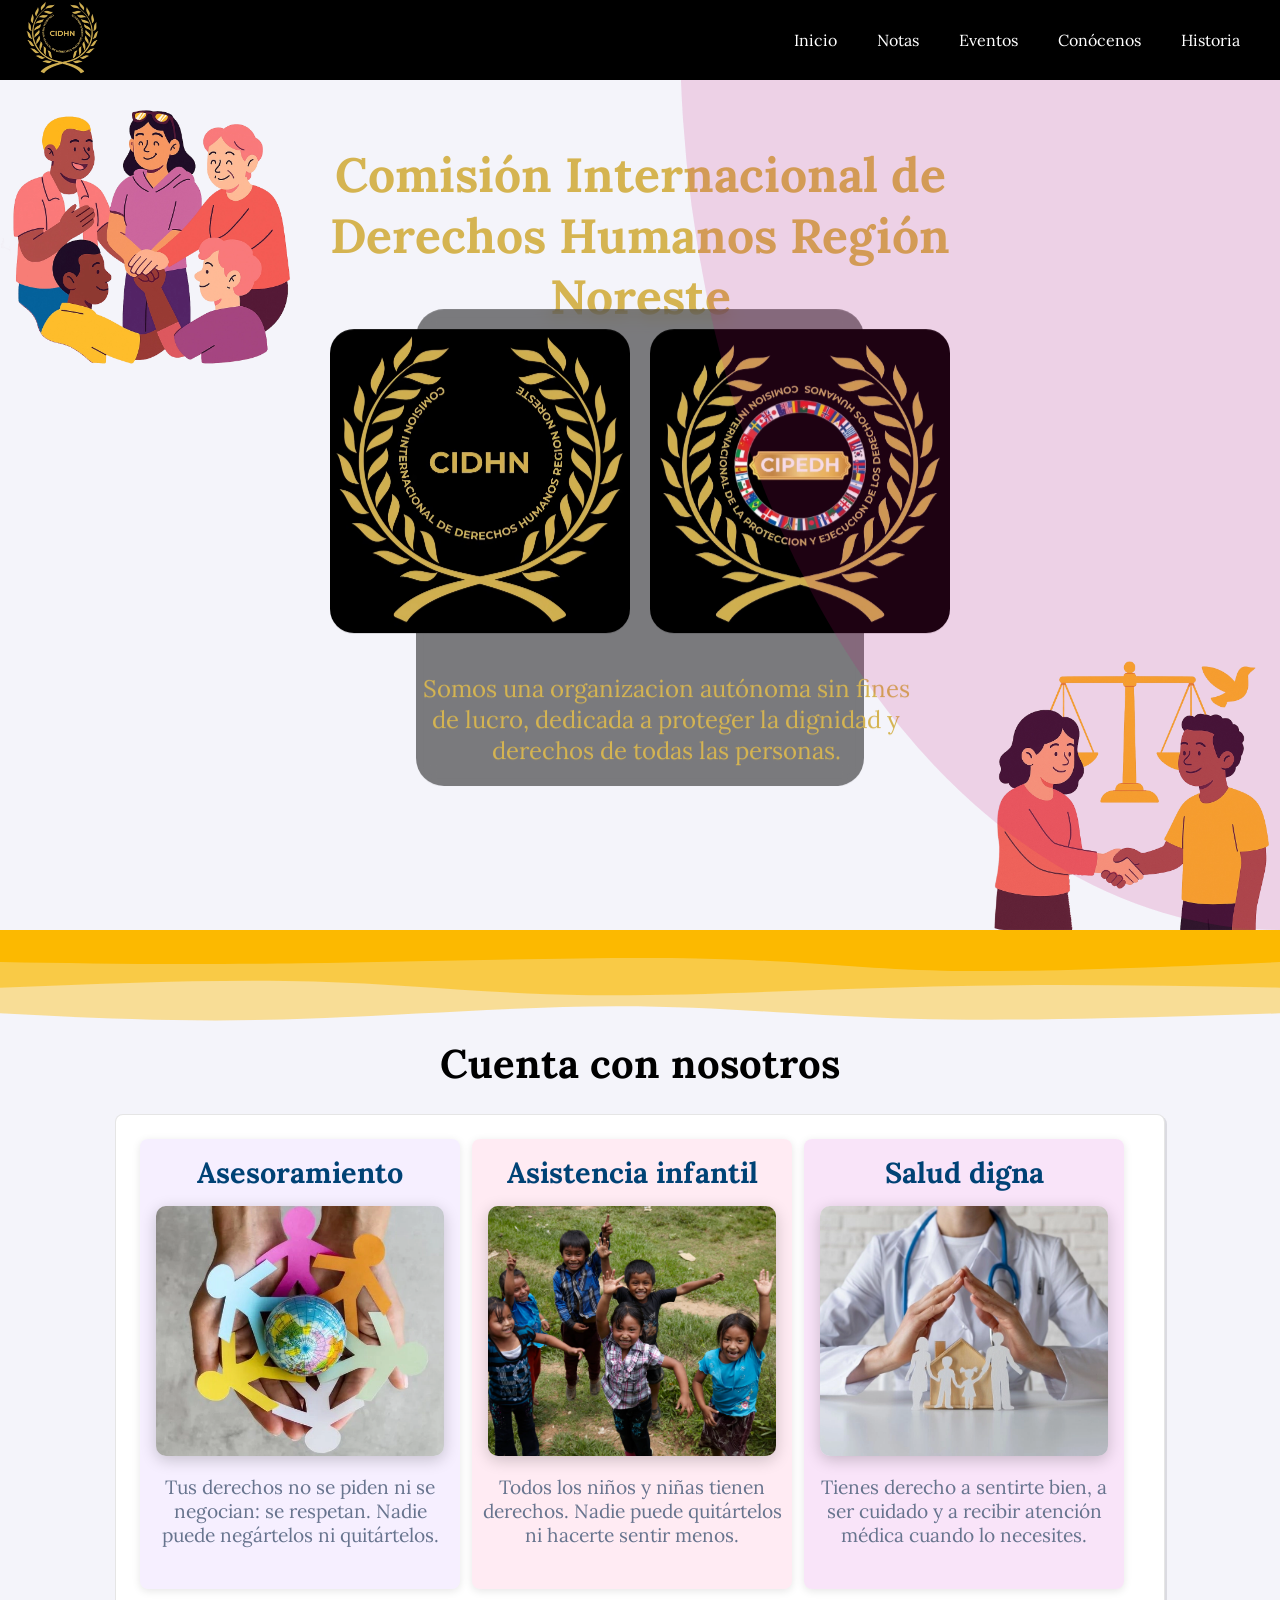
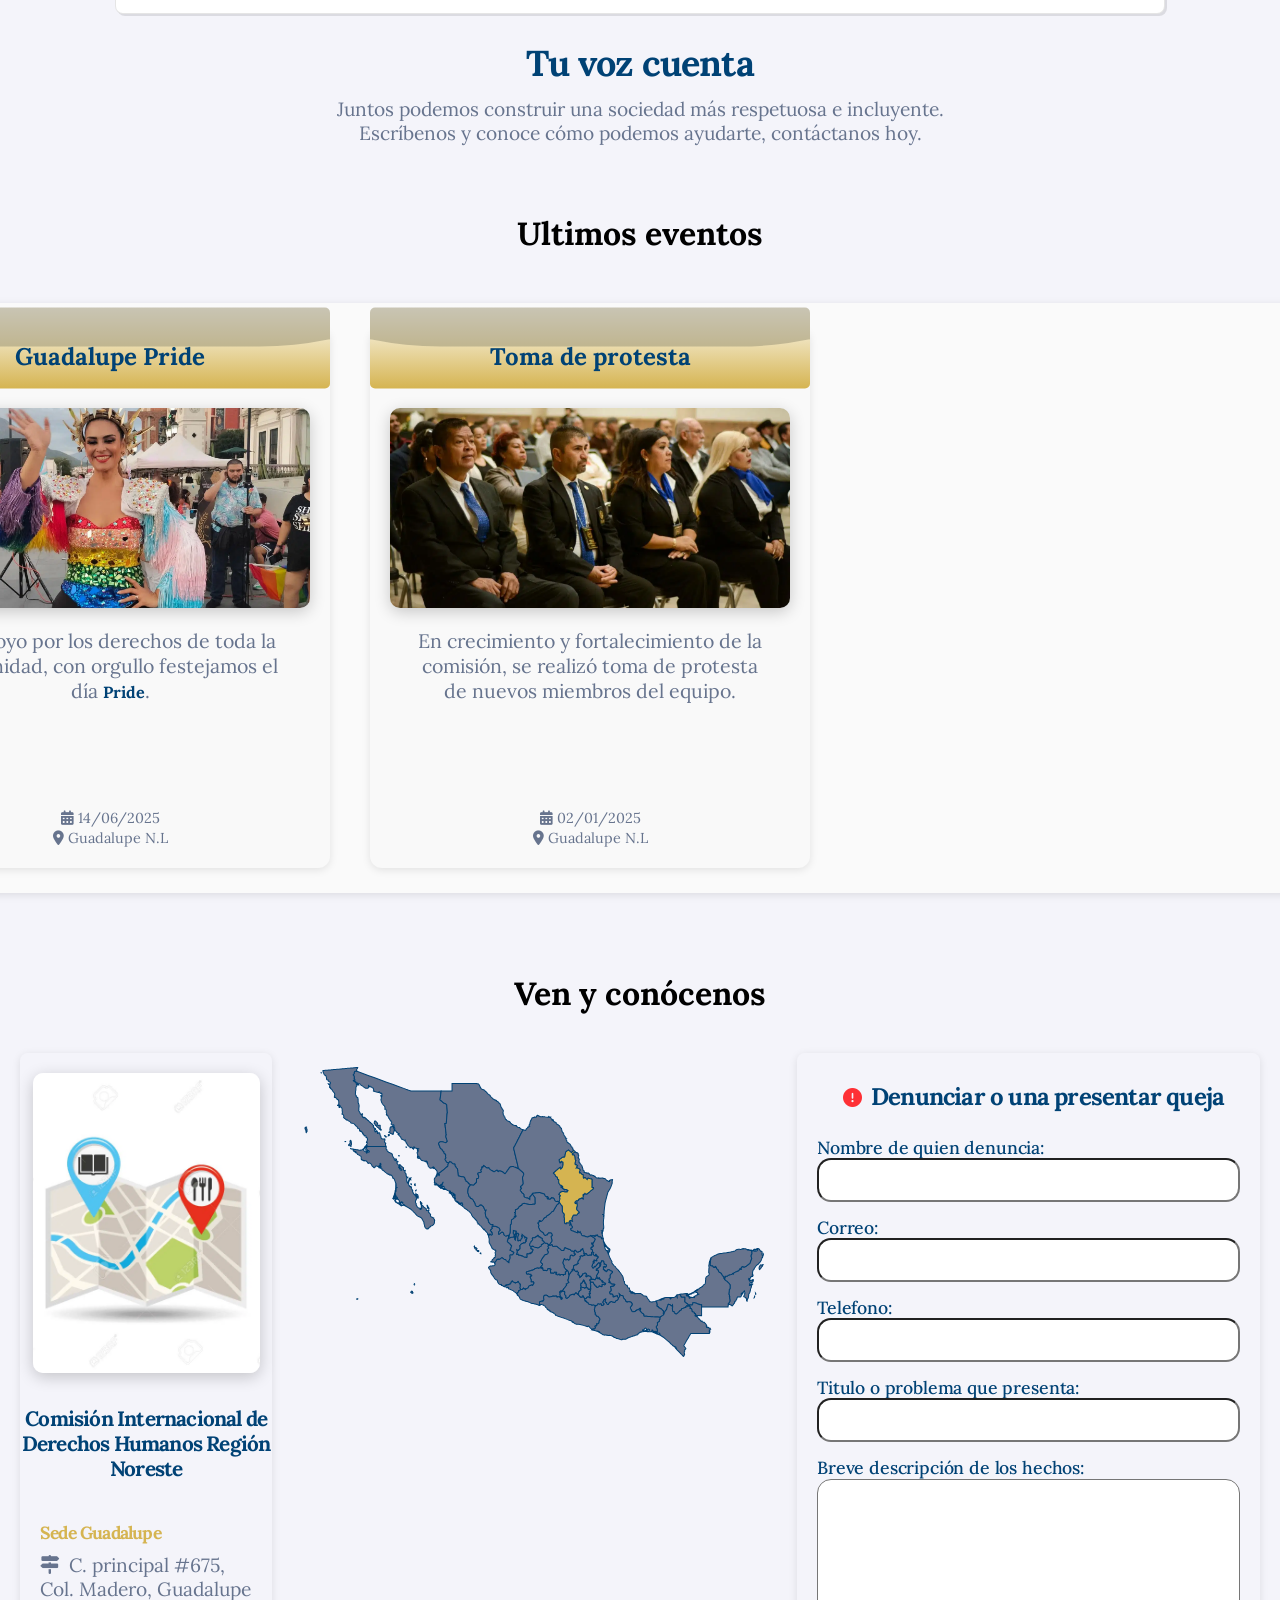
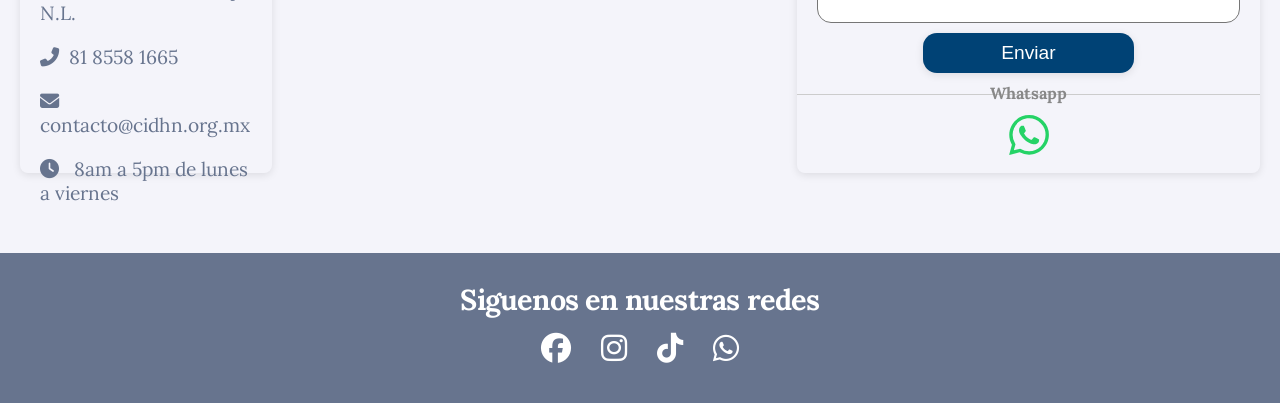
<file: index.html>
<!DOCTYPE html>
<html lang="en">

<head>
    <meta charset="UTF-8">
    <meta name="viewport" content="width=device-width, initial-scale=1.0">
    <link rel="stylesheet" href="./src/public/css/style.css">
    <link rel="stylesheet" href="./src/public/css/responsive.css">
    <link
        href="https://fonts.googleapis.com/css2?family=Lora:ital,wght@0,400..700;1,400..700&family=Roboto+Mono:ital,wght@0,100..700;1,100..700&Poppins:ital,wght@0,100;0,200;0,300;0,400;0,500;0,600;0,700;0,800;0,900;1,100;1,200;1,300;1,400;1,500;1,600;1,700;1,800;1,900&display=swap"
        rel="stylesheet">

    <link rel="preconnect" href="https://fonts.googleapis.com">
    <link rel="preconnect" href="https://fonts.gstatic.com" crossorigin>


    <link rel="stylesheet" href="./src/public/css/waves.css">
    <link rel="stylesheet" href="./src/public/css/cards.css">
    <link rel="stylesheet" href="https://cdn.jsdelivr.net/npm/@fortawesome/fontawesome-free@6.5.2/css/all.min.css">

    <script src="./src/public/js/script.js"></script>
    <title>CIDHN</title>
</head>

<body>

    <header>
        <div class="logo">
            <img id="LogoHeader" src="./src/public/img/Logos/CIDHN-min-wp.webp" alt="">
        </div>
        <nav>
            <ul class="menu">
                <li class="hideOnMobile"><a href="#portada">Inicio</a></li>
                <li class="hideOnMobile"><a href="#notas">Notas</a></li>
                <li class="hideOnMobile"><a href="#eventos">Eventos</a></li>
                <li class="hideOnMobile"><a href="#contacto">Conócenos</a></li>
                <li class="hideOnMobile"><a href="#historia">Historia</a></li>
                <li class="menu-button" onclick="showSideBar()"><a><svg xmlns="http://www.w3.org/2000/svg" height="24px"
                            viewBox="0 -960 960 960" width="24px" fill="#e3e3e3">
                            <path d="M120-240v-80h720v80H120Zm0-200v-80h720v80H120Zm0-200v-80h720v80H120Z" />
                        </svg></a></li>
            </ul>

            <ul class="menu-responsive">
                <li onclick="hideSideBar()"><a><svg xmlns="http://www.w3.org/2000/svg" height="24px"
                            viewBox="0 -960 960 960" width="24px" fill="#e3e3e3">
                            <path
                                d="m256-200-56-56 224-224-224-224 56-56 224 224 224-224 56 56-224 224 224 224-56 56-224-224-224 224Z" />
                        </svg></a></li>
                <li onclick="hideSideBar()"><a href="#portada">Inicio</a></li>
                <li onclick="hideSideBar()"><a href="#notas">Notas</a></li>
                <li onclick="hideSideBar()"><a href="#eventos">Eventos</a></li>
                <li onclick="hideSideBar()"><a href="#contacto">Conócenos</a></li>
                <li onclick="hideSideBar()"><a href="#historia">Historia</a></li>

            </ul>
        </nav>
    </header>
 
    <!-- Portada -->
    <section id="portada" class="Portada">
        <img id="portada1" src="./src/public/img/Portada/Respeto.webp" alt="">
        <img id="portada2" src="./src/public/img/Portada/Justicia.webp" alt="">

        <h1 class="Titulo">Comisión Internacional de Derechos Humanos Región Noreste</h1>

        <div class="subPortada">
            <div class="logos">
                <img id="logoOficial1" class="logoOficial" src="./src/public/img/Logos/CIDHN-min-wp.webp" alt="CIDHN Logo">
                <img id="logoOficial2" class="logoOficial" src="./src/public/img/Logos/CIPED-min-wp.webp" alt="CIPED Logo">
            </div>

            <p class="presentacion">Somos una organizacion autónoma sin fines de lucro, dedicada a proteger la dignidad
                y derechos de todas las personas.</p>
        </div>
        <div class='box'>
            <div class='wave -one'> </div>
            <div class='wave -two'></div>
        </div>
    </section>


    <!-- Notas  -->
    <section id="notas">
        <svg id="SeparadorVertical" viewBox="0 0 1440 390" preserveAspectRatio="none"
            xmlns="http://www.w3.org/2000/svg">
            <path
                d="M 0,400 L 0,75 C 147.10714285714283,58.892857142857146 294.21428571428567,42.78571428571429 415,54 C 535.7857142857143,65.21428571428571 630.2499999999999,103.75 747,103 C 863.7500000000001,102.25 1002.7857142857144,62.214285714285715 1122,51 C 1241.2142857142856,39.785714285714285 1340.6071428571427,57.39285714285714 1440,75 L 1440,400 L 0,400 Z"
                stroke="none" stroke-width="0" fill="#fcb900" fill-opacity="0.4"
                class="transition-all duration-300 ease-in-out delay-150 path-0" transform="rotate(-180 720 200)">
            </path>
            <path
                d="M 0,400 L 0,175 C 128.03571428571428,182.67857142857144 256.07142857142856,190.35714285714286 390,180 C 523.9285714285714,169.64285714285714 663.7500000000001,141.24999999999997 778,146 C 892.2499999999999,150.75000000000003 980.9285714285713,188.64285714285717 1087,199 C 1193.0714285714287,209.35714285714283 1316.5357142857142,192.17857142857142 1440,175 L 1440,400 L 0,400 Z"
                stroke="none" stroke-width="0" fill="#fcb900" fill-opacity="0.53"
                class="transition-all duration-300 ease-in-out delay-150 path-1" transform="rotate(-180 720 200)">
            </path>
            <path
                d="M 0,400 L 0,275 C 140.03571428571428,254.60714285714286 280.07142857142856,234.21428571428572 379,241 C 477.92857142857144,247.78571428571428 535.7499999999999,281.75 656,289 C 776.2500000000001,296.25 958.9285714285713,276.7857142857143 1100,270 C 1241.0714285714287,263.2142857142857 1340.5357142857142,269.1071428571429 1440,275 L 1440,400 L 0,400 Z"
                stroke="none" stroke-width="0" fill="#fcb900" fill-opacity="1"
                class="transition-all duration-300 ease-in-out delay-150 path-2" transform="rotate(-180 720 200)">
            </path>
        </svg>

        <h1>Cuenta con nosotros</h1>

        <div class="galeria">
            <div class="item" id="card1">
                <h1>Asesoramiento</h1>
                <img src="./src/public/img/cards/derechos.webp" alt="">
                <p>Tus derechos no se piden ni se negocian: se respetan. Nadie puede negártelos ni quitártelos.</p>
            </div>

            <div class="item" id="card2">
                <h1>Asistencia infantil</h1>
                <img src="./src/public/img/cards/niños.webp" alt="">
                <p>Todos los niños y niñas tienen derechos. Nadie puede quitártelos ni hacerte sentir menos.</p>
            </div>
            <div class="item" id="card3">
                <h1>Salud digna</h1>
                <img src="./src/public/img/cards/salud.webp" alt="">
                <p>Tienes derecho a sentirte bien, a ser cuidado y a recibir atención médica cuando lo necesites.</p>
            </div> 
        </div>

        <div class="mensaje">
            <h3>Tu voz cuenta</h3>
            <p>Juntos podemos construir una sociedad más respetuosa e incluyente. <br>Escríbenos y conoce cómo podemos
                ayudarte, contáctanos hoy.</p>
        </div>
    </section>





    <!-- Eventos -->
    <section id="eventos">

        <h1>Ultimos eventos</h1>
        <div class="notas">
            <div class="nota">
                <div class="wrapper">
                    <div class="waveNote"></div>
                    <h2 class="titulo">Guadalupe Pride</h2>
                </div>
                <div class="contenido-nota">
                    <img src="./src/public/img/historias/h1.webp" alt="">
                    <p>En apoyo por los derechos de toda la comunidad, con orgullo festejamos el día <span>Pride</span>.
                    </p>

                    <p class="footerNote"><i class="fa-solid fa-calendar-days"></i> 14/06/2025 <br>
                        <i class="fa-solid fa-location-dot"></i> Guadalupe N.L
                    </p>
                </div>
            </div>


            <div class="nota">
                <div class="wrapper">
                    <div class="waveNote"></div>
                    <h2 class="titulo">Toma de protesta</h2>
                </div>
                <div class="contenido-nota">
                    <img src="./src/public/img/historias/h2.webp" alt="">
                    <p>En crecimiento y fortalecimiento de la comisión, se realizó toma de protesta de nuevos miembros
                        del equipo.
                    </p>

                    <p class="footerNote"><i class="fa-solid fa-calendar-days"></i> 02/01/2025 <br>
                        <i class="fa-solid fa-location-dot"></i> Guadalupe N.L
                    </p>
                </div>
            </div>

        </div>
    </section>
 
    <!-- Sedes -->
    <section id="contacto">
        <h1>Ven y conócenos</h1>
        <div class="container">
            <div class="item">
                <div class="datos">
                    <img class="local" src="./src/public/img/lugar.webp" alt="">

                    <h3>Comisión Internacional de Derechos Humanos Región Noreste </h3>
                    <h4>Sede Guadalupe</h4>
                    <div class="direccion">
                        <p><i class="fas fa-map-signs"></i>C. principal #675, Col. Madero, Guadalupe N.L.</p>
                        <p><i class="fas fa-phone-alt"></i>81 8558 1665</p>
                        <p><i class="fas fa-envelope"></i> contacto@cidhn.org.mx</p>
                        <p><i class="fas fa-clock"></i> 8am a 5pm de lunes a viernes</p>
                    </div>
                </div>

            </div>


            <div class="item">
                <div class="mapContainer">
                    <svg class="#mapa" id="mapa" version="1.2" viewbox="0 0 1000 630"
                        xmlns="http://www.w3.org/2000/svg">
                        <g id="features">
                            <path
                                d="M147.3 35.9l0.1 0 1.1 0.4 11.7 4.3 11.8 4.3 11.7 4.3 11.8 4.3 11.7 4.3 11.8 4.2 11.7 4.3 11.8 4.3 1.4 0.5 1.5 0.6 1.5 0.5 1.5 0.6 1.4 0.6 1.5 0.5 1.5 0.6 1.5 0.5 0.8 0.3 1.7 0.2 1.7 0 1.2 0 1.2 0 1.2 0 1.3 0 1.2 0 1.2 0 1.2 0 1.3 0 1.2 0 1.2 0 1.2 0 1.3 0 1.2 0 1.2 0 1.3 0 1.2 0 1.2 0 1.2 0 1.3 0 1.2 0 1.2 0 1.2 0 1.3 0 1.2 0 1.2 0 1.2 0 1.3 0 1.2 0 1.2 0 1.2 0 1.3 0 1.2 0 1.2 0 1.3 0 1.2 0 1.2 0 1.2 0 1.3 0 1.2 0 1.2 0 1.2 0 1.3 0 1.2 0 1.2 0 0.6 0 0.6 0 1.3 0 0.4 0-0.3 2.7-0.4 2.9-0.3 2.8-0.4 2.9-0.1 1-0.2 1.1-0.1 1-0.1 1.1-0.2 0.7 0 0.6 0 0.4 0.4 0.5 1.7 1.4 1.6 1.3 1.6 1.4 1.7 1.4 0.4 0.3 0.6 0.3 0.5 0.2 0.6 0.1 0.9 0.3 0.7 0.4 0.7 0.5 0.7 0.7 0.6 0.5 0.3 0.4 0.2 0.6 0.1 0.8 0 1 0.1 1.1 0.1 1 0.1 1 0 0.4 0.1 0.3 0 0.3 0 0.3 0.2 2.1 0.2 2.1 0.1 2.1 0.2 2.1 0.1 0.5 0 0.5-0.1 0.4-0.2 0.4-0.2 0.5-0.2 0.5 0 0.6 0 0.7 0 0.1 0 0.1-0.1 0.7-0.1 0.7 0 0.7-0.1 0.6-0.2 2.7-0.2 2.7-0.2 2.6-0.2 2.7-0.1 0.8-0.1 0.8 0 0.7-0.1 0.8 0 0.6-0.1 0.4-0.2 0.2-0.5 0-0.5 0-0.5 0-0.5 0-0.5 0 0.2 1.7 0.2 1.6 0.1 1.6 0.2 1.7 0.2 1.8 0.3 1.8 0.2 1.8 0.2 1.9 0.1 1.3 0.2 1.4 0.2 1.3 0.1 1.3 0.1 0.4 0 0.4 0 0.4 0.1 0.3 0.1 0.3 0.2 0.3 0.1 0.4-0.1 0.3-0.2 0.9-0.4 1.2-0.3 1.1 0 0.9 0.3 0.9 0.3 1 0.3 1 0.3 1 0.3 0.6 0.2 0.7 0.3 0.7 0.2 0.7 0.2 0.6 0.4 0.9 0.2 0.8 0 0.5-0.6 0.6-0.6 0.6-0.6 0.6-0.7 0.6-0.4 0.2-0.5 0-0.5-0.2-0.4-0.1-1-0.3-1-0.2-1-0.3-1-0.2-1.5-0.3-1.3-0.1-1.4 0-1.5 0.1-0.7 0.2-0.5 0.2-0.5 0.4-0.5 0.5-0.6 0.5-0.5 0.5-0.3 0.6 0.2 0.7 0.9 2.2 0.9 2.2 0.9 2.2 0.9 2.2 0.2 0.4 0.4 0.3 0.3 0.3 0.4 0.2 0.5 0.3 0.5 0.3 0.5 0.2 0.5 0.3 0.3 0.6 0.2 0.7 0.1 0.7 0.4 0.6 0.8 0.6 0.8 0.7 0.7 0.7 0.8 0.6-0.3 0.4-0.1 0.4-0.1 0.5 0.1 0.5 0.6 0.7 0.6 0.6 0.6 0.6 0.8 0.5 0.5 0.3 0.3 0.4 0.1 0.5 0.1 0.6 0 0.7-0.1 0.6-0.2 0.7-0.1 0.6 0 0.6 0.2 0.5 0.3 0.6 0.2 0.5 0.1 0.9-0.3 0.7-0.5 0.6-0.5 0.7-0.2 0.8 0.1 0.8 0.3 0.6 0.4 0.7 0.6 1 0.6 1 0.7 1 0.6 0.9 0.4 0.4 0.3 0.2 0.4 0 0.5-0.1 0.3 0 0.2-0.1 0.2 0 0.2 0.2 0.1 0.4 0.2 0.3 0.1 0.4 0.2 0.3-0.2 0.8-0.3 0.8-0.2 0.8-0.2 0.8 0 0.6 0 0.8-0.1 0.7-0.2 0.4-1.4 1.2-1.4 1.2-1.5 1.2-1.4 1.2-2.8 2.4-2.8 2.3-2.9 2.3-2.9 2.2-0.2 0.2-0.2 0.1-0.1 0.1-0.2 0.2-0.3 0.5-0.5-1-0.8-0.5 0.1 0.1 0.1 0.2 0.1 0.1 0.1 0.3-0.6-0.2-0.3-0.1-0.3 0.1-0.8 0.9-0.3 0-0.1-0.4 0.4-2.3-0.1-1.3-0.3-1.2-0.7-0.8-1-1.5-1.3-0.9-0.8-1.3-0.9-0.8-0.8-0.3-0.8-0.1-0.3-0.2 0.4-0.1 0.5 0.2 0.7 0.2-0.2-0.6-0.2-0.1 0.2-0.3-0.2-0.4-0.5 0-0.4-0.1-0.2-0.3-0.1-0.5-0.3 0.2-0.3 0.3-0.2-0.6-0.5-0.1-0.3 0.4-0.3 0.3-0.1 0.4 0.3 0.1 0.3 0.1 0.3 0 0.1 0.2-0.1 0.2 0 0.3 0.5 0.3 0.3 0.1 0 0.2-1-0.5-2.2-0.4-1.2 0.1-0.4 0.3-0.1 0.3-0.8-0.1-0.9-0.4-1.3-0.5-0.4-0.4-1.4-1.5-0.7-1.1-0.2-1.2-0.2-1.1-0.4-0.7-0.4-1-0.1-0.4-0.3-0.5-0.9-1.5 0.1-0.3 0.2 0.4 0.8 1.3 0.6 0.5-0.7-1.8 0-0.7-0.2-1.4-1-1.2-0.4-0.4-0.5-0.2-0.5-0.1-0.5 0-0.2 0.1-0.2 0.1-0.2 0.2-0.2 0.2-0.2 0.3-0.3 0.3-0.8-0.7-1.7-0.5-1.2-0.3-0.7-0.2-0.7-0.1-0.7-0.2-0.7-0.1-0.9-0.6-0.5-0.2-1-1.2-0.9-1.2-1.3-0.9-0.4-0.3-1.1-0.2-0.6 0-0.1-0.3 0.9 0 0.8 0.1 0.8 0.1 0.4-0.3-0.6-0.5-0.7-0.9-0.3-0.4 0.1-0.2 0.1-0.2 0-0.2-0.4-0.2-0.1-0.1-0.2-0.2-0.6 0.4-0.3 0.2-0.3 0-0.3-0.1-0.1-0.3 0-0.8-0.1-0.8-0.9-0.5 0-2-0.3-1-0.8-2.1 0-1.1 0.3-0.5 0.5-0.2 0.6-0.1 0.3-0.5-0.1-0.5-0.3-0.1-0.4 0.2-0.2 0.4 0.2-1 0.2-0.3 0.4-0.2 0.3 0 0.3-0.1 0.2-0.4-1 0-0.5-0.3-0.1-0.4 0.4-0.8-0.4-0.1-0.3-0.2-0.1-0.4 0.2-0.4 0.2 0.3 0.2 0.1 0.1-0.2 0.2-0.6 0.1-0.1 0.3 0.1 1.4-0.3 0.4-0.3-0.1-0.6-0.6 0.2-1.7-0.7-0.7 0.1 0.4 0.3-0.2 0.2-0.4-0.1-0.9-0.6-0.5-0.2-2-0.5-1-0.1-1 0.1-1.1 0.2 0-0.2 0.3-0.1 0.9-0.4-0.2-0.4-0.1-0.3-0.1-0.3 0-0.4-0.1-0.4-0.4-0.2-0.3 0-0.2 0.4 0 0.9-0.1 0.5-0.3 0.5-0.6 0.6 0.5 0 0.2 0.1 0.1 0.3 0 0.4-0.1 0.4-0.3 0.6-0.2 0.2-0.2-0.3-0.1-0.1-0.7-0.9-0.1-0.1-0.5 0-0.2-0.1-0.1-0.2-0.1-0.2-0.1-0.1-0.2-0.2 0.3-0.3 0.2-0.1 0.3 0-0.5-0.5-0.6-0.6-0.7-0.3-0.6 0-0.6 0.2-0.5 0.6-0.8 0.1-0.5 0 0.1-0.3 0.2-0.2-0.3-0.4-0.4-0.2-0.3 0-0.4-0.5-0.8-0.2-0.4-0.5-0.4-0.5-0.6-0.8-0.9-0.2-0.4-0.7-0.5-0.6-0.5-1.2-1-1-0.2-1.5-0.2-0.3-0.1-0.1-0.4 0.1-0.2-0.1-0.1-0.1 0-0.2-0.3-0.5-0.1-0.7-0.1-0.3-1.3-1.2-0.4-0.5-0.2-0.7 0.2-0.4 0.3-0.3 0.1-0.6-1 0.2-1.2-0.4-2-0.7-1.9-1-0.7-0.2-0.6-0.2-0.3-0.1-0.5-1.3-0.5-1.3-0.5-1.4-4.6-4.5-0.6-0.9-0.3-0.3 0.2-0.2 0.3 0 0.3-0.2 0.6-0.4 0.2 0 0.2 0.3 0.2 0.4 0.1 0.2 0.3 0.1 0.2-0.1 0.1-0.3 0-0.4 0-0.3-0.3-0.6-0.5 0-0.5 0.1-0.7-0.1-0.8-0.7-0.4-0.6-1-0.4-0.8-0.2-0.1-0.7-0.4-0.1 0-0.4-0.4-0.4-0.6-0.5-0.2-0.5-0.3-0.4-0.1-0.2-0.3-0.1-0.4-0.1-0.6 0-0.5-0.1-0.1-0.2 0.3-0.2 0.2-0.3-0.1-0.3 0-0.3-0.4-1.3-0.1-0.8-0.4-0.1 0.1-0.3 0.3-0.5 0.2-0.4 0-0.3-0.3-0.7-0.5-0.6 0.1-0.3-0.5-0.4-0.5-0.3 0.4-1.3 0-0.8-0.4-0.9-0.4-1.1-0.7-0.5-1.4 0-0.3 0.1-0.2 0.2-0.1 0.1 0.1 0.3-0.1 0.4-0.2-0.2-0.5-0.6-1-0.4-0.5-0.4-0.3-1 0.4-1 0.6-1.3 0.2-0.6 0-0.8-0.2-0.4-0.6-0.1-0.4-0.3-0.3-0.3 0.1-0.7-0.1-0.6-1-0.9-1.1-1-0.8-1.9-0.1-0.4-0.2-0.4-0.5 0.1-0.6-0.7-0.2-0.5-0.2-1.3-0.4-0.7-0.5-0.6-0.3-0.5-0.6-1.9-0.3-0.5-0.5-0.3-0.2 0.1-0.5-0.2-0.6 0.3-0.4-0.3-0.2-0.5 0.4-0.5-0.2-0.6 0.3-1 0.1-0.8-0.2-0.5-0.3-0.4-0.3-0.6 0-0.6 0.2-1.8 0-1.8-0.4-0.9-0.4-0.6-0.5-0.5-0.3-0.4-0.6-0.4-0.2 0-0.3-0.1-0.3 0.3-0.1-0.2 0.3-0.6 0.1-1.1-0.1-1.4-0.2-1.3-0.4-0.9-1.3-1.5-2-2-1.6-2.5-1.1-2.1-1-3.7-0.4-1 0.5-1 0.3-2.2 0.1-1.3-0.1-1.1-0.9-2.4 0-0.5 0.2 0 0.2 0.3 0.1 0.4 0.3 0.7 0.4 1.1 0.2 0.1 0.2-0.3 0.6-1.1 0-1.6 0-1.5 0.2-1.1-0.6-0.6-0.7-1-0.7-0.5-0.8 0 0 0.3 0.5 0.2 0.3 0.2-0.1 0.3-0.5-0.2-0.5-0.3-1.2-0.7-0.3-0.8-0.4-0.4-0.3-0.9-0.4 0-0.4 0.2-0.4 0.1 0.3 0.5 0.3 0.2 0.4 0.2 0.3 0.2-0.4 0.1-1-0.3-4.5-0.8-1.4-0.4-1.9-0.3-0.3-0.7-0.7-0.2-1.1-0.1-0.6-0.5 0.2-0.2 0.5 0 0.3-0.2-0.3-1-0.5-1.8 0.1-1-0.8-1.1-1.5-1.1-1.3-0.6-0.5-0.5-0.8 0-1.3-0.7-0.8-0.4-0.2-0.6-0.8 0.3-0.4 0.1-0.4 0-0.5-0.5-0.2-1.3-0.4-0.3-0.1 0.5 0 1.8 0 0.3 0.2 0.3 0.2 0 0.2 0 0-0.1 0.3 0.4-0.1 0.1-0.3 0.1-0.4 0.6-0.1 0.4-0.3 0.2-0.4 0.1-0.1 0.3-0.2 0.2-0.1 0.2-0.3 0.4-1.2 0-1.3 0-1.2-0.1-1.4-0.6-0.7-0.6-0.8-0.3-0.8-0.4-0.3-0.3-0.4-0.5-0.4-0.2 0-0.5-1-0.4-1.5-0.9-0.5-0.4-0.5-0.1-0.4-0.6-0.9-0.3-1.4-1.4-1.2-1.5-0.6-0.1-2.1 0-0.2 0-0.3-0.2-0.5-0.6-0.1-0.1-0.3-0.1-0.6-0.5-0.3-0.1-1-0.1-0.3-0.1-0.4-0.4-0.7-1.1-0.4-0.2-0.6-0.1-1.6-1.3-0.1-0.7 0-0.8 0-0.8 0.1-0.9 0-0.5-0.1-0.4-0.2-0.4-0.2-0.4-0.2-0.2-0.3-0.2-0.2-0.1-0.1-0.2-0.1-0.5 0.3-0.5 0.3-0.5 0.1-0.7-0.3-1.4-0.5-1-0.6-1-0.8-1-0.2-0.2 0.1-0.5 0.5-0.7 0.6-0.4 0.5-0.6 0.3-0.8 0-0.6 0-0.6 0.1-0.6 0.2-0.7 0.4-0.9 0.6-0.6 0.6-0.3 1.5 0.1 0.6-0.1 0.3-0.3z m137.1 179.1l0.2 0 0.6 0.2 0.9 0.4 0.8 0.6 0.6 1-0.2 0-0.7-0.9-0.7-0.5-0.7-0.4-0.5-0.1-0.3-0.3z m-16-7.4l-0.1-1.3 0-0.8 0.2-0.7 0.2-0.4-0.2 1.3 0.1 1.4 0.6 0.6 1.3 0.5-0.1 0.5-1.6-0.6-0.4-0.5z m-48-47.2l-0.4 0.2-0.6 0.5-0.5-0.5-0.5-0.1-0.4 0.2-0.3-0.4-0.4-0.1-0.5-0.6-0.4-0.2-0.3 0.1-0.3-0.2-0.6 0.1-0.3-0.2 0-0.5-0.8-0.1-0.1-0.3-0.7-0.4-0.8-0.4-0.4-0.4-0.3 0-0.3-0.2 0.8-0.5 0.9-0.6 0.4-0.6 0.2-0.1 0.1-0.3 0.2-0.4 0.1-0.2 0.1-0.4-0.1-0.4-0.3-0.3-0.1-1.3 0.1-1.5 0.3-1.3 0.3-1.3 0.2-0.4 0.2-0.5 0.4-0.3 0.4-0.3 0.5 0.4 0.6 0 0.6-0.5 0.5-0.4 0.5-0.1 0.8 0 0.5-0.1 0.3-0.3 0.3-0.3 0.4-0.2-0.1 0.3-0.4 0.4 0.1 0.6 0.4 0.3 0 0.2-0.1 0.3 0 0.3-0.2 0.3 0.2 0.4-0.1 0.5 1 1.4 1.2 2.4-0.5 1.2-0.1 1-0.4 1.7-0.4 0.4 0.2 0.5-0.5 0.6-0.2 0.7-0.3 0.4-0.1 0.6 0.1 0.7 0.3 0.1 0.2 0.4-0.3 0.2-0.3-0.2z m-72.1-100.9l0.9 0.2 1.3 1.1 1.1 1.5 0.5 1-0.4 0-0.3-0.1-0.3-0.3-0.1-0.3-0.7 0.6-1.3-0.7-1-1.4 0.3-1.6z m159.5 182l0.1-0.6 0-1.7 0.3-0.3 0.6 0 0.5 0.2 0.4 0.2 0.2 0.6 0 0.2-0.3 0.2-0.5 0.4-0.6 0.4-0.6 0.3-0.1 0.1z m-1.8 0.9l0.1-0.3 0.6-1 0.1-0.6 0.1-0.3 0.2 0.1 0.1 0.4-0.3 0.7-0.2 0.1-0.2 0.3-0.1 0.2-0.1 0.2-0.1 0.1-0.1 0-0.1 0 0 0.1z m-60.2-55.9l-0.2-0.3 0.3-0.3 0.4 0.6 0.2 0.5-0.5-0.1-0.2-0.4z"
                                id="MXSON" name="Sonora">
                            </path>
                            <path
                                d="M147.3 35.9l-0.3 0.3-0.6 0.1-1.5-0.1-0.6 0.3-0.6 0.6-0.4 0.9-0.2 0.7-0.1 0.6 0 0.6 0 0.6-0.3 0.8-0.5 0.6-0.6 0.4-0.5 0.7-0.1 0.5 0.2 0.2 0.8 1 0.6 1 0.5 1 0.3 1.4-0.1 0.7-0.3 0.5-0.3 0.5 0.1 0.5 0.1 0.2 0.2 0.1 0.3 0.2 0.2 0.2 0.2 0.4 0.2 0.4 0.1 0.4 0 0.5-0.1 0.9 0 0.8 0 0.8 0.1 0.7-0.7-0.3-0.3-0.1-0.4 0-0.3-0.1-0.4-0.3-0.2-0.1-0.1-0.2 0-0.4-0.1-0.4-0.3-0.2-0.1 0.2 0 0.4 0.1 0.4 0.4 0.8 0.1 0.1 0.3 0.2 0.2 0.1 0.8 0.2 0.5 0.2 0.4 0.4 0.4 0.3 0.2 0.5 0.7 0.1 0.6 0.6 0.4 0.6 0.2 0.5 0.4 0.2 0.2 0.4 0.3 2.3 0.3 0.7 0.4 0.7 0.4 0.8-0.3 0.6-1 1.2-0.5 1.2-0.3 1.3 0 4.7-0.7 2 0.1 1.9-0.3 3-0.1 0.7 0.1 1.4 0.6 1 0.7 0.8 0.7 0.5 0 0.3-0.5 0.5 0 0.7 0.3 0.6 0.5 0.4 1.9 0.9 0.5 0.3 0.1 0.2 0 0.2 0.2 0.4 0 1.1 0 0.3 0.1 0.6-0.1 0.4 0.2 0.3 0.2 0.5-0.1 1.6 0.1 0.4 0.2 0.6-0.1 0.2-0.4 0.9 0.3 0.8 0.1 0.5-0.2 1.1 0.4 1.1 0.7 1 0.3 0.7 0.1 0.4 0 0.3 0 0.3 0.2 0.4 0.3 0.6 0 0.5-0.2 0.5 0 0.8 0.2 0.5-0.1 1-0.2 0.7 0.1 0.3-0.2 1.7-0.2 0.6-0.1 0.3 0.1 0.3 0.3 0.5-0.1 0.4-0.2 0.8-0.1 0.5-0.3 0.4 0.1 0.6 0.2 0.2 0.3 0.7 0.4 0.3 0 0.4 0.1 0.5 0.6 0.3 0.2 0.7 0.5 0.5 0 0.7 0.6 1.2 0.4 0.8 0.4 0.8 1.5 0.7 0.2 0.9 0.4 0.3 0.9 0.1 0.3 0.5 0.2 0.4-0.1 0.8 0.3 0.8 0.2 0.2-0.2 0-0.2 0.2 0 0.2 0.3 0.1 0.1 0.2 0 0.3 0.1 0.4 0.3 0.3 0.3 0.1 0.2 0 0.3 0.1 0.2 0.3 0 0.3 0.2 0.2 0.5 0.1 0.5 0 0.2 0 0.3-0.2 0-0.2 0.1-0.1-0.2 0-0.1-0.2 0.1-0.1 0.2 0 0-0.1 0.1-0.1 0.1 0 0.1 0 0.1 0 0.1 0.1 0.1 0.1 0.1 0 0.1 0.2 0.1-0.1 0.3 0 0.2 0.1 0.2 0.3 0.2 0 0 0.1 0.4 0.1 0.1 0.2 0.1 0.4 0.1 0.1 0.2 0.1 0.1 0.2 0.1 0 0.1 0.2 0.1 0.1 0.2 0.1 0.1 0.1 0.2 0.2 0 0.1 0.2-0.1 0.1 0 0.2 0.1 0 0.2 0.3 0.2 0 0.2 0.1 0 0.3 0.3 0.1 0.2 0.1 0.1 0.4 0.2 0.2 0.2 0.2 0 0.6 0.4 0.1 0.4 0 0.2 0.2 0.2 0.1 0.3 0.4 0.1 0.1 0 0.1 0.2 0.1 0.1 0 0.1 0.2 0.1 0.3 0 0.3 0 0.4 0.3 0.2 0.4 0.3 0.3 0.2 0.2 0.1 0.1 0.3 0.5 0.4 0.1 0.2 0.3 0.3 0.4 0.4 0.4 0.5 0.3 0.4 0.5 0.5 0.1 0.3 0.1 0.2 0.2 0 0.5 0.2 0.2 0.3 0 0.3 0.2 0.2 0.2 0.3 0.1 0.4 0.2 2.6 3 1 0.8 0.3 0.3 0.1 0.6 0.2 0.2 0.1 0.2-0.5 0.4-0.2 0.4-0.3 0.3 0.1 0.4 0.2 0.2 0.3 0.1-0.1 0.5 0.2 0.3 0.1 0 0.1 0.1 0.1 0.3 0.3 0 0.1 0 0 0.3 0.2 0.4 0.3 0.4 0.3 0.1 0.3 0.3 0.2 0.8 0.5 0.9 0.3 0.4-0.1 0.4-0.3 0.1-0.2 0.3-0.1 0.1-0.1 0.4 0 0.4 0.4 0.2 0.1 0.6 0 0.6-0.3 0.1 0 0.2 0.3 0.5 0.2 0.4 0.1 0.5 0.3 0.2 0 0.3 0.6 0.1 0.7-0.2 0.1-0.1-0.1-0.2 0.2-0.4-0.3-0.2-0.1-0.3 0.2-0.1-0.1-0.2 0.1-0.2 0.2-0.1 0.3 0.1 0.4 0.1 0.2-0.3 0.2-0.3 0.2 0.4 0 0.5 0.4 0.4 0.2-0.2 0-0.2 0.5-0.2 0.2 0.1-0.1 0.2-0.1 0.1-0.1 0.5 0.7 0.2 0 0.1-0.3 0.1 0 0.2 0.2 0.3 0.1 0.2 0.3 0.2-0.2 0.1-0.1 0.4 0 0.4-0.1 0.3 0.2 0.4 0.4 0.2-0.1 0.6 0.6 0 0.7-0.1 0.2-0.2 0.3-0.3 0.2-0.3 0.5-0.2 0.2-0.2 0.8 0.1 0.4 0.4 0.1 0.2 0.1 0.5 0.3 0.1 0.1 0.2-0.1 0.4 0.3 0.3 0 0.4-0.1 0.5 0.4 0.9 0.1 0.1 0.2 0.7 0.4 1.1 0.7 0.6 0.1 0.4-0.1 0.8 0.3 0.8 0.1 0.5 0.2 0.6-0.1 0.6 0.3 0.7 0.6 0.4 0.1 0.2 0.5 0.3 0.6 0.1 0.1 0.3 1 0.3 0.9 0 1.2-0.3 0.8-0.3 0.5 0.4-0.1 0.2 0.3 0.2 0 0.2-0.1 0.2 0 0.1 0.4 0.1 0.1-0.1 0.2-0.2 0.3 0 0 0.4 0 0.2-0.2 0.2-0.2 0.4 0.2 0.2 0.1 0.5-0.1 0.5-0.5 1.2-0.1 0.8 0.1 0.2-0.1 0.6 0.3 0.3 0.3 0.4 0.4 0.3 0 0.3 1 1 0.1 0.3 0.3 0 0.1 0.2-0.2 0.2-0.1 0.2-0.1 0.5-0.1 0.2-0.1 0.4-0.1 1 0.3 1.1 0.1 0.1 0.2 0.1 0 0.4-0.2 0.3-0.2 0.4 0 0.4 0.1 0.5 0.4 0.5 0.5 0 0.2 0.1-5 0-5.1 0-5.2 0-5.2 0-5.1-0.1-5.2 0-5.2 0.1-1.3 0 0.2-0.3 0.4-0.6 0.1-0.3-0.3-0.1-0.3-0.1-0.3-0.4-0.5-0.1-0.4 0.1 0-0.5 0-0.9-0.2-0.4-0.2-0.3 0.1-0.2 0.1-0.3 0.5-0.7 0.3-0.6 0.3-0.6 0.3-0.4-0.1-0.2-0.1-0.4-0.1-0.5-0.3-0.2-0.3 0-0.3 0.2-0.3-0.1-0.2-0.3-0.2-0.1 0.2-0.5 0.2-0.5 0.3-0.7 0.5-1.2 0.6-2 0.4-0.9 0.1-0.8-0.2-0.6-0.4-0.1-0.2-0.3 0.1-0.5 0-0.5-0.3-0.2-0.1-0.3-0.1-0.3-0.3-0.3-0.4-0.3-0.5-0.1-0.6 0.1-0.3-0.2 0-0.5 0.1-0.6 0-0.8-0.3-0.7-0.3-0.4-0.2-0.1-0.7 0-0.8 0.1-0.3 0.2-0.7-0.2-0.1-0.5 0.1 0 0-0.3-0.1-0.4-0.7-0.3-0.4-0.7-1-0.2 0-0.5 0-0.5-0.4-0.5 0-0.6-0.3-0.6-0.6 0.3-0.4-1.1 0.1-0.7-0.5-0.6-0.5 0-0.1-0.5-0.5-0.5-0.5-0.7-0.7-0.1-0.4 0.1-0.2 0.2-0.2 0-0.4-0.3-0.2-0.6-0.2-0.6-0.1-0.3-0.4 0-0.5 0.5-0.4-1.1 0.1-1.1-0.2-0.5-0.3-0.5-0.1-0.6-0.3-0.5-0.8-0.3-0.8-0.3-0.5 0.6-0.5-0.7-0.1-0.8-0.2-0.4-0.2-0.7-0.1-0.4-0.2-0.2-1-0.1-1.2-1.2-0.7-0.9-0.8-0.9-1.3-1.5-1.3-1.5-3.8-1.4-2.4-0.3-1.3-2-1.5-1.3-2.5-0.9-1.5-1.3-0.8-0.8-0.7-0.2-0.7 0.5-0.5-0.5-0.5-0.3-0.4-0.6-0.7-0.5-0.6-0.8-0.8-0.1-2.2-2 0.1-0.7 0.2-0.8 0.1-1-0.2-0.7-0.1-0.5-0.1-1-0.6-0.7-0.3-0.5-0.4-0.4-0.5-0.2-1.3-0.1-0.1-0.4 0.6-2.3 0.2-1.8-0.2-1.1-0.1-0.2-0.3-0.4 0-0.3 0-0.4 0.2-1.1-0.1-1.4-0.2-1.5-0.5-1.1-0.4-1-0.8-0.7-0.9-0.6-1-0.5-1.2 0 0.8-0.7 0.3-0.4 0.1-0.5-0.2-0.5-0.4-0.5-0.6-0.4-0.4-0.2 0.2 0.5 0.3 0.4 0.2 0.4 0.1 0.5-0.3 0.3-0.4 0.1-0.1-0.3-0.4-0.3-0.2 0.2-0.2 0.3 0 0.3 0.3 0.1 0.3 0.4 0.1 0.7 0.3 1-0.7 0-0.2-1.1-0.5-1.6-0.6-1.3 0.6-4.9-0.2-3.5-0.5-1.7-0.1-0.7-0.3-0.3-1.1-0.2-1.3-1.3-0.7-0.1-0.7-1-0.5-0.8-0.2-0.4-0.7-1-0.5-0.3-1.2 0.4-0.8-0.1-0.1-1.1 0.4-1.3 0.2-2.1 0.3-2-0.9-2.3-3.3-4-1.2-2.3-0.3-0.5-0.2-0.1-0.5-0.6-0.2-0.2-0.4-0.2-0.6-0.5-0.4-0.1-0.3-0.2-0.1-0.2 0-0.3-0.2-0.3-1.1-0.9-0.2-0.3-0.6-0.5-0.2-0.5 0.1-0.4-0.1 0 0.4-0.1 0.7 0.1-0.6-0.8 0.1-0.5 0.1-0.5 0.3-0.9-0.3-0.7-0.3-0.6-0.2-0.2-0.5-0.2-0.7-0.1-0.7-0.9-0.3-0.5 1.2 0.3 0.9 0.6 0.5 0.1 0.5-0.4 0.4-0.6 0.3-0.6 0.2-1 0-0.7 0-0.7-0.2-0.5-1.1-0.2-0.6-0.2-0.5-0.7-0.7-0.4-0.5-0.1-0.5-0.2 0-0.8-0.1-1.1-0.3-0.4-1 0-1.1-0.3-0.7-0.9-0.3-0.7-0.1-1.2-0.2-2.1-0.5-1.6-0.5-1.4-0.3-0.5-0.5-0.4-0.5-0.3-1.2-0.3-0.5-0.4-1.4-3.2-0.4-1.2-0.5-1.1-0.4-0.6 0-0.6-0.1-0.6 0-0.8 0-0.3 0-0.3 2.3-0.2 2.1-0.2 2.1-0.2 2.1-0.2 2.1-0.2 2.1-0.1 2.1-0.2 2.2-0.2 2.1-0.2 2.1-0.2 2.1-0.2 2.1-0.2 2.1-0.2 2.1-0.2 2.1-0.1 2.1-0.2 2.2-0.2 2.1-0.2 2.1-0.2 2.1-0.2 2.1-0.2 2.1-0.2 2.1-0.2 2.1-0.2 2.1-0.1 2.2-0.2 2.1-0.2 2.1-0.2 2.1-0.2 2.1-0.2 2.1-0.2 2.1-0.2 1.2-0.1 0 0.1-0.2 0.8-0.3 0.6-0.3 0.6-0.2 0.2-0.7 0.6-0.1 0.3-0.5 0.9 0.3 0.7-0.1 0.7-0.4 1.4-0.3 0.4z m-10.7 138.5l0.3 0.8 0.3 0.2-0.1 0.4 0.2 0.4 0.2 0.8-0.3 0.9 0 0.7 0.4 0.6 0.1 0.7-0.1 0.7 0.1 0.3-0.2 0.4-0.4 0.1 0 0.3-0.3 0.3 0.1 0.4-0.1 0.3 0.1 0.5-0.1 0.5 0.2 0.5-0.1 0.2 0 0.2-0.2-0.1-0.1-0.1-0.4-0.1-0.3 0.2-0.3 0.1-0.2-0.3-0.3 0.1-0.2-0.2-0.3-1-0.5-0.6-0.7-0.2-0.5 0.3-0.4 0-0.3 0.5-0.3-0.4 0.2-1.1 0.5-0.3 1.7-2.1 1-1.4-0.5-1-0.2-1.1 0.2-1 0.2-1 0.4-0.4 0.6-0.2 0.7 0.5-0.1 0.7z m66-11l1 0.2 1.6 1.1 0.4 0.5 0.2 0.2 0.1 0.2 0.5 0.2 0.1 0.3 0.2 0.1-0.3 0.3-0.3 0.2-0.2-0.2-0.1-0.1-0.2 0-0.2-0.8-0.4-0.3-0.5-0.2-0.4-0.5-0.7-0.1 0-0.2-0.1-0.2-0.2-0.2-0.2-0.3-0.3-0.2z m8.1-1.6l0.3-0.1 0.2-0.1 0.7 0.1 0.4-0.2 0.3 0.2 0 0.4 0.1 0.2-0.1 0.3 0 0.5-0.2 0.5-0.5 0.1-0.7-0.2-0.3 0.2 0.1-0.3-0.3-0.9 0-0.7z m-15.1-11.1l0.4 0.1 0.2 0.2 0.4 0.1-0.4 0.9 0.1 0.4 0 0.9-0.3 0-0.3-0.5-0.3-0.1-0.4-0.5-0.9-0.3-0.2-0.6-0.5-0.3-0.4-0.1-0.4-0.4-0.2-0.4-0.2-0.2-0.2-0.5-0.3-0.4-0.5-0.6-0.3-0.3-0.3-0.1-0.2-0.3-0.4-0.2-0.6-0.3-0.2-0.5-0.7-0.4-0.6-0.4-0.7-1.1 0.1-0.3-0.2-0.4-0.4-0.5-0.5 0.1-0.5 0-0.4-0.3-0.2-0.4 0-0.6-0.2-0.3-0.4-0.3-0.2-0.5-0.2-0.1-0.1-0.4-0.5-0.4 0-0.3-0.3-0.4-0.5-0.3-0.2-0.8 0.2-0.8 0.4-0.7 0.3-1-0.2-0.5 0-0.5 0.3-0.2 0 0.2 0.3 0.2 0.4-0.2 0.3-0.2 0-0.2 0.4 0 0 0.4 0.3 0.1 0.7 0.1 0.4 0.4 0.9 0.9 0.3 0.9 0.7 0.2 0.1 0.3 0.2 0.3 0 0.2 0.4 0.5 0.3 0.6-0.1 0.3 0.4 0.3-0.3 0.3-0.3 0.4-0.1 0.6 0.1 0.3 0 0.8 0.8 0.5 1.1 0.2 0.2 0.3 0.4 0 0.2-0.3 0.4 0 0.2 0.1 0.5-0.1 0.5 0 0.5 0.1 0.6-0.1 0.4 0.4-0.3 0.6 0.1 0.7 0.2 0.4-0.1 0.6 0 0.4 0.2 0.2-0.1 0.4-0.1 0.7 0 0.9 0.1 0.3 0.3 0.6 0.1 0.3 0 0.3 0.2 0.5 0.3 0.1z m-27.6 34.8l-0.2-0.5-0.3 0.1-0.2-0.1 0.1-0.3 0.4-0.2 0.4 0.2 0.4 0.5 0.2 0.3-0.8 0z m-3.1 0l0.6-0.7 0.9-1.3 0.6-0.7 0.4-0.1 0.2 0.8-0.1 0.6-0.5 0.4-0.3 0.3-0.1 0.3-0.1 0.2 0.1 0.2-1.7 0z m-116.1-35.6l0.7 0.9 0.2 1.5-0.2 0.7 0.2 1.2-0.1 1.4-0.8 1-0.5 0-0.4 0.2-0.2 0 0.1 0.3-0.3-0.2 0.1-0.4 0.3-0.2-0.3-0.7-0.1-0.5 0.1-0.6-0.2-0.6-0.4-0.5 0.3-0.5-0.3-0.9-0.2-0.5-0.4-0.4-0.6-0.5 0-0.5-0.2-0.5-0.1-0.5 0.1-0.6 0.2-0.6 0.6-0.4 0.8-0.3 0.3-0.5 0.7-0.1 0.5 0.3-0.5 0.5-0.3 0.4-0.1 0.5 0.2 0.7 0.4 0.6 0.4 0.3z m76.3 25.3l0.2 0.2 0.2-0.1 0.4 0 0.1 0.2-0.4 0-0.1 0.2-0.3 0.1-0.3-0.2-0.1-0.2 0.1-0.2 0.2 0z m59.6-25.5l0.2 0 0.2 0.1 0 0.1-0.1 0.2 0 0.1 0.1 0.1 0 0.2 0 0.3 0.1 0.2 0 0.2 0.1 0 0 0.2 0.2 0.1 0 0.1-0.3 0-0.2-0.1 0.1-0.1-0.1-0.2-0.2-0.1 0.1-0.2 0.1-0.1-0.2-0.1 0-0.2 0-0.2-0.2-0.1 0-0.2-0.2-0.2 0.3-0.1z m-25.8-29.4l0.4 0 0.1 0.6 0.1 0.3-0.3 0-0.4-0.2 0.1-0.4 0-0.3z m-48.7-17l0.1 0.1 0.2 0.2 0 0.2-0.3 0-0.3-0.1 0-0.2 0.3-0.2z m-32.7-64.7l0.1 0 0.1 0.2 0.1 0.3 0.1 0.3 0 0.3-0.1 0-0.1-0.4-0.1-0.3-0.1-0.1 0-0.3z"
                                id="MXBCN" name="Baja California">
                            </path>
                            <path
                                d="M329.7 218.5l-0.2-0.3-0.1-0.4-0.2-0.3-0.1-0.4-0.2-0.2-0.2 0-0.2 0.1-0.3 0-0.5 0.1-0.4 0-0.3-0.2-0.4-0.4-0.6-0.9-0.7-1-0.6-1-0.6-1-0.4-0.7-0.3-0.6-0.1-0.8 0.2-0.8 0.5-0.7 0.5-0.6 0.3-0.7-0.1-0.9-0.2-0.5-0.3-0.6-0.2-0.5 0-0.6 0.1-0.6 0.2-0.7 0.1-0.6 0-0.7-0.1-0.6-0.1-0.5-0.3-0.4-0.5-0.3-0.8-0.5-0.6-0.6-0.6-0.6-0.6-0.7-0.1-0.5 0.1-0.5 0.1-0.4 0.3-0.4-0.8-0.6-0.7-0.7-0.8-0.7-0.8-0.6-0.4-0.6-0.1-0.7-0.2-0.7-0.3-0.6-0.5-0.3-0.5-0.2-0.5-0.3-0.5-0.3-0.4-0.2-0.3-0.3-0.4-0.3-0.2-0.4-0.9-2.2-0.9-2.2-0.9-2.2-0.9-2.2-0.2-0.7 0.3-0.6 0.5-0.5 0.6-0.5 0.5-0.5 0.5-0.4 0.5-0.2 0.7-0.2 1.5-0.1 1.4 0 1.3 0.1 1.5 0.3 1 0.2 1 0.3 1 0.2 1 0.3 0.4 0.1 0.5 0.2 0.5 0 0.4-0.2 0.7-0.6 0.6-0.6 0.6-0.6 0.6-0.6 0-0.5-0.2-0.8-0.4-0.9-0.2-0.6-0.2-0.7-0.3-0.7-0.2-0.7-0.3-0.6-0.3-1-0.3-1-0.3-1-0.3-0.9 0-0.9 0.3-1.1 0.4-1.2 0.2-0.9 0.1-0.3-0.1-0.4-0.2-0.3-0.1-0.3-0.1-0.3 0-0.4 0-0.4-0.1-0.4-0.1-1.3-0.2-1.3-0.2-1.4-0.1-1.3-0.2-1.9-0.2-1.8-0.3-1.8-0.2-1.8-0.2-1.7-0.1-1.6-0.2-1.6-0.2-1.7 0.5 0 0.5 0 0.5 0 0.5 0 0.5 0 0.2-0.2 0.1-0.4 0-0.6 0.1-0.8 0-0.7 0.1-0.8 0.1-0.8 0.2-2.7 0.2-2.6 0.2-2.7 0.2-2.7 0.1-0.6 0-0.7 0.1-0.7 0.1-0.7 0-0.1 0-0.1 0-0.7 0-0.6 0.2-0.5 0.2-0.5 0.2-0.4 0.1-0.4 0-0.5-0.1-0.5-0.2-2.1-0.1-2.1-0.2-2.1-0.2-2.1 0-0.3 0-0.3-0.1-0.3 0-0.4-0.1-1-0.1-1-0.1-1.1 0-1-0.1-0.8-0.2-0.6-0.3-0.4-0.6-0.5-0.7-0.7-0.7-0.5-0.7-0.4-0.9-0.3-0.6-0.1-0.5-0.2-0.6-0.3-0.4-0.3-1.7-1.4-1.6-1.4-1.6-1.3-1.7-1.4-0.4-0.5 0-0.4 0-0.6 0.2-0.7 0.1-1.1 0.1-1 0.2-1.1 0.1-1 0.4-2.9 0.3-2.8 0.4-2.9 0.3-2.7 0.8 0 1.2 0 1.2 0 1.3 0 1.2 0 1.2 0 1.3 0 1.2 0 1.2 0 1.2 0 1.3 0 1.2 0 1.2 0 1.2 0 1.3 0 1.2 0 1.2 0 1.2 0 0-0.2 0-0.2 0-0.3 0-0.2 0-0.2 0-0.3 0-0.2 0-0.3 0-0.2 0-0.2 0-0.3 0-0.2 0-0.2 0-0.3 0-0.2 0-0.3 0-0.2 0-0.2 0-0.3 0-0.2 0-0.2 0-0.3 0-0.2 0-0.2 0-0.3 0-0.2 0-0.3 0-0.2 0-0.2 0-0.3 0-0.2 0-0.2 0-0.3 0-0.2 0-0.3 0-0.2 0-0.2 0-0.3 0-0.2 0-0.2 0-0.3 0-0.2 0-0.2 0-0.3 0-0.2 0-0.3 0-0.2 0-0.2 0-0.3 0-0.2 0-0.2 0-0.3 0-0.2 0-0.3 0-0.2 0-0.2 0-0.3 0-0.2 0-0.2 0-0.3 0-0.2 0-0.3 0-0.2 0-0.2 0.8 0 0.7 0 0.8 0 0.7 0 0.7 0 0.8 0 0.7 0 0.8 0 0.7 0 0.8 0 0.7 0 0.7 0 0.8 0 0.7 0 0.8 0 0.7 0 0.8 0 0.7 0 0.7 0 0.8 0 0.7 0 0.8 0 0.7 0 0.8 0 0.7 0 0.7 0 0.8 0 0.7 0 0.8 0 0.7 0 0.8 0 0.7 0 0.7 0 0.8 0 0.7 0 0.8 0 0.7 0 0.8 0 0.7 0 0.7 0 0.8 0.1 0.7 0 0.8 0 0.7 0 0.8 0 0.7 0 0.7 0 0.8 0 0.7 0 0.8 0 0.7 0 0.8 0 0.7 0 0.7 0 0.8 0 0.7 0 0.8 0 0.7 0 0.8 0 0.7 0 0.7 0 0.8 0 0.7 0 0.8 0 1.2 0 0.3 0.1 0.1 0.2 0.3 0.2 0.5 0.1 1.3-0.1 1.1 0.4 0.9 1 0.8 1.2 0.6 1.1 0.7 2.3 0.3 0.6 1.2 1.5 0.3 0.5 0.1 0.3 0.1 0.2 0 0.2 0.2 0.2 1 0.6 0.3 0.4 0.7 0.3 1.2 0.3 0.9 0.6 0.6 0.2 0.7 0.1 0.5 0.2 1.2 0.9 0.4 0.3 0.2 0.3 0.2 0.6 0.2 0.3 0.5 0.3 0.4 0.2 0 0.2 0.5 0.1 0.5 0.4 2.2 2.6 0.2 0.7 0.3 0.4 2.2 1.4 0.4 0.2 0.3 0.1 0.6 0.8 0.6 0.5 0.5 0.3 0.5 0.3 0.3 0.7 0.4 1.2 0.3 0.4 0.7 0.4 1 1.2 2.3 1.8 1.1 1.4 0.4 0.3 0.8 0.2 1.7 0.9 0.2 0.1 0.1 0.2 0.2 0.2 0.3 0.2 0.1-0.1 0.1 0 0.2-0.3 0.1 0 0.4 0.1 0.1 0 0.2 0.1 0.3 0.5 0.3 0.1 0.3 0 0.2 0.1 0.2 0.3 0 0.3 0.1 0 0.1 0 0.4 0.5 0.2-0.3 1.3 1.6 0.6 0.3 0.5 0.1 0.6 0.3 0.6 0.4 0.4 0.5 0 0.4 0.1 0.3 0 0.4 0.2 0.3 0.3 0.1 0.9 0.1 0.2 0.1 0.2 0.4 0.9 1 0.3 0.6 0.1 0.3 0 0.7 0.1 0.4 0.5 0.2 0.1 0.2 0 0.2-0.2 0.4 0 0.2 0 0.4 0.3 0.4 0.1 0.4-0.1 0.5 0 0.2 0 0.1 0.3 0.4 0.2 0.3 0.4 0.2 0.1 0.2 0.1 0.3 0 0.4 0.1 0.3 0.1 0.1 0.6 0.4 0.4 0.8 0.4 0.9 0.3 0.7 0.2 0.1 0.5 0.3 0.3 0.2 0.6 1.2 0.4 0.5 0.1 0.8-0.1 1.2-0.1 0.8-0.4 1.1-0.1 0.7 0.1 0.8 0.5 1.8 0 0.3-0.1 0.5 0.1 0.4 0.1 0.1 0.4 0.5 0.1 0.1 0.1 0.4 0.5 0.6 0.4 1.6 0.1 0.3 0.6 0.6 0.5 0.4 0.4 0.5 0.2 1.4 0.5 0.9 0.2 0.5 0.1 0.5 0 0.3 0.1 0.3 0.4 0.5 1.4 0.9 0.4 0.4 0.1 0.2 0.1 0.3 0.1 0.3 0.2 0.2 0.2 0 2.3 1.5 0.3 0.5 0.5-0.3 0.8 0 0.8 0.2 0.4 0.6 0.7 0.5 0.3 0.1 0.1 0.2 0.6 1.2 0.9 1 0.6 0.5 1 0.5 1.4 1.6 1.1 0.6 2.6 0.9 1.8 0.4 2 0.1 0.3 0.1 0.3 0.2 0.2 0.4-0.3 0.7 0.2 0.2 0.4 0.1 0.2 0.1 1.4 1.2 0.8 0.4 2.5 0.6 0.8 0 0.2 0 0.3 0.2 0.1 0.2 0.1 0.3 0.1 0.3 1.5 1.4 1.2 0.7 0.4 0.1 0.2 0.2 0.8 0.8 0.5 0.1 0.3-0.2 0.2-0.3 0.3 0 0.4 0.5 0.1-0.1 0.4-0.1 0 0.2-2.3 4.6-2.4 4.6-2.4 4.6-2.3 4.5-0.9 1.8-0.9 1.7-0.8 1.7-0.9 1.7-1.2 2.4-1.2 2.3-1.2 2.3-1.3 2.3-0.9 1.6 0.2 1.1 0.2 0.7 0.1 0.7 0.2 0.7 0.3 1.5 0.4 1.4 0.3 1.5 0.3 1.5 1.5 6.2 1.5 6.2 1.5 6.3 1.5 6.2 0.4 1.8 0.4 1.8 0.4 1.8 0.4 1.8-2.2-0.9-2.3-1-2.2-0.9-2.3-0.9-0.7-0.3-0.6-0.2-0.7-0.1-0.7 0.1-1.1 0-1.2 0.1-1.1 0.1-1.1 0.4-1.2 1.1-1.1 1.3-0.9 1.5-1 1.4-1.3 1.8-1.3 1.7-1.3 1.8-1.3 1.7-1.1 1-1.1-0.3-1.2-1-1-0.9-1.4-1.1-1.6-0.8-1.6-0.5-1.7-0.4-0.7-0.1-0.7-0.1-0.7-0.1-0.6 0.1-0.4 0.4-0.4 0.6-0.3 0.4-0.5-0.3-0.4-0.5-0.7-1-0.6-0.8-0.4-0.4-0.8 0.5-0.8 0.4-0.8 0.4-0.9 0.4-0.5 0.3-0.9 0.5-0.8 0.4-0.6 0.1-0.8-0.4-0.8-0.5-0.9-0.4-0.8-0.5-0.8-0.5-0.8-0.4-0.8-0.5-0.8-0.4-0.7-0.5-0.5-0.5-0.5-0.6-0.6-0.6-0.4-0.7-0.4-0.7-0.5-0.5-0.7 0.1-0.7 0.2-0.8 0-0.7-0.1-0.8 0-1.2-0.7-1.1-0.8-1.1-1-1.1-0.8-0.5-0.4-0.4-0.3-0.4-0.3-0.5-0.4-0.1 0.3-0.2 0.2-0.2 0.2-0.1 0.3-0.3 0.6-0.3 0.6-0.3 0.6-0.3 0.6-0.3-0.4-0.4-0.5-0.4-0.2-0.4 0.2-0.4 0.7-0.1 0.9 0 0.9 0 0.8 0 0.4-0.1 0.4 0 0.5-0.2 0.2-0.4 0.3-0.6 0.5-0.4 0.4-0.1 0.5 0.2 0.7 0.2 0.6 0.2 0.7 0.2 0.6 0.1 0.7-0.1 0.4-0.3 0.3-0.6 0.2-1.3 0.4-1.2 0.4-1.3 0.4-1.2 0.3-0.9 0.7-0.1 0.9 0.3 1 0.4 1 0.4 1 0.5 1.1 0.2 1.2-0.1 1.1-0.2 0.7-0.2 0.7-0.2 0.6-0.4 0.6-0.4 0.4-0.5 0.1-0.5-0.1-0.6 0-0.9 0.5-0.3 1-0.1 1.1 0 1.2 0 0.9-0.1 0.9 0 0.8-0.1 0.9-0.1 0.6-0.2 0.4-0.4 0.3-0.4 0.4-0.1 0.1-0.2 0.1-0.1 0.1-0.1 0.1-0.6 0.5-0.5 0.5-0.5 0.5-0.6 0.4-0.5 0.5-0.5 0.6-0.6 0.5-0.5 0.4-0.6 0-0.6 0-0.7-0.2-0.5-0.1-0.8-0.1-0.8-0.1-0.9 0-0.8-0.1-0.8-0.7-0.8-0.6-0.9-0.5-0.9-0.5-0.6-0.5-0.5-0.7-0.4-0.7-0.5-0.7-0.7-0.6-0.7-0.5-0.8-0.5-0.8-0.4-0.4-0.1-0.3-0.1-0.1-0.2-0.1-0.5 0-0.4-0.1-0.4-0.1-0.5-0.1-0.4-0.2-0.4-0.3-0.1-0.4-0.1-0.3-0.3 0-0.1-0.1-0.2 0-0.3-0.1-0.2-0.1-0.5-0.1-0.5-0.1-0.5-0.1-0.5-0.3-0.9-0.5-0.8-0.6-0.5-0.9-0.2-1.9-0.4-2-0.4-1.9-0.5-2-0.4-0.3 0-0.3-0.1-0.3-0.1-0.3 0-0.9-0.2-0.5-0.2-0.2-0.5-0.2-0.9-0.2-1.4-0.2-1.5-0.1-1.4-0.2-1.5-0.2-1.7-0.1-2-0.3-1.9-0.5-1.5-0.5-0.6-0.6-0.6-0.6-0.7-0.6-0.7-0.6-0.9-0.6-0.9-0.7-1-0.4-1 0-0.8 0-0.9-0.2-0.7-0.7-0.3-1.4-0.3-1.6-0.3-1.4-0.7-0.9-1.2-0.3-0.6-0.4-0.5-0.4-0.3-0.6-0.1-0.7 0.1-0.7 0-0.7-0.2-0.3-0.6-0.6 0.8-0.7 0.8-0.6 0.8-0.8 0.7z"
                                id="MXCHH" name="Chihuahua">
                            </path>
                            <path
                                d="M468.6 229.3l-0.4-1.8-0.4-1.8-0.4-1.8-0.4-1.8-1.5-6.2-1.5-6.3-1.5-6.2-1.5-6.2-0.3-1.5-0.3-1.5-0.4-1.4-0.3-1.5-0.2-0.7-0.1-0.7-0.2-0.7-0.2-1.1 0.9-1.6 1.3-2.3 1.2-2.3 1.2-2.3 1.2-2.4 0.9-1.7 0.8-1.7 0.9-1.7 0.9-1.8 2.3-4.5 2.4-4.6 2.4-4.6 2.3-4.6-0.1 0.5 0.4 0.2 1.7 0 1.6 0.4 1.1 0.2 0.7-0.4 0.4-0.8 0.1-1.2 0.3-0.1 0.1 0.1 0.2-0.6 0.1-0.3 0.3-0.2 1.1-0.6 0.2-0.2 0.3-0.3 0.8-1.7 0.5-0.5 0.6 0.3 0.2-0.2 1.3-1 0.8-0.2 0.3-0.1-0.3-0.4-0.7-0.4-0.2-0.4 0-0.4 0.4-1.2 0-0.6 0.1-0.4 0.2-0.2 0.3-0.3 0.2-0.1 0.1 0.1 0.2-0.1 0.3-0.1 0-0.2-0.2-0.4 0-0.2 0.3-0.5 0-0.3-0.1-0.4-0.1-0.4 0.1-0.4 0.1-0.4 0.2-0.3 0.9-2.4 0.3-0.2 0.1-0.3-0.1-0.4 0.3-0.1 0-0.2-0.1-0.4 0.3-0.1 0.2-0.2 0.3-0.6 0-0.1 0.4-0.9 0.2 0 0.1-0.5 0.8-1.4 0.1-0.4 0-0.3 0.1-0.2 0.2-0.3 0.2 0 1.1 0 0.5-0.1 1-0.6 0.6-0.2 0.1 0.1 0.1 0.3 0.2 0.1 0.2 0 0.1-0.1 0-0.1 0.3-0.2 0.2-0.5 0.3 0 3.1 0.2 0-0.1 0.7-1 0.1-0.3 0.1-0.9 0.1-0.3 0.2-0.3 0.4 0 0.3-0.2 0.3-0.6 0.2-0.1 0.6 0.1 0.4 0.4 0.3 0.3 0.5-0.2 0.2 0.6 0.4 0.2 1 0.1 1.3 0.8 0.4 0.2 1 0.5 2.7-0.3 0.8 0.2 0.4-0.4 0.5 0.1 0.4 0.3 0.4 0.2 0.2 0 0.3 0 0.3-0.1 0.2-0.2 0.2-0.1 0.3 0 0.5 0.2 1 0 0.3-0.2 0.2 0 0.1 0.3 0.2 0.2 4.7 0.7 1.5-0.2 0.4-0.2 0.4-0.3 0.1-0.7 0.1-0.1 0.2 0.1 0.2 0.2 0.1 0.3-0.1 0.2-0.2 0.6-0.1 0.2 0.6 0.2 0.4-0.3 0.5-0.4 0.5-0.2 0.3 0.1 0.2 0.5 0.3 0.1 0.3 0.1 0.3-0.1 0.3-0.1 0.2-0.1-0.1 0.4 0.1 0.4 0.2 0.4 0.5 0.8 0.1 0.5 0.4 0.8 0.2 0.3 0.2 0.3 0.4 0.2 0.8 0 0.2 0.1 0 0.6-0.3 0.7 0 0.4 0.3 0.2 0.5-0.5 0.7-0.4 0.7-0.1 0.5 0.4 0 0.9-0.2 1 0.1 0.4 0.2 0.3 0.4 0.1 0.3 0 0.2 0.2 0.6 0.7 0.8 0.5 1.9 0.6 0.9 0.3 0.2 0.6 0.1 0.9 0.1 0.5 0.2 0.3 0.2 0.3 0.3 0.3 0.3 0.2 2.1 0.9 0.7 0.7 0.5 0.7 0.3 0.2 1.3 0.6 0.6 0.5 0.4 0.4 0.6 1.2-0.2 0.7 0.2 0.4 1.5 1.3 0.1 0.1 0.1 0.3 0.3 0 0.4 0.1 0.3 0.1 0.2 0.5 0.2 1.9 0.6 1.3 0.1 0.6-0.2 0.7 0.2 0.2 0.1 0.3 0 0.4 0 0.4 0.2 0.2 0.3 0.3 0.4 0.3 0.1 0.5 0.1 0.2 0.4 0.2 0.2 0.1 0.1 0.2-0.2 0.5 0.1 0.2 0.2 0.1 0.4 0 0.2 0.1 0.1 0.2 0.2 0.3 0.1 0.2 0.2 0.3 0.7 3.2 0.3 0.7 1.1 1.4 0 0.6 0.3 0.2 0.7 0.3 0.2 0.3 0.2 0.3-0.1 0.8 0 0.3 0.4 0.7 0.6 0.4 1.2 0.5-0.8 0.4-0.2 0.2 0.1 0.4 0.2 0.3 0.2 0.2 0.1 0.1 0.1 1.2 0.3 1.2 0.8 1.1 0.5 0.7 0 0.5-0.2 0.6 0.3 0.7 0.5 0.5 0.5 0.4 0.8 0.1 0.2 0.1 0 0.3 0.1 0.4 0.1 0.4 0.2 0.2 0.5 0.1 2.8 1.5 0.5 0.5 0.3 0.7 0 0.5 0.1 0.2 0.4 0.4 0.4 0.4 0.2 0 0 0.2-0.1 0.2 0 0.2 0.1 0.6 0.2 0.4 0.3 0.4 0.4 0.5 0.5 0.2 0.6 0.1 0.3 0.3-0.3 0.5 0.3 0.4 0.4 0.6 0.5 0.5 0.5 0.2 0 0.2-0.1 0.3-0.2 0.5 0.1 0.4 0.2 0.2 0.3 0.1 0.2 0.3 0 0.3-0.1 0.7 0.1 0.3 0.1 0.1 0.4 0.3 0.4 0.4 0 0.1 0.7 0.2-0.8 0.7-0.7 0.7-0.7 0.7-0.8 0.7-0.4 0.3-0.4 0.4-0.4 0.4-0.4 0.4-0.2 0.1-0.3-0.2-0.2-0.2-0.2-0.3-1-0.7-0.9-0.8-0.9-0.8-0.9-0.8-0.4-0.3-0.4-0.4-0.4-0.3-0.4-0.3-0.2 0.1-0.3 0.3-0.4 0.3-0.2 0.2-1 0.6-1.1 0.7-1 0.8-0.8 0.9-0.5 1-0.3 1.3-0.2 1.3-0.3 1.2-0.2 1.3-0.3 1.8-0.4 1.6-0.6 0.8-0.3 0.1-0.3 0.1-0.3 0.1-0.2 0-0.2-0.1 0-0.3-0.1-0.2-0.2-0.1-0.9 0.4-0.8 0.3-0.8 0.3-0.9 0.3-0.4 0.2-0.3 0.5-0.3 0.4-0.4 0.4-0.6 0.4-0.7 0.4-0.6 0.4-0.6 0.4-0.6 0.3-0.5 0.3-0.3 0.4 0 0.6 0.1 1 0.1 1 0.1 1 0.1 0.9 0.5 0.2 0.5 0.2 0.4 0.3-0.1 0.8 0.7-0.1 0.4-0.1 0.3-0.2 0.2-0.5-0.1-0.2-0.1-0.1-0.2-0.2 0-0.2 0.2-0.2 0.2 0 0.3 0 0.2-0.1 0.2-0.4 0.1-0.4 0.2-0.1 0.3 0.6 0.6 0.4 0.7 0.1 0.8 0.1 0.6 0.3 0.2 0.7 0 1 0 1 0 0.8 0 0.6 0 0.6 0 0.7-0.1 0.6-0.4 1.7-0.5 1.6-0.6 1.6-1 1.3-0.5 0.5-0.4 0.5-0.5 0.4-0.6 0.5-0.3-1-0.3-0.9-0.2-0.9-0.3-0.9-0.3 0.2-0.3 0.2-0.2 0.3-0.3 0.2-2 1.7-2 1.7-1.9 1.7-2 1.7-1.1 1-1.1 0.9-1.1 1-1 0.9 0.9 0.8 1.1 1 1 1.1 0.7 1.1 0.1 0.6 0.1 0.5 0.2 0.5 0.2 0.5 0.4 0.5 0.3 0.3 0.4 0.1 0.5 0 0.5 0.1 0.5 0.4 0.5 0.5 0.3 0.5 0.3 0.8 0.1 0.9 0 0.9 0.3 0.8 0.6 0.6 0.8 0.3 0.7 0.5 0.2 0.8-0.2 1.2-0.1 1.2 0 1.2 0.2 1.1 0.5 1.2 0.6 1.1 0.7 1.1 0.8 1 0.5 0.6 0.5 0.3 0.5 0.1 0.8 0 0.3 0.1 0.2 0.1 0.2 0.1 0.3 0.3 0.1 0.3 0 0.3-0.1 0.4 0.1 0.3 0.3 0.1 0.4 0 0.5 0 0.4 0.2 0.2 0.3 0.1 0.4 0 0.4 0 0.4-0.8-0.2-1-0.5-0.9-0.3-0.8 0.2-0.1 0.6 0.8 0.5 1.1 0.4 0.7 0.6 0 0.2 0.1 0.1 0 0.2 0.1 0.1 0.7 0.8 1.1 0.3 1 0.2 0.8 0.7 0 0.3-0.1 0.2-0.1 0.3 0.3 0.3 0.5 0 0.6-0.2 0.5-0.1 0.6-0.1 0.5 0.1 0.5 0.1 0.5 0 0.5 0 0.6 0.1 0.3 0.1 0.2 0.2 0.4 0.4 0.8 0.4 0.9 0.6 0.3 0.5-0.9 0.2-0.2 0.1-0.3 0.1-0.3 0.2-0.1 0.2 0 0.3 0.1 0.4 0 0.4 0 0.2-0.4 0.2-0.6 0-0.6-0.1-0.5 0-0.7 0.3-0.7 0.1-0.6 0-0.7-0.2-0.7-0.2-0.7-0.3-0.8-0.3-0.7-0.1-1.9 0-1.8 0.5-1.7 1-1.6 1.1-0.6 0.8-0.9 1.3-0.3 1.2 0.6 0.5 0.6 0.1 0.5 0.4 0.4 0.5 0.5 0.4 0.4 0.6-0.1 0.5-0.5 0.4-0.6 0.3-0.6 0.5-0.1 0.5 0.2 0.6 0.2 0.9 0.3 0.8 0.1 0.7 0 0.7-0.1 0.8-0.4 1.5-0.5 1.5-0.4 1.4-0.3 1.5-0.6-0.4-0.5-0.3-0.6-0.3-0.5-0.3-0.6-0.2-0.5 0.1-0.5 0.1-0.6 0.2-1-0.1-1.2-0.5-1.1-0.7-0.7-0.9-0.3-0.5-0.1-0.5-0.2-0.6-0.2-0.5-0.3-0.5-0.3-0.5-0.4-0.5-0.4-0.4-1-0.7-0.9-0.2-1.1 0.2-1.1 0.2-0.1-0.2 0-0.2 0-0.2 0-0.2-0.6 0.5-0.6 0.6-0.6 0.7-0.5 0.6-0.5 0.3-0.6 0.1-0.6-0.1-0.6 0-0.9 0-0.8-0.1-0.8 0-0.8-0.1-0.3-0.3-0.3-0.6-0.3-0.7-0.1-0.6 0.5 0.2 0.6 0.2 0.6 0.1 0.6 0.1-0.1-0.5 0-0.7-0.2-0.7-0.2-0.4-0.4-0.3-0.5-0.4-0.5-0.2-0.4 0-1.1 0-1.2-0.3-1-0.6-0.7-0.9-0.4-0.8-0.5-1.1-0.5-1-0.6-0.6-1-0.3-1-0.3-1.1-0.3-1-0.4-1.2-0.3-1.2-0.4-1.2-0.4-1.2-0.3-0.8-0.1-0.8 0.1-0.9 0.2-0.8 0.1-2.1 0.2-2.1 0.2-2.1 0.3-2.2 0.2-0.9 0.1-0.6 0.1-0.4 0.4-0.5 0.8-0.7 0.9-0.6 0.8-0.7 0.8-0.6 0.9-0.4 0.6-0.6 0.9-0.7 0.7-0.6 0.1-0.1 1.4 0 1.3 0 1.4-0.1 1.3-0.6-0.5-0.6-0.5-0.7-0.5-0.6-0.4-1.1-0.5-1.2-0.5-1.3-0.3-1.2-0.2-1.2-0.3-1.3-0.5-1.2-0.8-0.7-1.1-0.1-1.3 0-1.2-0.1-1.3-0.5-1-0.9-0.7-1.2-0.7-1.1-0.7-0.7-1-0.3-0.8-0.4-0.6-0.4-0.5-0.6-0.5-0.4-0.4-0.4-0.3-0.2-0.4-0.1-0.5 0.2-0.9 0.2-0.8 0.5-0.8 0.5-0.8 0.2-0.1 0.4-0.1 0.3-0.1 0.2-0.2-0.1-0.3-0.2-0.4-0.3-0.3-0.3-0.3-0.5-0.4-0.3-0.5-0.3-0.5 0-0.7 0.1-0.5 0.3-0.4 0.4-0.3 0.4-0.3 0.3-0.2 0.3-0.2 0.3-0.1 0.3-0.2 0.2-0.4 0.3-0.3 0.2-0.3 0.3-0.3 0.3-0.5 0.1-0.4 0.3-0.4 0.5-0.3 0.4-0.5 0-0.9 0-1-0.1-0.7 0-0.2 0-0.2 0-0.1 0-0.2-0.1-0.9-0.1-1-0.1-0.9-0.1-0.9-0.2-1.6-0.1-1.7-0.1-1.6 0.1-1.6 0.5-1.6 0.7-1.4 0.7-1.5 0.3-1.6-0.4-1.6-1.2-1.4-1.4-1.3-1.3-1-1.1-1-1.2-1-1.1-1-1.2-1-0.3-0.4-0.4-0.3-0.3-0.3-0.4-0.3z"
                                id="MXCOA" name="Coahuila">
                            </path>
                            <path
                                d="M581.1 196.2l0.1 0.2 0.2 0.2 1-0.1 0.2 0.2 0.2 0.6 0.2 0.1 0.3 0 0.6-0.3 0.3-0.1 0.3 0.1 0.4 0.6 0.1 0.2 0.5 0.1 0.6 0.3 0.6 0.5 0.2 0.5 0 1.3-0.1 0.8 0 0.3 0.2 0.2 0.5 0 0.2 0.1 0.1 0.3 0.1 0.4 0 0.2 0 1.2-0.1 0.4-0.2 0.7-0.1 0.7-0.2 0.4 0 0.3-0.1 0.3-0.5 0.6-0.2 0.3 0.8 0.3 0.2 0.2 0.1 0 0 0.3 0.1 0.1 0.3 0.2 0.1 0 0.4 0.5 0.3 0.6 0.2 0.5 0.1 0.7-0.1 0.6-0.5 1.4 0 0.6 0 0.2 0.2 0.2 0.1 0.2 0.1 0.3-0.1 0.3-0.6 1 0.5 0.7 0.1 0.2 0.5 0.4 0.2 0.1 0.3 0 0.2 0 0.2 0.3 0.1 0.4 0 0.6 0.1 0.4 0.3 0.2 1.1 1 0.3 0.4 0.9 1.1 0.4 0.6 0.5 0.5 0.4 0.5 0.4 1.4 0.4 1.6 1.2 3.4 0 0.5 0.3 1.6 0.1 0.7 0.7 0.3 0.8 0.2 0.3 0.4 0.3 0.9 0.1 0.5-0.1 0.3-0.3 0.4-0.2 0.4 0.1 0.4 0.6 0.5 0.6 0.1 0.5-0.1 0.6 0 0.1 0.1 0.2 0.3 0.2 0.1 0.2-0.1 0.4-0.2 0.7 0 0.3 0.2 0.2 0.5 0.5-0.4 1 0.8 0.7-0.2 0.3 0.2 0.3 0.1 0.2-0.1 0.2-0.2 0.3 0.2 0.2-0.1 0.2-0.1 0.3 0 0.1 0.1 0.5 0.6 0.9 0.6 0.4 0.4-0.2 0.5 0.4 0 0.4 0 0.3 0.2 0.3 0.2-0.3 0.5 0 0.1 0.3 0.1 0.2 0 0.6 0.6 0.3 0.2 0.4 0.1 1.7-0.7 0.8 0.5 0.9 0.2 0.8 0.4 0.6 0.7 0.5-0.6 0.8 0.3 0.9 0.5 0.8 0.2-0.3 0.7 0 0.3 0.4 0.1 0.7 0 0.2 0.2 0.7 1.1 0.3 0.3 2.2 1.1 1.1 0.3 1 0.1 1.3-0.4 0.6 0.2 0.2 0.7 0.3 0.2 0.6-0.2 0.9-0.5 0.4 0 1.7 0.2 1.8-0.2 2.2 0 0.5 0.2 0.1 0.4 0.4 0.2 2.5 0.1 0.5 0.2 0.6 0.2 0.5 0.4 0.3 0.5 0.2 0.5 0.3 0.4 0.9 0.4 1.2 1.3 0.6 0.4 0.4 0.2 0.5 0 0.6 0.1 0.2 0.2 0.2 0.5 0.3 0.5 0.6 0.1 0.1-0.1 0-0.2 0.1-0.2 0.2 0 0.2 0.2 0.1 0.2 0.1 0.2 0.3 0.1 0.6-0.3 0-0.6-0.2-0.7-0.1-0.6 0.1-0.2 0.7-0.4 0.5 0.3 0.6-0.2 0.6-0.5 0-0.5 0.4-0.1 1.4 0.1 1.9-0.2-0.8 4.4 0.3 1.2-0.2 0.7-0.1 1.5-0.2 0.6-0.4 0.5-0.3 1.3-0.8 2-1 2.7-1.7 3.5-4 6.6-2.8 10.6-2.7 10.4-1.6 13.6-0.1 1.1-0.2 1.3-0.2 6.4-0.3 0.5-0.5 0.2-2-0.2 0 0.2 0.8 0 0.6 0.1 0.4 0.3 0.1 0.8-0.2 2.9 0.2 0 0.2-0.8 0.2-2.1 0.2-0.9 0.3 1.1-0.5 6.3-0.5 3-0.3 5.7 0.8 9-0.4 3.8 0.1-1.8-0.1-0.5-0.3 0.3-0.8 3.3-0.3 0.4-0.9 1-0.1 0.3 0 0.4-0.1 0.2-0.2 0-0.8-0.2 0.6 0.7 0 0.6-0.9 2.3-0.2 0.4 0.1 0.5 0.3 0.2 0.3 0 0.3-0.2 0.3-0.2 0-0.4-0.1-0.9 0.1-0.4 0.3-0.4 0.1 0 0.1 0.3 0.1 0.5 0 0.8-0.6 2.6 0.8 3.1 0 0.9 0.1 0.4 0.3 1.6 0.1 0.4 0.1 0.3 0.5 1.4-0.2 0.2-0.8 0.5-0.2 0.1-0.3 0.2-0.2 0.3-0.3 0.3-0.3 0-0.3-0.3-0.3-0.3-0.2-0.3-0.3-0.2-0.3-0.3 0-0.5 0.3-0.4 0.2-0.4-0.4-0.3-0.5-0.3-0.5-0.4-0.6-0.3-0.4-0.1-0.7 0-0.8-0.3-0.7-0.2-0.6 0-0.5-0.1-0.5-0.4-0.5-0.4-0.4-0.4-0.6-0.5-0.2-0.8-0.2-0.6-0.6-0.2-0.4 0.1-0.3 0.1-0.2 0.2-0.3 0.1-0.3 0.1-0.2 0-0.1 0-0.4-0.2-0.4 0-0.2 0.6 0 0.7-0.1 0.6-0.3 0.2-0.4 0-0.4-0.1-0.3-0.2-0.5 0.2-0.2-0.3-0.2-0.5-0.3 0.1-0.4 0.4-0.3-0.1-0.3-0.3-0.4-0.3-0.2 0.1-0.1 0.1-0.1 0.1-0.2-0.2-0.2-0.1-0.2 0-0.1 0-0.2 0-0.9 0-0.9 0.1-1 0.3-1 0.1-0.3-0.2-0.3-0.1-0.3-0.2-0.3-0.3-0.5 0.7-0.8 0.3-0.9 0.1-0.9 0.1-0.4 0.2-0.3 0.4-0.3 0.4-0.3 0.3-0.6 0.1-0.8 0-0.7-0.1-0.6-0.1-1-0.2-0.9-0.2-0.9-0.3-0.9-0.4-0.1 0-0.1-0.1-0.1 0-0.8-0.3-0.8-0.2-0.9-0.2-0.8-0.1-0.7-0.1-0.7-0.1-0.6-0.2-0.6-0.5-0.4-0.6-0.4-0.7-0.3-0.8-0.3-0.7-0.5-0.9-0.5-0.9-0.5-0.8-0.4-0.9-0.1-0.2-0.1-0.1-0.1-0.2-0.1-0.2-0.3 0.5-0.4 0.5-0.4 0.4-0.4 0.1-0.5-0.3-0.5-0.6-0.5-0.7-0.4-0.5-0.3-0.2-0.3-0.3-0.3-0.2-0.3-0.1-0.3 0.1 0 0.1 0.1 0.1 0.1 0.3 0.1 0.5 0.1 0.4 0.1 0.5 0.1 0.4 0 0.9-0.2 0.2-0.5-0.1-0.8-0.3-0.5-0.2-0.6-0.1-0.5-0.2-0.6-0.2-1.5-0.6-1.5-0.7-1.5-0.6-1.5-0.6-0.7-0.2-0.6-0.3-0.7-0.3-0.6-0.3-0.4-0.1-0.5-0.2-0.3-0.2-0.2-0.2-0.1-0.5-0.1-0.4-0.1-0.3-0.2-0.4-0.3-0.5-0.2-0.3 0.1-0.4 0.4-0.4 0.6-0.4 0.7-0.2 0.7-0.2 0.6-0.5 0.3-0.3 0.2-0.4 0.1-0.4 0.1-0.4-0.2-1.1-0.6-0.8-0.8-0.7-0.7-0.8-0.3-0.6-0.1-0.5 0-0.6-0.1-0.6-0.5-0.1-0.7 0.4-0.7 0.7-0.5 0.4 0.2-0.9 0.3-1 0.2-0.9 0.2-0.9 0.1-0.5 0.1-0.4 0.1-0.5 0-0.4-0.2-0.5-0.7-0.5-0.8-0.5-0.5-0.3 0.7-0.8 0.8-0.7 0.8-0.4 1 0.2 0.7 0.3 0.7 0.3 0.8 0.3 0.8 0.2-0.4-1.2-0.3-1.2-0.3-1.2-0.4-1.2 0.1-0.3 0.1-0.4 0.2-0.3 0.2-0.3 0.3-0.8 0.3-0.8 0.4-0.8 0.4-0.8 0.2-0.5 0.3-0.6 0.4-0.6 0.4-0.5 0.2-0.1 0.3-0.1 0.3-0.1 0.3 0 0.9 0 0.8 0 0.8-0.1 0.8-0.1 0.8-0.1 0.9 0 0.8-0.2 0.5-0.5 0.5-0.8 0.6-0.9 0.6-0.8 0.6-0.9 0.3-0.1 0.4 0.1 0.4 0.1 0.3-0.1 0.1-0.3-0.1-0.4-0.1-0.4-0.1-0.3-0.1-0.7-0.4-0.5-0.5-0.3-0.5-0.4-0.5-0.4-0.5-0.5-0.5-0.4-0.4-0.5-0.1-0.1-0.1-0.1-0.1-0.1-0.1-0.1-0.5-0.8-0.2-1.4 0-1.6 0.1-1.1 0.2-0.8 0.2-0.8 0.2-0.8 0.3-0.8 0.2-0.7 0-0.5-0.1-0.6-0.1-0.7-0.1-0.4-0.1-0.4-0.1-0.4-0.1-0.4 0-0.1 0-0.1 0-0.1-0.1-0.4-0.1-0.4-0.1-0.4 0-0.4-0.8 0.4-0.7 0.3-0.8 0.3-0.7 0.3-0.3-0.7-0.3-0.9-0.2-0.8 0-0.7 0.5-0.4 0.5-0.5 0.5-0.4 0.5-0.5 0.5-0.3 0.6-0.3 0.7-0.2 0.5-0.2 0.2 0.1 0.3 0.1 0.2 0.2 0.2 0.1 0.3-0.1 0.2-0.1 0.2-0.2 0.2-0.2 0.3-0.2 0.2 0 0.2-0.2 0.1-0.3 0-0.6 0-0.4 0.2-0.4 0.3-0.3 0.2-0.1 0.2-0.1 0.2 0 0.2 0 0.3-0.2 0.1-0.1 0.1-0.2 0.1-0.2 0.5-0.4 0.4-0.1 0.5 0.1 0.7-0.1 0.3-0.1 0.3-0.1 0.3-0.2 0.3-0.3 0.4-0.5 0.2-0.2 0.4 0.2 0.5 0.4 0.6 0.3 0.8 0.3 0.8 0.2 0.7 0.2-0.1-0.3 0-0.2-0.1-0.3-0.1-0.3-0.3-0.7-0.2-0.7-0.1-0.7 0.4-0.7 0.3-0.3 0.3-0.4 0.3-0.4 0.2-0.4-0.2-0.3-0.3-0.5-0.4-0.4-0.3-0.3-0.1-0.4 0.3-0.2 0.6 0 0.4 0-0.2-0.5-0.1-0.5 0.2-0.2 0.6 0.1 0.5 0 0.3-0.4 0.2-0.4 0.5-0.2 0.4-0.6 0.3-0.6 0.4-0.1 0.4 0.7 0.5 0.6 0.6 0.3 0.7 0 0.7-0.1 0.7-0.1 0.6-0.3 0.5-0.4 0.6-0.5 1.6-1.3 1.6-1.3 1.5-1.3 1.6-1.4 1-0.8 1-0.8 1-0.9 1-0.8 0.4-0.4 0.5-0.4 0.4-0.4 0-0.6 0-0.6-0.1-0.2-0.3-0.2-0.4 0-0.5 0-0.7 0.1-0.7-0.1-0.4-0.1-0.2-0.8 0-1.4 0.1-1.4 0.1-1-0.1-1.6 0-1.7 0-1.6 0-1.6 0-1.2 0.1-1.8-0.1-1.7-0.4-0.8-0.7-0.2-0.7-0.2-0.7-0.2-0.8-0.2-0.4-0.2-0.5-0.1-0.4-0.1-0.5-0.1-0.6-0.2-0.8-0.3-0.8-0.2-0.6 0-0.4 0.5-0.5 0.8-0.4 0.9-0.3 0.7-0.8-0.8-0.7-0.7-0.7-0.7-0.7-0.8-0.5-0.5-0.4-0.4-0.5-0.3-0.6 0.1-0.2 0.1-0.2 0.2-0.1 0.2-0.1 0.2-0.2 0-0.3-0.1-0.2-0.1-0.2 0.1-0.2 0.1-0.1 0.2-0.2 0.2-0.2 0.2-0.5-0.9-0.2-1.8-0.1-2-0.1-1.5-0.1-0.5-0.1-0.4-0.2-0.3-0.4-0.1-0.4 0.1-0.5 0-0.4 0-0.4-0.2-0.3-0.4-0.4-0.4-0.3-0.4-0.3-0.4-0.3-0.4-0.2-0.4-0.3-0.4-0.2-0.4-0.4 0-0.6 0.6-0.7 0.3-0.5-0.5-0.3-0.5-0.1-0.5 0-0.5 0-0.7 0-0.4 0.1-0.3 0.2-0.2 0.2-0.3 0.4-0.8 0.2-0.9 0.1-0.9-0.3-0.9-0.6-0.9-0.9-0.5-1.1-0.4-0.9-0.4-0.4-0.2-0.4-0.2-0.5-0.2-0.3-0.1-0.6 0.1-0.6 0-0.6 0-0.6 0 0.6-0.6 0.4-0.4 0.3-0.5 0-0.9 0.1-0.7 0.4-0.6 0.4-0.6 0.4-0.5-0.3-0.1-0.1-0.2-0.1-0.3-0.1-0.2-0.3-0.2-0.4-0.1-0.3-0.2-0.3-0.3-0.2 0-0.4-0.1-0.4-0.1-0.1 0-0.2-0.1-0.2-0.1-0.2 0-0.3 0-0.9-1.2 0.1-1.9 0.6-2.1 0.5-1.6 0.2-0.9 0.2-0.6-0.2-0.5-0.6-0.5-0.3-0.5-0.1-0.7-0.1-0.8-0.1-0.5-0.2-1.6-0.3-2.3-0.4-2.2-0.7-1-0.9-0.2-0.9-0.1-0.9-0.1-0.9-0.2-0.2-0.3-0.1-0.8 0-0.8 0.1-0.4 1.4-0.9 1.4-0.9 1.4-0.7 1.5-0.7 0.1 0z m54.4 157.1l0.5-1.3 0.2-0.4 0.2 0.6-0.4 1-0.6 0.9-0.7 0.3 0.2-0.3 0.4-0.5 0.2-0.3z"
                                id="MXTAM" name="Tamaulipas">
                            </path>
                            <path
                                d="M578.3 192.9l0.3 0.3 0.3 0.5 0.3 0.4 0.3 0.1 0.5 0.2 0.2 0.1 0.1 0.3 0.1 0.4 0.1 0.3 0.2 0.1 0.4 0.6-0.1 0-1.5 0.7-1.4 0.7-1.4 0.9-1.4 0.9-0.1 0.4 0 0.8 0.1 0.8 0.2 0.3 0.9 0.2 0.9 0.1 0.9 0.1 0.9 0.2 0.7 1 0.4 2.2 0.3 2.3 0.2 1.6 0.1 0.5 0.1 0.8 0.1 0.7 0.3 0.5 0.6 0.5 0.2 0.5-0.2 0.6-0.2 0.9-0.5 1.6-0.6 2.1-0.1 1.9 0.9 1.2 0.3 0 0.2 0 0.2 0.1 0.2 0.1 0.1 0 0.4 0.1 0.4 0.1 0.2 0 0.3 0.3 0.3 0.2 0.4 0.1 0.3 0.2 0.1 0.2 0.1 0.3 0.1 0.2 0.3 0.1-0.4 0.5-0.4 0.6-0.4 0.6-0.1 0.7 0 0.9-0.3 0.5-0.4 0.4-0.6 0.6 0.6 0 0.6 0 0.6 0 0.6-0.1 0.3 0.1 0.5 0.2 0.4 0.2 0.4 0.2 0.9 0.4 1.1 0.4 0.9 0.5 0.6 0.9 0.3 0.9-0.1 0.9-0.2 0.9-0.4 0.8-0.2 0.3-0.2 0.2-0.1 0.3 0 0.4 0 0.7 0 0.5 0.1 0.5 0.3 0.5 0.5 0.5 0.7-0.3 0.6-0.6 0.4 0 0.2 0.4 0.3 0.4 0.2 0.4 0.3 0.4 0.3 0.4 0.3 0.4 0.4 0.4 0.3 0.4 0.4 0.2 0.4 0 0.5 0 0.4-0.1 0.4 0.1 0.2 0.3 0.1 0.4 0.1 0.5 0.1 1.5 0.1 2 0.2 1.8 0.5 0.9 0.2-0.2 0.2-0.2 0.1-0.2 0.2-0.1 0.2-0.1 0.2 0.1 0.3 0.1 0.2 0 0.1-0.2 0.1-0.2 0.2-0.2 0.2-0.1 0.6-0.1 0.5 0.3 0.4 0.4 0.5 0.5 0.7 0.8 0.7 0.7 0.7 0.7 0.8 0.8 0.3-0.7 0.4-0.9 0.5-0.8 0.4-0.5 0.6 0 0.8 0.2 0.8 0.3 0.6 0.2 0.5 0.1 0.4 0.1 0.5 0.1 0.4 0.2 0.8 0.2 0.7 0.2 0.7 0.2 0.7 0.2 0.4 0.8 0.1 1.7-0.1 1.8 0 1.2 0 1.6 0 1.6 0 1.7 0.1 1.6-0.1 1-0.1 1.4 0 1.4 0.2 0.8 0.4 0.1 0.7 0.1 0.7-0.1 0.5 0 0.4 0 0.3 0.2 0.1 0.2 0 0.6 0 0.6-0.4 0.4-0.5 0.4-0.4 0.4-1 0.8-1 0.9-1 0.8-1 0.8-1.6 1.4-1.5 1.3-1.6 1.3-1.6 1.3-0.6 0.5-0.5 0.4-0.6 0.3-0.7 0.1-0.7 0.1-0.7 0-0.6-0.3-0.5-0.6-0.4-0.7-0.4 0.1-0.3 0.6-0.4 0.6-0.5 0.2-0.2 0.4-0.3 0.4-0.5 0-0.6-0.1-0.2 0.2 0.1 0.5 0.2 0.5-0.4 0-0.6 0-0.3 0.2 0.1 0.4 0.3 0.3 0.4 0.4 0.3 0.5 0.2 0.3-0.2 0.4-0.3 0.4-0.3 0.4-0.3 0.3-0.4 0.7 0.1 0.7 0.2 0.7 0.3 0.7 0.1 0.3 0.1 0.3 0 0.2 0.1 0.3-0.7-0.2-0.8-0.2-0.8-0.3-0.6-0.3-0.5-0.4-0.4-0.2-0.2 0.2-0.4 0.5-0.3 0.3-0.3 0.2-0.3 0.1-0.3 0.1-0.7 0.1-0.5-0.1-0.4 0.1-0.5 0.4-0.1 0.2-0.1 0.2-0.1 0.1-0.3 0.2-0.2 0-0.2 0-0.2 0.1-0.2 0.1-0.3 0.3-0.2 0.4 0 0.4 0 0.6-0.1 0.3-0.2 0.2-0.2 0-0.3 0.2-0.2 0.2-0.2 0.2-0.2 0.1-0.3 0.1-0.2-0.1-0.2-0.2-0.3-0.1-0.2-0.1-0.5 0.2-0.7 0.2-0.6 0.3-0.5 0.3-0.5 0.5-0.5 0.4-0.5 0.5-0.5 0.4 0 0.7 0.2 0.8 0.3 0.9 0.3 0.7 0.7-0.3 0.8-0.3 0.7-0.3 0.8-0.4 0 0.4 0.1 0.4 0.1 0.4 0.1 0.4 0 0.1 0 0.1 0 0.1 0.1 0.4 0.1 0.4 0.1 0.4 0.1 0.4 0.1 0.7 0.1 0.6 0 0.5-0.2 0.7-0.3 0.8-0.2 0.8-0.2 0.8-0.2 0.8-0.1 1.1 0 1.6 0.2 1.4 0.5 0.8 0.1 0.1 0.1 0.1 0.1 0.1 0.1 0.1 0.4 0.5 0.5 0.4 0.5 0.5 0.5 0.4 0.5 0.4 0.5 0.3 0.4 0.5 0.1 0.7 0.1 0.3 0.1 0.4 0.1 0.4-0.1 0.3-0.3 0.1-0.4-0.1-0.4-0.1-0.3 0.1-0.6 0.9-0.6 0.8-0.6 0.9-0.5 0.8-0.5 0.5-0.8 0.2-0.9 0-0.8 0.1-0.8 0.1-0.8 0.1-0.8 0-0.9 0-0.3 0-0.3 0.1-0.3 0.1-0.2 0.1-0.4 0.5-0.4 0.6-0.3 0.6-0.2 0.5-0.4 0.8-0.4 0.8-0.3 0.8-0.3 0.8-0.2 0.3-0.2 0.3-0.1 0.4-0.1 0.3 0.4 1.2 0.3 1.2 0.3 1.2 0.4 1.2-0.8-0.2-0.8-0.3-0.7-0.3-0.7-0.3-1-0.2-0.8 0.4-0.8 0.7-0.7 0.8 0.5 0.3 0.8 0.5 0.7 0.5 0.2 0.5 0 0.4-0.1 0.5-0.1 0.4-0.1 0.5-1.9-0.3-1.9-0.1-2 0-1.9 0 0 0.4 0 0.4 0 0.4 0 0.4-0.1 0.3-0.3 0.1-0.4-0.1-0.4-0.1-0.9-0.2-0.7-0.3-0.4-0.6-0.4-0.9 0-0.1 0-0.2-0.1-0.2 0-0.2 0-0.2 0-0.1 0-0.2 0-0.2 0-0.6 0-0.5 0-0.5 0-0.6-0.1-0.5-0.2-0.4-0.2-0.5 0-0.4 0.1-0.6 0.2-0.5 0.2-0.5 0.1-0.5-0.1-0.5-0.1-0.4-0.1-0.4-0.2-0.4-0.3-1.1-0.3-1.2-0.1-1.1 0.1-1.1 0.3-1 0-0.9 0-1-0.2-1-0.9-1.1-1-1.1-0.8-1.2-0.5-1.4-0.2-1.6 0-1.7 0-1.7 0-1.7-0.1-0.9 0-1.1-0.1-1-0.2-0.9-0.4-0.6-0.5-0.6-0.5-0.6-0.5-0.6-1-1.4-1-1.4-1-1.5-1.1-1.3 0.3-1.5 0.4-1.4 0.5-1.5 0.4-1.5 0.1-0.8 0-0.7-0.1-0.7-0.3-0.8-0.2-0.9-0.2-0.6 0.1-0.5 0.6-0.5 0.6-0.3 0.5-0.4 0.1-0.5-0.4-0.6-0.5-0.4-0.4-0.5-0.5-0.4-0.6-0.1-0.6-0.5 0.3-1.2 0.9-1.3 0.6-0.8 1.6-1.1 1.7-1 1.8-0.5 1.9 0 0.7 0.1 0.8 0.3 0.7 0.3 0.7 0.2 0.7 0.2 0.6 0 0.7-0.1 0.7-0.3 0.5 0 0.6 0.1 0.6 0 0.4-0.2 0-0.2 0-0.4-0.1-0.4 0-0.3 0.1-0.2 0.3-0.2 0.3-0.1 0.2-0.1 0.9-0.2-0.3-0.5-0.9-0.6-0.8-0.4-0.4-0.4-0.2-0.2-0.3-0.1-0.6-0.1-0.5 0-0.5 0-0.5-0.1-0.5-0.1-0.6 0.1-0.5 0.1-0.6 0.2-0.5 0-0.3-0.3 0.1-0.3 0.1-0.2 0-0.3-0.8-0.7-1-0.2-1.1-0.3-0.7-0.8-0.1-0.1 0-0.2-0.1-0.1 0-0.2-0.7-0.6-1.1-0.4-0.8-0.5 0.1-0.6 0.8-0.2 0.9 0.3 1 0.5 0.8 0.2 0-0.4 0-0.4-0.1-0.4-0.2-0.3-0.4-0.2-0.5 0-0.4 0-0.3-0.1-0.1-0.3 0.1-0.4 0-0.3-0.1-0.3-0.3-0.3-0.2-0.1-0.2-0.1-0.3-0.1-0.8 0-0.5-0.1-0.5-0.3-0.5-0.6-0.8-1-0.7-1.1-0.6-1.1-0.5-1.2-0.2-1.1 0-1.2 0.1-1.2 0.2-1.2-0.2-0.8-0.7-0.5-0.8-0.3-0.6-0.6-0.3-0.8 0-0.9-0.1-0.9-0.3-0.8-0.3-0.5-0.5-0.5-0.5-0.4-0.5-0.1-0.5 0-0.4-0.1-0.3-0.3-0.4-0.5-0.2-0.5-0.2-0.5-0.1-0.5-0.1-0.6-0.7-1.1-1-1.1-1.1-1-0.9-0.8 1-0.9 1.1-1 1.1-0.9 1.1-1 2-1.7 1.9-1.7 2-1.7 2-1.7 0.3-0.2 0.2-0.3 0.3-0.2 0.3-0.2 0.3 0.9 0.2 0.9 0.3 0.9 0.3 1 0.6-0.5 0.5-0.4 0.4-0.5 0.5-0.5 1-1.3 0.6-1.6 0.5-1.6 0.4-1.7 0.1-0.6 0-0.7 0-0.6 0-0.6 0-0.8 0-1 0-1-0.2-0.7-0.6-0.3-0.8-0.1-0.7-0.1-0.6-0.4-0.3-0.6-0.2 0.1-0.1 0.4-0.2 0.4-0.2 0.1-0.3 0-0.2 0-0.2 0.2 0 0.2 0.2 0.2 0.1 0.1 0.1 0.2-0.2 0.5-0.3 0.2-0.4 0.1-0.7 0.1 0.1-0.8-0.4-0.3-0.5-0.2-0.5-0.2-0.1-0.9-0.1-1-0.1-1-0.1-1 0-0.6 0.3-0.4 0.5-0.3 0.6-0.3 0.6-0.4 0.6-0.4 0.7-0.4 0.6-0.4 0.4-0.4 0.3-0.4 0.3-0.5 0.4-0.2 0.9-0.3 0.8-0.3 0.8-0.3 0.9-0.4 0.2 0.1 0.1 0.2 0 0.3 0.2 0.1 0.2 0 0.3-0.1 0.3-0.1 0.3-0.1 0.6-0.8 0.4-1.6 0.3-1.8 0.2-1.3 0.3-1.2 0.2-1.3 0.3-1.3 0.5-1 0.8-0.9 1-0.8 1.1-0.7 1-0.6 0.2-0.2 0.4-0.3 0.3-0.3 0.2-0.1 0.4 0.3 0.4 0.3 0.4 0.4 0.4 0.3 0.9 0.8 0.9 0.8 0.9 0.8 1 0.7 0.2 0.3 0.2 0.2 0.3 0.2 0.2-0.1 0.4-0.4 0.4-0.4 0.4-0.4 0.4-0.3 0.8-0.7 0.7-0.7 0.7-0.7 0.8-0.7z"
                                id="MXNLE" name="NuevoLeon">
                            </path>
                            <path
                                d="M884.3 499.4l-0.2-2.5 0.3-0.4 2.5-3 0.6-1.7 0-1.9-0.2-2.2-0.5-2.7 0.1-0.6 0.3-0.7 0.1-0.7-0.5-0.2-0.4-0.2 0.1-0.5 0.3-0.5-0.2-1.5-1-1.3-0.2-1.8 0.9-6-0.1-2.2 1.3-1.4 0.4-0.8 0-1 0.1-0.5-0.1-2.2 0.2-1.9-0.6-2.2-2.8-3.5-3.5-3.1-1.8-1.3-1.6-1.3-1.2-1.8 0.6-1.1 0.4-1.1 0.3-1 0.1-0.9-0.1-1 0.8-0.4 0.9 0.1 3.1-0.4 0.8-0.8 0.7-0.8 1.8-0.6 0.9-0.6 3.2-0.1 0.5-0.1 0.5-0.3 0.3-0.3 1.7-1.7 0.8 0.4 0.6 0.6 0.3-0.5-0.2-0.6 0.6-0.8 1.7-1.1 0.9-0.4 0.9-0.6 0.9-0.4 1.6-0.3 1.6-1 1.7-0.5 1.3-1.5 0.7-2 0.8-0.6 0.9 0.1 0.6 0.7 0.3 0.9 0.7 0 0-1.1-0.4-1.3 0.5-1 0.6-0.9 0.5-0.9 0.7-0.6 0.9-0.2 0.8 0.6 0.8 0.4 0.9-0.3 1.7 0.1 0.8-0.3 2.4-1.3 2.4-2.1 0.9-0.6 1.5-1.2 1.8-1.1 0.9-1.8 0.4-1.1 0.6-1 0.2-1 0.1-1 1.8-3.5-0.1-1.9-1.3-2.9 0-1.2 0.4-1.9 1.2-1.7 0.1-1-0.4-5.8 0-0.4 0.8 0 0.2 0 0.1 0.2 0.2 0.2 0.2 0.2 0.3 0-0.2 0.2-0.1 0-0.2 0-0.1-0.2-0.2 0 0.3 0.4 0.5 0 1.3-0.1 0.6 0 1.7 0.6 1.7-0.1 0.5 0.2 0.5 0.2 0.5 0 2.1-0.9 0.3-0.3 0.4-0.6 0.2-0.3 0.1-0.3 0-0.3-0.2-0.2 0-0.3 0-0.2 0.1-0.2-0.1-0.1-0.4-0.2-0.7 0-0.7 0.2-0.6 0.3-0.5 0.5-0.5 0.2-0.7 0.1-0.7-0.2-0.6-0.2-0.2 0.2-0.1-0.5 0-0.2-0.5 0.3-0.7 0.6-0.6 0.2 0 0.1 0.1 0 0.1 0.1-0.3 0.1-0.2-0.1-0.1-0.2 0-0.4 0.9-0.8 0.3-0.3 0.2-0.2 0.2 0 0.7 0 0.9 0.2 0.2 0.1 0.6 0.1 0.8-0.2 3.2-1.6 0.7-0.1 1.9 0.7 0.5 0.3 0.8 0.8 1.5 2.2 0.2 0.3 0.2 0.3 0.1 0.3 0.1 0.6 0.2 0.2 0.3 0.1 0.3 0.1 0.1-0.4 0.2 0 0.6 0.2 0.8 0 0.3 0.2 0.4 1.5 0.1 0.4-0.1 0.5-0.2 0.8-0.1 0.3 0 1.5 0.3 2 0.7 1.4 1.4-0.1-0.1 0.3-0.1 0.1-0.1 0.2-0.6 1.4-0.2 0.2-0.3 0.8 0 0.2 0.2 0.3 0 0.2 0 0.2-0.1 0-0.2 0-0.1 0.1-0.2 0.1-0.4 0.2-0.2 0.1-0.1 0.2-0.1 0.3 0 0.6-0.1 0.4-0.5 1.6-0.7 1.7 0 0.3-1.9 2.8-2.7 3.1-0.6 1-0.3 0.3-1.6 1-0.4 0.5-1.2 0.7-1.6 1.7-3.4 5.1-0.3 1-0.4 0.1-0.2 0.2 0 0.2 0.2 0.3-0.9 0.6-0.6 0.8-0.4 0.9-0.6 2.4-0.2 1.4 0.1 2.5 0.2 0.7 0.7 1.3 0.1 0.6 0 0.3-0.3 1.1-0.1 0.2-0.2 0-0.2 0.2-0.4 1.4-0.1 0.3-0.1-1.2 0-0.4 0.1-0.1 0.3 0 0.2-0.2 0.3-0.1 0.1-0.3 0.1-0.4 0-1.2-0.5-0.5-0.1-0.3-0.1-0.4-0.1-0.3-0.2-0.1-0.2 0.1-0.1 0.3 0.1 0.2 0.2 0.2 0.1 0.3 0.1 0.9 0 0.5-0.1 0.3 0.2-0.2 0.1-0.1 0.3-0.2-1.2 1.9-0.3 0.2-0.1 0.1-0.2 0.3-0.2 0.2-0.2-0.1-0.3-0.2-0.2-0.2-0.2 0.1-0.3 0.5-0.4 0-0.6 0.8-0.5 1.1-0.3 0.9-0.5 0.9-0.3 1-0.3 0.3-0.4 0 0.3-0.2 0.3-0.4 0.2-0.5-0.2-0.4-0.3 0.1-1.5 0-0.3-0.1-0.2 0.4-0.1 0.6 0 0.6 0 0.5 0.4 0.4 0.8 0.6 0 0.3 0.3 0.1 0.2 0.1 0.4 0 0.3-0.1-0.2 0.5-0.1 0.9-0.1 0.5 0.6 0 0.3-0.3 0.3-0.5 0.4-0.4 0.3-0.2 0.8-0.3 0.4-0.2 0.8 0.3 0.7 0.4 0.1 0 0.2-0.1 0.1-0.2 0-0.2 0.1-0.2 0.3 0 0.2 0.2 0.1 0.1 0.2-0.3 0.1 0.1 0.1 0.1 0.1 0 0.1 0.1-0.4 0.2 0 0.2 0.8-0.2 0.4-0.6 0-0.6-0.4-0.1 0.2 0.3 0 0.3-0.3 0.1-0.9 0-0.8-0.2-0.3-0.1-0.4-0.2 0.5 0 1.8 0.3 0-0.3 0-0.1 0.2-0.8 0-0.5 0.6 1.1 0.2 0.6-0.1 0.3-0.2 0.3-0.3 2.1-0.3 0.5-0.4 0.6-0.5 0.4-0.5 0.1-0.2 0.1-0.8 0.9-0.2 0.1-1 0.2 0.5-0.2 0.2-0.3 0.1-0.4 0.1-0.4-1 0.3-1.3 0.7-1.1 1-0.3 1.2 0.2 0 0.2-0.7 0.2 0-0.3 0.5-0.4 0.5-0.2 0.4 0.5 0.1-0.6 1.3-0.2 0.7 0.3 0.3 0.5 0.1 0.3 0.2 0.3 0 0.6-0.5 0.7-0.9 0.3-0.6 0.2-0.5 0.3-0.4 0.7-0.2 1.3-0.1-0.6 1.2 0.4-0.3 0.3-0.4 0.3-0.3 0.6 0 0 0.2-0.6 0.3-0.4 0.4-0.8 1.1-0.3 0.8-0.3 1.6-0.3 0.6 0.2 0.7-0.4 0.9-0.6 1.5-0.7 1-0.5 4-1.1 3.7-0.5 0.8-0.6 0.9-0.6 0.9-0.4 1.1-0.2 1.3 0.2 1.3-0.1 0.7-0.3 0.6-0.2 0.5-0.1 2.1-0.3 0.7-1.4 2.1-0.1 0.4-0.1 0.5-0.4 0.9-0.1 0.5 0 1.9-0.2 0-0.1-0.8-0.1-0.6-0.5 0.6-0.3-0.2-0.1-0.4 0.2-0.2 0.3-0.3 0.1-0.8 0.1-0.8 0-0.4-0.1 0.3-0.1 0.3-0.2 0.3-0.2 0.2-0.1-0.4 0.1-0.3 0.1-0.3 0.1-0.5-0.1 0-0.4-0.5 0-0.2 0-0.2 0-0.3-0.1-0.3-0.8-0.1-0.1-0.1-0.1-0.1 0-0.3 0.2-0.2 0.1 0-0.2-0.5-0.1-0.3-0.3-0.2-0.5 0-0.8-0.2-1.5-0.9-0.7-0.2-0.3-0.2-0.1-0.5 0.1-0.4 0-0.2 1-1.2-0.2-0.6 0.3-0.7 0.4-0.6 0.3-0.5 0-0.2 0.3-0.5 0.1-0.4-0.1 0-0.1-0.2-0.2-0.1 0-0.2 0-0.2 0.1-0.2 0.1-0.1 0.1-1.3 0-0.6-0.2-0.5-0.3-0.5-0.2-0.5-0.2-1.2-0.7 0.6-0.7 0.7-0.5 0.9-0.3 0.8 0 0.5-0.2 0.5-0.2 0.4-0.3 0.2-0.2-0.2 0.1-0.6 0.2-0.6-0.1 0.2-0.3 0.4-0.5 0.1-0.7 0.1-0.3 0.1-1.2 1.1-0.2 0.2-0.1 0.3-0.1 0.3 0.6-0.2 0.5-0.5 0.5-0.6 0.4-0.6 0.2 0.6-0.2 0.4-0.2 0.4 0 0.5 0.1-0.2 0.3-0.3 0.2-0.2 0.3-0.1 0.3 0.2-0.2 0.2-0.3 0.2-0.1 0-0.7 1.5-0.7 0.9-0.8 1.5-0.1 0.4-0.6 1-0.3 0.5-0.3 0.1-0.2 0.1-0.1 0.1-0.1 0-1.8 0-0.2 0.1-0.2 0.1-0.2 0-0.2-0.1-0.3-0.3-0.1 0-0.2 0-0.3 0.2-0.6 0.2-0.3 0-0.2-0.1-0.3-0.1-0.3-0.1-0.9 0.7-0.2 0.3-0.2 0.3-0.1 0.9-0.3 0.7-0.1 0.8-0.1 0.3-0.3 0.6-0.9 1-0.3 0.5-0.1 0.5-0.1 0.5 0 0.1-0.1 0.4-0.3 0.4-0.3 0.3-0.8 0.4-0.9 0.6 0.2 0.1 0 0.4 0 0.4-0.8 1.2 0 0.3-0.1 0.6-0.1 0.4-0.3 0.4-0.3 0.3-0.4 0.2-0.5 0.4-0.1 0.2-0.4 1.2-0.3 0.3-1.4 1.2-0.2 0.2-0.1 0.6-0.2 0.3-0.2 0.1-1.2-0.7-0.3-0.3-0.4-0.9-0.3 0-0.3 0-0.4 0-0.5-0.4-0.4-0.4-0.5-0.5-0.6-0.2-2.4 0.9-0.4 0.6z m52.1-17.6l0.1-0.3 0.1-0.2 0.2-0.3 0.2-0.3-0.5 1.1 0.2 1.3-0.4 1.1-1.1 1.5-0.1 0 0.1-0.2 0.5-0.6 0.2-0.4 0.2-0.3 0.2-0.8 0.1-1.6z m1.8-6.3l0.4 0.5 0.2 1.4 0 0.8-0.4 0.7 0.1-0.9-0.3-2.5z m15-56.5l0-0.1 0.2 0 0.1 0.1 0 0.2 0 0.1-0.3 0.5-1.1 1.8-0.3 1-0.5 0.5-0.9 0.7-0.3 0.5-0.7 1.4-0.2 0.5-0.1 0.1-0.3 0.2-0.2 0.2-0.1 0.3-0.2 0.2-0.2 0.4-1.6 1.4-0.4 0.2-0.2-0.3-0.1-0.6-0.4-1.3-0.1-0.7 0.1-1.3 0.3-1.2 1.2-2.1 0.9-1.3 0.2-0.1 0.4-0.4 0.3-0.1 0.2 0 0.2 0.1 0.1 0.1 0.1 0 0.3 0.1 0.8 0.3 0.2 0 0.4-0.1 0.6-0.4 0.4 0.1 0.5-0.2 0.5-0.3 0.2-0.5z m1.3-18.6l-0.5-0.4-0.6-1-0.3-0.9 0.3-0.4 0.1 0.6 0.3 0.7 0.7 1.4z"
                                id="MXROO" name="Quintana Roo">
                            </path>
                            <path
                                d="M831.4 503.9l0-1.5 0-1.5 0-1.5 0-0.6-1.8 0-0.8-0.1-0.8 0-0.4-0.1-0.3-0.2-0.2-0.2-0.3-0.3-0.5-0.2-0.6-0.1-0.5 0.1-0.6 0-0.5-0.1-0.6-0.4-0.5-0.4-0.4-0.3-0.5-0.4-0.5-0.2-0.5-0.2-0.6 0-0.6-0.1-0.5-0.1-0.4-0.2-0.6-0.2-0.3-0.1-0.3-0.1-0.4-0.1-0.3 0-0.7 0-0.8-0.1-0.8 0.1-0.6 0.1-0.1 0.2-0.1 0.3-0.1 0.3-0.1 0.2 0 0.3 0 0.3 0.1 0.3 0 0.3-0.1 0.5-0.3 0.8-0.3 0.6-0.3 0.4-1.3 0-1.4 0-1.4 0-1.4-0.1-0.9 0-1-0.4-0.8-0.5-0.8-0.6-0.5-0.2-0.1-0.5-0.2-0.5-0.5-0.3-0.4-0.1-0.4-0.2-0.4-0.2-0.4-0.3-0.6-0.5-0.7-0.5-0.6-0.6-0.7-0.4-0.5-0.7 0-1.2 0.1-1.2 0.1-0.9 0-1.4 0-1.4 0-1.4 0-1.4-1.3 0.1-1.3 0.1-1.4 0-1.3-0.2-0.2 0-0.2 0.1-0.2 0.1-0.3-0.1-0.3-0.2-0.2-0.2-0.2-0.2-0.3-0.2-0.4-0.5-0.3-0.7-0.1-0.8-0.2-0.7-0.4-0.6-0.4-0.5-0.3-0.6-0.3-0.5 2.3-0.7 3.2-0.2 3.1-0.3 3.6-0.4 2.3 0.1 0.9 0.2 0.8 0.9 1.5 1 0.2 0.2 0 0.3-0.2 0.4-0.2 0.2-0.4 0.1 0.2-0.2 0-0.2-0.3 0.1-0.4 0.1-0.7 0-0.3-0.1 0-0.3 0.1-0.4-0.1-0.2-0.3 0-0.1 0-0.6 0.5-0.1 0-0.2-0.1-0.2 0-0.4 0.1-0.1 0.1 0.2 0.2 0.4 0 0 0.2-0.4 0.1-0.4 0.1-0.3-0.1-0.3-0.3 0 0.2 0.1 0.1 0 0.1 0.1 0.2-0.2 0.2-0.2 0.3-0.1 0.2-0.1 0.4 0.1-0.2 0.5-0.3 0.5 0.5 0.3 0.1 0.4 0.1 0.6-0.2 0.4-0.1 0.2 0.2 0.2 0.4 0.4 0.3 0.6 0.3 0.5 0.1-0.7-0.6-0.8-0.5-0.7-0.6-0.1-1 0.6 0.3 0.3 0.3 0.3 0.1 0.7-0.3-0.3 0.6 0.3 0.2 0.4 0.2 0.3 0.3 0.1 0.4-0.4-0.2 0 0.1 0 0.1-0.2 0 0.5 0.3 1.2 0.4 0.3 0.3-0.1 0.5-0.7 0.8-0.2 0.5 0.3 0.4 0.5 0.5 0.5 0.4 0.4 0.1 0.3-0.4-0.1-0.5-0.3-0.4-0.2-0.6 0.2 0.2 0.3 0.2 0.3 0 0.4 0-0.3-0.4-0.4-0.4-0.3-0.4 0.2-0.5 0.7 0.4 1.8 0.5 0.8 0.4 0.6-0.2 1.3 0.3 0.7 0.1 1.4-0.2 0.7-0.2 0.5-0.2 0 0.4 0.2 0.3 0.3 0.1 0.2-0.2 0.1-0.4-0.2-0.9-0.1-0.4-0.2 0 0 0.2-0.1 0.2-0.1 0.2-0.3 0.1-0.7 0.3-0.1-0.1 0.1-0.3 0.6-0.8 0.3-0.2 0.6-0.4 1.7-0.6 0.8-0.5 0.4 0.2 0.5-0.1 0.5-0.2 0.4-0.3 0.2-0.3 0.5-0.9 0.2-0.2 0.9 0.1 0.5-0.1 0.2-0.1 0.2-0.3 1.2-0.4 0.4-0.3-0.5-0.2-0.4 0.1-0.7 0.4-1.4 0.3-0.3 0.3 0.9-2.3 0-1-0.6-0.9-0.5-0.4-0.2-0.1-0.3-0.1-0.3 0.1-0.1 0.2-0.1 0.2-0.2 0.1-0.6-0.1-0.8-1.1-0.6-0.2 0.4-0.7 0.6-0.7 0.7-0.5 1.3-0.5 0.9-0.6 0.8-0.8 0.4-0.6-0.7 0.2-1.8 1.5-1.9 0.9-0.7 0.7 0 0.7-0.3 0.1-0.1-0.1-0.7 0.4-0.3 0.1-0.6 0.1-0.5-0.1-0.1-0.2 0.7-0.8 1.4-1.1 1.9-1.1 2.4-1.5 3.5-1.6 2.3-2.1 0.6-0.3 1.3-0.5 2.3-1.5 2.2-2.9 0.6-0.5 1-0.3 0.9-0.8 0.8-1 0.4-1 0.4-5.9 0.3-1.3 0.1-0.6-0.1-0.7-0.1-0.5 0-0.5 0.2-0.7 0.5-1.3 0.6-0.9 1.6-1.2 2.6-1.8 1.1-1.3 0.3-1.2 0.1-0.5 0.1-0.5-0.2-0.5-0.8-1.7-0.1-0.4 0-0.2 0.1-0.6 0-2.4 0.2-1.5 0-1.7 0-0.7 0.4-1.7 0-1.2-0.4-2.5 0-1.4 0.6-2.6 0.2-2.9 0.3-0.9 1.6-1.9 0.4-0.6 0 0.9-0.3 7.6 0.5 0.9 1.4 0.1 1.4 0 1.1 0.2 0.8 0.8 0.4 1.1 0.8 0.7 0.5-0.3 0.6-0.2 0.5 0.5 0.5 0.5 0.9-0.2 0.5-1.1 0.8-0.5 1.1 1.6 0.5 0.8 0 0.8 0.5 1.2 0.5 0.4 1.7 1.2 1 1.9 0.7 2.2 1.5 1.5 1.9 0.8 1.8 1.3 2 3.9 1.6 1.6 1.4 1.9 0.3 2.1 0.8 1.7 1.2 1.8 1.6 1.3 1.8 1.3 3.5 3.1 2.8 3.5 0.6 2.2-0.2 1.9 0.1 2.2-0.1 0.5 0 1-0.4 0.8-1.3 1.4 0.1 2.2-0.9 6 0.2 1.8 1 1.3 0.2 1.5-0.3 0.5-0.1 0.5 0.4 0.2 0.5 0.2-0.1 0.7-0.3 0.7-0.1 0.6 0.5 2.7 0.2 2.2 0 1.9-0.6 1.7-2.5 3-0.3 0.4 0.2 2.5-0.2 0.3-0.2 1.2 0 2.6-6.3 0-6.3 0-6.3 0-6.3 0-6.3 0-6.3-0.1-6.3 0-6.4 0-1.2 0-0.6 0.2-0.2 0.3z m-17.5-29.4l1.3-0.6 0.5 0 0.1 0.2 0.2 0.3 0.1 0.3 0 0.4-0.2-0.1-0.1-0.1-0.6 0.5-0.3 0.1-0.4 0 0.1-0.2 0.2-0.2 0.2-0.1 0.3-0.1-0.6 0.1-1 0.4-0.4 0-1.1 1.5-0.9 0.7-0.9 0.2 0.5-1-1.5 0.9-0.8 0.4-0.9 0.2-0.6 0-0.2-0.1 0.2-0.2 0.4-0.5 0.3-0.2 1.3-0.5 0.8-0.2 1.5-0.8 1.2-0.8 1.3-0.5z"
                                id="MXCAM" name="Campeche">
                            </path>
                            <path
                                d="M831.4 503.9l0 8.2 0 8.3-12.6-0.1-0.1 0-0.1-0.1-0.1-0.4 0-0.5 0.1-0.4 0.2-0.3 0.4-0.1 0.4 0 0.3-0.1 0.1-0.4-0.1-0.1-0.7-1.2-0.2-0.3-0.3-0.1-0.6 0-0.3 0-0.5-0.2-0.3-0.2-0.2-0.3 0.2-0.9 0-0.5-0.2-0.1-0.3-0.2-0.2-0.2-0.6-0.2-0.6-0.2-0.5-0.2-0.1 0-0.1-0.1-0.1 0-0.1 0-0.5-0.2-0.6-0.3-0.5-0.3-0.2-0.5 0-0.3 0.1-0.3 0-0.3-0.1-0.3-0.2-1-0.2-1.1-0.4-1-0.5-0.9-0.6-0.2-0.6 0-0.6 0-0.6 0-0.4-0.2 0.1-0.6 0.3-0.5 0.2-0.3-0.1-0.9-0.1-0.2-0.1-0.1 0-0.2 0-0.6 0-0.2-0.4-0.7-0.6-0.5-0.6-0.1-0.6 0.5-0.7-0.4-0.4-0.1-0.4 0.1-0.4 0.1-0.1 0.3-0.1 0.3-0.2 0.3-0.4-0.4 0.1-1.1-0.4-0.2-0.2 0-0.7 0.2-0.8 0.5-0.8 0.8-0.7 0.8 0.5 0.9-0.6 0.5-1 0.1-0.9-0.1-0.6 0.4-0.7 0.4-0.7 0.4-0.7 0.3-0.9 0.2-1.1 0.2-0.9 0.3-0.7 0.5-0.3 1 0 0.7-0.2 0.5-1 0.4-0.6 0.1-0.6 0.5-0.5 0.5-0.4 0.5-0.7 0.5-0.6 0.6-0.6 0.5-0.6 0.6-0.3 0.2-0.3 0.3-0.3 0.3-0.2 0.3-0.5 0.4-0.4 0.4-0.5 0.4-0.4 0.4-0.1 0.1-0.1 0.1-0.1 0.1-0.1 0.1-0.8 0.5-1 0-0.9-0.3-0.8-0.4-0.4-0.4-0.4-0.4-0.3-0.5-0.3-0.5-0.5-0.9-0.3-0.8-0.5-0.6-1-0.2-0.7 0-0.4-0.3-0.2-0.6-0.1-0.7 0-1.3-0.2-1.2-0.3-1.2 0-1.2 0.1-0.5 0.2-0.5 0.2-0.4 0.1-0.5 0-0.5 0-0.6-0.1-0.5 0-0.5 0-0.1 0-0.1 0-0.1 0-0.6-0.1-0.2 0-0.5-0.4 0.6-0.6-0.1-0.7 0.7-0.9-0.2-0.9-0.7-0.7-0.8-0.7-0.3-0.5-0.4-0.3-0.2-1-0.1-0.8-0.3-0.4 0-0.3 0.1-0.4 0.5-0.1 0.2-0.4 0.1-0.1 0.6-0.6 1.8-0.6 1.8-0.5 1.8-0.5 1.7-0.1 0.5-0.1 0.6-0.2 0.6-0.2 0.4-0.4 0.3-0.4 0.3-0.4 0.3-0.3 0.4-0.1 0.1-0.1 0.6-0.1 0-0.2 0.1-0.1 0.1-0.5 0.4-0.2 0.2-0.1 0.3-0.2 0.2-0.1 0.4-0.3 0.8-0.3 0.8-0.4 0.9-0.4 0.8-0.4 0.9-0.5-0.2-0.5-0.2-0.4-0.4-0.2-0.6 0.1-0.2 0.1-0.3 0.1-0.4 0.1-0.3 0-0.3 0-0.3 0.1-0.3 0.1-0.3 0.1-0.7 0.2-0.6-0.3-0.5-0.8-0.4-0.4-0.3-0.6-0.7-0.6-0.7-0.3-0.5-0.5-0.7-0.7-0.5-0.8-0.4-0.8-0.2-0.3 0-0.3 0-0.3-0.1-0.1-0.2-0.1-0.6-0.2-0.2-0.5-0.1-0.6 0-1.1-0.3-0.3-0.8-0.1-0.8-0.5-0.7-0.4-0.1-0.4-0.1-0.4 0-0.4-0.2 0-0.1-0.1-0.2 0-0.1-0.1-0.2-0.2 0-0.2 0-0.3 0-0.2-0.1-0.4-0.4-0.1-0.7 0.1-0.7 0.1-0.6 0.1-0.5 0.3-0.4 0.2-0.4-0.2-0.4-0.2-0.3-0.1-0.3 0-0.3-0.1-0.3-0.1-0.3-0.2-0.2-0.1-0.1-0.1-0.2 0.1-0.2 0.2-0.1 0.1-0.2-0.3-0.2-0.2-0.3 0-0.4 0-0.4 0-0.4-0.1-0.4-0.2-0.1-0.3 0-0.3-0.2-0.1-0.2-0.1-0.4 0-0.3-0.1-0.3 0.7-0.4 0.8-0.3 2.2-0.5 0.4-0.4 0.6-0.3 3.2-1.1-0.2 0.4-0.3 0.2-0.2 0.3-0.1 0.5 0.3 0.1 2.3-0.3 0.5-0.2 0.4-0.2 0.2-0.3 0-0.3-0.1-0.2-0.1-0.2 0.1-0.3 0.2-0.2 0.4-0.2 0.1-0.1 0.4 0.1 0.4-0.1 0.4-0.2 0.4-0.2 0.2 0.5 0.5 0.1 1.9-0.3 0.3-0.4 0.4-1-0.2-0.7-0.1-0.1-0.3 0-0.4 0.2-0.4 0.1-0.1 0.2-0.4 0.3-2 0.6-0.2 0.2-0.2 0.4-0.2 0.1-1.3 0.2-1 0.7-0.3 0.2-0.3 0-0.3 0-0.3 0.3 0.2-0.5 0.5-0.3 0.6-0.2 0.2-0.3 0.4-0.3 5.3-2 1.3-0.3 3-0.4 4 0.2 4.3-0.2 0 0.2-0.2 0.4-0.3 0.3-0.2 0.1 0.1 0.3 0 0.7 0.2 0.2 0.3 0 0.4-0.1 0.5-0.3 0.2-0.2 0 0.5-0.3 0.6-0.1 0.4 0.2 0 0.4-0.6 0.2-0.3-0.2-0.1 0.6-0.1 0.2-0.5-0.2-0.5-0.7-0.2-0.6-0.1 0.1-0.3 0.4-0.2 0.6-0.2 4.6-0.1 2.5-0.6 1.4-0.8 1.3-1.3 0.6-0.9 0.2-0.4 0.2-0.3 0.2-0.1 0.3 0 0.1 0.2 0.4 1 0.2 2.9 0.4 0.8 0.2-0.8-0.2-0.5 0-0.7 0.2-1.2-0.2-0.6-0.7-1.4-0.1-0.4 0.5-0.2 0.7-0.1 1.3 0.1 0.6-0.1 3-0.7 0.3 0.5 0.3 0.6 0.4 0.5 0.4 0.6 0.2 0.7 0.1 0.8 0.3 0.7 0.4 0.5 0.3 0.2 0.2 0.2 0.2 0.2 0.3 0.2 0.3 0.1 0.2-0.1 0.2-0.1 0.2 0 1.3 0.2 1.4 0 1.3-0.1 1.3-0.1 0 1.4 0 1.4 0 1.4 0 1.4-0.1 0.9-0.1 1.2 0 1.2 0.5 0.7 0.7 0.4 0.6 0.6 0.7 0.5 0.6 0.5 0.4 0.3 0.4 0.2 0.4 0.2 0.4 0.1 0.5 0.3 0.2 0.5 0.1 0.5 0.5 0.2 0.8 0.6 0.8 0.5 1 0.4 0.9 0 1.4 0.1 1.4 0 1.4 0 1.3 0 0.3-0.4 0.3-0.6 0.3-0.8 0.1-0.5 0-0.3-0.1-0.3 0-0.3 0-0.3 0.1-0.2 0.1-0.3 0.1-0.3 0.1-0.2 0.6-0.1 0.8-0.1 0.8 0.1 0.7 0 0.3 0 0.4 0.1 0.3 0.1 0.3 0.1 0.6 0.2 0.4 0.2 0.5 0.1 0.6 0.1 0.6 0 0.5 0.2 0.5 0.2 0.5 0.4 0.4 0.3 0.5 0.4 0.6 0.4 0.5 0.1 0.6 0 0.5-0.1 0.6 0.1 0.5 0.2 0.3 0.3 0.2 0.2 0.3 0.2 0.4 0.1 0.8 0 0.8 0.1 1.8 0 0 0.6 0 1.5 0 1.5 0 1.5z"
                                id="MXTAB" name="Tabasco">
                            </path>
                            <path
                                d="M818.7 520.3l-0.2 0.1-0.1 0.4 0.7 0.3 0.9 0.2 0.4 0.3 0.2 0.7 0.6 0.1 0.8-0.1 0.8 0 0.3 0.3 0.2 0.5 0.2 0.5 0.1 0.5 0.1 0.2 0.6 0.1 0.2 0.2 0.2 0.2 0.1 0.5 0.1 0.3 0.3 0.4 1 1.1 0.3 0.2 0.7-0.1 0.3 0 0.1 0.2 0.2 0.6 0.1 0.3 1 1.2 0.2 0.3 0.1 0.6 0.3 0.3 1.1 0.4 0.2 0.2 0.4 0.4 0.1 0.1 0.3-0.2 0-0.2-0.1-0.3 0-0.1 0.5 0 0.4 0 0.1 0.3-0.5 0.5 0.6 0.2 0.8 0.9 0.6 0.3 2 0.6 0.3 0 0.3-0.2 0.4 0.2 0 0.2-0.1 0.4 0.4 0.3 1 0.6 0.4 0.3 2 2.8 0.4 1.1-0.4 0.7 0 0.2 0.2-0.1 0.2 0 0.1-0.1 0-0.2 0.4 0.2-0.1 0.4-0.1 0.5 0.1 0.5-0.3 0.5 0.3 0.1 0.4 0 0.3 0.2 0.1 0.3-0.2 0.3-0.3 0.2-0.1 0.3 0.3-0.1 0.5 0 0.4 0.1 0.1 0.1 0.2-0.1 0.7-0.2 0.3 0 0.2 0.6 0.1 0.3 0.7-0.4 0.3 0.1 0.3 0.2 0.2 0.2 0.1 0.3 0 0.3 0.1 0.2 0.9 0.1 0.3 0.1 0.2 0.1 0.2 0.1 0.3 0 0.2-0.1 0.2 0 0.1 0.4 0 0.4 0 0.2 0.3 0.5-0.4-0.1-0.4 0-0.3 0.2 0 0.4 0.1 0 0-0.2 0.2 0 0.3 0.3-0.2 0.5-0.4 0.4-0.5 0.2-0.2 0.1 0.3 0.2 0.4 0.2 0.1-0.1 0 0.3-0.1 0.1-0.3-0.1-0.1-0.1-0.1 0.1 0 0.1-0.1 0 0.1 0.2 0.1 0.3 0.2 0.1-0.4 0-0.1 0-0.1-0.2-0.4 0.4 0.1 0.3 0.3 0.2 0.4 0.2-0.4 0.1-0.3 0.3-0.2 0.4 0.1 0.6 0.8 0.5 0.2 0.3-0.6 0.2 0 0.2 0.3 0.4-0.7 0.5 0.2 0.5 0.2 0 0.1-0.1 0.1 0 0.2-0.1-0.1 0.3-0.2 0.4-0.1 0.1 0 0.1-0.6 0.1-0.5 0.1-2.6 0-3.9 0-4 0-4 0-0.1 0-3.8 0-4 0.1-3.9 0-4 0-4 0-1.3 0-0.4 0.2-0.4 0.4-0.6 1.2-0.5 0.9-1.4 2.4-2 3.5-2.3 3.9-2.3 3.9-1 1.9-0.9 1.6-1.4 2.4-0.6 0.9-0.1 0.5 0 0.6 0.2 0.5 3.7 4.8-0.6 1.3-0.3 0.4-0.3 0.1-0.4 0.1-0.4 0.1-0.3 0.3-0.1 1 0.1 1.9-0.3 0.9-0.6 0.7-0.2 0.3 0 0.6 0.1 0.3 0.3 0.7 0 0.2-0.1 0.5 0.1 0.2 0.5 1.5 0 0.5-0.1 0.5-0.6 1.1-0.7 1.8-0.5 0.6-0.6 0.1-0.1-0.1-1.6-2-2.2-2-3.6-3.7-5.5-5.7-3.6-4-0.4-0.8 0-0.6 0.5 0.3 1.2 0.4 0.3 0.2 0 0.6 0.2 0.6 0.3 0.4 0.4 0.2-0.3-0.6-0.2-1.3-0.3-0.5-0.4-0.2-0.6-0.3-0.6-0.1-0.5 0.1-0.1-0.5-0.3-0.1-0.2 0.2 0.4 0.4-0.5-0.1-1.7-1.3-1.2-0.5-0.5-0.4-0.4-0.8-2.3-1.7-2.7-2.9-0.5-0.9-0.3-0.4-0.9-0.3-6.9-5.9-0.5-0.3-4.8-3.9-3-2-5.3-3.1 0.4-0.2 0.7 0.1 0.3-0.1 0.2 0.3 0.3 0.1 0.4-0.2 0.3-0.4-0.6-0.7-0.3-0.7-0.4-0.5-0.7-0.4-3.4-0.7-0.9-0.5-0.3-0.2 0.2-0.3 0.2-0.4 0.3-0.4 0.2-0.4 0.2-0.5 0.1-0.6 0.1-0.6 0-0.5 0-0.9-0.4-1-0.4-1-0.4-0.8-0.2-0.6-0.3-0.5-0.2-0.6-0.3-0.5-0.3-1.2 0.6-1.2 0.9-1.2 0.7-1 0.3-0.6 0.1-0.6 0-0.6 0-0.6-0.1-0.7-0.1-0.8-0.1-0.8 0.1-0.6 0.4-0.4 0.6-0.4 0.6-0.3 0.5-0.3 0.4-0.2 0.4-0.3 0.4-0.3 0.4-0.2 0.2-0.4 0-0.6 0-0.6 0-0.4 0-0.8 0-0.8 0.3-0.5 0.8 0.1 0-0.2 0-0.2 0-0.2 0-0.2 0-0.8 0.1-0.9 0-0.9-0.3-0.7 0.4-0.2 0.4-0.2 0.3-0.2 0.3-0.3 1.1-0.7 1.1-0.7 1-0.7 1.1-0.7 0.5-0.4 0.6-0.4 0.6-0.5 0.3-0.6 0.1-0.3 0.1-0.3 0.2-0.3 0.1-0.3 0.4-0.9 0.4-0.8 0.4-0.9 0.3-0.8 0.3-0.8 0.1-0.4 0.2-0.2 0.1-0.3 0.2-0.2 0.5-0.4 0.1-0.1 0.2-0.1 0.1 0 0.1-0.6 0.1-0.1 0.3-0.4 0.4-0.3 0.4-0.3 0.4-0.3 0.2-0.4 0.2-0.6 0.1-0.6 0.1-0.5 0.5-1.7 0.5-1.8 0.6-1.8 0.6-1.8 0.1-0.6 0.4-0.1 0.1-0.2 0.4-0.5 0.3-0.1 0.4 0 0.8 0.3 1 0.1 0.3 0.2 0.5 0.4 0.7 0.3 0.7 0.8 0.9 0.7 0.9 0.2 0.7-0.7 0.6 0.1 0.4-0.6 0 0.5 0.1 0.2 0 0.6 0 0.1 0 0.1 0 0.1 0 0.5 0.1 0.5 0 0.6 0 0.5-0.1 0.5-0.2 0.4-0.2 0.5-0.1 0.5 0 1.2 0.3 1.2 0.2 1.2 0 1.3 0.1 0.7 0.2 0.6 0.4 0.3 0.7 0 1 0.2 0.5 0.6 0.3 0.8 0.5 0.9 0.3 0.5 0.3 0.5 0.4 0.4 0.4 0.4 0.8 0.4 0.9 0.3 1 0 0.8-0.5 0.1-0.1 0.1-0.1 0.1-0.1 0.1-0.1 0.4-0.4 0.5-0.4 0.4-0.4 0.5-0.4 0.2-0.3 0.3-0.3 0.3-0.3 0.3-0.2 0.6-0.6 0.6-0.5 0.6-0.6 0.7-0.5 0.4-0.5 0.5-0.5 0.6-0.5 0.6-0.1 1-0.4 0.2-0.5 0-0.7 0.3-1 0.7-0.5 0.9-0.3 1.1-0.2 0.9-0.2 0.7-0.3 0.7-0.4 0.7-0.4 0.6-0.4 0.9 0.1 1-0.1 0.6-0.5-0.5-0.9 0.7-0.8 0.8-0.8 0.8-0.5 0.7-0.2 0.2 0 0.4 0.2-0.1 1.1 0.4 0.4 0.2-0.3 0.1-0.3 0.1-0.3 0.4-0.1 0.4-0.1 0.4 0.1 0.7 0.4 0.6-0.5 0.6 0.1 0.6 0.5 0.4 0.7 0 0.2 0 0.6 0 0.2 0.1 0.1 0.1 0.2 0.1 0.9-0.2 0.3-0.3 0.5-0.1 0.6 0.4 0.2 0.6 0 0.6 0 0.6 0 0.6 0.2 0.5 0.9 0.4 1 0.2 1.1 0.2 1 0.1 0.3 0 0.3-0.1 0.3 0 0.3 0.2 0.5 0.5 0.3 0.6 0.3 0.5 0.2 0.1 0 0.1 0 0.1 0.1 0.1 0 0.5 0.2 0.6 0.2 0.6 0.2 0.2 0.2 0.3 0.2 0.2 0.1 0 0.5-0.2 0.9 0.2 0.3 0.3 0.2 0.5 0.2 0.3 0 0.6 0 0.3 0.1 0.2 0.3 0.7 1.2 0.1 0.1-0.1 0.4-0.3 0.1-0.4 0-0.4 0.1-0.2 0.3-0.1 0.4 0 0.5 0.1 0.4 0.1 0.1z m-76.4 34.7l0.3 0.1 0.8 0.6 0.7 1 0.4 0.3 0.9 0.4 0.4 0.2 0.2 0.4-4.3-1.8 0.6-1.2z"
                                id="MXCHP" name="Chiapas">
                            </path>
                            <path
                                d="M148.6 487.2l1.5 0 0.1 0 0 0.2-0.1 0.3-0.1 0.1-0.2 0.1-0.2 0.1-0.2 0-1 0.1-0.5-0.2 0-0.4 0.7-0.3z m109.9-13.5l0.4 0.1 0.4 0.5 0.2 0.5 0 0.6-0.3 0.5-0.5 0-0.6 0-0.5 0.3-0.5-0.4-0.4-0.4-0.4-0.2-1.2-0.6 0-0.2 0.1-0.5 0.3-0.7 0.4-0.6 1.1-1 0.6 0.2 0.6 0.6 0.5 0.6-0.2 0.7z m3.8-16.7l0.3 0.2 0.2 0.3 0.3 0.6-0.7 0.5-0.4 0.3-0.1 0.3 0 0.1-0.1-0.1-0.1-0.2 0-0.3 0.1-0.3 0.4-0.6 0.1-0.3 0-0.5z m203 20l-1.5-1.5-4.5-3.3-0.8-0.8-3.2-1.6-2.5-1.3-1.8-0.6-0.9-0.3-0.6-0.3-0.6-0.2-0.5-0.2 0.1-0.9 0.6-0.1 0.2-0.3-0.1-0.5-0.7-0.5-0.3-0.1-0.3 0.4-0.2-0.2 0.1-0.5-0.4-0.2-0.5 0.1-0.3 0.2 0.1 0.5-0.2 0-0.2-0.2-0.3-0.2-0.3 0.4-0.4 0.3-0.3-0.7-1-0.4-0.5-0.3-2.6-0.6 0-0.7 0.4-0.4 0.4-0.4 0.4-0.4 0.3-0.7 0.1-0.4 0.3-0.2 0.8 0.1 0.2 0.2 0.3 0.3 0.2 0.1 0.3-0.1 0-0.2 0-0.2 0-0.2 0.1-0.2 0.1-0.2 0.2-0.2 0.3-0.1 0.2-0.1 0.4-0.2 0.2 0 0.2 0.2 0.3 0.3 0.3 0 0.4-0.1 0.4-0.2 0.3 0 0.3-0.1 0.3 0 0.3-0.1 0.2-0.1 0.5-0.4 0.5-0.4 0.5-0.1 0.7 0 0.5 0 0.3-0.4 0.2-0.5 0.2-0.6 0.3-0.4 0.4-0.2 0.4-0.3 0.1-0.6 0.1-0.7 0.2-0.5 0.4-0.5 0.6-0.5 0.3-0.3 0.3-0.4 0.4-0.4 0.3-0.3 0.1 0.1 0 0.1 0.1 0.1 0 0.2 0 0.2 0.1 0.1 0 0.1-0.1 0.1 0.7 0.5 0.8 0.4 0.7 0.4 0.8 0.5 0.4 0.3 0.6 0.2 0.6 0.3 0.5 0.2 0.6 0.2 0.5 0.2 0.5-0.1 0.4-0.6 0.4-0.1 0.4 0 0.5 0 0.4-0.1 0.8-0.4 0.6-0.7 0.6-0.7 0.7-0.4 0.4 0.4 0.3 0.6 0.2 0.7 0.2 0.6 0.3 0.5 0.5 0.3 0.5 0.3 0.4 0.5 0.1 0.4 0.1 0.3 0.2 0.3 0.3 0.2 0.2 0.2 0.4 0.1 0.3 0.2 0.1 0.2 0 0.3-0.1 0.3-0.2 0.3-0.1 0.4 0 0.5 0.1 0.6 0.1 0.6 0.1 0.5-0.2 0.9-0.4 1.1-0.2 1.1 0.1 0.8 0.5 0.7 0.3 0.7 0.3 0.8 0.1 0.8-0.3 0-0.2 0.2-0.1 0.4-0.1 0.3-0.1 0.1-0.2 0-0.2 0-0.1 0.1-0.1 0.1 0 0.1 0.1 0.2 0 0.1-0.2 0.1-0.4 0.2-0.4 0.2-0.2 0.2-0.3 0.2-0.3 0.1-0.2-0.1-0.4-0.2-0.1 0.1-0.1 0.1-0.1 0.2 0.1 0.2 0 0.1 0 0.2 0 0.1 0 0.1-0.2 0.4 0 0.4 0 0.4-0.2 0.4-0.3 0.4-0.3 0.1-0.4 0-0.5 0.2-0.2 0.3-0.2 0.4-0.1 0.3-0.1 0.4-0.2 0.5-0.3 0.3-0.4 0.3-0.3 0.2z"
                                id="MXCOL" name="Colima">
                            </path>
                            <path
                                d="M394.1 396.4l-0.1 0.6 0 0.6-0.3-0.2-0.3 0.2-0.6-0.4-0.3-0.4 0.6-0.6 0.5 0.1 0.3-0.1 0.1 0.1 0.1 0.1z m-5.2-4.8l0.5 0 0.4 0.1 0 0.3 0.3 0.2 0 0.3-0.5 0.2-0.1 0.5-0.1 0.4-0.4-0.1-0.8-0.4-0.4 0-0.5-0.4-0.5-0.1-0.4-0.5 0.6-0.5 0.3-0.3 0.3 0 0.4-0.1 0.3 0.3 0.6 0.1z m-3.1-3.5l-0.1 0.3 0.1 0.3 0 0.2-0.2 0.1 0 0.2-0.2 0.2-0.2 0.2 0 0.2-0.1-0.1-0.1 0.1 0-0.2 0.1-0.2-0.2-0.2-0.2-0.1-1.2-0.4-1.1-0.7 0-0.1 0.1-0.2 0-0.2-0.2-0.3-0.2-0.4-0.3-0.4-0.1-0.2 0.2-0.1 0-0.3-0.1-0.4-0.2-0.2 0.5-0.2 0.6 0.2 0.6 0 0.4 0.2 1.1 0.5 0.4 0.3-0.1 0.3-0.1 0.4 0.4 0.4 0.2 0.2 0.2 0.3 0.1 0.1 0.1 0-0.2 0.2z m-4.3-5.5l0 0.2 0.1 0.1 0.1 0.4-0.2 0.2 0.1 0.2-0.6 0.4-0.3-0.6 0.2-0.4 0.2-0.5 0.1 0.1 0.3-0.1z m39.4 33.6l-0.6-1.3-0.9-0.8-0.6-0.3-0.2 0.2-0.5 0.5-0.7 0.2-0.9-0.5-1-0.1-1-0.5-0.6 0.4-0.3-0.4 0.3-0.3 0.3-0.3 0.3 0 0.2 0.1 0.6-0.3 0.3-0.8 0.2-0.4 0.2-0.7 0.2-0.3 0.1-0.2 0.3 0.1 0.4-0.6 0.6-1.2 1-0.8 0.3-0.1 0.2-0.4 0.5-0.4 0.3-0.6 0.2-0.4 0.2-0.4 0.4-0.1 0.2 0.2 0.3 0 0.3 0 0.6-0.5 0.4-0.6 0.1-0.9 0-0.8-0.2-0.4 0.2-0.8-0.1-0.8 0.5-0.7-0.2-2.4-0.6-1.8 0.4-1.5 0.3-0.5 0.5-0.9 0.5-0.2 0-0.3-0.3-0.6-0.1-0.7-0.2-0.4-0.3-0.3-0.4-0.3-0.4 0-0.1 0.4-0.4 0-0.5-0.5-1.1-0.5-2.1-1.3-0.7-0.4-0.9-0.9-0.5-1.3-2.4-4.9-2.4-3.9-0.5-1.1-0.2-1.7 0.2-4.4-0.2-2.1-0.8-2.8-0.6-2.3-0.4-1.6-0.4-1 0.2-0.1 0.4 0.5 0.4 0.8 0.5 0.5 0.5-0.4 0-0.5-0.1-0.6-0.2-0.6-0.1-0.5 0.6-0.2 0.6-0.1 0.6-0.2 0.7 0.2 0.4 0.3 0.4 0.3 0.4 0.4 0.4 0.4 1 0.3 1-0.2 0.6-0.6 0-1.1-0.1-0.8-0.2-0.8-0.3-0.7-0.2-0.8-0.2 0-0.1-0.1-0.2-0.1-0.1-0.1 0-0.1 0.1-0.3 0.1-0.2 0-0.2-0.3-0.2-0.3-0.1-0.3-0.1-0.2-0.3-0.2-0.4-0.1-0.3-0.2-0.2-0.3-0.2-0.3-0.2-0.2-0.1-0.2-0.3 0-0.3 0.1-0.6 0.5-0.7 0.5-0.6 0.5-0.5 0.5-0.4 0.5-0.4 0.6-0.4 0.3-0.4 0.3-0.4-0.1-0.3-0.1-0.3-0.3-0.4-0.2-0.5-0.1-0.4 0-0.4 0.2-0.6 0.4-0.5 0.4-0.3 0.7-0.1 0.7 0 1.5 0 1.5-0.1 1.5 0 1.5 0.2 1.4 0.5 1.3 0.6 1.4 0.8 1.3 0.7 0.6 0.3 0.4 0.3 0.3 0.4 0.3 0.6 0.3 0.9 0.4 0.8 0.3 0.8 0.3 0.8-0.2 0.4-0.7 0.7-0.7 0.6-0.4 0.4-0.5 0.6-0.3 0.4-0.2 0.5-0.1 0.8 0 0.8-0.1 0.9 0 1 0.1 0.6 0.8 0.1 0.8-0.5 0.8-0.6 0.6-0.6 0.8-0.6 0.9-0.6 0.8-0.7 0.9-0.6 0.6 0 0.9 0.5 1 0.6 0.6 0.4 0.2 0.3 0.2 0.4 0.1 0.4 0.1 0.4 0.2 1.1 0.3 1 0.4 0.9 0.8 0.7 0.7 0.5 0.8 0.5 0.9 0.4 0.7-0.1 1.1-0.4 1-0.5 1-0.4 1-0.5 0.2 1.2 0.2 1.3 0.1 1.2 0.2 1.2-0.1 0.4-0.1 0.4-0.2 0.4-0.1 0.5-0.4 1-0.4 1-0.3 1-0.4 1.1-0.4 0.8-0.1 0.6 0.2 0.5 0.6 0.6 1.1 1 1.1 1 1.1 1.1 1.1 1 0.9 1 0.9 1 0.8 1.1 0.8 1-0.1 0.5-0.3 0.8-0.4 0.9-0.2 0.6-0.2 0.5-0.1 0.5-0.1 0.5-0.1 0.5-0.2 1-0.4 0.9-0.5 0.7-0.6 0.8 1.9 1.2 1.9 1.1 1.9 1.1 1.7 1 0.2 0.1-0.3 0.3-0.2 0.5 0 1.3-0.2 0.6-0.4 0.5-1.6 1.5-0.6 0.4-0.6 0.1-2.3 0-1 0.2-0.2 0-0.3 0.5-0.3 0.4 0.1 0.6 0.2 0.7 0.1 0.5 0.1 0.6 0 0.6 0.1 0.6 0 0.1 0 0.2 0 0.1 0 0.1-0.1 0.7 0 0.6-0.2 0.7-0.3 0.5-0.1 0.3-0.2 0.3-0.1 0.3-0.2 0.3-0.4 0.8-0.3 0.9-0.3 0.8-0.1 1.1 0 0.5 0 0.5 0 0.4 0.1 0.5 0 0.3-0.1 0.2 0 0.2-0.1 0.2-0.6-0.4-0.7-0.3-0.6-0.4-0.4-0.5-0.3-0.6-0.6-0.5-0.6-0.3-0.7-0.4-0.5-0.4-0.5-0.4-0.4-0.5-0.3-0.6-0.6-0.8-0.6-0.4-0.7 0-0.8 0-0.7-0.1-0.5-0.3-0.5-0.5-0.4-0.5-0.3-0.2-0.2-0.2-0.3-0.2-0.2-0.2-0.4-0.4-0.3-0.2-0.3-0.1-0.5-0.2-0.3 0-0.3 0-0.3 0-0.3 0.1-1.2 0.8-1.2 1-1.2 0.8-1.4 0.3-0.3-0.1-0.3 0-0.3 0-0.2 0-0.2 0.1-0.1 0.1-0.2 0.1-0.1 0-0.1-0.2-0.1-0.3-0.1-0.2-0.4 0.1-1.1 0.5-0.9 0.9-0.8 1-0.6 1.1-0.6 0.9-0.8 0.9-0.7 1-0.5 1-0.3 0.2-0.4 0.2z"
                                id="MXNAY" name="Nayarit">
                            </path>
                            <path
                                d="M290.4 306.2l0.4 0.5 0.4 0.9 0 0.3 0.3 0.5-0.1 0.6-0.4-0.1-0.5-0.1-0.9-0.1-0.3-0.2 0.1-0.2-0.4-0.6-0.4-0.7-0.4-1.1-0.3-1 0.1-0.3 0.1-0.3-0.6-1.2 0.1-1.1 0-0.5 0.2 0 0.2 0.4 0.1 0.4 0.3 0.4 0.2 0.3 0.2 0.3 0.3 0.7 0.3 0.7 0.4 0.4 0.4 0.9 0.2 0.2z m-49.5-4.8l0.6 0.2 0.9 0.2 1.2 0.9 0.1 0.2-2-0.9-0.8-0.1-1.1-0.1-1.1 0.3-0.8 0.1-0.2-0.2 0.2-0.3 0.2-0.2 0.3 0.1 0.5 0 0.9-0.2 0.5 0.1 0.6-0.1z m-5.5-2.2l0.8 1.6 0.5 0.5 0.3 0 0.1 0.2-0.2 0.5 0.2 0.3-0.2 0.6-0.3 0.4 0.1 0.5-0.9-1.2-0.6-0.5-1.4-1.1-1.1-0.9-0.7-0.6-1.1-0.6-0.2-0.2-0.3-0.2-0.4-0.4-1-0.5-0.8-0.3-0.1-0.2 0.5-0.4 0.5 0.3 0.3 0 1.6-0.1 0.7 0.1 0.5-0.1 0.4 0.3 0.4-0.1-0.1 0.4 0.2 0.5 0.3 0.2 0.1 0.4 0.6 0.1 0.6 0 0.7 0.5z m41-2.2l0.2 0.4 0.3 0 0.1 0.5 0.2 0.4 0.2 0.2-0.1 0.4-0.4 0-0.2 0.3 0.2 0.5-0.3 0.2-0.2 0.2-0.1 0.6-0.6-0.1 0-0.3-0.1-0.2 0.1-0.3-0.2-0.2-0.2-0.1-0.2 0.3-0.1-0.3-0.1-0.3 0.5-0.2 0-0.1-0.2-0.1-0.1-0.1-0.2-0.2-0.2-0.1-0.2-0.3-0.1-0.5 0.2-0.2-0.3-0.2 0-0.3 0.4-0.1 0.2-0.2-0.3 0-0.3-0.2 0.1-0.3-0.3 0.1-0.1-0.3 0.1-0.2-0.2-0.1-0.1-0.3 0.4-0.3 0.1-0.3 0.3 0.1 0.2 0.4 0.1 0.2 0.4 0.3 0 0.4-0.1 0.4 0.6 0.1 0.6 0.4z m-11.1-18.3l0.1-0.2 0-0.1 0.1 0.1 0.2 0.3 0.3 0.8 0.5 0.5 0.8 0.1 0.8 0.2 0.6 0.2 0.1 0.3 0.1 0.1 0.3 0.2 0 0.3 0.2 0.3 0.1 0.6-0.2 0.7 0.3 0.7 0.2 0.3 0.2 0.4 0.4 0.7 0.2 0.3-0.2 0.1-0.6 0.2-0.3-0.1-0.2 0.1-0.2 0.3-0.2-0.1 0.2-0.2 0.1-0.2 0-0.3-0.3-0.2-0.3-0.2-0.4-0.2 0-0.2-0.3-0.1-0.3 0-0.3 0 0-0.2 0.1-0.2-0.2-0.4-0.3-0.2-0.2-0.5 0-0.2-0.1-0.3-0.2-0.3-0.1-0.3 0-0.4-0.2-0.3-0.4 0-0.2-0.3-0.3 0-0.1-0.3 0-0.5 0.1-0.2 0-0.4 0.1-0.7z m-40 15.1l0.2 0.4 0.5 0.7 0.2 0 0 0.3 0.2 0.2 0.2 0.4 0 0.5-0.3-0.1-0.6-0.3-0.4-0.2 0.1-0.2-0.1-0.6-0.3-0.5-0.4-0.4-0.3-0.2-0.2 0-0.4-0.8-0.4-0.1-0.1-0.2 0.2-0.2 0.1-0.4 0.2 0 0.2 0.1 0.2-0.1 0.2-0.3 0.1-0.5-0.1-0.5-0.2-0.6-0.3-0.3-0.3-0.4-0.3-0.3-0.4-0.3-0.5-0.3-0.2-0.1-0.3-0.1-0.3 0-0.3 0-0.1 0.1-0.2 0.1-0.1 0.2 0 0.2 0.1 0.6-0.1 0.1-0.2-0.3-0.1-0.5-1-0.6 0.1-0.3 0-0.2 0.1-0.1 0.3 0 0.4-0.9 0.5-1.4 1.5-4.2 0.4-1.5 0.8-2.9 0.5-2.3 0.1-0.9 0.1-0.3 0.4 0 0.1 1.4-0.2 0.6-0.4 1.3-0.4 0.7-0.4 2.1-0.3 0.9 0.3 0.5 0.1 0.3-0.1 0.4 0.2 0.3 0 0.3 0 0.4-0.2 0.2-0.3-0.2-0.2 0.5 0 0.2 0 1-0.2 0.2 0.1 0.8 0.2 0.3 0.2 0.3-0.2 0.2-0.3-0.1-0.3 0.1-0.1 0.1 0 0.2-0.2 0.3 0.1 0.2 0.1 0.5 0.1 0.2 0.3 0.2 0.2 0.2 0.1 0.2 0.2 0.1 0.2 0-0.1 0.1-0.1 0.1 0.3 0.4 0.1 0.5 0.7 0.7 0.2 0.3 0 0.4 0 0.2 0.1 0.1 0.1 0 0.3 0.6-0.3 0.5-0.2 0.2-0.2 0.2-0.1 0.3 0.1 0.2 0.1 0.3 0.9 0.5z m38.4-30.9l-0.6-0.4-0.5-1.2 0-1 0.4-0.7 0.2-0.4 0.3-0.1 0.1 0.5 0.2 0.1-0.1 0.6 0.2 0.9 0.2 1.5-0.4 0.2z m-9-12.9l0.3 0 0 0.4 0.1 0.1 0 0.3 0 0.2-0.2-0.2-0.2 0-0.2-0.3-0.2-0.1-0.2-0.4-0.3 0-0.2 0.2 0 0.2-0.1 0.3-0.3 0.4-0.3 0.3-0.3 0.7-0.6 0.6-0.2 0.3 0.1 0.2-0.2 0.5 0.1 0.5-0.2 0.3-0.3 0-0.2 0.4 0.1 0.6 0 0.5-0.1 0.2-0.2-0.4-0.2 0-0.3-0.2 0-0.3-0.1-0.4 0-0.2 0.4-0.7 0-0.4 0.3-1-0.1-0.4 0.3-0.4 0.1-0.4 0.3-0.5 0.4-0.3 0.1-0.3 0-0.5 0.1-0.6-0.3-0.4 0-0.3 0.4 0 0.8-0.3 0-0.3 0.2-0.2 0.2 0.3 0.5 0.2 0.7-0.2 0.1-0.3 0.6-0.1-0.5 0.6-0.3 0.8 0.1 1z m-85.6-64.5l1.3 0 5.2-0.1 5.2 0 5.1 0.1 5.2 0 5.2 0 5.1 0 5 0 0.1 0.1-0.1 0.4 0.2 0.5-0.1 0.2-0.2 0.8 0.1 0.6 0 0.4 0 0.2 0 0.2-0.1 0.1-0.1 0.4-0.1 0.5 0.4 0.6 0.5 0.3 0.1 0.2 0.4 0.3 0-0.2 0.1 0 0 0.3 0.2 0.4-0.1 0.2 0.1 0.5 0.2 0.2-0.1 0.3 0.2 0.4 0.3 0.4 0.4 0.5 0.2 0.4 0.2 0 0.2 0.3 0.3-0.1 0.1 0 0.2 0.2 0.1 0.3 0.3 0.2 0.1 0.3 0.6 0.4 0 0.4 0.9 0.4 0.7 0 0.4 0.2 0.4 0.2 0.5 0.2 0.4 0.1 0.1 0.2 0.4 0.3 0.3 0.2 1.1 0.3 0.4 0.3 0.9 0.5 0.5 0.6 0 0.4 0.6 0.6 0.3 0.7 0.1 1.1 0 0.5 0.3 0.7 0.3 0.6-0.1 0.4 0.1 0.4 0.3 0.4 0.5 0.3 0.2 0.5 0.2 0.4 0.4 0.1 0.2 0.4 0.2 0.8 0.3 0.2 0.3 0.7 0.4 0.4-0.2 0.6-0.2 0.2-0.1 0.2 0 0.3 0.5 0.3 0.4 0.4 0.3 0.4 0.1 0.3 0.3 0.1 0.6 0.1 0.6 0.6 0.7 0.3 0.6-0.1 0.1 0.2 0.3 0.2 1.3 0.2 0.5 0.7 0.9 0 0.3 0 0 0.3 0.1 0.2 0.1 0.3-0.4 0.2-0.4-0.1-0.4 0.3-0.5 0.7-0.3 0.7 0 0.5-0.1 0.6 0.4 0.9 0.6 0.4 0.2 0.1 0.1 0.3 0.4 0.5 0.2 0.6 0.3 0.2 0.7 0.3 0.2 0.6 1.1 1 0.2 0.7 0.1 0.5 0 0.2-0.4 0.2-0.1 0.4 0 0.3-0.4-0.2-0.4 0.9 0.1 0.6 0.5 0.1 0.6 0.6 0.3 0.5 0.1 0.5 0.1 0.2 0.1 0.4 0.5 0.1 0.4 0.4 0.4 0.5 0.4 1.3 0.6 0.6 0.8 0.5 0.6-0.4 1.1-1-0.1-0.4-0.4-0.3-0.6-0.8-0.8-0.8-0.4-0.2-0.3-0.5-0.8-0.5-0.4-0.8-0.2 0 0-0.2 0-0.3-0.1-0.3 0-0.8-0.1-0.4 0-0.5-0.2-0.5 0.1-0.4-0.2-0.2-0.1-0.2 0-0.3-0.1-0.2-0.2-0.2 0-0.4-0.2-0.2 0-0.2 0.5-0.1 0.3-0.2 0.2-0.2 0.7 0.4 0 0.3 0.7 0.4 0.7 0.6 0.5 0.7 0.2 0.5 1.2 0.9 0.3-0.1 0.2 0.4 0.1 0.3 0.3 0.2 0 0.2 0.6 0.2 0.1 0.2 0.4 0.3 0 0.1 0.7 0.3 0.4 0.2 0 0.2 0.3 0.1-0.1 0.8-0.1 0.7 0.1 0.8-0.1 1.6 0.1 0.6 0.4 0.3 0.7 0.2 0.6 0.3 0.6 0.1 0.3-0.1 0-0.1 0.4-0.1 0 0.3 0.1 0.1 0.4 0.3-0.2 0.1-0.2 0.2 0 0.7-0.4 0.6 0.1 0.8-0.1 0.7 0.2 0.6 0.7 0.5 0.3 0.1 0.1 0.2 0.1 0.1-0.3 0.2 0 0.2 0.2 0.3 0.5 0.2 0.4 0.5 0.2 0.5 0 0.4 0.1 0.8-0.3-0.1-0.1 0.9 0.2 0.3 0.1 0.2 0.3 0.7-0.1 0.4 0.1 0.6 0.3 0.2 0.2 0.4 0 0.6 0.2 0.6 0.3 0.5 0.5 0.4 0 0.4 0.2 0.4-0.1 0.3-0.2 0.1 0 0.4-0.4 0.3-0.1 0.3 0.2 0.5 0 0.8-0.3 0.4-0.4 0.4 0.2 0.6 0.2 0.6 0.3 0.6 0.1 0.2 0 0.5-0.1 0.4 0.1 0.2 0.1 0.9 0.2 0.2 0.2-0.1 0.2 0.1 0.3 0.3 0 0.2 0.2 0.1-0.1 0.2-0.2 0-0.1-0.2 0-0.1-0.3-0.1 0.1 0.1 0.1 0.5 0 0.4 0.1 0.3 0.1 0.2 0.4 0.3 0.3 0.4 0.4 0.1 0.3 0.2 0.2 0.3 0.1 0.3 0.2 0.1 0.1-0.2 0.2 0 0.4 0.7-0.1 0.3 0.1 0.3 0.1 0.5 0.2 0.5 0 0.4 0.1 0.3 0.2 0.5 0.2 0.4 0.3 0.2 0.3 0.7 0.4 0.1 0.1 0.2 0 0.2 0.2 0.5 0.3 0.1 0.1 0.3 0.3 0.1 0.3 0.1 0.1-0.2 0.1 0.1 0.6 0.1 0.2-0.3 0.1 0.1-0.2 0.3 0 0.1 0.3 0.1 0.1-0.2 0.1 0 0.2 0.1 0.2 0.1 0.1-0.2 0.1 0 0.1 0.1 0.3 0.1 0.2 0.3-0.2 0.2 0.2 0.5 0 0.2-0.2 0.1 0 0.4-0.2 0.1 0.1 0.3 0.1 0.3 0.2 0.5 0.3 0.2 0.1 0.8 0.1 0.3 0.4 0.7 0.1 0.6 0.2 0.2 0.5 0.2-0.1 0.2 0.3 0.2 0.1 0.3-0.1 0 0 0.3 0.2 0.1 0.2 0.1-0.1 0.1 0 0.1 0.1 0.2-0.1 0.2-0.2 0-0.1 0.3 0 0.2 0.3 0.3-0.1 0.4 0.2 0.6 0.3 0.2 0.2 0.5 0.2 0.2 0.1 0.2-0.2 0.1 0 0.6 0.2 0.5 0.4 0.4 0.3 0.1 0 0.1 0.2 0.2 0 0.1 0 0.1 0.2 0.2 0 0.2 0.1 0.2 0.1 0.4 0.4 0.2 0 0.2 0.5 0.1 0.2 0.2-0.1 0.3 0.1 0.2 0.2 0.3 0.4 0 0.2 0.1 0-0.2 0.1 0 0.2 0.1 0.1 0.2 0.6 0.4 0 0.2 0.1 0.1-0.1 0.2 0.2 0.1 0.1 0.2 0 0.5 0 0.3 0.4 0.3 0.2 0.4 0.3 0.3 0 0.2 0.2 0.2 0.1-0.1 0.2 0.2 0 0.1-0.2 0 0 0.1 0.1 0.1 0 0.1 0.4 0.4 0 0.1 0.2 0.1-0.1 0.1-0.1 0.2 0.2 0.2 0 0.1 0 0.3 0.1 0.2 0.1 0.2 0 0.2 0.1 0.2 0.1 0.2 0.1 0.3 0 0.1 0.1 0.1 0.1 0-0.1 0.3 0 0.2 0 0.1-0.1 0.4 0 0.4-0.4 0.5-0.2 0.6-0.1 0.3 0 0.3-0.1 0.3-0.5 0.1-0.4 0.5-0.1 0.6-0.1 0.8-0.2 0.5 0 0.6 0 0.5 0.1 0.5 0.1 0.3-0.2 0.2 0.1 0.3 0.2 0.7 0 0.2 0.2 0.4 1 1.2 0 0.4 0 0.3-0.2 0.3 0 0.3 0.1 0.3-0.1 0.3 0.2 0.3 0.1 0.2 0 0.3 0.1 0.2-0.1 0.4 0.8 1 0 0.2 0.5 0.3-0.1 0.2 0.4 0.7 0.3 0.5 0.2 0.5 0.3 0.2 0.5 0.2 0.1 0.5 0.4 0.2 0.1 0.2 0.6 0.3 0.8 0.2 0.8 0.2 0.9 0.2 1.5 0.3 1.5-0.1 0.5 0 0.2 0.1-0.1 0.2-0.3 0.2-0.4 0.2-0.5 0.2-0.3-0.2-0.7-0.4-0.8-0.2-0.1 0.2 0.3 0.2-0.1 0.5 0.2 0.3 0.1 0.3-0.1 0.2 0.1 0.4 0.7 0 0.7-0.2 0.2 0.1 0.3-0.1 0.1-0.3 0-0.3 0-0.2 0.1-0.1 0.6-0.5 0.5-0.6 0.2-1.2-0.4-0.1 0.1-0.3 0-0.3-0.2-0.1-0.2-0.1 0.1-0.1 0-0.3-0.1-0.3-0.1 0-0.1 0.3-0.2 0 0-0.6 0.1-0.2-0.1-0.1 0.1-0.3-0.1-0.2 0-0.3 0-0.2 0.4 0 0.1-0.1-0.3-0.1 0-0.2 0.2-0.2 0.4 0 0.2-0.2 0.2-0.3 0.6 0 0.7 0.2 0.1-0.1 0.4 0.2 0.1 0.2-0.2 0.1 0 0.4 0.2 0.2 0.3 0.1 0.2 0.3 0.4 0.1 0.2 0.2 0.2 0.4 0 0.3 0.2 0.3 0.1 0.2 0.8 0.2 0.3 0.3 0.3 0.3 0.2 0.1 0.5 0.3 0.4 0 0.1 0.1 0.2 0.1 0.1 0.3 0.3 0.1 0.1 0.2 0.4 0.1 0.4 0.3 0.4 0.3 0.3 0.3 0.1 0.7 0.2 0.2-0.1 0.5 0.2 0.1 0.1 1.4 0.1 0.6 0.3 0.3 0.6 0 0.7 0.3 1.1-0.3 1.1-0.4 0.5-0.3 0.2-0.1 0.1 0.2 0 0.3 0.1 0.3 0.3 0.2 0.2 0.3 0 0.3-0.1 0.1-0.1 0.2-0.4 0.4-0.1 0-0.1 0.1 0 0.3-0.1 0.5-0.1 0.3 0.1 0.4 0.2 0.6 0.1 0.3 0.3 0.1 0.2 0.1 0.1 0.2 0.2 0.2 0.1 0.1 0.2 0.2 0.4 0.1 0.9 1.1 0.6 0.5 0.3 0.6 0.4 0.3-0.4 0.7 0 0.9 0.2 0.7 0.3 1.1-0.1 0.8 0.5 0.5 0.6 0.3 0.5 0.2 0.1 0.2 0.5 0.1 0.3 0.1 0.7 0.3 0.2 0.3 0.3 0.1 0.8 0.2 0.5 0.1 0.2 0.2 0 0.4 0.5 0.2 0.6 0.1 0.3 0.1 0 0.3-0.3 0.2 0 0.5 0.3 0.6 0.7 1 0.5 0.5 0.1 0.6-0.2 0.5 0 0.4 0.4 0.1 0 0.5-0.1 0.3-0.3 0.2 0.1 0.3-0.1 0.6 0.1 0.3 0 0.7 0 0.5-0.2 0.4-0.2 0.1 0 0.3 0.1 0.7-0.1 0.3-0.1 0.3-0.3 0.5 0 0.4-0.3 0.2-0.3 0.5-0.6 0.9-0.3 0.2-0.3 0.6-0.3 0.1-0.2 0.4-0.9 0.4-0.4 0.4-0.8 0.1-0.6 0.3-1.3 0.4-0.6 0.5-0.6 0.3-0.1 0.5 0.2 0.2-0.6 0.7-0.8 0.1-1.3 0.9 0 0.6-0.6 0.5-0.3 0.3-0.4 0.3-0.3 0.1-0.7 0-0.5 0.2 0 0.3 0.2 0.2-1.1 0.1-0.6 0-0.3-0.2-0.4-0.1-0.6-0.4-0.8-0.7-0.4-0.5-0.5-0.6-0.6-0.9-0.1-0.3-0.2-0.7-0.2-0.2-0.3-0.9 0-0.9-1.3-4.7-0.2-2-0.2-0.9-0.3-0.3-0.2-0.3-0.7-1.2-0.2-0.5-0.4-0.4-0.1-0.6-1-1.7-0.3-0.3-0.8-1.6-1.4-1.3-1.4-0.8-3.4-1.6-1.6-0.7-2-1.7-3-3.3-1.8-2.2-1.1-0.9-0.5-0.4-0.3-0.1-0.1-0.4-0.3-0.3-1.1-1.2-0.6-0.5-0.9-0.8-0.7-0.5-0.2-0.4-0.7-0.6-1.2-0.8-0.7-0.6-0.9-0.5-1-0.5-1.5-1.2-1.6-0.8-4.7-2.5-0.1-0.2 0.3 0.1 2.3 1.2-0.5-0.5-1-0.7-1-0.4-0.4-0.1-0.5-0.4-0.3-0.6-1-1-0.6-0.3-0.6-0.1-0.9-0.7-0.7-1-0.3-1.1-0.6-1.1-0.1-0.3 0.3 0.1 0.3 0-0.4-0.4-0.6-0.5-0.3-0.3-0.5 0 0 0.5 0.3 0.4-0.4 0.7-0.8-0.1-0.3-0.2-0.3 0.1-0.5 0.1-0.6-0.1-0.5-0.1 0.6 0.6 0.6 0.4-0.5 0-0.3-0.1-0.3 0.1-0.3 0.3-0.2-0.4-0.1-0.5 0.1-0.4 0.1-0.8-0.6-1.6-0.4-1-0.5-0.5-0.5-0.6-0.6-0.8-0.7-0.5-0.3-0.5 0.1-0.1 0.6 0.5 0.1-0.1 0-0.3-0.6-0.3-0.6-0.6-0.4-0.7-0.2-0.4-0.1-0.6-0.2-0.6-0.3-0.6-0.4-0.3 0.3 0.9 0.1 0.9 0.2 0.7 0.6 0.6-0.1 0-0.5 0.4 0.2 0.1 0.3 0.4 0.1 0.1-0.2 0.1-0.2 0-0.2-0.2-0.2-0.3-0.5 0.6-0.3-0.5-0.6-1.6 0.3-0.2 0.1-0.3 0-0.3-0.1-0.3-0.5 0.3-0.1 0.4 0.2 1 0 0.7 0.1 0.3-0.5 0.1-0.5-0.3-0.2-0.4-0.2-0.4-0.1-0.6 0-1 0-0.3-0.2-0.2-0.2-0.1-0.2 0-0.2-0.6 0.3-0.1 0.5-0.5 0.2-0.2-0.2-0.7-0.1-0.2-0.1-0.1 0-0.3 0.1-0.1 0.4-0.3 0.1-0.2 0-0.2-0.3-0.4-0.1-0.4 0-0.3-0.2-0.2-0.2 0.2-0.3 0.4 0 0.6-0.2 0.3-0.3 0.4 0.2 0.6 0.3 0.6-0.4 0.6-0.3 0.5-0.3 0-0.1-0.6 0.1-0.4 0.1-0.8-0.3-0.2 0-0.2-0.1-0.3 0.2-0.2 0.4 0 0.1-0.3-0.2-0.3 0.2-0.4 0.3-0.6 0.2-0.9-0.1-0.2 0.2-0.5 0-0.4-0.3 0 0-0.2-0.3-0.2 0.1-0.4 0.1-0.4-0.1-0.5 0-0.5 0.2-0.9 0.4-0.9 0.5-0.8 0.5-0.6 0.1-0.5 0.1-1 0-1.7 0.1-0.9-0.4-0.1 0-0.5 0.2-0.5 0.2-0.3 0.1-0.5 0-0.3-0.4-0.1 0.2-0.4 0.8-0.3 0.5-0.2-0.3-0.1-0.8 0-0.3 0.2-0.1-0.3 0.2-0.2 0.4-0.3 0-0.6-0.1-1.1-0.2-0.7 0.2-0.7 0.1-1-0.3-1.9-0.1-0.9-0.2-0.3-0.2 0.2 0 0.5 0.1 3.4-0.2 1.4-0.1 1.2-0.2 0.2 0-0.3 0-0.8 0.1-1.8 0-4.2-0.2-1.8-0.7-1-0.2-1.3-0.6-1.1-0.6-2-0.5-1.3-0.6-0.7-0.6-0.8-0.7-0.4-0.8 0.1-0.5-0.6-0.1-1-0.2-1-0.7-1.5-1-1.3-0.7-0.7-1.1-0.6-0.3-0.1-0.4 0.2-0.2 0.3-0.2 0.3-0.5 0.1-1.7-1.2 0-0.1 0.1-0.5-0.2-0.3-0.4 0.3-0.5 0.1-0.4-0.3-0.2-0.6-0.1-0.1-0.5 0-1.2 0-0.4-0.1-1.1-1.5-0.8-0.6-0.9-0.5-0.5-0.4-0.8-0.6-0.9-0.9-1.1-1-1.5-0.8-0.1-0.3 0-0.1 0-0.1 0-0.2-0.1-0.1-0.2 0-0.6 0-0.4-0.2-0.4-0.4-0.8-0.7-0.5-0.5 0.1-0.4-0.1-0.5 0.2-0.4-0.1-0.3-0.2-0.2-0.3-0.6-0.3-0.5-0.5-0.6-0.3-0.2-0.4-0.5-0.3-0.5-0.1-0.4 0-0.3 0-0.4 0.5-0.3 0.2-0.1-0.3-0.2-0.2 0-0.4 0.2-0.4 0.1-0.1 0.4-0.1 0.4-0.4 0.1-0.3 0.1 0.1 0.3-0.1 0.2-0.3 0.2-0.3-0.2-0.3-0.4-0.1-0.3-0.1-0.5-0.2-0.2 0.2-0.1 0.6-0.1 0.2-0.2 0.4-0.3 0.3-0.2 0.3-0.4 0.3-0.4 0.4-0.2 0.2-0.4 0.2-0.6 0.2-0.3 0-1.6-0.2-0.6-0.4-0.5-0.5-0.1-0.5 0.2-0.4 0.7-0.1 2-0.2 1-0.8 0.7-0.4-0.2-0.3 0.4-0.2 0.4 0 0.3 0 0.3 0 0.2 0 0.4 0 0.5-0.2 0.2-0.4 0.1-1.2-0.9-1.1-0.6-1-0.2-0.6-0.1-0.8 0-0.6 0-1 0.4-0.4 0.8-0.2 0.5-0.5 0.4 0 0.7-0.4 0-0.5 0.4-0.7-0.1-1.1-0.5-0.8-1.4-1.7-1-0.3-0.5-0.1-0.4-0.5-1.1-1-1.9-0.8-0.9-1-0.6-0.7-0.5-0.9-0.3-1.5-0.2-0.4 0.2 0 0.4-0.3 0.1-0.3 0.2-0.3-0.2-1.3-1.3-0.4-1.1-0.6-0.8-0.8-0.9-1-0.6-1-0.5-0.7-0.1-0.8-0.4-1.1 0.2-0.5 0-0.1 0.7-0.7-0.6-0.9-0.7-1.3-0.5-0.7 0.5-0.4-0.3 0.2-0.4-0.1-0.3 0-0.4-0.4-0.2-0.5-0.2-0.4 0.1-0.3-0.6 0-1.4 0.1-1.4-0.2-1.3-0.5-1.4-0.6-0.6-0.3-0.3-0.7-0.4-0.5-0.1-0.5-0.9-1-0.3-1.4-0.6-1-0.5-0.5 0-0.4-0.8-0.1-0.2-0.4-0.5-0.1-0.2-0.4-0.9-0.7-0.6-0.7-0.3-0.2 0.1-0.2 0.3-0.3-0.1-0.2-0.3-0.4-0.5 0.1-0.1 0.4 0.3 0.3 0 0.1-0.7-0.1-0.3-0.1-0.4-0.3-0.2-0.3-0.2-0.4 0-0.1 0.2-0.2 0.3-0.1 0.5-0.3-0.2-0.6-0.2-0.2-0.8-0.3-0.5-0.7-0.3-0.4 0-0.4 0.3-0.3-0.4-0.3-0.4-0.3-0.6 0-0.6-0.4-0.6-0.1-0.4-0.1-0.4-0.1-0.1-0.7-0.9 0.8-0.3 0.4 0.1 0.5 0.4 0.3 0.5 1.3 0.1 1.3-0.3 1.1 0.2 0.4 0 0.6 0.2 0.3 0.4 0.6 0.1 0.9-0.2 0.6 0.1 0.7 0.2 0.5 0 0.1 0.3 0.3 0.2 0.5 0.1 0.6 0 0.9 0.2 1 0.2 1-0.2 1.1-0.2 0.9 0.4 1.1-0.5 0.8-0.3 0.8-0.6 0.4-0.3 0.3-0.3 0.5-0.5 0.6-0.4 0.3-0.2 0.2-0.1 0.3 0 0.3 0 0.2 0.2 0 0.2 0.1 0.3 0.1 0.6-0.1 0.5-0.2 0.5-0.2 0.4-0.1 0.3 0.2 0.5 0.7 1 0.6 0.3 0.6 0.6 0.4 0.3 0.9 0.2 0.5 0.4 0.7 0.3 0.5 0.4 0.2 0.5 0.2 0.2 0 0.3 0.3 0.2 0.2 0-0.1 0.3 0.1 0.3 0.3-0.2 0.3-0.2 0.2-0.3 0-0.2 0.5-0.4 0.3-0.4 0.1-0.4-0.2-0.2-0.2 0.1-0.1-0.2 0-0.1-0.1-0.1-0.2 0.1-0.2 0 0-0.2 0.1-0.2 0.3 0 0.3-0.1 0.2 0.1 0 0.2 0.1 0.2 0.4-0.1 0.3 0.1 0 0.3 0.2 0.1 0.5 0.3 0.8 0.1 0.4 0 0.1-0.2 0.2-0.3 0.2-0.3 0.1-0.3 0.4-0.3 0.1-0.4-0.1-0.3-0.3-0.2-0.3-0.1-0.1-0.2-0.5-0.2-0.2 0-0.2-0.1 0-0.3-0.2-0.1-0.2 0-0.2 0.2-0.2 0-0.4 0-0.1 0.1-0.2-0.1-0.3-0.6-0.2-0.5-0.2-0.3-0.2-0.3-0.2 0-0.1 0.1 0.1 0.3 0.2 0.5 0 0.3 0.3 0.2 0.1 0.3 0.2 0.4-0.1 0.2-0.2 0-0.1 0.2 0 0.2-0.1-0.1-0.2-0.1-0.3 0-0.2 0.2-0.4 0.2-0.3 0.2-0.4-0.1-0.2-0.1-0.2-0.3-0.3-0.3 0-0.3-0.1-0.5-0.2-0.3-0.3-0.3-0.3-0.5 0-0.4-0.1-0.4 0.1-0.4 0.2-0.2 0.1-0.4 0.5-0.6 0.3-0.4 0.1-0.4-0.1-0.1-0.3-0.1-0.1 0-0.1-0.1 0.3-0.2 0.1-0.1 0.1-0.1-0.1-0.2-0.3-0.1-0.2-0.1-0.1-0.2 0.1-0.3 0.1-0.2-0.3-0.2-0.2 0-0.2 0.1 0 0.3-0.2 0.2-0.2 0.1-0.2 0.2-0.3 0.2-0.4-0.1-0.5 0.3-0.2 0.3-0.3 0.3-0.3 0.2-0.3-0.5 0.1-0.5 0.1-0.4 0.3-0.5 0.2-0.3 0.6-0.5 0.2-0.4 0.4-0.5 0.1-0.1 1.7 0 0.3 0.4 0.2 0.5 0 0.3 0.7 1.1 0.4-0.9 0-0.6-0.1-0.7-0.1-0.1 0.8 0 0.1 0.1 0.2-0.1z m23.4 41.2l0.5-0.3 0.3 0.1 0.2 0.1 0.3 0.2-0.1 0.2 0.3 0.1 0.1-0.1 0.1-0.2 0.2 0 0.2 0 0.3 0.6 0.5 0.6 0.2 0.4 0 0.2-0.2 0-0.3-0.2-0.3-0.2-0.7-0.3-0.9-0.3-0.7-0.1-0.3-0.1-0.2-0.2 0.2-0.3 0.3-0.2z m76.4 60.3l0.3-0.2 0.2-0.1 0.1 0.1-0.1 0.3 0.1 0.1 0.1 0.2 0 0.2-0.2 0 0-0.2-0.2 0-0.2 0-0.1-0.2 0-0.2z m-3.7-15l0.3 0 0.2 0 0.2-0.2 0 0.2-0.1 0.1-0.3 0.5-0.1 0.5-0.2 0.3-0.2 0.1-0.2 0-0.1-0.2-0.1-0.4 0.1-0.3 0.5-0.6z m-40-5.6l0.1-0.2 0.2 0.1-0.1 0.5 0.1 0.5-0.1 0.8 0 0.6-0.2 0.6-0.1 0.9 0.2 0.7-0.1 0.5-0.2 0.4-0.1 0.4 0 0.5-0.1 0.1-0.3-0.2-0.2-0.3 0.1-0.5 0.3-0.5 0.2-1 0.1-1.4 0.3-1.2 0-0.6-0.1-0.7z m30.1-6.9l0-0.3 0.4 0.1 0-0.2 0.2 0 0.2 0.3 0.2 0.2 0.1 0.1 0.2 0.5-0.1 0.3-0.1 0.3-0.2 0.2-0.2 0-0.3-0.4-0.1-0.2 0.1-0.2-0.3-0.5-0.1-0.2z m-5.7-3.6l0.1 0.1 0 0.3 0.2 0-0.1 0.2 0.1 0.2 0.1 0-0.1 0.1 0 0.3 0.1 0.1 0 0.2-0.1 0-0.2-0.2-0.1-0.3 0-0.3 0-0.3-0.1-0.3 0.1-0.1z m-0.8-10l0.3-0.3 0.2 0 0.1 0 0.1 0.3-0.1 0.3-0.1 0.1 0.2 0.1-0.1 0.2-0.3 0-0.2 0-0.1 0 0.1-0.1 0-0.1 0.1-0.1-0.2-0.2 0-0.2z m-23.3-35.3l-0.3-0.4 0.5-0.7 0.7 0.6 0.6 0.8-0.2 0.7-0.4 0.5-0.6-0.1-0.2-0.7-0.1-0.7z m5.9-6.6l-0.4-0.3 0.1-0.4 0.6-0.1 0.5 0.2 0.2 0.3-0.1 0.3-0.6 0-0.3 0z m-95.1-15l0.2 0 0.4 0.3 0.3 0.3 0.3 0.2 0.1 0.2-0.2 0.3-0.2 0.1-0.2-0.1-0.1-0.5-0.3-0.5-0.5-0.1-0.3-0.1 0.1-0.2 0.4 0.1z"
                                id="MXBCS" name="Baja California Sur">
                            </path>
                            <path
                                d="M319.2 268.2l0.4 0.2 0.6 0.8 0.3 0.3-0.5 0.4-0.9-0.5-1-0.6-0.8-0.4-0.2 0-0.3-0.1-0.2-0.1-0.3 0-1.7 0-0.4-0.2-0.2-0.4 3.2 0 0.6 0.1 1.4 0.5z m-8.8-28.9l0.3-0.5 0.2-0.2 0.1-0.1 0.2-0.1 0.2-0.2 2.9-2.2 2.9-2.3 2.8-2.3 2.8-2.4 1.4-1.2 1.5-1.2 1.4-1.2 1.4-1.2 0.2-0.4 0.1-0.7 0-0.8 0-0.6 0.2-0.8 0.2-0.8 0.3-0.8 0.2-0.8 0.8-0.7 0.6-0.8 0.7-0.8 0.6-0.8 0.3 0.6 0.7 0.2 0.7 0 0.7-0.1 0.6 0.1 0.4 0.3 0.4 0.5 0.3 0.6 0.9 1.2 1.4 0.7 1.6 0.3 1.4 0.3 0.7 0.3 0.2 0.7 0 0.9 0 0.8 0.4 1 0.7 1 0.6 0.9 0.6 0.9 0.6 0.7 0.6 0.7 0.6 0.6 0.5 0.6 0.5 1.5 0.3 1.9 0.1 2 0.2 1.7 0.2 1.5 0.1 1.4 0.2 1.5 0.2 1.4 0.2 0.9 0.2 0.5 0.5 0.2 0.9 0.2 0.3 0 0.3 0.1 0.3 0.1 0.3 0 2 0.4 1.9 0.5 2 0.4 1.9 0.4 0.9 0.2 0.6 0.5 0.5 0.8 0.3 0.9 0.1 0.5 0.1 0.5 0.1 0.5 0.1 0.5 0.1 0.2 0 0.3 0.1 0.2 0 0.1 0.3 0.3 0.4 0.1 0.3 0.1 0.2 0.4 0.1 0.4 0.1 0.5 0.1 0.4 0 0.4 0.1 0.5 0.1 0.2 0.3 0.1 0.4 0.1 0.8 0.4 0.8 0.5 0.7 0.5 0.7 0.6 0.5 0.7 0.4 0.7 0.5 0.7 0.6 0.5 0.9 0.5 0.9 0.5 0.8 0.6 0.8 0.7-0.4 0.5-0.5 0.5-0.5 0.5-0.3 0.6-0.3 0.7-0.5 0.5-0.5 0.5-0.6 0.6-0.6 1.2-0.3 1.4-0.3 1.5-0.2 1.3-0.2 1.5-0.2 1.5 0 1.5 0.3 1.5 0.4 1.3 0.4 1.3 0.4 1.4 0.5 1.3 0.2 0.5 0.1 0.7 0.3 0.6 0.3 0.4 0.4 0.3 0.5 0.2 0.5 0.1 0.4 0.3 0.2 0.4 0.1 0.4 0 0.4 0 0.4 0.2 0.6 0.4 0.3 0.4 0.1 0.5 0.1 0.5 0 0.4 0 0.4 0.1 0.4 0.3 0.3 0.6 0.2 0.5 0.4 0.4 0.5 0.3 1 0.6 0.6 1 0.4 1.2 0.6 1.1 0.4 0.4 0.4 0.3 0.2 0.4 0.3 0.5 0.1 0.4 0.2 0.4 0.2 0.4 0.2 0.3 0.3 0.6 0.2 0.5 0.1 0.5 0 0.7 0 0.5 0 0.5 0.1 0.5 0.3 0.4 0.5 0.5 0.5 0.5 0.5 0.5 0.5 0.4 0.6 0.4 0.4 0.2 0.5 0.1 0.6-0.1 0.5 0 0.4 0 0.5 0 0.5-0.2 0.3-0.4 0.3-0.4 0.3-0.5 0.4-0.4 0.9-0.8 1.1-0.5 1-0.2 1.2 0.2 0.3 0.2 0.4 0.1 0.3 0.3 0.2 0.2 0.8 0.6 0.7 0.7 0.7 0.6 0.7 0.7 0.5 0.7 0.4 0.9 0.4 1 0.3 0.8 0.3 0.8 0.3 0.8 0.4 0.8 0.4 0.8 0.5 0.5 0.6 0.2 0.7-0.2 0.7-0.2-0.3 1-0.4 1-0.5 0.9-0.4 1-0.1 1.2 0 1.2 0.2 1.3 0.2 1.2 0.1 0.6 0 0.5 0.1 0.5 0.1 0.6 0.1 0.5 0.3 0.5 0.3 0.5 0.2 0.6 0.2 0.7 0.1 0.7 0.3 0.6 0.5 0.5 0.4 0.2 0.5 0.1 0.4 0.1 0.5 0.1 0.1 0.7 0.5 0.6 0.5 0.7 0.3 0.7-0.1 0.3-0.1 0.2 0 0.3 0.2 0.2 0.2 0.3 0.1 0.3 0 0.3-0.1 0.3-0.1 0.5 0.1 0.3 0.2 0.4 0.3 0.4 0.1 0.3 0 0.4-0.1 0.4 0.1 0.3 0.3 0.5 0.4 0.3 0.4 0.2 0.4 0.4 0.2 0.2 0 0.3 0.2 0.3 0.2 0.2 0.4 0.3 0.5 0.5 0.5 0.6 0.4 0.4 1 0.5 1.2 0.1 1.2-0.1 1.2-0.1 0 0.9 0 0.9 0 0.9 0.1 0.9-0.7 0-0.7 0.1-0.4 0.3-0.4 0.5-0.2 0.6 0 0.4 0.1 0.4 0.2 0.5 0.3 0.4 0.1 0.3 0.1 0.3-0.3 0.4-0.3 0.4-0.6 0.4-0.5 0.4-0.5 0.4-0.5 0.5-0.5 0.6-0.5 0.7-0.1 0.6 0 0.3 0.2 0.3 0.2 0.1 0.3 0.2 0.3 0.2 0.2 0.2 0.1 0.3 0.2 0.4 0.2 0.3 0.3 0.1 0.3 0.1 0.3 0.2 0 0.2-0.1 0.2-0.1 0.3 0 0.1 0.1 0.1 0.2 0.1 0.1 0.1 0.2 0 0.2 0.8 0.3 0.7 0.2 0.8 0.1 0.8 0 1.1-0.6 0.6-1 0.2-1-0.3-0.4-0.4-0.4-0.4-0.4-0.3-0.4-0.3-0.7-0.2-0.6 0.2-0.6 0.1-0.6 0.2 0.1 0.5 0.2 0.6 0.1 0.6 0 0.5-0.5 0.4-0.5-0.5-0.4-0.8-0.4-0.5 0.3-0.2-0.2-0.4-0.3-0.4-0.3-0.2-0.2 0.4-0.2 0-0.3-1.8-0.9-1.5-2.4-2.3-1.2-1.6-0.5-0.5-1.2-0.8-0.2-0.2-0.1-0.1-0.1-0.1-0.1-0.1-0.1-0.2 0.6-0.8-0.4 0-0.4 0.2-0.3 0.3-0.3 0.3-5.4-6.9-0.2-0.2-0.6-0.2-0.3-0.2-0.5-0.4-2.7-3.2-0.5-0.2-0.4 0.1-0.2 0.2-0.3 0.1-0.3-0.2-0.1-0.2 0.1-1.2-0.2-0.4-1-1.6-0.5-0.4 0-0.2 0.3-0.3 0-0.2-0.1-0.1-0.1-0.2-1.1-2.1-0.4-0.4-0.4-0.1-0.6-0.4-1.1-1.1-0.2-0.1-0.1-0.2-0.3-0.8-0.3-0.4-0.7-0.3-0.4-0.6-0.7-0.9-0.8-1-0.5-0.4-1.2-0.4-0.4-0.6-0.2-1.5-0.4-0.6-0.5-0.5-0.5-0.6-0.3-1.4-0.9-1.5-3.8-4.2-1.4-1.1-0.6-0.2-0.3-0.2-1.6-1.5-4.1-2.8-1.8-1.3-0.3-0.4-0.2-0.7-0.3-0.4-1.1-0.5-1.1-0.7-1.8-1.7-6.6-4.1-0.5-0.6-0.2-0.5 0-0.4 0.2 0 0.3 0.2 0.2 0.2 0 0.1 0.1 0.2 0 0.3 0 0.1 2.3 1.2 0.3 0.1 4 2.6 0.4 0.2 0.3 0.2 0.5 0.3-0.3-0.3-0.8-0.5-0.5-0.3 0.1-0.3 0.6 0.2 0.9 0.7 0.1-0.1 0.1-0.2 0-0.1-0.1 0-0.2 0-0.1 0 0.3-0.3 0.3-0.3 0.2-0.3 0-0.6-0.1-0.4-1.1-2.5-0.3-0.4-0.5-0.2-0.5 0-0.4 0.1-0.4 0.2-0.3 0.4 0.4 0.1 0.8-0.3 0.2 0.2-0.1 0.3-0.8 0.7-0.2 0.3-0.9 0.3-0.5-0.4-0.4-0.6-0.6-0.4-0.6 0.4-0.2 0-0.2 0-0.2-0.1-0.6-0.5-0.2-0.3 0-0.2-0.1-0.4-0.1-0.2-0.1-0.2-0.5-0.1-0.2-0.1-1.1-1.3-0.4-0.1-0.4 0.3-0.6-0.6-0.6-0.5-0.7-0.3-0.7-0.1 0.1 0.3 0.3 0.2 0.4 0.3 0.9 1 0.5 0.4 1.2 0.7 0.4 0.5-0.8-0.2-2.2-1.3-2.5-2.2-0.2-0.5-0.1-0.5-0.2-1.1-0.1-0.5-0.3-0.6-0.3-0.5-0.3-0.2-0.2-0.1-0.1-0.2 0-0.2 0.1-0.1 0.3 0 0.3 0.1 0.5 0.3 0.2 0.3 0.5 0.3 0.4 0 0.2-0.7-0.1-0.5-0.3-0.6-0.4-0.4-0.4-0.3 0.4-0.3 0-0.5-0.2-1.2 0.1-0.5 0.1-0.4 0.4-0.8-0.3-0.4-1.1-1-0.4-0.1 0 0.6 0.4 1.7 0 0.1 0.1 0.2 0 0.4-0.2 1.1-0.1 1.1-0.1 0.3-0.1 0.1-0.2 0-0.2 0-0.1-0.1-0.1-0.2-0.2-0.1-0.1 0.1-0.1 0.2-0.1 0.1-1.1-0.6-0.9-1.3-2.2-4.6-0.7-0.8-1-0.9-0.6-0.3-0.2-0.2-0.2-0.4 0.6 0 0.7 0.2 0.5 0.3 0.2 0.5 1.7 2.1 0.4 0.9 0 0.1 0.2 0 0.2 0 0.1-0.1 0.1-0.1 0.6 0.4 0.1 0.1 0.3-0.1 0-0.3 0-0.6-0.1-0.5-0.3 0-0.3 0.1-0.3-0.2 0-0.2 0.3-0.5 0.1-0.2 0.3-0.2 0.1-0.1 0.1 0.1 0.2 0.4 0.6 0.6 0.5 0.2 1.2 0.2 0.9 0.4 0.3-0.3 0.1-0.3-0.1-0.4-3-2.7-0.3-0.2-0.5 0 0.2 0.2 0 0.2-0.2 0.2-0.4 0-0.3 0-0.4-0.3-0.5-0.5-0.6-1.2-0.1-0.2-0.4 0.1-0.3 0.2-0.3 0.2-0.4-0.2-0.4 0.2-0.8 0.1-0.8-0.2-0.5-0.2-0.1-1 0-0.2 0.2 0 0.7 0.5 0.3 0.1-0.1-0.4 0-0.9-0.1-0.4-0.2-0.3-0.7-0.4-0.3-0.2-0.7 3.4-0.4 0.5 0-0.3 0.1-1.4 0-0.5-0.2-0.6-0.4-0.5-0.5-0.3-0.4-0.3-3-1.2-1.7-1.2-1.2-0.3-1.2-0.1-1 0 0.7-0.5 1.2 0.1 2.1 0.6-0.7-0.3-1.2-1-0.8-0.2-1.5 0.5-0.8 0.1-0.4-0.6 1.2 0 0.3-0.2-0.4-0.6-0.1-0.2 0-0.3 0-0.2-0.3 0-0.1 0-0.3 0.3-0.3 0.1 0.3-1 0.1-0.5 0-1.5-0.1-0.4-0.1-0.1-0.3 0.2-0.3 0-1-0.4 0-0.1 0-0.1-0.1-0.2-0.2-0.1-0.1 0.1-0.3 0.1-0.1 0.1-0.6-0.1-0.3-0.1-0.2 0 0 0.6 0.1 0.3 0.1 0.2 0.1 0.2 0.1 0.4-0.1 0.4-0.1 0.2-0.1 0.2-0.2 0.2-0.5 0.3-0.4 0-0.3-0.2-0.3-0.4 0.1 0 0.2-0.1 0.1-0.2-0.2-0.2-0.2-0.1-1.5 0.2-0.4 0.2 0 0.3 0.3 0.5-0.8 0.1-0.9-0.7-1.4-1.6 0.6-0.3 0.2-0.1 0.1-0.3 0.2-0.4 0.2-0.3 0.3-0.1 1 0.3 0.2 0 0.3-0.1 0.3 0.3 0.1 0.6 0.3 0.2 0.1-0.1 0-0.2 0.2-0.4 0-0.1 0-0.4 0-0.1 0.1-0.2 0.3 0 1.5-1.6 0.3-0.4 0-0.2-0.1-0.1 0-0.1 0.1-0.2 0.1-0.1 0.1-0.1 0.2 0 0-0.2 0-1 0.2-0.7 1.2-1 0.1-0.7-0.2-0.4-0.4 0.3-0.6 1.3-0.4 0.7-0.5 1-0.4 0.4-0.7 0.3-1.4 0.5-0.6 0.4-0.9 1.4-0.6 0.5-0.7-0.2-0.8 0.4-0.5 0-0.3-0.3-0.4-0.8-0.2-0.7-0.2-0.3-0.3-0.1-0.3-0.1-0.9-0.4-0.8-0.6-0.1 0.2 0.1 0.3 0.1 0.4 0.3 0.3 1.9 1.6 0.5 0.7-0.1 0.7-0.7-0.7-0.6-0.8-0.7-0.8-1-0.4-3.2 0.1-1.1-0.3 0.7-0.5 0.8-0.2 0.8 0 0.9 0.3-0.1-0.5 0.1-0.6 0.1-0.1 0.2-0.3 0.1-0.1-0.1-0.2 0-0.1-0.1-0.1 0-0.1-0.3-0.3-0.5-0.4-0.7-0.4-0.4-0.1-0.6 0-0.3 0.2-0.1 0.4-0.1 1.9-0.1 0.2-0.3-0.5 0.2-0.6 0-0.8-0.1-0.7-0.2-0.3-0.6-0.2-0.1-0.6 0.1-0.6 0.3-1.3 0.1-0.2 0.1-0.1 0-0.6 0-0.4-0.1-0.3-0.3-0.5-0.2-0.7 0-0.6 0-1.4 0.2-0.6 1-1.7 1.1-1.2 0.5-0.7 0.3-1.3 1.1-1.9 0-0.1 0.1 0 0.1 0 0.1-0.1 0 0.1-0.2 0.4 0.1 0.7-0.1 0.3-0.1 0.4-0.1 0.3 0.2 0.3 0.3 0.1 0.2-0.2 0.1-0.4 0.2-1 0.9-1.7 0.1-0.1 0.6-0.3 0.6-0.4 0.5-0.4 0.3-0.2 0 0.5-0.2 0.5-0.4 0.2 0 0.2 0.6 0.3 1.4 1.2 0.4 0.1 0-0.4-0.4-0.7 0-0.5 0.2-0.2 0.3-0.1 0.2-0.1-0.1-0.5-0.8 0.1-0.7-1.4z"
                                id="MXSIN" name="Sinaloa">
                            </path>
                            <path
                                d="M930.5 391.1l0 0.4 0.4 5.8-0.1 1-1.2 1.7-0.4 1.9 0 1.2 1.3 2.9 0.1 1.9-1.8 3.5-0.1 1-0.2 1-0.6 1-0.4 1.1-0.9 1.8-1.8 1.1-1.5 1.2-0.9 0.6-2.4 2.1-2.4 1.3-0.8 0.3-1.7-0.1-0.9 0.3-0.8-0.4-0.8-0.6-0.9 0.2-0.7 0.6-0.5 0.9-0.6 0.9-0.5 1 0.4 1.3 0 1.1-0.7 0-0.3-0.9-0.6-0.7-0.9-0.1-0.8 0.6-0.7 2-1.3 1.5-1.7 0.5-1.6 1-1.6 0.3-0.9 0.4-0.9 0.6-0.9 0.4-1.7 1.1-0.6 0.8 0.2 0.6-0.3 0.5-0.6-0.6-0.8-0.4-1.7 1.7-0.3 0.3-0.5 0.3-0.5 0.1-3.2 0.1-0.9 0.6-1.8 0.6-0.7 0.8-0.8 0.8-3.1 0.4-0.9-0.1-0.8 0.4 0.1 1-0.1 0.9-0.3 1-0.4 1.1-0.6 1.1-0.8-1.7-0.3-2.1-1.4-1.9-1.6-1.6-2-3.9-1.8-1.3-1.9-0.8-1.5-1.5-0.7-2.2-1-1.9-1.7-1.2-0.5-0.4-0.5-1.2 0-0.8-0.5-0.8-1.1-1.6-0.8 0.5-0.5 1.1-0.9 0.2-0.5-0.5-0.5-0.5-0.6 0.2-0.5 0.3-0.8-0.7-0.4-1.1-0.8-0.8-1.1-0.2-1.4 0-1.4-0.1-0.5-0.9 0.3-7.6 0-0.9 0-0.1 0.4-1.6 0.7-1.8 0.1-1-0.2 0-0.4 1.6-0.5 1.2-0.1 0.2-0.1 0.8-0.4 0.8-0.6 0.7-0.7 0.3 0-0.2 0.6-0.7 1.8-5.6 0.3-0.5 0.5-0.5 3.2-2 0.6-0.5 1.9-0.7 1-0.8 0.6-0.3 0.3-0.1 0.9-0.1 1.5-0.6 1.8-1.3 0.5-0.2 0.5-0.1 2.9-1 3.1-0.6 2.3 0 4-0.7 5.4-0.5 2.4-0.7 1.1-0.2 0.7 0.2 0.3 0 0.3 0 0.6-0.3 0.2-0.1 2.5-0.4 1.8-0.6 1.3-0.1 0.6-0.2 1-0.4 3.5-0.8 1-0.7 1.8-1.6 0.5-0.3 1.8-0.2 0.6-0.2 1-0.5 0.6-0.1 2.2 0 0.5 0.1 1 0.4 0.5 0.1 0.5 0 1-0.3 1.5-0.2 0.6-0.2 0.3-0.2 0.5-0.2 1.8 0.1-0.6-0.3-0.6-0.1-0.7 0-1 0.5-1.2 0.3-0.2 0 0.1-0.2 0.6-0.4 0.6-0.2 0.8-0.1 0.7-0.3 0.2-0.1 0.4 0.1 1.3 0.3 2.5 0 0.6 0.1 1.8 0.8 1.2 0.3 2.6 0.4 1.7 0.5 0.1 0.1-0.3 0.2-0.3 0.1-0.3 0-0.4 0-0.2-0.2-0.5-0.2-2-0.4-0.6-0.2 0.7 0.6 0.9 0.5 0.9 0.3 0.9 0.1 2 0 0.9 0.2 0.5 0 0.5-0.2-1.2-0.1-0.6-0.1-0.5-0.3 0.2-0.2 1.9 0.3 1.6 0.6 0.7 0z"
                                id="MXYUC" name="Yucatán">
                            </path>
                            <path
                                d="M612.5 362.7l1-0.1 1-0.3 0.9-0.1 0.9 0 0.2 0 0.1 0 0.2 0 0.2 0.1 0.2 0.2 0.1-0.1 0.1-0.1 0.2-0.1 0.4 0.3 0.3 0.3 0.3 0.1 0.4-0.4 0.3-0.1 0.2 0.5 0.2 0.3 0.5-0.2 0.3 0.2 0.4 0.1 0.4 0 0.3-0.2 0.1-0.6 0-0.7 0.2-0.6 0.4 0 0.4 0.2 0.1 0 0.2 0 0.3-0.1 0.3-0.1 0.2-0.2 0.3-0.1 0.4-0.1 0.6 0.2 0.2 0.6 0.2 0.8 0.6 0.5 0.4 0.4 0.5 0.4 0.5 0.4 0.5 0.1 0.6 0 0.7 0.2 0.8 0.3 0.7 0 0.4 0.1 0.6 0.3 0.5 0.4 0.5 0.3 0.4 0.3-0.2 0.4-0.3 0.4 0 0.5 0.3 0.3 0.3 0.2 0.2 0.3 0.3 0.3 0.3 0.3 0.3 0 0.3-0.3 0.2-0.3 0.3-0.2 0.2-0.1 0.8-0.5 0.2-0.2 0.3 0.6 0 3.8 0.3 1.1 4.4 8 2.9 3.5 0.5 0.3 1.6 1.5 0.3 0.1 0.3 0.5 2.1 1.3 0.7 1.3-0.1 1.3-0.4 1.3-0.2 1.3-0.2 0.5-0.8 1.4-0.3 0.5-0.3 0.5-0.2 0.7-0.2 1.4-0.2 0-0.4-2.1-0.7-1.6-0.2-0.9-0.3-0.3 0-0.2 0.5-0.5 0.5-0.4 0.5-0.3 0.6-0.1 0.3 0.3 0.3-0.6 0.1-0.4 0.1-0.5 0.1-0.5-0.3-0.6-0.6-0.5-1.1-0.7-1.4-1.3-0.4-0.7-1.6-1.7-1.3-1.9-0.7-0.6-0.1-0.3 0-0.4-0.5-2.1-0.3-0.7-0.8-0.5-2.4-4.3-0.3-1 0.1 0.7 0.5 1.1 0.2 0.4 0.2 0.6 0.7 1.7 0.2 1.2 0.1 2.6 0.6 2.1 0.5 2.6 0.4 1.2 2.3 4.2 0.4 0.5 0.5 0.2 0.4 0 0.5-0.1 0.4-0.4 0.3 0.4 0 0.6-0.3 1.2 0.1 0.7 2 4 0 0.3 0.4 0.2 0.3 0.4 0.2 1.1 1.7 4.6 2 3.9 2 3.6 0.3 1.1 0.3 0.5-0.2 0.1-0.1 0.1-0.3 0.4 1.4 2.9 3.3 4 1 0.9 1.1 0.6 0.6 0.5 0.4 1.2 0.4 0.5 0.8 0.8 2 2.4 1.8 1.5 0.5 0.6 0.4 0.9 0.3 0.3 0.3 0.2 0.1 0.2 0.3 0.1 0.3 0.2 1 1.8 1.9 2.3 1.9 2.9 1.5 1.9 0.5 0.9 1 2.9 0.3 2.7 1 3.6 0.3 0.5 0.9 1.2 0.2 0.5-0.3 0.8 0 0.4 0.4 1 0.2 1.2 0.3 0.6 0.3 0.6 0.7 0.4 2.4 2 0.4 0.3 0.7-0.4 0.3 0.5 0.1 0.7 0.2 0.5 0.2 0.5 0.4 1.5 0.4 0.6 0.4 0.5 0.6 0.4 0.7 0.2 0.7 0 0.4 0 0.2 0.4 0.4 2.1 0.5 1.2 0.5 0.9 0.6 0.8 1 1 0.7 0.5 0.5 0.2 0.5 0 0.6 0.2 0.6 0.3 0.4 0.3 0 0.2 0 0.8-0.7-0.4-1.4-1-1.6-0.5-1-1-0.6-0.2-0.6 0.4 0.6 0.5 1 0.5 0.6 0.2 0.2 0.5 0.7 0.6 1.2 0.8 0 0.3-0.5-0.1-0.7-0.3-0.5-0.1-0.3 0.2 0.1 0.5 0.4 0.4 0.2 0.2 0.5 0 0.3-0.1 0.7-0.3 0.1-0.1 0-0.2 0.1-0.1 0.3 0 0.3 0 3 0.9 0.6 0.1 0.6 0.3 0.6 0.6 0.6 0.3 0.5-0.4-1.2-0.7-1.9-0.7-1.5-0.8-0.1-1.3 1.9 1.5 2.3 0.9 2.6 0.4 3.7 0.1 2.6-0.2 1.9 0.1 0.5 0.1 0.5 0.2 1 0.9 2.5 1.7 0.4 0.4 0.1 0.6 0.3 0.4 0.6 0.3 3.8 0.6 0.5 0.2 1.3 0.2 0.6 0.3 0.5 0.9 0.9 2.3 0.6 1 1.9 1.8 0.7 0.9 1.3 2.9 0.2 0 0.9 0.7 0.4 0.1 0.8 0.1 1 0.4 0.8-0.1 0.8-0.1 0.7-0.1 0.9-0.4 4.3-0.6 2-0.6 0.1 0.3 0 0.3 0.1 0.4 0.1 0.2 0.3 0.2 0.3 0 0.2 0.1 0.1 0.4 0 0.4 0 0.4 0 0.4 0.2 0.3 0.3 0.2-0.1 0.2-0.2 0.1-0.1 0.2 0.1 0.2 0.1 0.1 0.2 0.2 0.1 0.3 0.1 0.3 0 0.3 0.1 0.3 0.2 0.3 0.2 0.4-0.2 0.4-0.3 0.4-0.1 0.5-0.1 0.6-0.1 0.7 0.1 0.7 0.4 0.4 0.2 0.1 0.3 0 0.2 0 0.2 0 0.1 0.2 0 0.1 0.1 0.2 0 0.1 0.4 0.2 0.4 0 0.4 0.1 0.4 0.1 0.5 0.7 0.1 0.8 0.3 0.8 1.1 0.3 0.6 0 0.5 0.1 0.2 0.2 0.1 0.6 0.1 0.2 0.3 0.1 0.3 0 0.3 0 0.8 0.2 0.8 0.4 0.7 0.5 0.5 0.7 0.3 0.5 0.6 0.7 0.6 0.7 0.4 0.3 0.8 0.4 0.3 0.5-0.2 0.6-0.1 0.7-0.1 0.3-0.1 0.3 0 0.3 0 0.3-0.1 0.3-0.1 0.4-0.1 0.3-0.1 0.2 0.2 0.6 0.4 0.4 0.5 0.2 0.5 0.2-0.1 0.3-0.2 0.3-0.1 0.3-0.1 0.3-0.3 0.6-0.6 0.5-0.6 0.4-0.5 0.4-1.1 0.7-1 0.7-1.1 0.7-1.1 0.7-0.3 0.3-0.3 0.2-0.4 0.2-0.4 0.2-4.4-0.3-4.5-0.3-4.5-0.2-4.5-0.3-0.8-0.1-0.9 0-0.9-0.1-0.8-0.1-1-0.1-1 0-0.9-0.1-1-0.1-1.5 0-2-0.1-1.8-0.2-1-0.6-0.1-0.5-0.2-0.5-0.1-0.5-0.2-0.4 0.1-0.2 0.1 0 0.1-0.1 0.1-0.1 0-0.2-0.1-0.3 0-0.2-0.1-0.2-0.4-0.5-0.7-0.5-0.8-0.3-0.7-0.2-0.3-0.5-0.4-0.4-0.4-0.4-0.5-0.4-0.9-1-0.9-1-0.8-1-0.9-1 0-0.4 0.1-0.3 0.1-0.4 0.1-0.3 0.3-0.2 0.3-0.1 0.3-0.1 0.2-0.2 0-0.2 0.1-0.3 0-0.4 0.1-0.2 0-0.4 0.1-0.4-0.1-0.4-0.3-0.2-0.1 0-0.3 0-0.3 0-0.2 0-0.2 0.2 0.2 0.3 0.1 0.2-0.2 0.1-0.3-0.1-0.3-0.1-0.3-0.1-0.3 0.1-0.3 0.7-0.3 0.5-0.6 0.2-0.8 0.1-0.1 0.2-0.1 0.1-0.1 0.1 0 0.2-0.6 0-0.7 0-0.6 0.2-0.6 0.3-0.2 0.3-0.2 0.4-0.3 0.3-0.4 0.1-0.3 0.1-0.5 0.3-0.5 0.3-0.4 0.2-0.1 0-0.1 0.2 0 0.1 0 0.2-0.1 0.2-0.2 0.1-0.3 0-0.3 0-0.3 0.4-0.4 0.1-0.3-0.1-0.5-0.2-0.6 0-0.5 0.2-0.5 0.3-0.7 0.1-0.1 0.1-0.1 0-0.1-0.1-0.1 0-0.5-0.2-0.5-0.1-0.4-0.2-0.4-0.5-0.6-1.2-0.6-1.2-0.6-1.2-0.6-1.2-0.5-0.9-0.3-0.9 0-0.8 0.3-0.9 0.1-0.2 0-0.1 0.1-0.1 0.1-0.2 1-1.1 0.9-1.1 0.8-1.2 0.5-1.5-0.5-0.9-0.3-1-0.4-1-0.6-0.8-0.2-0.2-0.2-0.1-0.2-0.1-0.2-0.1-0.2 0-0.3-0.1-0.2-0.1-0.3 0-0.3-0.1-0.4-0.1-0.3-0.2-0.3-0.2-0.3-0.1-0.2 0-0.3 0-0.3 0.1-0.1 0-0.1 0-0.1 0-0.3 0-0.5 0-0.4 0-0.3-0.2-0.6-0.1-0.4 0-0.2 0.2-0.4 0.5-0.1 0.2-0.4 0.1-0.4-0.1-0.4-0.1-0.3-0.1-0.3-0.4 0-0.2 0.1-0.3-0.1-0.2-0.3-0.1-0.3 0.1-0.4 0-0.1-0.1-0.2-0.1-0.1-0.1-0.3-0.2-0.2-0.8-0.2-0.9-0.2-0.8-0.3-0.5-0.3-0.4-0.4-0.4-0.4-0.3-0.2-0.1-0.3-0.1-0.2-0.2-0.2-0.2-0.8-0.9-0.5-1.2-0.5-1.4-0.2-1.2-0.3-0.8-0.5-0.5-0.6-0.3-0.9-0.2-1.3-0.2-1.1-0.4-0.9-0.6-1.1-0.9-0.2-0.2-0.2-0.2-0.3-0.2-0.2-0.2 0.2 0.9 0.3 1 0.3 1.1 0.1 1-0.3 0.9-0.6 0.9-0.7 0.8-0.7 0.7-0.1 0.1-0.1 0.1-0.1 0.2-0.1 0.1-0.3-0.5-0.5-0.5-0.5-0.5-0.4-0.6-0.1-0.7 0-0.9-0.3-0.6-0.7 0.1-0.1 0-0.1 0-0.8 0.2-0.7 0.1-0.7 0.2-0.7 0.2-0.4 0.1-0.4 0.1-0.4 0-0.4 0.2-0.3 0.2-0.4 0.4-0.4 0.3-0.4 0.1-0.4-0.2-0.5 0.1-0.4 0-0.4-0.1-0.3-0.4 0.1-0.6 0.3-0.5 0.2-0.5-0.2-0.5-0.3-0.3-0.4-0.5-0.1-0.6 0-0.2 0-0.3-0.1-0.2-0.1-0.2-0.1-0.1 0-0.1-0.3-0.1-0.3-0.1-0.3 0-0.3-0.1-0.3 0-0.3-0.2-0.3-0.2-0.4 0-0.4 0.2-0.5 0.2-0.4 0.1-0.6-0.2-0.2-0.1-0.2-0.3-0.2-0.2-0.2-0.3-0.3-0.8-0.3-1-0.1-0.9 0.3-0.8 0-0.1 0.1 0 0.2-0.2 0.2-0.1 0.2-0.2 0.2-0.2 0.2-0.3 0.1-0.4 0.2-0.3 0.3-0.2 0.6-0.2 0.5-0.1 0.2-0.2 0-0.7-0.1-0.3-0.1-0.4-0.2-0.3-0.1-0.4 0-0.1 0-0.1 0-0.1 0-0.2-0.1 0 0-0.1 0-0.1 0-0.1 0-0.1 0-0.1 0-0.2 0-0.1 0-0.4-0.1-0.3-0.1-0.4-0.1-0.3-0.2-0.7-0.2-1 0-0.9 0.2-0.8 0.3-0.1 0.3 0 0.4-0.1 0.3 0 0.4-0.2 0.4-0.2 0.3-0.2 0.4-0.2 0.5 0.1 0.6 0.3 0.6 0.1 0.3-0.3 0.1-0.3 0.1-0.2 0.2-0.1 0.3-0.1 0.1 0.1 0.1 0 0.1 0 0.1 0 0.2 0 0.2-0.1 0.2-0.2 0.2-0.2 0.1-0.1 0.1-0.2 0.1-0.1 0.2-0.2 0.1-0.2 0.1-0.1 0.2-0.2 0.2-0.1 0.1-0.2 0.2-0.1 0-0.2 0-0.2-0.3-0.2-0.4-0.3-0.4-0.1-0.4-0.2-0.4-0.1-0.3-0.1-0.4 0.1-0.4 0.2-0.1 0 0 0.1-0.6 0.1-0.8-0.2-0.8-0.4-0.7-0.1-0.1-0.1-0.2 0-0.1 0-0.1 0-0.5-0.3-0.4-0.6-0.4-0.7-0.5-0.5-0.3-0.1-0.3 0.2-0.4 0.1-0.3 0.1-0.2-0.2-0.2-0.2-0.1-0.3-0.2-0.2-0.4-0.1-0.5 0-0.4 0-0.4-0.2-0.2-0.5 0.2-0.2 0.5-0.1 0.4 0.1 0.6-0.1 0.5-0.3 0.3-0.5-0.3-0.6-0.2-0.1-0.1-0.2-0.2-0.1-0.2-0.1-0.1-0.2 0-0.3 0.1-0.3 0-0.2-0.4-0.3-0.4-0.2-0.3-0.3 0.1-0.5 0-0.1 0-0.1 0-0.1 0-0.6 0.2-0.8 0.3-0.5 0.5 0 0.9-0.9 0.5-1.7 0.1-1.8-0.1-1.3-0.1-0.2 0-0.3 0-0.2 0-0.3 0-0.2 0-0.2 0.1-0.2 0.1-0.2 0.1-0.1 0.1-0.1 0-0.1 0.1-0.1 0.3-0.6 0.4-0.6 0.4-0.5 0.5-0.4 0.2-0.3 0.2-0.3 0.2-0.2 0.3-0.3 0.3-0.4 0.4-0.4 0.4-0.4 0.4-0.4 0.5-1.3-0.5-0.7-1.1-0.4-1.1-0.4-0.3-0.1-0.2-0.1-0.3-0.1-0.2-0.2-0.6-0.2-0.5-0.3-0.5-0.4-0.4-0.3-0.8-0.6-0.6-0.3-0.6-0.1-0.8 0.3-0.1 0-0.1 0-0.1 0-0.2 0-0.6 0.4-0.3 0.5-0.3 0.7-0.4 0.5-0.2 0.4-0.3 0.3-0.3 0.4-0.3 0.3-0.2 0.1-0.2 0.2-0.2 0.1-0.2 0.1-0.1 0-0.1 0-0.1 0-0.2-0.1-0.1-0.2-0.1-0.1 0-0.3-0.1-0.8-0.2-0.6-0.5-0.1-0.8 0.3-0.1 0-0.1 0.1-0.1 0-0.5 0-0.3-0.3-0.2-0.5-0.2-0.5 0-0.1 0-0.1-0.1 0 0-0.1-0.1-0.1-0.1-0.1-0.1-0.2-0.2 0-0.4-0.3-0.6-0.2-0.4-0.4-0.2-0.5 0.2-0.4 0.2-0.3 0.1-0.4 0.1-0.3-0.1-0.2-0.1-0.2-0.1-0.2 0-0.3 0.1-0.5 0-0.5-0.2-0.5-0.2-0.5 0.3-0.3 0.4 0 0.4 0.1 0.4-0.1 0.4-0.4 0.3-0.3 0.3-0.1 0.5 0.4 0.3 0.5 0.3 0.4 0.4 0.2 0.5-0.1 0.4-0.4 0.4-0.6 0.3-0.6 0.3-0.5 0.2-0.1 0.1-0.1 0.1-0.1 0-0.2 0-0.7-0.3-0.9-0.5-0.8-0.6-0.3-0.4-0.1-0.4-0.1-0.4-0.1-0.3-0.1-0.3 0-0.4 0.1-0.3 0-0.3 0-0.5-0.2 0.1-0.3 0.3-0.4 0.3-0.4-0.3-0.5-0.4-0.5-0.3-0.5-0.2-0.6 0-0.7 0-0.6 0-0.7-0.4-0.5-0.7-0.6-0.5-0.1-0.5 0.1-0.8 0-0.3-0.2-0.3-0.1-0.4 0-0.3 0.1-0.3 0.5 0 0.5 0.1 0.5 0 0.4-0.3 0.3-0.3 0.1-0.4 0.2-0.2 0.3 0 0.4 0 0.5-0.2 0.3-0.3 0.2-0.4 0.1 0.1 0.3 0.2 0.3 0.2 0.2 0.1 0.3 0 0.3 0.1 0.4 0 0.3 0 0.7-0.1 0.6-0.1 0.6-0.2 0.6-0.2 0.5-0.3 0.4-0.3 0.3-0.4 0.2-0.3-0.3-0.3-0.4-0.1-0.5 0-0.5 0.1-0.4 0.3-0.4 0.2-0.4 0-0.5-0.2-0.2-0.1-0.1-0.1-0.2-0.2-0.2 0-0.3 0-0.3 0.1-0.3 0-0.4-0.3-0.3-0.5 0-0.4-0.1-0.2-0.4-0.1-0.1 0-0.1-0.1 0-0.1-0.1-0.9 0.3-1 1-1 1.3-0.6 1-0.5 0.5-0.5 0.5-0.5 0.6-0.4 0.6-0.3 0.4-0.4 0.4-0.4 0.4-0.4 0.5-0.5 0.6-0.3-0.1-0.4-0.5-0.5-0.4-0.3 0.3-0.2 0.5-0.2 0.5-0.1 0.5-0.8 1.1-1 0.5-0.9-0.2-0.6-1.3-0.4-0.7-0.5-0.7-0.4-0.7-0.1-0.7 0.2-0.3 0.3-0.2 0.3-0.3 0.2-0.3 0.2-0.5 0.1-0.6 0.1-0.6 0-0.5 0.4-0.7 0.7-0.5 0.7-0.5 0.6-0.6 0.3-0.4 0.3-0.6 0.1-0.5-0.1-0.5-0.3-0.2-0.3 0.2-0.4 0.3-0.4 0.1-0.5-0.1-0.3-0.3 0-0.4 0.3-0.5 0.4-0.1 0.3 0 0.4-0.1 0.4-0.1 0.3-0.2 0.2-0.2 0-0.3 0-0.3 0-0.4-0.2-0.3-0.2-0.2-0.1-0.4 0.2-0.4 0.4-0.2 0.5 0 0.4 0 0.4 0.1 0.4 0.1 0.3 0.1 0.4 0.2 0.6 0.4 0.6 0.4 0.7 0.2 0.7 0 0.2-0.1 0.1-0.1 0-0.1-0.1-0.2-0.2-0.8-0.1-1.1 0.2-1 0.4-0.7 0.2-0.2 0.2-0.3 0.2-0.2 0.2-0.3 0.2-0.3 0.2-0.2 0.1-0.2 0.2-0.2 0.1 0 0.1 0.1 0.1 0 0.2-0.1 0.1-0.3 0.2-0.4 0.2-0.5 0-0.3-0.1-0.3-0.3-0.1-0.2-0.1-0.2-0.2-0.2-0.3-0.2-0.3-0.2-0.1-0.3-0.1-0.6-0.9-0.5 0.3-0.6 0.5-0.8 0-0.3-0.6 0.3-0.8 0.3-0.8 0-0.8-0.2-0.5-0.3-0.3-0.4 0.1 0.1 0.5 0 0.6-0.5 0.6-0.7 0.6-0.6 0.4-0.4 0-0.4-0.1-0.4-0.3-0.3-0.2-0.5-0.6-0.4-0.7-0.5-0.5-0.6-0.2-0.2-0.1-0.1-0.2-0.1-0.2 0-0.2 0.1-0.9 0.4-0.6 0.5-0.6 0.5-0.7-0.5-0.3-0.5-0.4-0.5-0.3-0.4-0.3-0.1 0-0.1 0 0-0.1 0-0.5 0-0.6-0.1-0.6 0-0.6-0.1-0.9-0.2-0.7-0.6-0.4-0.8-0.4-0.7-0.3-0.5-0.3-0.4-0.5-0.3-0.6 0.2-0.3 0.3-0.3 0-0.5-0.1-0.5 0.2-0.8 0.4-0.4 1.1 0.2 0.4-0.4-0.2-0.3-0.1-0.2 0.2-0.2 0.3-0.2 0.2 0 0.3 0.2 0.2 0 0.1 0 0.1-0.2 0-0.1 0.1-0.1 0.7-0.4 0.4-0.3 0.3-0.4 0.1-0.2 0.2-0.5-0.1-0.4-0.5-0.1-0.2-0.2-0.1-0.3 0-0.4-0.1-0.3-1.2 0.1-0.4-0.3-0.4-0.7-0.2-0.7 0.7-0.2-0.2-0.6 0.3-0.4 0.4-0.3-0.1-0.2-0.5 0.1-0.7 0.2-0.5-0.1-0.1-0.8 0.1 0 0.3 0.1 1.1 0.1 0.2 0 0.3-0.2 0.4 0 0.3 0 0.3 0.2 0.3-0.1 0.3-0.3 0.2 0.2 0.2 0 0.2-0.5 0.1-0.5 0.2-0.5 0.2-0.4 0.7-1.1 0.6-1.2 0.6-1.2 0.4-1.2 0-0.9-0.3-0.7-0.5-0.7-0.6-0.5-0.9-0.5-0.8-0.5-0.8-0.5-0.9-0.6-0.5-0.4-0.6-0.4-0.5-0.5-0.6-0.3-0.2-0.2-0.2-0.1-0.1-0.1-0.2-0.1z m27.7 19.5l1 0.7 0.4 0.4-0.2 0.4-0.9-0.2-0.7-1-0.4-1.4-0.2-1.2 0.4 0.4 0.2 0.6 0.1 0.7 0.3 0.6z"
                                id="MXVER" name="Veracruz">
                            </path>
                            <path
                                d="M472.9 468.6l-0.1-0.8-0.3-0.8-0.3-0.7-0.5-0.7-0.1-0.8 0.2-1.1 0.4-1.1 0.2-0.9-0.1-0.5-0.1-0.6-0.1-0.6 0-0.5 0.1-0.4 0.2-0.3 0.1-0.3 0-0.3-0.1-0.2-0.3-0.2-0.4-0.1-0.2-0.2-0.3-0.2-0.2-0.3-0.1-0.3-0.1-0.4-0.4-0.5-0.5-0.3-0.5-0.3-0.3-0.5-0.2-0.6-0.2-0.7-0.3-0.6-0.4-0.4-0.7 0.4-0.6 0.7-0.6 0.7-0.8 0.4-0.4 0.1-0.5 0-0.4 0-0.4 0.1-0.4 0.6-0.5 0.1-0.5-0.2-0.6-0.2-0.5-0.2-0.6-0.3-0.6-0.2-0.4-0.3-0.8-0.5-0.7-0.4-0.8-0.4-0.7-0.5 0.1-0.1 0-0.1-0.1-0.1 0-0.2 0-0.2-0.1-0.1 0-0.1-0.1-0.1-0.3 0.3-0.4 0.4-0.3 0.4-0.3 0.3-0.6 0.5-0.4 0.5-0.2 0.5-0.1 0.7-0.1 0.6-0.4 0.3-0.4 0.2-0.3 0.4-0.2 0.6-0.2 0.5-0.3 0.4-0.5 0-0.7 0-0.5 0.1-0.5 0.4-0.5 0.4-0.2 0.1-0.3 0.1-0.3 0-0.3 0.1-0.3 0-0.4 0.2-0.4 0.1-0.3 0-0.3-0.3-0.2-0.2-0.2 0-0.4 0.2-0.2 0.1-0.3 0.1-0.2 0.2-0.1 0.2-0.1 0.2 0 0.2 0 0.2 0 0.2-0.3 0.1-0.2-0.1-0.3-0.3-0.2-0.2-0.8-0.1-0.3 0.2-0.1 0.4-0.3 0.7-0.4 0.4-0.4 0.4-0.4 0.4 0 0.7-1.2-0.3-1.1-0.5-0.3-0.3-0.1-0.3-0.1-0.4-0.3-0.1-0.3 0.1-0.3-0.1-0.2-0.2-0.1-0.2 0-0.1-0.3-0.1-0.2 0-0.8 0.2-0.6 0-0.2-0.1 0-0.9 0.2-0.8-0.1-0.3-0.4-0.2-0.3 0.1-0.4 0.2-0.3 0.1-0.2 0-0.2-0.1-0.2 0.1-0.2 0.2-2.3-1.2-1-0.7-0.7-0.8-0.3-1.4-0.3-0.6-0.9-0.4 0-0.3 0.1-0.5 0-0.3-0.2-0.3-0.2-0.2-0.1-0.2-0.1-1.6-0.8-0.8-0.4 0-0.4 0.1-0.2-0.1-0.6-0.5-0.5-0.4-1.8-1.5-1.3-1.6-1.6-2.7-0.8-0.9-0.2-0.5-0.3-0.4-0.9-0.8-0.3-0.5-0.8-1.3-1.7-2.5-0.1-0.6-0.1-0.3-0.3-0.6 0-0.3 0-1.4-0.3-2-0.1-0.5-0.2-0.3-0.5-0.3-0.3-0.2-0.4-0.9-0.6-0.8-0.8-0.4-0.6-1.2-0.4-1-0.2-0.7 0.4-0.5 3.1-2 1.3-0.1 2 0 0.4-0.1 0.5-0.3 2-0.2 0.9-0.1 0.8-0.5 0.4-0.6 0.6-0.2 0.3-0.4 0.3-0.4 0.2-0.6 0.1-1-0.6-0.6-0.8-0.5-0.2-0.4 0.4-0.2 0.3-0.2 0.5-1 0.7-1 0.8-0.9 0.6-0.9 0.6-1.1 0.8-1 0.9-0.9 1.1-0.5 0.4-0.1 0.1 0.2 0.1 0.3 0.1 0.2 0.1 0 0.2-0.1 0.1-0.1 0.2-0.1 0.2 0 0.3 0 0.3 0 0.3 0.1 1.4-0.3 1.2-0.8 1.2-1 1.2-0.8 0.3-0.1 0.3 0 0.3 0 0.3 0 0.5 0.2 0.3 0.1 0.3 0.2 0.4 0.4 0.2 0.2 0.3 0.2 0.2 0.2 0.3 0.2 0.4 0.5 0.5 0.5 0.5 0.3 0.7 0.1 0.8 0 0.7 0 0.6 0.4 0.6 0.8 0.3 0.6 0.4 0.5 0.5 0.4 0.5 0.4 0.7 0.4 0.6 0.3 0.6 0.5 0.3 0.6 0.4 0.5 0.6 0.4 0.7 0.3 0.6 0.4 0.1-0.2 0-0.2 0.1-0.2 0-0.3-0.1-0.5 0-0.4 0-0.5 0-0.5 0.1-1.1 0.3-0.8 0.3-0.9 0.4-0.8 0.2-0.3 0.1-0.3 0.2-0.3 0.1-0.3 0.3-0.5 0.2-0.7 0-0.6 0.1-0.7 0-0.1 0-0.1 0-0.2 0-0.1-0.1-0.6 0-0.6-0.1-0.6-0.1-0.5-0.2-0.7-0.1-0.6 0.3-0.4 0.3-0.5 0.2 0 1-0.2 2.3 0 0.6-0.1 0.6-0.4 1.6-1.5 0.4-0.5 0.2-0.6 0-1.3 0.2-0.5 0.3-0.3-0.2-0.1-1.7-1-1.9-1.1-1.9-1.1-1.9-1.2 0.6-0.8 0.5-0.7 0.4-0.9 0.2-1 0.1-0.5 0.1-0.5 0.1-0.5 0.2-0.5 0.2-0.6 0.4-0.9 0.3-0.8 0.1-0.5-0.8-1-0.8-1.1-0.9-1-0.9-1-1.1-1-1.1-1.1-1.1-1-1.1-1-0.6-0.6-0.2-0.5 0.1-0.6 0.4-0.8 0.4-1.1 0.3-1 0.4-1 0.4-1 1-0.6 1.1-0.5 1.1-0.4 1.1-0.5 1.4-0.5 1.4-0.1 1.5-0.1 1.4-0.3 0.4-0.1 0.2 0 0.2-0.2 0.1-0.3 0.1-0.6 0.2-0.7 0.1-0.6 0.1-0.7 0.2-0.8-0.1-0.6-0.3-0.4-0.7-0.5-0.6-0.6-0.2-0.6 0-0.7 0-0.9 0.1-1.2 0-1.1 0.1-1.1 0-1.1 1.5 0.3 1.5 0.3 1.4 0.3 1.5 0.3-0.1 1-0.1 1.2-0.3 1.2-0.4 0.8-0.5 0.3-0.4 0.3-0.3 0.3 0 0.6 0.1 0.4 0 0.5 0 0.5-0.2 0.4-0.2 0.3-0.4 0.2-0.3 0.3 0 0.4 0.2 0.5 0.2 0.4 0.2 0.5 0 0.5-0.2 0.6-0.3 0.4-0.2 0.5-0.1 0.6 0 0.6 0.1 0.6 0.1 0.6 0.1 0.5 0.1 0.6 0.2 0.7 0.3 0.6 0.3 0.3 0-0.1 0-0.2 0.1-0.1 0-0.2 0.4-1.6 0.4-1.7 0.4-1.7 0.4-1.7 0.2-1.4 0.3-1.6 0.4-1.5 0.6-1.2 0.3-0.3 0.2 0.1 0.1 0.2 0.2 0.2 0.4 0 0.6 0 0.6 0 0.3 0.1 0.2 0.3-0.1 0.4-0.1 0.4 0 0.3 0.2 0.1 0.3 0.1 0.3 0 0.2 0.1 0.1 0.3 0 0.3 0 0.3 0 0.3-0.7 0.5-0.5 1.4-0.5 1.6-0.2 1-0.2 0.5-0.1 0.4 0 0.3 0.2 0.5 0.2 0.5 0.1 0.6 0.1 0.6 0 0.6-0.3 1.2-0.1 0.6 0 0.8 0.5 0.6 0.5 0.2 0.7-0.2 0.4-0.2 0.3-0.2 0.4-0.5 0.3-0.1 1 0.2 0.4-0.1 0.3 0.2 0.2 0.2 0.1 0.3 0.3-0.3 0.2-0.9 0.3-0.7 0.3-0.9 0.4-0.8 0.6-0.3 0.6-0.3 0.1-0.6 0-0.8 0.3-0.7 0.2-0.2 0.3-0.2 0.2-0.1 0.2-0.2 0.1-0.3-0.1-0.2-0.3-0.2-0.3 0-0.3-0.1-0.1-0.3-0.1-0.3-0.2-0.2-0.4-0.1-0.2-0.2 0-0.2 0.1-0.4 0.3-0.6 0.3-0.5 0.2-0.6 0.4-0.5 0-0.1 0.1-0.1 0.1-0.2 0-0.1 0.9 0.8 0.9 0.8 1 0.8 0.9 0.7 0.4 0.3 0.4 0.3 0.5 0.3 0.4 0.3 0.1 0.3 0 0.5-0.1 0.6-0.1 0.4 0.5-0.2 0.6-0.2 0.6-0.1 0.4 0 0.4 0.2 0.1 0.3 0.1 0.3 0.1 0.4 0.4 0 0.3-0.2 0.4 0 0.3 0.1 0.2 0.5-0.1 0.5-0.2 0.6-0.2 0.4-0.2 0.4-0.2 0.5-0.3 0.5-0.4 0.3-0.3 0.1-0.4 0.1-0.3 0.1-0.1 0.3 0 0.7 0.3 0.2 0.5 0 0.5 0.3 0.1 0.4 0 0.4-0.1 0.4-0.1 0.3-0.8 0.3-0.4 0.3-0.2 0.5-0.3 0.8-0.2 0.5-0.4 0.4-0.5 0.2-0.5 0.1-0.9-0.1-0.8-0.3-0.8 0.1-0.5 0.8-0.3 0.3-0.3 0.2-0.3 0.1-0.4 0.1-0.3 0-0.4 0-0.3 0.1-0.4 0.2-0.5 0.5-0.6 0.5-0.5 0.5-0.6 0.5-0.6 0.6-0.8 0.8-0.4 0.9 0.2 0.8 0.4 0.8 0.1 1.2 0 1.3 0 0.9-0.1 0.8-0.6 0.4-0.8 0.4-0.6 0.5-0.3 0.6-0.3 0.7-0.4 0.6-0.5 0.3-0.7 0-0.7-0.4-0.6-0.4-0.6-0.4 0.3 1.1 0.2 1.1 0.2 1.1 0.1 1.1 0 0.5-0.1 0.6-0.2 0.6-0.2 0.4-0.5 0.3-0.2 0.3 0 0.3 0 0.7-0.1 0.7 0.1 0.4 0.3 0 0.7-0.3 0.5-0.3 0.6-0.4 0.6-0.1 0.5 0.3 0.1 0.5 0.1 0.5 0.1 0.4 0.4 0.3 0.6 0.2 0.6 0 0.6-0.1 0.6-0.1 0.6 0.1 0.4 0.3 0.4 0.4 0.4 0.3 0.5 0.1 0.4 0 0.5-0.1 0.4 0 0.6 0.2 0.5 0.2 0.5 0.3 0.5 0.3 0.2 0.1 0.2 0.1 0.2 0.1 0.2 0.1 0.9 0.6 1.1 0.6 1.1 0.3 0.9-0.2 0.7 0 0.8 0.6 0.8 0.4 0.6-0.1 0.4-0.9 0-1.4-0.1-1.4-0.1-1 0-0.5 0-0.6 0-0.5-0.1-0.5 0.4-0.7 0.6-0.1 0.7 0.3 0.6 0.2 0.9 0 0.9-0.2 0.8-0.4 0.7-0.6 0.4-0.3 0.5-0.4 0.5-0.1 0.3 0.4-0.1 0.3-0.1 0.5 0 0.3 0.7-0.1 0.3-0.3 0.1-0.5 0.1-0.5 0.3-0.4 0.2-0.2 0.2-0.2 0.1-0.2 0.2-0.2 0.3-0.1 0.4-0.1 0.3-0.1 0.2-0.3 0.1 0 0.1-0.1 0-0.1 0.1-0.1 0.4-1.1 0.6-1.4 0.3-1.4-0.1-1.1-0.5-0.2-0.5 0-0.5 0-0.6-0.1-0.4-0.3-0.4-0.2-0.5-0.2-0.5-0.2-0.3-0.6 0.1-0.8 0.2-0.9 0.1-0.6 0.1-0.4 0.1-0.4 0-0.3 0.1-0.4 0.9-0.3 1-0.4 1-0.2 0.9 0.2 1.1 0.6 1.1 0.8 1.1 0.6 1.3 0.4 0.9 0.1 0.9 0.2 0.9 0.1 0.9 0.2 0.8 0.1 0.8 0.1 0.8-0.1 0.8-0.2 0.7-0.4 0.6-0.5 0.5-0.6 0.7-0.5 0.7-0.3 0.6-0.2 0.6-0.3 0.3-0.6 0.2-0.9 0.1-0.8 0.2-0.7 0.7-0.4 0.8-0.3 0.5-0.5 0.4-0.5 0.6-0.3 0.9-0.3 0.7-0.5 0.5-0.6 0.5-0.9 0.1-0.1 0-0.1 0.1-0.1 0.1-0.1 0.1 0.1 0.1 0 0.1 0.1 0.1 0 0.7 0.5 0.6 0.6 0.6 0.4 0.8 0.2 0.4-0.1 0.4 0 0.4-0.1 0.5 0 0.4 0.2 0.4 0.3 0.4 0.2 0.4 0.3 0.4 0.5 0.4 0.6 0.5 0.4 0.5 0.1 0.6-0.1 0.3 0.2 0.1 0.4 0.1 0.7-0.5 0.5-0.7 0.7-0.5 0.7-0.2 0.7 0.2 0.8 0.5 0.6 0.4 0.7 0.4 0.6-0.1 1-1 0.8-1.2 0.8-0.7 1 0.1 1.1 0.5 1 0.7 0.9 0.6 0.9 0.1 0.6 0.1 0.6-0.1 0.6-0.1 0.6-0.5 0.9-0.6 0.8-0.7 0.6-0.8 0.7-0.3 0.2-0.4 0.2-0.4 0.2-0.4 0-0.5 0-0.5 0-0.6 0-0.4 0.3-0.2 0.3-0.2 0.4-0.2 0.4-0.2 0.3-0.4 0.3-0.4 0.3-0.4 0.2-0.3 0.5-0.1 0.3-0.1 0.3-0.1 0.2-0.2 0.3-1 1.1-0.9 1.3-0.8 1.2-0.8 1.3-0.3 0.5-0.3 0.5-0.3 0.5-0.3 0.5 0 0.2-0.1 0.2-0.1 0.2-0.1 0.1-0.5 0.9-0.4 0.9-0.2 1 0.3 0.9 0.7 0.8 0.8 0.6 0.7 0.6 0.7 0.8 0.1 0 0 0.1 0.1 0.1 0 0.1 0.3 1.3-0.4 1-0.7 0.8-0.9 0.9-0.7 0.9-0.6 1-0.4 1-0.1 0.5-0.6 0.1-1.8 0.9-0.5 0.1-0.5 0.1-0.4 0.2-0.3 0.1-0.5-0.4-0.8-0.3-0.3 0-0.5 0-1.1 0.3-1.4 0.1-0.5 0.2-2.3 0.8-0.3 0.3-0.2 0.5-0.3 0.2-1.8 0.5-1.1 1-0.6 0.3-0.8 0.2-1.5 0-0.7 0.2-0.4 0.4-0.4 0.3-0.3 0.1-0.4 0.1-0.1 0-0.1 0.1-0.2 0-0.1 0-1.1 0.3-1.1 0.3-1.1 0.3-1.1 0.3-0.1 0-0.1 0-0.1 0.1-0.7 0.2-1 0.3-0.9 0.5-0.2 0.7 0 0.7 0.1 1 0.2 0.8 0.5 0.4 0.3 0.1 0.1 0.1 0.1 0.2 0.1 0.1 0.4 0 0.4-0.1 0.4-0.1 0.4-0.1 0.1 0 0.2-0.1 0.2-0.1 0.2 0 0.6-0.1 0.5 0.2 0.4 0.3 0.5 0.3 0.3 0.1 0.4 0 0.4 0 0.3-0.1 0.4 0 0.5 0.1 0.5 0.1 0.5 0 0.1 0 0.1 0.1 0.1 0.2 0.1 0.1 0 0.4-0.1 0.5 0 0.4 0.1 0.3 0.4 0.2 0.4 0.2 0.3 0.2 0.4 0.3-0.2 0.2-0.1 0.2-0.2 0.1-0.2 0.2-0.8 0.3-0.8 0-0.7 0.2-0.2 1 0 0.6 0.1 0.6 0.1 0.6 0.1 0.5 0.2 0.4 0.1 0.4 0.1 0.3 0.3 0.3 0.1 0.1 0.2 0.1 0.1 0.1 0.2 0.1 0.1 0.3 0 0.4 0.1 0.3 0.2 0.3 0.2 0.4 0.1 0.5-0.1 0.5-0.1 0.5 0 0.2-0.1 0.3 0 0.2 0 0.2 0 1.4 1.1 0.2 1.5-0.3 1.2-0.4 0.2 0 0.2 0.1 0.1 0.2 0 0.2 0.1 0.4 0.2 0.6 0.1 0.5 0.2 0.4 0.4 0.1 0.3 0.1 0.2 0.2-0.1 0.4-0.4 0.3-0.4 0.3-0.3 0.4-0.3 0.4 0 0.2 0 0.2 0.1 0.2-0.1 0.2-0.1 0.2-0.2 0.2-0.2 0.3-0.1 0.2-0.3 0.4-0.4 0.6-0.4 0.6-0.4 0.2-0.2 0-0.1-0.2 0-0.1-0.2-0.2-0.5-0.3-0.7-0.2-0.6-0.1-0.6 0.2-0.2 0.2-0.1 0.3-0.1 0.2-0.2 0.1-0.3 0-0.4 0.1-0.4 0.1-0.3 0.1-0.6 0.2-0.6 0.3-0.6 0.3-0.5 0.4-0.4 0.8-0.3 0.8-0.2 0.9-0.4 0.7-0.6 0.4-0.8 0.4-0.8 0.2-0.8 0.2-0.3 0.2-0.4 0.2-0.4 0.2-0.4 0.2-0.1 0.2 0 0.4-0.1 0.3 0 0.3-0.5 0.4-0.5-0.3-0.5-0.6-0.4-0.6-0.4-0.3-0.5 0-0.4 0-0.4-0.5-0.4-0.5-0.3-0.2-0.5 0.2-0.4 0.5-0.2 0.3-0.3 0.5-0.3 0.5-0.3 0.3-0.4 0.1-0.5 0-0.6 0-0.6 0-0.4 0-0.4 0-0.4 0-0.4 0.2z"
                                id="MXJAL" name="Jalisco">
                            </path>
                            <path
                                d="M465.3 477l0.3-0.2 0.4-0.3 0.3-0.3 0.2-0.5 0.1-0.4 0.1-0.3 0.2-0.4 0.2-0.3 0.5-0.2 0.4 0 0.3-0.1 0.3-0.4 0.2-0.4 0-0.4 0-0.4 0.2-0.4 0-0.1 0-0.1 0-0.2 0-0.1-0.1-0.2 0.1-0.2 0.1-0.1 0.1-0.1 0.4 0.2 0.2 0.1 0.3-0.1 0.3-0.2 0.2-0.2 0.4-0.2 0.4-0.2 0.2-0.1 0-0.1-0.1-0.2 0-0.1 0.1-0.1 0.1-0.1 0.2 0 0.2 0 0.1-0.1 0.1-0.3 0.1-0.4 0.2-0.2 0.3 0 0.4-0.2 0.4 0 0.4 0 0.4 0 0.6 0 0.6 0 0.5 0 0.4-0.1 0.3-0.3 0.3-0.5 0.3-0.5 0.2-0.3 0.4-0.5 0.5-0.2 0.3 0.2 0.4 0.5 0.4 0.5 0.4 0 0.5 0 0.4 0.3 0.4 0.6 0.5 0.6 0.5 0.3 0.5-0.4 0-0.3 0.1-0.3 0-0.4 0.1-0.2 0.4-0.2 0.4-0.2 0.4-0.2 0.3-0.2 0.8-0.2 0.8-0.2 0.8-0.4 0.6-0.4 0.4-0.7 0.2-0.9 0.3-0.8 0.4-0.8 0.5-0.4 0.6-0.3 0.6-0.3 0.6-0.2 0.3-0.1 0.4-0.1 0.4-0.1 0.3 0 0.2-0.1 0.1-0.2 0.1-0.3 0.2-0.2 0.6-0.2 0.6 0.1 0.7 0.2 0.5 0.3 0.2 0.2 0 0.1 0.1 0.2 0.2 0 0.4-0.2 0.4-0.6 0.4-0.6 0.3-0.4 0.1-0.2 0.2-0.3 0.2-0.2 0.1-0.2 0.1-0.2-0.1-0.2 0-0.2 0-0.2 0.3-0.4 0.3-0.4 0.4-0.3 0.4-0.3 0.1-0.4-0.2-0.2-0.3-0.1-0.4-0.1-0.2-0.4-0.1-0.5-0.2-0.6-0.1-0.4 0-0.2-0.1-0.2-0.2-0.1-0.2 0-1.2 0.4-1.5 0.3-1.1-0.2 0-1.4 0-0.2 0-0.2 0.1-0.3 0-0.2 0.1-0.5 0.1-0.5-0.1-0.5-0.2-0.4-0.2-0.3-0.1-0.3 0-0.4-0.1-0.3-0.2-0.1-0.1-0.1-0.2-0.1-0.1-0.1-0.3-0.3-0.1-0.3-0.1-0.4-0.2-0.4-0.1-0.5-0.1-0.6-0.1-0.6 0-0.6 0.2-1 0.7-0.2 0.8 0 0.8-0.3 0.2-0.2 0.2-0.1 0.1-0.2 0.2-0.2-0.4-0.3-0.3-0.2-0.4-0.2-0.4-0.2-0.1-0.3 0-0.4 0.1-0.5 0-0.4-0.1-0.1-0.1-0.2-0.1-0.1-0.1 0-0.5 0-0.5-0.1-0.5-0.1-0.4 0-0.3 0.1-0.4 0-0.4 0-0.3-0.1-0.5-0.3-0.4-0.3-0.5-0.2-0.6 0.1-0.2 0-0.2 0.1-0.2 0.1-0.1 0-0.4 0.1-0.4 0.1-0.4 0.1-0.4 0-0.1-0.1-0.1-0.2-0.1-0.1-0.3-0.1-0.5-0.4-0.2-0.8-0.1-1 0-0.7 0.2-0.7 0.9-0.5 1-0.3 0.7-0.2 0.1-0.1 0.1 0 0.1 0 1.1-0.3 1.1-0.3 1.1-0.3 1.1-0.3 0.1 0 0.2 0 0.1-0.1 0.1 0 0.4-0.1 0.3-0.1 0.4-0.3 0.4-0.4 0.7-0.2 1.5 0 0.8-0.2 0.6-0.3 1.1-1 1.8-0.5 0.3-0.2 0.2-0.5 0.3-0.3 2.3-0.8 0.5-0.2 1.4-0.1 1.1-0.3 0.5 0 0.3 0 0.8 0.3 0.5 0.4 0.3-0.1 0.4-0.2 0.5-0.1 0.5-0.1 1.8-0.9 0.6-0.1 3-0.5-0.5 1.2-0.1 0.6 0.3 0.3 0.4-0.2 0.3-0.8 0.5-0.2 0.4 0.3 0.2 0.7 0.3 2.8 0.1 0.1 0.1 0.1 0.1 0.1 0.3 0.8 0.2 0.3 0.3 0.2 0.7 0 0.3-0.1 0.3-0.3 0.3 0 0.3 0 0.4 0.3 0.2 0.1 0.2-0.1 0.3-0.3 0.3 0 0.2 0 0.8 0.2 1 0 0.6 0.1 0.4 0.3 0.3-0.4 0.7-0.9 0.2-0.5 0-0.2 0.3-0.4 0.1-0.3 0-0.3 0-0.3 0-0.3 0.1-0.3 0.2 0 1-0.1 0.2 0 0.6-0.3 0.3-0.1 0.5 0 1.1 0.1 0.5-0.1-0.1 0.4 0.1 0.3 0.2 0.2 0.4 0 0.5 0.1 0.6 0.1 0.6 0.4 0.1 0.5-0.2 0.4-0.6 0.3-0.5 0.3-0.3 0.4 0.1 0.3 0.1 0.1 0.3 0.1 0.1 0.2 0 0.3 0 0.1-0.1 0.2 0 0.2-0.1 0.1-0.1 0.1 0 0.1 0.1 0.2 0.1 0.1 0.1 0.2 0.1 0.2 0 0.2-0.1 0.9-0.2 0.9 0 0.7 0.8 0.5 0.3-0.1 0.3-0.2 0.2-0.1 0.3-0.1 0.2 0.1 0.2 0.1 0.2 0.1 0.2 0.1 0.4 0 0.4-0.1 0.3-0.1 0.4 0.1 0.5 0.3 0.6 0.1 0.6 0.1 0.6-0.2 0.4-0.6 0.2-0.8 0.3-0.6 0.6-0.2 0.3 0.3 0.4 0.2 0.3 0.1 0.4-0.1 0.6-0.2 0.8-0.1 0.7 0.1 0.6 0.2 0.1 0.2 0 0.3 0 0.2-0.1 0.3 0.1 0.1 0.1 0.1 0.1 0.1 0.1 0.1-0.1 0.6-0.5 0.3-0.7 0.3-0.4 0.4 0.1 0.7 0.7 0.5 0.8 0.4 0.7 0.2 0.5 0.2 0.4 0.1 0.5-0.1 0.5-0.1 0.6-0.2 0.5-0.2 0.4-0.4 0.4-0.6 0.3 0.4 0.3 0.2 0.2 0.2 0.2 0.4 0.3 0.5 0.3 0.3 0.5 0 0.7 0.1 0.1-0.6 0.1-0.3 0.3-0.1 0.6 0 0.5 0 0.5-0.1 0.5 0 0.5 0 0.5 0 0.7-0.1 0.7 0 0.4 0.1 0.1 0.4 0 0.3 0 0.3 0.3 0.2 0.4-0.2 0.2-0.4 0.2-0.6 0.4-0.3 0.6-0.2 0.7-0.1 0.7 0 0.7 0 0.5-0.4 0-0.9-0.3-1.1-0.3-0.7 0-0.3 0.1-0.3 0.2-0.3 0.1-0.2 0-0.1-0.1-0.1-0.1-0.2 0.2-0.2 0.1 0 0.3 0 0.2 0 0.2 0.1 0.2-0.2 0.3-0.4 0.3-0.4 0.1-0.3 0.2-0.5 0.2-0.4 0.3-0.3 0.5-0.5 1.4 0.7 1.1 1.5 0.6 1.7 0 1.7 0 0.2 0 0.2 0 0.2 0 0.2 0 0.8 0.3 0.6 0.5 0.4 0.7 0.3 0 0.3-0.1 0.4-0.1 0.4 0 0.4-0.2 0.5-0.1 0.5-0.2 0.5-0.1 0.5-0.1 0.5-0.2 0.5-0.1 0.5-0.2 0.5 0 0.4 0.1 0.3 0.1 0.4 0 0.3-0.1 0.3-0.1 0.4-0.2 0.3-0.1 0.4-0.1 0.2 0 0.3-0.1 0.2-0.1 0.2-0.2 0.6-0.1 0.5-0.1 0.5-0.2 0.5 0.1 0.3 0.1 0.3 0.1 0.2 0.1 0.3 0 0.1 0 0.1 0.1 0.1 0 0.1 0.2 0.5 0.2 0.6 0.2 0.5 0.4 0.4 0.5 0.5-0.4 0.5-0.7 0.4-0.5 0.2-0.7 0.5-0.8 0.4-0.7 0.5-0.7 0.4-0.2 0.1-0.2 0.2-0.2 0.1-0.2 0.1 0.2 0.3 0.1 0.3 0.2 0.2 0.2 0.3 0 0.1 0.1 0.1 0.2 0.4-0.1 0.3-0.2 0.2-0.3 0.3-0.4 0.5-0.3 0.5-0.4 0.5-0.3 0.4-0.3 0.4-0.2 0.3-0.2 0.3-0.2 0.3-0.3 0.4-0.4 0.4-0.3 0.4-0.3 0.4-0.3 0.4-0.2 0.3-0.3 0.4-0.3 0.3-0.4 0.3-0.4 0.3-0.3 0.4-0.1 0.4-0.1 0.4 0 0.5-0.1 0.4-0.3 0.2-0.4 0.1-0.4 0.3-0.3 0.3-0.2 0.3-0.2 0.3-0.1 0-0.2 0-0.2 0-0.1 0.2-0.1 0.2 0 0.3-0.2 0.1-0.3 0.3-0.3 0.3-0.2 0.3-0.1 0.3 0 0.3-0.3 0.3-0.3 0.3-0.3 0.3-0.1-0.7-0.3-0.7-0.4-0.5-0.6-0.1-0.5 0.3-0.4 0.5-0.3 0.5-0.4 0.4 0 0.6 0.5 0.5 0.5 0.5 0.3 0.5-0.2 0.6-0.3 0.5-0.3 0.4 0.1 0.7 0.3 0.7 0.2 0.6 0.1 0.7 0.1 0.7 0 0.8 0.1 0.6 0.3 0.5 0.5 0.5 0.8 0.5 0.7 0.6 0.8 0.6 0.7 0.6 0.2 0.5-0.1 0.6-0.4 0.7-0.4 0.6-0.2-0.5-0.3-0.1-0.1 0-1 0.9-0.6-0.6-0.3-0.4 0-0.5 0.2-0.4 0.3-0.2 0.2-0.3 0.1-0.3-0.1-0.4-0.1-0.3-0.1-0.2-0.1 0-0.3-0.1-0.1-0.1 0 0.1-0.2 0.4 0 0.1-0.4-0.1-0.5-0.3-0.4-0.3-1-1.1-0.3-0.2-3.1 0 0.4 0.4-0.3 0.3-0.9 0.3-0.2-0.7-0.1-0.4-0.2-0.1-0.4 0-0.2 0.1-0.1 0.1-0.1-0.3 0-0.4-0.1-0.2-0.6-0.3-0.7 0-1.4 0.3-4.6-0.3-0.7 0.4-1.5 0.4-1.5 0.4-1.5 0.4-1.6 0.3-0.6-0.1-0.7-0.2-0.5-0.3-0.6-0.3-0.5-0.4-0.2-0.4-0.2-0.4-0.3-0.5-0.3-0.4-0.5-0.1-0.4-0.1-0.5-0.1-1.1 0-1.3-0.1-1.2 0-1 0.4-1.2 1.6-0.4 1.9 0.2 2.1 0.3 2.1 0 0.8-0.3 0.6-0.5 0.7-0.5 0.6-0.1 0.3 0 0.2-0.2 0.2-0.3 0.1-0.3 0-0.2-0.1-0.3 0-0.3 0-0.4 0.3-0.4 0.1-0.4-0.1-0.4 0-0.5 0.1-0.5 0.1-0.4 0.1-0.6 0-0.5 0-0.3 0.1-0.2 0.1-0.3 0.3-0.2 0.3-0.2 0.2 0 0.3-0.1 0.3-0.2 0.8-0.1 0.9 0 0.9 0 0.9 0.2 0.5 0.3 0.5 0.2 0.4 0.1 0.4-0.1 0.3-0.1 0.3-0.2 0.4-0.1 0.1 0 0.1-0.2 0.1-0.4 0-1.1-0.5-1.7-0.9-3.8-1.1-1.6-0.5-1.1-0.1-2.4-0.9-2.7-0.2-1.5-0.3-3.9-1.7-2.7-1.3-1.5-0.6-1-0.1-1.5-0.1-0.4-0.4-0.4 0.1-2.3-1-0.5 0.1-1.5-0.5-0.5-0.3-1-0.4-0.5 0.1-0.6-0.3-1.2-0.8-2.2-0.9-0.7-1.3-1.5-3.5-1-1.2-0.2-0.1-0.3-0.4-0.4-0.3-0.6-0.4-0.9-0.5-0.3-0.1-0.1-0.3 0.6-0.8-0.4-0.8-0.9-0.9-0.3-0.2z"
                                id="MXMIC" name="Michoacán">
                            </path>
                            <path
                                d="M510.5 500.3l0-0.1 0.1-0.1 0.2-0.4 0.1-0.3 0.1-0.3-0.1-0.4-0.2-0.4-0.3-0.5-0.2-0.5 0-0.9 0-0.9 0.1-0.9 0.2-0.8 0.1-0.3 0-0.3 0.2-0.2 0.2-0.3 0.3-0.3 0.2-0.1 0.3-0.1 0.5 0 0.6 0 0.4-0.1 0.5-0.1 0.5-0.1 0.4 0 0.4 0.1 0.4-0.1 0.4-0.3 0.3 0 0.3 0 0.2 0.1 0.3 0 0.3-0.1 0.2-0.2 0-0.2 0.1-0.3 0.5-0.6 0.5-0.7 0.3-0.6 0-0.8-0.3-2.1-0.2-2.1 0.4-1.9 1.2-1.6 1-0.4 1.2 0 1.3 0.1 1.1 0 0.5 0.1 0.4 0.1 0.5 0.1 0.3 0.4 0.3 0.5 0.2 0.4 0.2 0.4 0.5 0.4 0.6 0.3 0.5 0.3 0.7 0.2 0.6 0.1 1.6-0.3 1.5-0.4 1.5-0.4 1.5-0.4 0.7-0.4 4.6 0.3 1.4-0.3 0.7 0 0.6 0.3 0.1 0.2 0 0.4 0.1 0.3 0.1-0.1 0.2-0.1 0.4 0 0.2 0.1 0.1 0.4 0.2 0.7 0.9-0.3 0.3-0.3-0.4-0.4 3.1 0 0.3 0.2 1 1.1 0.4 0.3 0.5 0.3 0.4 0.1 0-0.1 0.2-0.4 0-0.1 0.1 0.1 0.3 0.1 0.1 0 0.1 0.2 0.1 0.3 0.1 0.4-0.1 0.3-0.2 0.3-0.3 0.2-0.2 0.4 0 0.5 0.3 0.4 0.6 0.6 1-0.9 0.1 0 0.3 0.1 0.2 0.5 0.4-0.6 0.4-0.7 0.1-0.6-0.2-0.5-0.7-0.6-0.8-0.6-0.7-0.6-0.8-0.5-0.5-0.5-0.3-0.5-0.1-0.6 0-0.8-0.1-0.7-0.1-0.7-0.2-0.6-0.3-0.7-0.1-0.7 0.3-0.4 0.3-0.5 0.2-0.6-0.3-0.5-0.5-0.5-0.5-0.5 0-0.6 0.4-0.4 0.3-0.5 0.4-0.5 0.5-0.3 0.6 0.1 0.4 0.5 0.3 0.7 0.1 0.7 0.3-0.3 0.3-0.3 0.3-0.3 0-0.3 0.1-0.3 0.2-0.3 0.3-0.3 0.3-0.3 1.1 0.4 1 0.3 1.1 0.1 1.2 0 0.4 0.1 0.2 0.1 0.1 0.3 0 0.5 0.1 0.3 0.2 0.2 0.2 0.3 0 0.3-0.3 0.7-0.3 0.5 0 0.6 0.3 0.6 0.2 0.4 0 0.4 0 0.3-0.1 0.4 0.1 0.3 0.2 0.3 0.2 0.3 0.3 0.3 0.5 0.5 0.5 0.5 0.4 0.6 0.2 0.7 0 0.8-0.3 0.8-0.2 0.7 0.3 0.6 0.3 0.2 0.2 0.3 0.2 0.3 0.2 0.2 0.3 0.3 0.4 0.1 0.4 0 0.4-0.1 0.3-0.2 0.2-0.3 0.2-0.3 0.4-0.1 0.6-0.5 0.6-0.5 0.7-0.5 0.6-0.6 0.7-0.7 0.4-0.7 0.5-0.8 0.4-0.9 0-0.1 0.1-0.1 0.1-0.2 0.6-0.1 0.6-0.1 0.5-0.2 0.6-0.1 0.6-0.3 0.6-0.2 0.6-0.1 0.6-0.2 0.1-0.1 0.2 0 0.1-0.1 0.2 0 0.6-0.1 0.5-0.1 0.4 0.1 0.5 0.4 0.3 0.4 0.3 0.3 0.3 0.1 0.5-0.5 0.3-0.3 0.1-0.3 0-0.3 0-0.4 0.2-0.3 0.2-0.3 0.3-0.1 0.3-0.3 0.2-0.2 0.3-0.3 0.3-0.2 0.2-0.2 0.7-0.6 0.6 0.2 0.5 0.6 0.5 0.6 0.4 0.1 0.2 0.2 0.1 0.3 0.2 0.3 0.4 0.3 0.7 0.2 0.7 0 0.4-0.1-0.2 0.5-0.2 0.6 0.1 0.4 0.6 0.2 0.5 0.1 0.2 0.5 0.1 0.5 0.6 0.2 0.2 0.3 0.2 0.4 0.2 0.4 0.2 0.3 0.3 0.4 0.3 0.3 0.3 0.2 0.4 0 0.6 0 0.1 0.5 0.1 0.6 0.2 0.3 0.6 0 0.6 0 0.6 0 0.6 0 0.2-0.3 0-0.4 0.1-0.4 0-0.4 0.2-0.7 0.4-0.6 0.5-0.4 0.8 0.1 0.2 0.1 0.2 0.1 0.2 0.2 0 0.3 0.1 0.4 0 0.3 0.1 0.4 0.2 0.3 0.2 0.2 0.2 0.2 0.1 0.2 0.1 0.3 0.3 0.8 0.7 0.7 0.6 0.7 0.2 1 0.1 0.5 0 0.4 0 0.5 0 0.5 0.2 0.4 0.1 0.3 0.2 0.4 0 0.4 0.2 0 0.2-0.1 0.2 0 0.2-0.1 0 0.5 0 0.3 0.2 0.4 0.3 0.3 0.5 0.3 0.4-0.2 0.3-0.3 0.4 0.2 0 0.6 0.1 0.6 0.2 0.5 0.4 0.2 0.5 0.1 0.7 0.1 0.7 0.1 0.3 0.2 0.4 1.4 0.7 1.1 1.1 0.7 1.3 0.6 0.6 0.1 0.6 0.2 0.6 0.1 0.6 0.1 0.2 0.1 0.3 0.2 0.3 0.1 0.2 0 0.9 0.2 1 0.1 1-0.1 0.9-0.2 0.5-0.1 0.3 0 0.3 0.1 0.4 0.3 0.4 0.4 0.4 0.5 0.4 0.4 0.4 0.4 0.5 0.6 0.1 0.5-0.2 0.5-0.3 0.7-0.2 0.5-0.2 0.6-0.1 0.6-0.1 0.5-0.1 0.4-0.1 0.4-0.1 0.4-0.1 0.4-0.2 0.8-0.1 0.7 0.1 0.7 0.4 0.6 0.2 0.1 0.1 0.2 0 0.1-0.2 0.2-0.3 0.3 0 0.4 0 0.4 0.1 0.4 0.1 0.1 0.1 0.1 0.1 0.1 0.1 0.1 0.1 0.1 0.1 0 0 0.1 0.2 0.2 0.2 0.2 0.2 0.3 0.2 0.2 0.1 0.4-0.1 0.4-0.1 0.5-0.1 0.3 0.1 0.1 0 0.1 0.1 0.1 0.3 0.6-0.1 0.5-0.2 0.6-0.1 0.7 0.2 0.5 0.3 0.4 0.6 0.1 0.6 0.2 0.4 0.7 0.4 0.8 0.4 0.7 0.7 0.1 0.4 0 0.4 0 0.4 0 0.4 0.1 0.1 0.1 0.1 0.1 0.1 0.2 0.1 0.1 0.9 1.1 0.9 1.1 0.9 1.2 0.8 1.2 0.2 0.3 0.1 0.3 0 0.3 0 0.4-0.1 0.3-0.1 0.3-0.1 0.3-0.2 0.3-0.2 0.4-0.2 0.4-0.3 0.4-0.3 0.4-0.1 0.3 0 0.3 0 0.3 0 0.3-0.1 0.6-0.1 0.5-0.1 0.6 0 0.5-0.1 0.5-0.2 0.4-0.3 0.3-0.4 0.3 0 0.1-0.1 0.1 0 0.1-0.1 0.1-0.2 0.2-0.1 0.1-0.2 0.1-0.2 0-0.4 0.3-0.3 0.1-0.4 0.1-0.5-0.1-0.3-0.1-0.4 0-0.4 0.1-0.3 0.1 0.2 0.9 0.2 0.8 0.2 0.8-0.3 0.9 0 0.1-0.1 0.1 0 0.1-0.1 0-0.6 0.2-0.4 0-0.5-0.1-0.5 0-0.8 0.3-0.4 0.6 0.1 0.6 0.4 0.7 0.4 1.1-0.2 0.9-0.6 0.8-0.7 0.7-0.7 0.4-0.7 0.1-0.8 0-0.8 0.1-0.8 0.2-0.5 0.2-0.5 0.4-0.5 0.5 0 0.1-0.4-0.2-0.1 0 0.1-0.1 0.1-0.1-0.1-0.3-0.4-0.6-1.1-0.9-2.3-2.1-1-1.5-0.9-0.9-0.1-0.2-0.2-0.2-0.4 0.1-0.5-0.2-0.2 0.2-0.2 0-0.3 0.1-0.4 0.1-0.2 0.2-0.1 0.2 0 0.1-1-0.2-0.5 0-1.1-0.4-5.7-1.8-4.6-1.3-2-0.5-3.4-0.5-1.8 0-1.4 0.1-0.9-0.2-0.8-0.3-0.7-0.2-0.8-0.4-0.7-0.3-1.6-1.3-0.7-0.5-0.2 0-0.1 0.2-0.4-0.1-0.1-0.2-0.3-0.1 0.3-0.1 0.3 0.1 0.1-0.2-0.2-0.2-0.1 0-0.2 0.1-0.3-0.1-0.2 0-0.2-0.2 0.2 0 0-0.3 0.2-0.3 0.1 0.1 0.2-0.1 0-0.2-0.2-0.3-0.2-0.1-0.4-0.1-0.5 0.2-0.3 0.2 0.1 0.2 0.2-0.1 0.2 0.2-0.3 0.2-0.4 0.1-0.1-0.2-0.2-0.7-0.2-0.1-0.7-0.7-0.1-0.3-0.9-0.5-2.1-0.8-1.4-0.4-1.5-0.5-2-0.7-2.4-1-7-2.5-2.6-0.8-1.7-0.6-1.9-0.8-1.6-0.6-1.9-0.5-1.6-0.6-1.5-0.5-1-0.5-0.4 0.1-0.2-0.3 0.3-0.2 0-0.6-0.5-0.6-1-0.8-1.9-1.2-0.3-0.7-2.3-1.3-2.4-0.9-1.3-0.6-1.8-0.6-0.1-0.4 0.4 0 0.1-0.6-0.2-0.4-0.3-0.4-1.1-0.9-0.8-0.1-0.8 0.2-0.1-0.4-0.4 0-0.3-0.3-0.4 0-0.1-0.6-0.5-0.2-0.8-0.2-0.1-1.1-0.7-1.1-0.8-0.5-1.3-1-0.4-0.8-0.4-0.4 0-0.5-1.1-1.3-1.3-0.6-0.4-0.2-1.8-1-1.7-0.8-1.3-0.4-1.8 0.2-0.3 0.5-0.6 0.5-0.4 0.5-0.5 0.2-0.2 0.2z"
                                id="MXGRO" name="Guerrero">
                            </path>
                            <path
                                d="M748.6 523.5l0.3 0.7 0 0.9-0.1 0.9 0 0.8 0 0.2 0 0.2 0 0.2 0 0.2-0.8-0.1-0.3 0.5 0 0.8 0 0.8 0 0.4 0 0.6 0 0.6-0.2 0.4-0.4 0.2-0.4 0.3-0.4 0.3-0.4 0.2-0.5 0.3-0.6 0.3-0.6 0.4-0.4 0.4-0.1 0.6 0.1 0.8 0.1 0.8 0.1 0.7 0 0.6 0 0.6-0.1 0.6-0.3 0.6-0.7 1-0.9 1.2-0.6 1.2 0.3 1.2 0.3 0.5 0.2 0.6 0.3 0.5 0.2 0.6 0.4 0.8 0.4 1 0.4 1 0 0.9 0 0.5-0.1 0.6-0.1 0.6-0.2 0.5-0.2 0.4-0.3 0.4-0.2 0.4-0.2 0.3-0.5-0.5-0.4-0.4-0.2-0.4-0.2-0.9-0.4-0.1-0.6 0.2-0.6 0.3-1.1 0.1-1.3-0.3-1.1-0.7-1-0.8-0.6-0.7-0.4-0.2-0.7-0.1-0.5 0.2 0 0.4 0.1 0.6 0 0.4-0.2 0-0.3-0.1-0.1 0.1 0 0.2 0.3 0.1 0.3 0 0 0.2-0.2 0.1-0.4 0.1 2.6 1.8 1.5 0.6 0.8-0.2-2.2-0.8 0-0.2 0.8 0 1.1 0.5 0.6 0.1 0.7-0.1 0.3 0.1 0.4 0.2 1 0.6 0 0.2-0.4 0 0 0.2 2.1 0.5 0.5 0.2-0.6 1.2-6.6-2.7-0.4-0.3-1-0.6-1.3-0.3-2.7 0 0.2 0-1.5 0-0.8-0.2-0.5-0.2-0.5 0.2-0.5 0-1.2 0-0.6-0.1-0.2-0.3 0.1-0.4 0.4-0.3 2.5-0.7 1-0.8 0.2-1.3-0.3-0.4-1.1-0.3-0.4-0.2-0.3-0.2-0.2-0.1-0.2 0.1-0.2 0-0.1 0.5-0.1 0.2-0.2 0-0.3 0.1-0.1 0.1-0.3 0.3-0.2 0.2 0 0.1-0.8 0.4-0.4 0.2-0.5 0.7-0.4 0.3-0.3-0.5-0.1-0.3 0-0.4 0.3-0.3 0.5-0.2 0.2-0.4-0.3-0.4-0.4-0.5-0.1-0.3 0-0.3-0.2-0.5-0.2-0.2-0.3-0.4-0.4-0.3-0.4-0.1-0.7 0.1-0.7 0.4-0.5 0.5-1.3 1.9-0.3 0.2-1.7 0 0.2 0.5-0.2 0.2-0.4 0-0.1 0.2-0.4 0.5 0.1 0.3 0.5 0.2 1.3 0.3 1 0.1 1 0 0.8-0.1 0.4 0 0.6-0.2 0.2-0.2 0.5-0.6 0.3 0 0.1 0.4-0.8 0.5-1.3 0.3-0.8 0 1 0.3 2.6-0.1 0.8 0.4 0.4 0.6-0.1 0.2-1.5-0.5-2.2 0.1-1.5 0.3-1.3 0.2-0.7 0.1-1.4 0.2-1.1 0-0.5-0.1-0.4 0-0.4 0-0.2 0.2 0.1 0.2 0.1 0.2-0.3 0.2-0.8-0.2-0.3 0.3-0.5 0-0.5 0-0.4 0.3 0 0.4-0.6 0.2-0.4 0.3 0 0.3-0.1 0.1-0.3 0.1-0.3 0.2-0.9 0.2-0.4 0.3-0.8 0.9 0.2 0.6-0.3 0.2-0.5 0.4-0.7 0.2-0.1 0.5-0.2 0.3-1.6 0-0.2 0.3-2.1 0.2-0.3 0.4-0.8 0.1-0.1 0.3-1.4 0.6-1.3 0-0.7 0.2-0.7 0.1-0.4 0.3-0.3 0.2 0 0.3-0.6 0.1-0.6 0.2-0.7 0.2-0.9 0.2-0.3 0.2-2.1 0.5-0.2 0.3-1 0.2-0.8 0.5-0.6 0.2-0.8 0.5-0.3 0-0.2 0.2-0.3 0.2-0.3-0.2-0.3 0.3 0.1 0.4-2.3 1.1-0.9 0.6-1.5-0.1-2.1 0.1-1.1-0.3-0.9-0.1-0.4 0.4-0.7 0.3-0.5 0.3-0.5 0.1-0.6 0-0.7-0.2-0.2 0.2-1.6-0.6-2-0.9-3.5-0.7-1.2 0-2.4-1.5-1.8-0.5-0.9-0.2-0.7-0.7 0.1-0.1-0.5-0.8-0.4 0.1-0.8-0.4-1.6-1-1.3-0.5-1.8-0.5-0.5 0.1-1.7-0.4-0.7 0.4-2.6-0.3-2-0.7-0.8 0.2-1.7-0.4-1.3-0.1-0.3 0.2-0.3 0.3-1-0.2-1.6-0.4-0.5-0.2-0.6-0.5-0.7-0.2-0.3-0.2-0.2-0.2-0.2-0.1-0.5-0.4-1.9-1.4-1.1-0.6-3-1.7-1-0.3-0.9-0.5-0.6-0.5 1.7 0.5 0.9 0.1 0.4-0.4-0.4 0-0.4-0.3-0.4-0.2-0.4 0.3-0.6-0.3-0.6-0.1 0-0.1-0.1-0.1-0.1-0.2-0.1 0-0.2 0.2-0.2 0.1-0.2 0.1-0.5-0.1-2.9-0.9-3.7-0.7-1.8-0.7-0.7-0.2-0.4-0.1-0.2-0.1 0-0.1 0-0.1 0.5-0.5 0.5-0.4 0.5-0.2 0.8-0.2 0.8-0.1 0.8 0 0.7-0.1 0.7-0.4 0.7-0.7 0.6-0.8 0.2-0.9-0.4-1.1-0.4-0.7-0.1-0.6 0.4-0.6 0.8-0.3 0.5 0 0.5 0.1 0.4 0 0.6-0.2 0.1 0 0-0.1 0.1-0.1 0-0.1 0.3-0.9-0.2-0.8-0.2-0.8-0.2-0.9 0.3-0.1 0.4-0.1 0.4 0 0.3 0.1 0.5 0.1 0.4-0.1 0.3-0.1 0.4-0.3 0.2 0 0.2-0.1 0.1-0.1 0.2-0.2 0.1-0.1 0-0.1 0.1-0.1 0-0.1 0.4-0.3 0.3-0.3 0.2-0.4 0.1-0.5 0-0.5 0.1-0.6 0.1-0.5 0.1-0.6 0-0.3 0-0.3 0-0.3 0.1-0.3 0.3-0.4 0.3-0.4 0.2-0.4 0.2-0.4 0.2-0.3 0.1-0.3 0.1-0.3 0.1-0.3 0-0.4 0-0.3-0.1-0.3-0.2-0.3-0.8-1.2-0.9-1.2-0.9-1.1-0.9-1.1-0.1-0.1-0.1-0.2-0.1-0.1-0.1-0.1-0.4-0.1-0.4 0-0.4 0-0.4 0-0.7-0.1-0.4-0.7-0.4-0.8-0.4-0.7-0.6-0.2-0.6-0.1-0.3-0.4-0.2-0.5 0.1-0.7 0.2-0.6 0.1-0.5-0.3-0.6-0.1-0.1 0-0.1-0.1-0.1 0.1-0.3 0.1-0.5 0.1-0.4-0.1-0.4-0.2-0.2-0.2-0.3-0.2-0.2-0.2-0.2 0-0.1-0.1 0-0.1-0.1-0.1-0.1-0.1-0.1-0.1-0.1-0.1-0.1-0.1-0.4 0-0.4 0-0.4 0.3-0.3 0.2-0.2 0-0.1-0.1-0.2-0.2-0.1-0.4-0.6-0.1-0.7 0.1-0.7 0.2-0.8 0.1-0.4 0.1-0.4 0.1-0.4 0.1-0.4 0.1-0.5 0.1-0.6 0.2-0.6 0.2-0.5 0.3-0.7 0.2-0.5-0.1-0.5-0.5-0.6 0.1-0.1 0.2-0.1 0.1-0.1 0.2-0.1 0.1-0.2 0.1-0.1 0.2-0.1 0.1-0.1 0.2 0.1 0.2 0.1 0.3 0.1 0.2 0.1 1-0.1 0.8-0.8 0.6-1 0.4-1 0.2-0.3 0.3-0.2 0.4-0.1 0.4 0 0.3 0 0.2 0 0.3 0 0.2 0 0.5 0 0.5 0.1 0.4 0 0.5 0 0.3 0 0.3 0 0.2 0 0.3 0 0.3-0.1 0.2 0 0.3-0.1 0.2 0 0.3-0.1 0.4-0.1 0.3 0 0.3 0.1 0.2 0.3 0.1 0.4 0.1 0.5 0 0.4 0 0.2 0.1 0.2 0 0.2 0.1 0.2 0.1 0.5 0.2 0.4 0.3 0.2 0.5 0 0.3-0.1 0.4-0.2 0.3-0.1 0.4-0.2 0.3-0.2 0.3-0.2 0.3-0.3 0.3-0.3 0.3-0.2 0.3-0.3 0.2-0.2 0.2-0.4-0.1-0.3 0-0.2-0.1-0.3 0-0.3-0.3-0.4-0.2-0.3-0.3-0.4-0.3-0.3-0.1 0-0.1-0.1-0.1-0.1-0.5-0.3-0.3-0.4-0.1-0.6 0.2-0.5 0.2-0.3 0.2-0.4 0.2-0.3 0.2-0.4 0.3-0.5 0.2-0.5 0.3-0.5 0.3-0.5 0.3-0.5 0.3-0.5 0.3-0.4 0.4 0.1 0.8-0.2 1-0.9 0.9-0.4 0 1.2-0.3 1-0.5 1.3-0.3 1.3 0.1 0.9 0.3 0.5 0.5 0.3 0.5 0.2 0.4 0.3 0.3 0.2 0.2 0.2 0.3 0.1 0.2 0.2 0.3 0.3 0 0.4 0 0.5 0.1 0.5 0.2 0.3 0.2 0.3 0.3 0.4 0.2 0.3 0.2 0.4 0.4 0.2 0.4 0.2 0.4 0 0.4-0.1 0.3-0.2 0.3-0.4 0.1-0.4 0.7-1.6 1-1.3 1.2-1 1.5-0.6 0.1-0.1 0.1 0 0.1 0 0.6-0.2 0.6-0.1 0.6 0.1 0.6 0.2 0.5 0.3 0.4 0.2 0.5 0.2 0.5 0.1 0.1 0 0.1 0 1 0.3 0.9 0.3 0.9 0 0.8-0.7 0.2-0.2 0.1-0.2 0.1-0.2 0.1-0.3 0.1 0 0-0.1 0.1 0 0.1-0.2 0.1-0.2 0.2-0.2 0.1-0.1 0.1-0.2 0.2-0.1 0.1-0.1 0.1-0.2 0.1-0.1 0.1-0.1 0.1-0.1 0.1-0.1 0.4-0.3 0.4-0.2 0.5-0.1 0.4-0.1 0.2-0.1 0.2-0.1 0.2-0.1 0.2-0.1 0.5-0.4 0.4-0.5 0.2-0.5 0.3-0.7 0.3-0.5 0.3-0.5 0.2-0.5 0.1-0.6 0.1-0.1 0.1-0.2 0.1-0.1 0.1-0.1 0.7-0.7 0.7-0.8 0.6-0.9 0.3-0.9-0.1-1-0.3-1.1-0.3-1-0.2-0.9 0.2 0.2 0.3 0.2 0.2 0.2 0.2 0.2 1.1 0.9 0.9 0.6 1.1 0.4 1.3 0.2 0.9 0.2 0.6 0.3 0.5 0.5 0.3 0.8 0.2 1.2 0.5 1.4 0.5 1.2 0.8 0.9 0.2 0.2 0.2 0.2 0.3 0.1 0.2 0.1 0.4 0.3 0.4 0.4 0.3 0.4 0.3 0.5 0.2 0.8 0.2 0.9 0.2 0.8 0.3 0.2 0.1 0.1 0.2 0.1 0.1 0.1 0.4 0 0.3-0.1 0.3 0.1 0.1 0.2-0.1 0.3 0 0.2 0.3 0.4 0.3 0.1 0.4 0.1 0.4 0.1 0.4-0.1 0.1-0.2 0.4-0.5 0.2-0.2 0.4 0 0.6 0.1 0.3 0.2 0.4 0 0.5 0 0.3 0 0.1 0 0.1 0 0.1 0 0.3-0.1 0.3 0 0.2 0 0.3 0.1 0.3 0.2 0.3 0.2 0.4 0.1 0.3 0.1 0.3 0 0.2 0.1 0.3 0.1 0.2 0 0.2 0.1 0.2 0.1 0.2 0.1 0.2 0.2 0.6 0.8 0.4 1 0.3 1 0.5 0.9-0.5 1.5-0.8 1.2-0.9 1.1-1 1.1-0.1 0.2-0.1 0.1 0 0.1-0.1 0.2-0.3 0.9 0 0.8 0.3 0.9 0.5 0.9 0.6 1.2 0.6 1.2 0.6 1.2 0.6 1.2 0.4 0.5 0.4 0.2 0.5 0.1 0.5 0.2 0.1 0 0.1 0.1 0.1 0 0.1-0.1 0.7-0.1 0.5-0.3 0.5-0.2 0.6 0 0.5 0.2 0.3 0.1 0.4-0.1 0.3-0.4 0.3 0 0.3 0 0.2-0.1 0.1-0.2 0-0.2 0-0.1 0.1-0.2 0.1 0 0.4-0.2 0.5-0.3 0.5-0.3 0.3-0.1 0.4-0.1 0.3-0.3 0.2-0.4 0.2-0.3 0.6-0.3 0.6-0.2 0.7 0 0.6 0 0-0.2 0.1-0.1 0.1-0.1 0.1-0.2 0.8-0.1 0.6-0.2 0.3-0.5 0.3-0.7 0.3-0.1 0.3 0.1 0.3 0.1 0.3 0.1 0.2-0.1-0.1-0.2-0.2-0.3 0.2-0.2 0.2 0 0.3 0 0.3 0 0.1 0 0.3 0.2 0.1 0.4-0.1 0.4 0 0.4-0.1 0.2 0 0.4-0.1 0.3 0 0.2-0.2 0.2-0.3 0.1-0.3 0.1-0.3 0.2-0.1 0.3-0.1 0.4-0.1 0.3 0 0.4 0.9 1 0.8 1 0.9 1 0.9 1 0.5 0.4 0.4 0.4 0.4 0.4 0.3 0.5 0.7 0.2 0.8 0.3 0.7 0.5 0.4 0.5 0.1 0.2 0 0.2 0.1 0.3 0 0.2-0.1 0.1-0.1 0.1-0.1 0-0.1 0.2 0.2 0.4 0.1 0.5 0.2 0.5 0.1 0.5 1 0.6 1.8 0.2 2 0.1 1.5 0 1 0.1 0.9 0.1 1 0 1 0.1 0.8 0.1 0.9 0.1 0.9 0 0.8 0.1 4.5 0.3 4.5 0.2 4.5 0.3 4.4 0.3z"
                                id="MXOAX" name="Oaxaca">
                            </path>
                            <path
                                d="M554.9 471.5l0.2-0.1 0-0.3 0.1-0.2 0.1-0.2 0.2 0 0.2 0 0.1 0 0.2-0.3 0.2-0.3 0.3-0.3 0.4-0.3 0.4-0.1 0.3-0.2 0.1-0.4 0-0.5 0.1-0.4 0.1-0.4 0.3-0.4 0.4-0.3 0.4-0.3 0.3-0.3 0.3-0.4 0.2-0.3 0.3-0.4 0.3-0.4 0.3-0.4 0.4-0.4 0.3-0.4 0.2-0.3 0.2-0.3 0.2-0.3 0.3-0.4 0.3-0.4 0.4-0.5 0.3-0.5 0.4-0.5 0.3-0.3 0.2-0.2 0.1-0.3-0.2-0.4-0.1-0.1 0-0.1-0.2-0.3-0.2-0.2-0.1-0.3-0.2-0.3 0.2-0.1 0.2-0.1 0.2-0.2 0.2-0.1 0.7-0.4 0.7-0.5 0.8-0.4 0.7-0.5 0.5-0.2 0.7-0.4 0.4-0.5-0.5-0.5-0.4-0.4-0.2-0.5-0.2-0.6-0.2-0.5 0-0.1-0.1-0.1 0-0.1 0-0.1-0.1-0.3-0.1-0.2-0.1-0.3-0.1-0.3 0.2-0.5 0.1-0.5 0.1-0.5 0.2-0.6 0.1-0.2 0.1-0.2 0-0.3 0.1-0.2 0.1-0.4 0.2-0.3 0.1-0.4 0.1-0.3 0-0.3-0.1-0.4-0.1-0.3 0-0.4 0.2-0.5 0.1-0.5 0.2-0.5 0.1-0.5 0.1-0.5 0.2-0.5 0.1-0.5 0.2-0.5 0-0.4 0.1-0.4 0.1-0.4 0-0.3 0.3-0.5 0.3-0.5 0.2-0.5 0.3-0.4 0.1-0.1 0-0.1 0.1-0.1 0.1 0 0.5-0.6 0.4-0.7 0.4-0.7 0.5-0.7 0.3-0.4 0.3-0.4 0.3-0.4 0.3-0.4 0.6-0.7 0.4-0.3 0.6-0.2 0.8-0.1-0.4-0.5-0.3-0.4-0.4-0.5-0.3-0.5 0.6-0.4 0.7-0.4 0.7-0.5 0.6-0.4 0.5 0.2 0.5 0.3 0.5 0.3 0.3 0.4 0.1 0.2 0.1 0.3 0.1 0.2 0.1 0.3 0.7 0.8 0.8 0.8 0.9 0.8 0.8 0.7 0.5 0.2 0.1-0.2 0.1-0.4 0.2-0.3 0.5-0.2 0.7 0 0.6 0 0.4 0.2 0.2 0.4 0.1 0.3 0.2 0.3 0.2 0.3 0.3 0.4 0.2 0.4 0.3 0.4 0.2 0.3 0 0.1 0.1 0 0 0.1-0.1 0.7-0.2 0.6-0.3 0.5-0.1 0.6-0.2 0.9 0.2 0.5 0.4 0.4 0.8 0.2 0.6 0.2 0.5 0.4 0.2 0.6-0.1 0.8 0.1 0.2 0.1 0.2 0.2 0.2 0.2 0.1 0.2 0.2 0.1 0.3 0 0.4 0 0.3 0.3 1 0.5-0.5 0.6-1 0.7-0.6 1 0.1 0.3-0.8 0.2-1 0.5-0.4 0.3 0 0.3 0 0.3-0.1 0.2-0.2 0.1-0.6 0-0.6 0-0.6 0.3-0.5 0.4-0.3 0.5-0.1 0.4 0 0.5 0 0.7-0.3 0.6-0.3 0.6-0.4 0.6-0.3 0.5-0.2 0.5 0 0.4 0 0.5 0.2 0.2 0.1 0.1 0.1 0.1 0 0.2 0.2 0.2 0.3 0.3 0.3 0.1 0.4 0.1 0.4 0 0.3 0 0.3-0.1 0.4-0.1 0.3 0.1 0 0.1 0 0.2 0.1 0.1 0-0.3 0.5-0.2 0.6-0.2 0.5-0.2 0.6 0 0.3-0.1 0.3 0 0.2-0.1 0.3 0.1 0.1 0 0.1 0.1 0.1 0 0.1 1.3 0.1 1.2-1.2 1.1-1.3 1 0.4 0.5 0.7 0.5 0.3 0.6 0 0.8-0.2 0.3-0.1 0.2 0 0.3 0.2 0.2 0.3 0.1 0.1 0.1 0.1 0.1 0.1 0.1 0.1 0.2 0.2 0.1 0.1 0.2 0.2 0.1 0.1 0.1 0.2 0.2 0.2 0.1 0.2 0.1 0.2 0.1 0.2 0.2 0.2 0.1 0.3 0.3 0.4 0.2 0.3 0.1 0.3-0.1 0.3-0.1 0.4-0.2 0.4-0.2 0.4-0.1 0.3-0.2 0.6-0.3 0.5-0.3 0.5-0.3 0.5 0 0.1 0 0.1-0.1 0-0.3 0-0.4 0-0.3 0.1-0.4 0 0.2 1 0.3 0.5 0.4 0.4 0.9 0.2 0.1 0.4 0 0.4 0 0.4 0.1 0.4-0.3 0.3-0.2 0.3-0.1 0.4-0.1 0.4-0.2 0.8 0.1 0.9 0.3 0.9 0.2 0.8 0 0.1 0 0.1 0 0.1 0.1 0.4 0.1 0.4 0.1 0.4 0 0.4 0.1 0.4 0 0.4 0.1 0.4 0 0.4-0.2 0.1-0.2 0.2-0.1 0.3 0 0.3 0 0.2 0 0.3-0.1 0.3 0 0.3 0 0.3 0 0.5 0 0.4 0.1 0.4 0.2 0.2 0.1 0.2 0 0.3-0.1 0.3 0 0.1 0 0.1-0.1 0.1 0 0.1-0.1 0.1-0.1 0-0.1 0.1-0.1 0.1-0.4 0.1-0.4 0.2-0.3 0.3-0.1 0.4-0.2 0.3-0.3 0.2-0.4 0-0.4 0.1-0.4 0-0.3-0.1-0.3 0-0.4-0.1-0.2 0-0.2 0-0.1-0.2-0.1-0.3 0-0.1-0.1-0.1-0.1-0.2 0-0.3-0.1-0.3-0.1-0.2 0-0.1 0-0.1-0.1-0.1 0-0.1-0.1-0.2-0.2 0-0.2 0-0.2 0-0.3-0.2-0.2-0.2-0.2-0.3-0.3-0.2-0.1 0 0-0.1-0.1 0-0.4-0.1-0.5-0.1-0.5-0.1-0.4-0.1 0.2-0.3 0.3-0.3 0.1-0.4 0.1-0.4 0-0.1-0.1-0.5-0.3-0.5-0.2-0.4-0.2-0.5 0.1-0.4 0-0.3 0.1-0.4 0-0.3 0.1-0.4-0.1-0.4 0-0.4-0.2-0.4 0-0.1 0-0.1-0.1-0.1-0.1-0.2-0.1-0.2-0.2-0.2-0.1-0.2-0.5-0.3-0.6-0.3-0.5-0.2-0.4-0.5 0.1-0.1 0.1-0.1 0.1 0 0.1-0.1-0.1-0.1-0.1-0.1-0.1-0.2-0.1-0.1 0.3-0.2 0.2-0.2 0.1-0.3-0.2-0.3-0.1 0 0-0.1 0-0.1-0.1-0.2-0.1-0.1 0-0.1-0.2-0.2-0.1-0.3-0.1-0.2-0.1-0.2-0.3-0.2-0.2-0.3-0.2-0.3 0-0.4 0-0.1 0-0.1 0-0.3-0.1-0.2-0.2-0.2-0.2-0.2-0.1-0.1-0.1 0 0-0.1-0.1-0.1-0.1 0.2-0.2 0.2-0.2 0.2-0.1 0.1-0.3 0.3 0 0.3 0 0.3-0.3 0.2 0.4 0.2 0.1 0.2-0.1 0.3-0.3 0.2-0.2 0-0.2 0.1-0.1 0.1-0.1 0.1-0.1 0.2-0.2 0.2-0.1 0.1-0.1 0.2-0.3 0.5-0.4 0.4-0.3 0.5-0.3 0.5-0.1 0.1 0 0.1-0.1 0.1-0.2 0.5-0.4 0.2-0.5-0.1-0.5-0.1-0.2 0.6-0.3 0.7-0.2 0.7 0.1 0.6 0.1 0.1 0.1 0.1 0 0.1 0 0.1-0.2 0.2-0.1 0.3 0 0.3 0.3 0.1 0.1 0.1 0.1 0 0.1 0.1 0 0.1 0 0.1 0 0.5 0 0.6 0.2 0.5 0.2 0.4 0.1 0.2 0.1 0 0.1 0.1 0.1 0.1-0.2 0.3-0.3 0.3-0.3 0.3-0.3 0.2-0.3 0.5 0.1 0.5 0.3 0.4 0.4 0.4-0.5 0.3-0.3 0.2-0.1 0.4 0.2 0.5 0.2 0.2 0.1 0.2 0.2 0.1 0.2 0.2 0.1 0.8-0.2 0.5-0.4 0.4-0.7 0.3-0.3 0.1-0.3 0.1-0.3 0.1-0.3 0.2-0.4 0.3-0.3 0.5-0.2 0.5-0.2 0.5-0.3 0.4-0.4 0.2-0.3 0.2-0.3 0.3 0 0.1 0 0.1 0 0.8-0.2 0.9-0.2 0.9-0.2 0.9-0.1 0.1-0.4 0.1-0.7 0-0.7-0.2-0.4-0.3-0.2-0.3-0.1-0.3-0.2-0.2-0.4-0.1-0.5-0.6-0.5-0.6-0.6-0.2-0.7 0.6-0.2 0.2-0.3 0.2-0.3 0.3-0.2 0.2-0.3 0.3-0.3 0.1-0.2 0.3-0.2 0.3 0 0.4 0 0.3-0.1 0.3-0.3 0.3-0.5 0.5-0.3-0.1-0.3-0.3-0.3-0.4-0.5-0.4-0.4-0.1-0.5 0.1-0.6 0.1-0.2 0-0.1 0.1-0.2 0-0.1 0.1-0.6 0.2-0.6 0.1-0.6 0.2-0.6 0.3-0.6 0.1-0.5 0.2-0.6 0.1-0.6 0.1-0.1 0.2-0.1 0.1 0 0.1-0.4 0.9-0.5 0.8-0.4 0.7-0.7 0.7-0.6 0.6-0.7 0.5-0.6 0.5-0.6 0.5-0.4 0.1-0.2 0.3-0.2 0.3-0.3 0.2-0.4 0.1-0.4 0-0.4-0.1-0.3-0.3-0.2-0.2-0.2-0.3-0.2-0.3-0.3-0.2-0.3-0.6 0.2-0.7 0.3-0.8 0-0.8-0.2-0.7-0.4-0.6-0.5-0.5-0.5-0.5-0.3-0.3-0.2-0.3-0.2-0.3-0.1-0.3 0.1-0.4 0-0.3 0-0.4-0.2-0.4-0.3-0.6 0-0.6 0.3-0.5 0.3-0.7 0-0.3-0.2-0.3-0.2-0.2-0.1-0.3 0-0.5-0.1-0.3-0.2-0.1-0.4-0.1-1.2 0-1.1-0.1-1-0.3-1.1-0.4z"
                                id="MXMEX" name="México">
                            </path>
                            <path
                                d="M630.2 422.3l0.4-0.2 0.3-0.3 0.3-0.4 0.2-0.5 0.2-0.6 0.1-0.6 0.1-0.6 0-0.7 0-0.3-0.1-0.4 0-0.3-0.1-0.3-0.2-0.2-0.2-0.3-0.1-0.3 0.4-0.1 0.3-0.2 0.2-0.3 0-0.5 0-0.4 0.2-0.3 0.4-0.2 0.3-0.1 0.3-0.3 0-0.4-0.1-0.5 0-0.5 0.3-0.5 0.3-0.1 0.4 0 0.3 0.1 0.3 0.2 0.8 0 0.5-0.1 0.5 0.1 0.7 0.6 0.4 0.5 0 0.7 0 0.6 0 0.7 0.2 0.6 0.3 0.5 0.4 0.5 0.3 0.5-0.3 0.4-0.3 0.4-0.1 0.3 0.5 0.2 0.3 0 0.3 0 0.4-0.1 0.3 0 0.3 0.1 0.4 0.1 0.4 0.1 0.4 0.1 0.6 0.3 0.5 0.8 0.3 0.9 0 0.7 0 0.2-0.1 0.1-0.1 0.1-0.2 0.1-0.3 0.5-0.3 0.6-0.4 0.6-0.4 0.4-0.5 0.1-0.4-0.2-0.3-0.4-0.3-0.5-0.5-0.4-0.3 0.1-0.3 0.3-0.4 0.4-0.4 0.1-0.4-0.1-0.4 0-0.3 0.3 0.2 0.5 0.2 0.5 0 0.5-0.1 0.5 0 0.3 0.1 0.2 0.1 0.2 0.1 0.2-0.1 0.3-0.1 0.4-0.2 0.3-0.2 0.4 0.2 0.5 0.4 0.4 0.6 0.2 0.4 0.3 0.2 0 0.1 0.2 0.1 0.1 0.1 0.1 0 0.1 0.1 0 0 0.1 0 0.1 0.2 0.5 0.2 0.5 0.3 0.3 0.5 0 0.1 0 0.1-0.1 0.1 0 0.8-0.3 0.5 0.1 0.2 0.6 0.1 0.8 0 0.3 0.1 0.1 0.1 0.2 0.2 0.1 0.1 0 0.1 0 0.1 0 0.2-0.1 0.2-0.1 0.2-0.2 0.2-0.1 0.3-0.3 0.3-0.4 0.3-0.3 0.2-0.4 0.4-0.5 0.3-0.7 0.3-0.5 0.6-0.4 0.2 0 0.1 0 0.1 0 0.1 0 0.8-0.3 0.6 0.1 0.6 0.3 0.8 0.6 0.4 0.3 0.5 0.4 0.5 0.3 0.6 0.2 0.2 0.2 0.3 0.1 0.2 0.1 0.3 0.1 1.1 0.4 1.1 0.4 0.5 0.7-0.5 1.3-0.4 0.4-0.4 0.4-0.4 0.4-0.3 0.4-0.3 0.3-0.2 0.2-0.2 0.3-0.2 0.3-0.5 0.4-0.4 0.5-0.4 0.6-0.3 0.6-0.1 0.1 0 0.1-0.1 0.1-0.1 0.1-0.1 0.2-0.1 0.2 0 0.2 0 0.2 0 0.3 0 0.2 0 0.3 0.1 0.2 0.1 1.3-0.1 1.8-0.5 1.7-0.9 0.9-0.5 0-0.3 0.5-0.2 0.8 0 0.6 0 0.1 0 0.1 0 0.1-0.1 0.5 0.3 0.3 0.4 0.2 0.4 0.3 0 0.2-0.1 0.3 0 0.3 0.1 0.2 0.2 0.1 0.2 0.1 0.1 0.2 0.2 0.1 0.3 0.6-0.3 0.5-0.5 0.3-0.6 0.1-0.4-0.1-0.5 0.1-0.2 0.2 0.2 0.5 0.4 0.2 0.4 0 0.5 0 0.4 0.1 0.2 0.2 0.1 0.3 0.2 0.2 0.2 0.2 0.3-0.1 0.4-0.1 0.3-0.2 0.3 0.1 0.5 0.5 0.4 0.7 0.4 0.6 0.5 0.3 0.1 0 0.1 0 0.2 0 0.1 0.1 0.7 0.1 0.8 0.4 0.8 0.2 0.6-0.1 0-0.1 0.1 0 0.4-0.2 0.4-0.1 0.3 0.1 0.4 0.1 0.4 0.2 0.4 0.1 0.4 0.3 0.3 0.2 0 0.2 0 0.2-0.2 0.1-0.1 0.2-0.2 0.1-0.2 0.2-0.1 0.1-0.1 0.2-0.2 0.2-0.1 0.1-0.1 0.2-0.1 0.1-0.2 0.2-0.2 0.2-0.2 0.1-0.2 0-0.1 0-0.1 0-0.1 0-0.1-0.1-0.3 0.1-0.2 0.1-0.1 0.2-0.1 0.3-0.3 0.3-0.6-0.1-0.6-0.3-0.5-0.1-0.4 0.2-0.3 0.2-0.4 0.2-0.4 0.2-0.3 0-0.4 0.1-0.3 0-0.3 0.1-0.2 0.8 0 0.9 0.2 1 0.2 0.7 0.1 0.3 0.1 0.4 0.1 0.3 0 0.4 0 0.1 0 0.2 0 0.1 0 0.1 0 0.1 0 0.1 0 0.1 0.1 0 0 0.2 0 0.1 0 0.1 0 0.1 0.1 0.4 0.2 0.3 0.1 0.4 0.1 0.3 0 0.7-0.2 0.2-0.5 0.1-0.6 0.2-0.3 0.2-0.2 0.3-0.1 0.4-0.2 0.3-0.2 0.2-0.2 0.2-0.2 0.1-0.2 0.2-0.1 0 0 0.1-0.3 0.8 0.1 0.9 0.3 1 0.3 0.8 0.2 0.3 0.2 0.2 0.2 0.3 0.2 0.1 0.6 0.2 0.4-0.1 0.5-0.2 0.4-0.2 0.4 0 0.3 0.2 0.3 0.2 0.3 0 0.3 0.1 0.3 0 0.3 0.1 0.3 0.1 0 0.1 0.1 0.1 0.1 0.2 0.1 0.2 0 0.3 0 0.2 0.1 0.6 0.4 0.5 0.3 0.3 0.2 0.5-0.2 0.5-0.3 0.5-0.1 0.6 0.3 0.4 0.4 0.1 0.4 0 0.5-0.1 0.4 0.2 0.4-0.1 0.4-0.3 0.4-0.4 0.3-0.2 0.4-0.2 0.4 0 0.4-0.1 0.4-0.1 0.7-0.2 0.7-0.2 0.7-0.1 0.8-0.2 0.1 0 0.1 0 0.7-0.1 0.3 0.6 0 0.9 0.1 0.7 0.4 0.6 0.5 0.5 0.5 0.5 0.3 0.5-0.1 0.6-0.2 0.5-0.3 0.5-0.3 0.5-0.3 0.7-0.2 0.5-0.4 0.5-0.5 0.4-0.2 0.1-0.2 0.1-0.2 0.1-0.2 0.1-0.4 0.1-0.5 0.1-0.4 0.2-0.4 0.3-0.1 0.1-0.1 0.1-0.1 0.1-0.1 0.1-0.1 0.2-0.1 0.1-0.2 0.1-0.1 0.2-0.1 0.1-0.2 0.2-0.1 0.2-0.1 0.2-0.1 0 0 0.1-0.1 0-0.1 0.3-0.1 0.2-0.1 0.2-0.2 0.2-0.8 0.7-0.9 0-0.9-0.3-1-0.3-0.1 0-0.1 0-0.5-0.1-0.5-0.2-0.4-0.2-0.5-0.3-0.6-0.2-0.6-0.1-0.6 0.1-0.6 0.2-0.1 0-0.1 0-0.1 0.1-1.5 0.6-1.2 1-1 1.3-0.7 1.6-0.1 0.4-0.3 0.4-0.3 0.2-0.4 0.1-0.4 0-0.4-0.2-0.4-0.2-0.2-0.4-0.2-0.3-0.3-0.4-0.2-0.3-0.2-0.3-0.1-0.5 0-0.5 0-0.4-0.3-0.3-0.2-0.2-0.3-0.1-0.2-0.2-0.3-0.2-0.4-0.3-0.5-0.2-0.5-0.3-0.3-0.5-0.1-0.9 0.3-1.3 0.5-1.3 0.3-1 0-1.2-0.9 0.4-1 0.9-0.8 0.2-0.4-0.1-0.3 0.4-0.3 0.5-0.3 0.5-0.3 0.5-0.3 0.5-0.2 0.5-0.3 0.5-0.2 0.4-0.2 0.3-0.2 0.4-0.2 0.3-0.2 0.5 0.1 0.6 0.3 0.4 0.5 0.3 0.1 0.1 0.1 0.1 0.1 0 0.3 0.3 0.3 0.4 0.2 0.3 0.3 0.4 0 0.3 0.1 0.3 0 0.2 0.1 0.3-0.2 0.4-0.2 0.2-0.3 0.3-0.3 0.2-0.3 0.3-0.3 0.3-0.3 0.2-0.3 0.2-0.4 0.2-0.3 0.1-0.4 0.2-0.3 0.1-0.5 0-0.3-0.2-0.2-0.4-0.1-0.5-0.1-0.2 0-0.2-0.1-0.2 0-0.2 0-0.4-0.1-0.5-0.1-0.4-0.2-0.3-0.3-0.1-0.3 0-0.4 0.1-0.3 0.1-0.2 0-0.3 0.1-0.2 0-0.3 0.1-0.3 0-0.2 0-0.3 0-0.3 0-0.5 0-0.4 0-0.5-0.1-0.5 0-0.2 0-0.3 0-0.2 0-0.3 0-0.4 0-0.4 0.1-0.3 0.2-0.2 0.3-0.4 1-0.6 1-0.8 0.8-1 0.1-0.2-0.1-0.3-0.1-0.2-0.1-0.2-0.1-0.1 0.1-0.2 0.1-0.1 0.1-0.1 0.2-0.2 0.1-0.1 0.1-0.2 0.1-0.1 0.1-0.4-0.4-0.4-0.4-0.4-0.5-0.4-0.4-0.4-0.3-0.3-0.1-0.3 0-0.5 0.1-0.9 0.2-1 0.1-1-0.1-0.9-0.2-0.2 0-0.3-0.1-0.3-0.2-0.2-0.1-0.6-0.1-0.6-0.1-0.6-0.2-0.6-0.1-1.3-0.6-1.1-0.7-0.7-1.1-0.4-1.4-0.3-0.2-0.7-0.1-0.7-0.1-0.5-0.1-0.4-0.2-0.2-0.5-0.1-0.6 0-0.6-0.4-0.2-0.3 0.3-0.4 0.2-0.5-0.3-0.3-0.3-0.2-0.4 0-0.3 0-0.5-0.2 0.1-0.2 0-0.2 0.1-0.2 0 0-0.4-0.2-0.4-0.1-0.3-0.2-0.4 0-0.5 0-0.5 0-0.4-0.1-0.5 0.7-0.5 0.6-0.3 0.6-0.3 0.8-0.2 0.5-0.3 0.2-0.5 0.1-0.5 0.4-0.4 0.1 0 0.4-0.1 0.2-0.3 0.1-0.3 0.3-0.2 0.3-0.2 0.4-0.1 0.4 0 0.4-0.1 0.5-0.1 0.5 0.2 0.5 0.3 0.5 0.3 0.5 0.5 0.6 0.6 0.6 0.3 0.5-0.1 0.1-0.4-0.1-0.6-0.2-0.6-0.1-0.5-0.2-0.6-0.2-0.8-0.3-0.7-0.3-0.5-0.1-0.1 0-0.1-0.1-0.1-0.1-0.5 0-0.4-0.1-0.5-0.2-0.4 0-0.3-0.1-0.3 0-0.3-0.1-0.3 0.6 0.1 0.6 0.1 0.5 0 0.6 0 0.1-0.1 0.1-0.2 0-0.1 0-0.2-0.2-0.4-0.2-0.4-0.2-0.4-0.3-0.4-0.1 0 0-0.1-0.1-0.1-0.1-0.1-0.1-0.1-0.1-0.2 0-0.2 0.1-0.2 0-0.1 0-0.1 0-0.1-0.2-0.1-0.2-0.1-0.1-0.1-0.2-0.1 0.4-0.5 0.4-0.5 0.4-0.5 0.5-0.5 0.5-0.4-0.2-0.4-0.3-0.5-0.1-0.6 0.3-0.2 0.2 0.1 0.2 0 0.1-0.5 0-0.5 0-0.4 0.1-0.5 0-0.5 0-0.1 0.1-0.1 0-0.1 0-0.1 0.1-0.3 0-0.3-0.1-0.2-0.2-0.2-0.1-0.4 0-0.4 0-0.5 0-0.3 0-0.3 0.1-0.3 0-0.3 0-0.2 0-0.3 0.1-0.3 0.2-0.2 0.2-0.1 0-0.4-0.1-0.4 0-0.4-0.1-0.4 0-0.4-0.1-0.4-0.1-0.4-0.1-0.4 0-0.1 0-0.1 0-0.1-0.2-0.8-0.3-0.9-0.1-0.9 0.2-0.8 0.1-0.4 0.1-0.4 0.2-0.3 0.3-0.3 0.8 0.2 0.9 0.3 0.9 0.2 0.8-0.1 0.5-0.3 0.3-0.1 0.3 0.1 0.5 0.4 0.1 0.1 0 0.1 0 0.1 0 0.1 0 0.4 0.2 0.4 0.1 0.3 0.2 0.3 0.2 0.4 0.1 0.3 0 0.4 0.3 0.2 0.1 0 0.1 0.1 0.1 0 0.4 0.4 0.4 0.4 0.3 0.4 0.2 0.5 0.1 0.2 0.1 0.2 0.1 0.3 0.1 0.2 0.1 0.2 0.1 0.2 0.1 0.2 0.2 0.1 0.2 0.2 0.2 0.2 0.2 0.1 0.3 0.1 0 0.1 0.1 0 0.1 0.1 0.2 0.1 0.1 0.1 0.1 0.1 0.1 0 0 0.1 0.1 0.1 0.1 0.1 0.1 0.1 0.1 0 0.1 0.1 0.2 0.1 0 0.1 0.1 0.1 0.1 0.1 0.1 0.1 0.2 0.3 0.2 0.3 0.2 0.4 0.3 0.3 0.6 0.2 0.6-0.2 0.6-0.3 0.6-0.1 0.7-0.3 0.6-0.7 0.5-0.8 0.5-0.7 0.3 0 0.2 0.1 0.3 0.1 0.2 0.2 0.1 0 0.1 0 0.1 0.1 0.1 0 0.1 0.1 0.2 0.1 0.2 0 0.2 0.1 0.1 0.1 0.7 0.3 0.6 0.3 0.7 0.1 0.6-0.3 0.2-0.2 0.3-0.3 0.2-0.2 0.2-0.2 0.2-0.5-0.4-0.5-0.4-0.5-0.3-0.6 0-0.1 0.2-0.3 0.3-0.2 0.3-0.2 0.3-0.1 0.1-0.1 0.2-0.2 0.1-0.1 0.1-0.1 0.7 0.2 0.8 0.2 0.8 0.1 0.5-0.4 0.1 0.1 0 0.1 0.1 0 0 0.1 0.7 0.4 0.9 0 0.8-0.4 0.6-0.7 0.2-0.8-0.3-0.6-0.5-0.2-0.8 0.1-0.4-0.1-0.3-0.3-0.3-0.2-0.3-0.3-0.3-0.4-0.3-0.4-0.4-0.4-0.3-0.3-0.5-0.3-0.5 0-0.5 0.2-0.5 0.3-0.5 0.2-0.2-0.4-0.1-0.6-0.2-0.4-0.2 0-0.2-0.1-0.1-0.2 0-0.3 0.1-0.3 0.2-0.1 0.3 0 0.3-0.1 0.2-0.8-0.9-0.5-1.1-0.3-0.8-0.3-0.5-0.4-0.3-0.5-0.4-0.4-0.5-0.2-0.6-0.1-0.4-0.1-0.2-0.3 0.3-0.5 0.1-0.9-0.5-0.9-0.5-0.3-0.3 0.4 0 0.6 0.1 0.3-0.1 0.3-0.5 0.2-0.4 0-0.4 0-0.3 0-0.4-0.1-0.8-1-0.7-1.2-0.7-1.3-0.7-1.1-0.2-0.7 0.1-0.7 0.4-0.7 0.5-0.7 0.1-0.1 0-0.1 0.1-0.1 0.1-0.1 0.2-0.3 0.2-0.3 0.3-0.4 0.2-0.3 0.2-0.9 0.3-0.8 0.4-0.7 0.7-0.5 0.5-0.6 0-0.5-0.3-0.5-0.3-0.5 0-0.3 0-0.3 0-0.2 0-0.3-0.4-1.2-0.7-0.3-1 0.1-1 0.5-0.3 0-0.2 0-0.2-0.2-0.1-0.2-0.3-0.2-0.2-0.3 0-0.3 0.2-0.3 0.2-0.5 0.1-0.6 0.2-0.5 0.4-0.4 0.1 0 0.1 0 0.1 0 0.2-0.1 0.4 0 0.5-0.1 0.5 0 0.3-0.2 0.2-0.4 0.3-0.4 0.2-0.3 0.2-0.4 0.3-0.5 0.6-0.4 0.7-0.3 0.6-0.3 0.1-0.2 0.2-0.2 0.2-0.2 0.1-0.2 0.2-0.2 0.2-0.2 0.2-0.2 0.2-0.3 0.1-0.1z"
                                id="MXPUE" name="Puebla">
                            </path>
                            <path
                                d="M600 487.3l-0.2-1-0.6-0.7-0.7-0.7-0.3-0.8-0.1-0.3-0.1-0.2-0.2-0.2-0.2-0.2-0.2-0.3-0.1-0.4 0-0.3-0.1-0.4 0-0.3-0.2-0.2-0.2-0.1-0.2-0.1-0.8-0.1-0.5 0.4-0.4 0.6-0.2 0.7 0 0.4-0.1 0.4 0 0.4-0.2 0.3-0.6 0-0.6 0-0.6 0-0.6 0-0.2-0.3-0.1-0.6-0.1-0.5-0.6 0-0.4 0-0.3-0.2-0.3-0.3-0.3-0.4-0.2-0.3-0.2-0.4-0.2-0.4-0.2-0.3-0.6-0.2-0.1-0.5-0.2-0.5-0.5-0.1-0.6-0.2-0.1-0.4 0.2-0.6 0.2-0.5 0.1-0.1 0.2-0.9 0.2-0.9 0.2-0.9 0-0.8 0-0.1 0-0.1 0.3-0.3 0.3-0.2 0.4-0.2 0.3-0.4 0.2-0.5 0.2-0.5 0.3-0.5 0.4-0.3 0.3-0.2 0.3-0.1 0.3-0.1 0.3-0.1 0.7-0.3 0.4-0.4 0.2-0.5-0.1-0.8-0.2-0.2-0.2-0.1-0.1-0.2-0.2-0.2-0.2-0.5 0.1-0.4 0.3-0.2 0.5-0.3-0.4-0.4-0.3-0.4-0.1-0.5 0.3-0.5 0.3-0.2 0.3-0.3 0.3-0.3 0.2-0.3 0.7 0.7 0.9 0.3 1 0.2 0.9 0.1 0.3 0 0.2 0.1 0.2 0 0.2 0 0.6 0.1 0.6 0.3 0.5 0.3 0.5 0.3 0.3 0.2 0.3-0.3 0.2-0.3 0.3-0.3 0.3-0.1 0.4 0 0.4 0 0.4 0 0.4 0.1 0.5 0.1 0.5 0.1 0.4 0.1 0.1 0 0 0.1 0.1 0 0.3 0.2 0.2 0.3 0.2 0.2 0.3 0.2 0.2 0 0.2 0 0.2 0 0.1 0.2 0 0.1 0.1 0.1 0 0.1 0 0.1 0.1 0.2 0.1 0.3 0 0.3 0.1 0.2 0.1 0.1 0 0.1 0.1 0.3 0.1 0.2 0.2 0 0.2 0 0.4 0.1 0.3 0 0.3 0.1 0.4 0 0.4-0.1 0.4 0 0.3-0.2 0.2-0.3 0.1-0.4 0.3-0.3 0.4-0.2 0.4-0.1 0.1-0.1 0.1-0.1 0.1 0 0.1-0.1 0 0.5-0.1 0.5 0 0.4 0 0.5-0.1 0.5-0.2 0-0.2-0.1-0.3 0.2 0.1 0.6 0.3 0.5 0.2 0.4-0.5 0.4-0.5 0.5-0.4 0.5-0.4 0.5-0.4 0.5 0.2 0.1 0.1 0.1 0.2 0.1 0.2 0.1 0 0.1 0 0.1 0 0.1-0.1 0.2 0 0.2 0.1 0.2 0.1 0.1 0.1 0.1 0.1 0.1 0 0.1 0.1 0 0.3 0.4 0.2 0.4 0.2 0.4 0.2 0.4 0 0.2 0 0.1-0.1 0.2-0.1 0.1-0.6 0-0.5 0-0.6-0.1-0.6-0.1 0.1 0.3 0 0.3 0.1 0.3 0 0.3 0.2 0.4 0.1 0.5 0 0.4 0.1 0.5 0.1 0.1 0 0.1 0.1 0.1 0.3 0.5 0.3 0.7 0.2 0.8 0.2 0.6 0.1 0.5 0.2 0.6 0.1 0.6-0.1 0.4-0.5 0.1-0.6-0.3-0.6-0.6-0.5-0.5-0.5-0.3-0.5-0.3-0.5-0.2-0.5 0.1-0.4 0.1-0.4 0-0.4 0.1-0.3 0.2-0.3 0.2-0.1 0.3-0.2 0.3-0.4 0.1-0.1 0-0.4 0.4-0.1 0.5-0.2 0.5-0.5 0.3-0.8 0.2-0.6 0.3-0.6 0.3-0.7 0.5z"
                                id="MXMOR" name="Morelos">
                            </path>
                            <path
                                d="M569.2 439.1l-0.7-0.3-0.5-0.4-0.3-0.6 0-0.8 0-0.2 0-0.2 0-0.2 0-0.2 0-1.7-0.6-1.7-1.1-1.5-1.4-0.7-0.2-0.2-0.4-0.1-0.3-0.1-0.3-0.1-0.3-0.7-0.5-0.3-0.6-0.3-0.3-0.7-0.3-0.8-0.5-0.6-0.6-0.6-0.6-0.7-0.1-0.1-0.1-0.2-0.1-0.1-0.1-0.1-0.4-1.1-0.1-1 0-1.1-0.1-1.2-0.3-0.5-0.4-0.6-0.3-0.6-0.4-0.5-0.6-1.3-0.3-1.2 0.1-1.3 0.6-1.3 0.3-0.5 0.2-0.4 0.2-0.5 0.1-0.5 0-0.6 0.1-0.5 0.1-0.5 0.4-0.4 0.3-0.6 0.4-0.7 0.4-0.5 0.6-0.1 0.4 0.6 0.1 0.6 0.2 0.6 0.9 0.3 0.6 0.1 0.5 0.1 0.6 0 0.6-0.2 0.4-0.3 0.5-0.4 0.5-0.2 0.5 0 0.1 0.1 0.1 0 0.1 0.1 0.4 0.5 0.4 0.6 0.4 0.3 0.6 0 0.3-0.1 0.2-0.3 0.1-0.3 0.2-0.2 0.3-0.1 0.3 0 0.2-0.1 0.3-0.3 0.3-0.6 0.1-0.7 0.1-0.8 0-0.7 0.1-1.1 0.1-1.1 0.2-1.1 0.4-1.1 0.4-0.6 0.7-0.4 0.8-0.3 0.7 0 0.5 0.1 0.4 0.1 0.4 0.2 0.4 0.4 0.5 0.5 0.8 0.2 0.8-0.2 0.8-0.2 0.4-0.2 0.1-0.3 0.1-0.3 0.2-0.3 0.3-0.2 0.3-0.2 0.4-0.1 0.3-0.2 0.4-0.3 0.2-0.4-0.1-0.4-0.3-0.3-0.8-0.1-0.8-0.1-0.5-0.5-0.1-0.9 0.1-0.4 0.1-0.3 0-0.2-0.1-0.5-0.1-0.4 0-0.4 0.2-0.4 0-0.4 0.3-0.9 0.4-0.9 0.5-0.8 0.8-0.3 0.4 0.2 0.4 0.2 0.4 0.2 0.2 0.3 0.2 0.3 0.2 0.1 0.2 0.1 0.2 0.2 0.2 0.3 0.1 0.4 0.2 0.4 0.3 0.2 0.2 0.1 0.3 0.3 0.2 0.2 0.3 0.2 0.3 0 0.2-0.1 0.1-0.1 0.3-0.1 0.6 0 0.8 0 0.7-0.1 0.4-0.6 0.2 0 0.2-0.1 0.2 0 0.3-0.1 0.3-0.1 0.4 0.1 0.4 0 0.3 0 0.2-0.2 0.1-0.2 0.2-0.2 0.1-0.2 0.1-0.2 0.1-0.3 0.2-0.2 0.2-0.2 0.1-0.3 0.1-0.4 0-0.4 0.2-0.3 0.2-0.1 0.1-0.1 0.2 0 0.1 0.1 0.4 0.2 0.2 0 0.2-0.1 0.3-0.2 0.3-0.3 0-0.3 0-0.3 0-0.3 0.5-0.5 0.7-0.4 0.5-0.5 0-0.7 0 0.2 0.1 0.1 0 0.2 0.1 0.1 0.2 0.8 0.2 0.7 0.2 0.8 0.2 0.7 0.3 0.8 0.2 0.8 0.3 0.8 0.4 0.7 0.2 0.4 0.2 0.6 0.2 0.5 0.1 0.4-0.1 0.6-0.1 0.6-0.1 0.6-0.2 0.6 0.6-0.1 0.5 0.1 0.5 0.3 0.4 0.4 0 0.1 0 0.3 0 0.2 0 0.2 0 0.6 0 0.7 0.1 0.7-0.3 0-0.4-0.1-0.3 0-0.2 0.2-0.2 0.1-0.2 0-0.7-0.1-0.9 0.4-1.3 1.1-0.9 0.2-0.5-0.3-1-0.6-0.6 0-0.3 0.1-0.4 0.6-0.3 0.2-0.6 0.1-0.2 0.1-0.4 0.5 0 0.4 0.7 1.2 0 0.5-0.2 0.4-0.6 0.9-0.2 0.5-0.1 1.1-0.2 0.6-0.2 0.3-0.3 0.2-1.6 1-0.6 0.9-0.3 1-0.5 2 0 0.3 0.1 0.7 0.2 0.5 0.3 0.5 0.2 0.1 0.1 0.2-0.4 0.1-0.4 0.2-0.2 0.2-0.3 0.2-0.2 0.1-0.2 0-0.2 0.1-0.2 0.1-0.1 0.2-0.1 0.2-0.1 0.2-0.1 0.2-0.2-0.1-0.1-0.1-0.1 0-0.2-0.1-0.2 0.2-0.2 0.2-0.1 0.3-0.2 0.3-0.2 0.3-0.4 0.3-0.5 0-0.4-0.1-0.1 0.1 0 0.1-1 0.1-1.1 0.4-1 0.5-1 0.4 0 0.1 0.1 0.2 0 0.2 0 0.1-0.1 0.7-0.1 0.7-0.1 0.7-0.1 0.7-0.1 0.7-0.1 0.7-0.1 0.7-0.1 0.7-0.6 0.4-0.7 0.5-0.7 0.4-0.6 0.4 0.3 0.5 0.4 0.5 0.3 0.4 0.4 0.5-0.8 0.1-0.6 0.2-0.4 0.3-0.6 0.7-0.3 0.4-0.3 0.4-0.3 0.4-0.3 0.4-0.5 0.7-0.4 0.7-0.4 0.7-0.5 0.6-0.1 0-0.1 0.1 0 0.1-0.1 0.1-0.3 0.4-0.2 0.5-0.3 0.5-0.3 0.5z"
                                id="MXQUE" name="Querétaro">
                            </path>
                            <path
                                d="M615.4 394.2l0 0.1 0.1 0 0.1 0 0.4 0.3 0.5 0.3 0.5 0.4 0.5 0.3-0.5 0.7-0.5 0.6-0.4 0.6-0.1 0.9 0 0.2 0.1 0.2 0.1 0.2 0.2 0.1 0.6 0.2 0.5 0.5 0.4 0.7 0.5 0.6 0.3 0.2 0.4 0.3 0.4 0.1 0.4 0 0.6-0.4 0.7-0.6 0.5-0.6 0-0.6-0.1-0.5 0.4-0.1 0.3 0.3 0.2 0.5 0 0.8-0.3 0.8-0.3 0.8 0.3 0.6 0.8 0 0.6-0.5 0.5-0.3 0.6 0.9 0.3 0.1 0.2 0.1 0.2 0.3 0.2 0.3 0.2 0.2 0.2 0.1 0.3 0.1 0.1 0.3 0 0.3-0.2 0.5-0.2 0.4-0.1 0.3-0.2 0.1-0.1 0-0.1-0.1-0.1 0-0.2 0.2-0.1 0.2-0.2 0.2-0.2 0.3-0.2 0.3-0.2 0.2-0.2 0.3-0.2 0.2-0.4 0.7-0.2 1 0.1 1.1 0.2 0.8 0.1 0.2 0 0.1-0.1 0.1-0.2 0.1-0.7 0-0.7-0.2-0.6-0.4-0.6-0.4-0.4-0.2-0.3-0.1-0.4-0.1-0.4-0.1-0.4 0-0.5 0-0.4 0.2-0.2 0.4 0.1 0.4 0.2 0.2 0.2 0.3 0 0.4 0 0.3 0 0.3-0.2 0.2-0.3 0.2-0.4 0.1-0.4 0.1-0.3 0-0.4 0.1-0.3 0.5 0 0.4 0.3 0.3 0.5 0.1 0.4-0.1 0.4-0.3 0.3-0.2 0.3 0.2 0.1 0.5-0.1 0.5-0.3 0.6-0.3 0.4-0.6 0.6-0.7 0.5-0.7 0.5-0.4 0.7 0 0.5-0.1 0.6-0.1 0.6-0.2 0.5-0.2 0.3-0.3 0.3-0.3 0.2-0.2 0.3 0.1 0.7 0.4 0.7 0.5 0.7 0.4 0.7 0.6 1.3 0.9 0.2 1-0.5 0.8-1.1 0.1-0.5 0.2-0.5 0.2-0.5 0.3-0.3 0.5 0.4 0.4 0.5 0.3 0.1 0.5-0.6 0.4-0.5 0.4-0.4 0.4-0.4 0.3-0.4 0.4-0.6 0.5-0.6 0.5-0.5 0.5-0.5 0.6-1 1-1.3 1-1 0.9-0.3 0.1 0.1 0.1 0 0 0.1 0.1 0.1 0.2 0.4 0.4 0.1 0.5 0 0.3 0.3 0 0.4-0.1 0.3 0 0.3 0 0.3 0.2 0.2 0.1 0.2 0.1 0.1 0.2 0.2 0 0.5-0.2 0.4-0.3 0.4-0.1 0.4 0 0.5 0.1 0.5 0.3 0.4 0.3 0.3-0.1 0.1-0.2 0.3-0.2 0.2-0.2 0.2-0.2 0.2-0.1 0.2-0.2 0.2-0.2 0.2-0.1 0.2-0.6 0.3-0.7 0.3-0.6 0.4-0.3 0.5-0.2 0.4-0.2 0.3-0.3 0.4-0.2 0.4-0.3 0.2-0.5 0-0.5 0.1-0.4 0-0.2 0.1-0.1 0-0.1 0-0.1 0-0.4 0.4-0.2 0.5-0.1 0.6-0.2 0.5-0.2 0.3 0 0.3 0.2 0.3 0.3 0.2 0.1 0.2 0.2 0.2 0.2 0 0.3 0 1-0.5 1-0.1 0.7 0.3 0.4 1.2 0 0.3 0 0.2 0 0.3 0 0.3 0.3 0.5 0.3 0.5 0 0.5-0.5 0.6-0.7 0.5-0.4 0.7-0.3 0.8-0.2 0.9-0.2 0.3-0.3 0.4-0.2 0.3-0.2 0.3-0.1 0.1-0.1 0.1 0 0.1-0.1 0.1-0.5 0.7-0.4 0.7-0.1 0.7 0.2 0.7 0.7 1.1 0.7 1.3 0.7 1.2 0.8 1-0.8 0.1-0.7-0.3-0.6-0.3-0.6-0.4-0.1-0.1-0.1-0.2-0.1-0.2-0.2 0-0.4 0.2-0.1 0.1 0 0.2-0.1 0.2-0.3 0.3-0.2 0.3-0.3 0.3-0.2 0.4-0.3 0.7-0.3 0.8-0.5 0.3-0.6-0.3-0.1 0 0-0.1-0.1-0.1-0.1 0-0.6-0.1-0.6-0.1-0.6 0-0.6-0.1-0.1-0.1-0.1-0.1-0.1-0.1-0.4-0.4-0.4 0.2-0.4 0.4-0.4 0.3-0.5 0-0.4-0.3-0.4-0.3-0.4 0.1-0.3 0.3-0.3 0.3-0.3 0.1-0.4-0.1-0.1 0.3-0.1 0.3-0.2 0.2-0.4 0 0.1 0 0-0.1 0-0.1 0.3-0.5 0.3-0.5 0.3-0.5 0.2-0.6 0.1-0.3 0.2-0.4 0.2-0.4 0.1-0.4 0.1-0.3-0.1-0.3-0.2-0.3-0.3-0.4-0.1-0.3-0.2-0.2-0.1-0.2-0.1-0.2-0.1-0.2-0.2-0.2-0.1-0.2-0.1-0.1-0.2-0.2-0.1-0.1-0.2-0.2-0.1-0.1-0.1-0.1-0.1-0.1-0.1-0.1-0.2-0.3-0.3-0.2-0.2 0-0.3 0.1-0.8 0.2-0.6 0-0.5-0.3-0.5-0.7-1-0.4-1.1 1.3-1.2 1.2-1.3-0.1 0-0.1-0.1-0.1 0-0.1-0.1-0.1 0.1-0.3 0-0.2 0.1-0.3 0-0.3 0.2-0.6 0.2-0.5 0.2-0.6 0.3-0.5-0.1 0-0.2-0.1-0.1 0-0.1 0 0.1-0.3 0.1-0.4 0-0.3 0-0.3-0.1-0.4-0.1-0.4-0.3-0.3-0.2-0.3-0.2-0.2-0.1 0-0.1-0.1-0.2-0.1-0.5-0.2-0.4 0-0.5 0-0.5 0.2-0.6 0.3-0.6 0.4-0.6 0.3-0.7 0.3-0.5 0-0.4 0-0.5 0.1-0.4 0.3-0.3 0.5 0 0.6 0 0.6-0.1 0.6-0.2 0.2-0.3 0.1-0.3 0-0.3 0-0.5 0.4-0.2 1-0.3 0.8-1-0.1-0.7 0.6-0.6 1-0.5 0.5-0.3-1 0-0.3 0-0.4-0.1-0.3-0.2-0.2-0.2-0.1-0.2-0.2-0.1-0.2-0.1-0.2 0.1-0.8-0.2-0.6-0.5-0.4-0.6-0.2-0.8-0.2-0.4-0.4-0.2-0.5 0.2-0.9 0.1-0.6 0.3-0.5 0.2-0.6 0.1-0.7 0-0.1-0.1 0 0-0.1-0.2-0.3-0.3-0.4-0.2-0.4-0.3-0.4-0.2-0.3-0.2-0.3-0.1-0.3-0.2-0.4-0.4-0.2-0.6 0-0.7 0-0.5 0.2-0.2 0.3-0.1 0.4-0.1 0.2-0.5-0.2-0.8-0.7-0.9-0.8-0.8-0.8-0.7-0.8-0.1-0.3-0.1-0.2-0.1-0.3-0.1-0.2-0.3-0.4-0.5-0.3-0.5-0.3-0.5-0.2 0.1-0.7 0.1-0.7 0.1-0.7 0.1-0.7 0.1-0.7 0.1-0.7 0.1-0.7 0.1-0.7 0-0.1 0-0.2-0.1-0.2 0-0.1 1-0.4 1-0.5 1.1-0.4 1-0.1 0-0.1 0.1-0.1 0.4 0.1 0.5 0 0.4-0.3 0.2-0.3 0.2-0.3 0.1-0.3 0.2-0.2 0.2-0.2 0.2 0.1 0.1 0 0.1 0.1 0.2 0.1 0.1-0.2 0.1-0.2 0.1-0.2 0.1-0.2 0.2-0.1 0.2-0.1 0.2 0 0.2-0.1 0.3-0.2 0.2-0.2 0.4-0.2 0.4-0.1-0.1-0.2-0.2-0.1-0.3-0.5-0.2-0.5-0.1-0.7 0-0.3 0.5-2 0.3-1 0.6-0.9 1.6-1 0.3-0.2 0.2-0.3 0.2-0.6 0.1-1.1 0.2-0.5 0.6-0.9 0.2-0.4 0-0.5-0.7-1.2 0-0.4 0.4-0.5 0.2-0.1 0.6-0.1 0.3-0.2 0.4-0.6 0.3-0.1 0.6 0 1 0.6 0.5 0.3 0.9-0.2 1.3-1.1 0.9-0.4 0.7 0.1 0.2 0 0.2-0.1 0.2-0.2 0.3 0 0.4 0.1 0.3 0-0.1-0.7 0-0.7 0-0.6 0-0.2 0-0.2 0-0.3 0-0.1 0.5-0.6 0.9-0.3 0.9-0.1 0.7 0.3 0.2 0.1 0.1 0.2 0.1 0.2 0.1 0.3 0.2 0.3 0 0.4 0.1 0.4 0.2 0.4 0.3 0.2 0.3 0.2 0.4 0.1 0.3 0.2 0.6 0.3 0.4 0.2 0.5 0.1 0.6-0.2 0.6-0.3 0.7-0.3 0.7-0.3 0.8-0.1 0.2 0.1 0.2 0 0.2 0.1 0.2 0.1 0.3 0 0.2 0 0.2 0 0.2-0.2 0.2-0.2 0.3-0.1 0.3 0.1 0.3 0.1 0.1-1 0.1-1.1-0.1-1.1 0-1.1-0.1-0.4 0.1-0.2 0.1-0.2 0.3-0.1 0.4-0.2 0.4-0.1 0.5-0.2 0.4-0.1z"
                                id="MXHID" name="Hidalgo">
                            </path>
                            <path
                                d="M512.5 425.3l0.1-0.5 0.4-1 0.6-1 0.7-0.9 0.9-0.9 0.7-0.8 0.4-1-0.3-1.3 0-0.1-0.1-0.1 0-0.1-0.1 0-0.7-0.8-0.7-0.6-0.8-0.6-0.7-0.8-0.3-0.9 0.2-1 0.4-0.9 0.5-0.9 0.1-0.1 0.1-0.2 0.1-0.2 0-0.2 0.3-0.5 0.3-0.5 0.3-0.5 0.3-0.5 0.8-1.3 0.8-1.2 0.9-1.3 1-1.1 0.2-0.3 0.1-0.2 0.1-0.3 0.1-0.3 0.3-0.5 0.4-0.2 0.4-0.3 0.4-0.3 0.2-0.3 0.2-0.4 0.2-0.4 0.2-0.3 0.4-0.3 0.6 0 0.5 0 0.5 0 0.4 0 0.4-0.2 0.4-0.2 0.3-0.2 0.8-0.7 0.7-0.6 0.6-0.8 0.5-0.9 0.1-0.6 0.1-0.6-0.1-0.6-0.1-0.6-0.6-0.9-0.7-0.9-0.5-1-0.1-1.1 0.7-1 1.2-0.8 1-0.8 0.1-1-0.4-0.6-0.4-0.7-0.5-0.6-0.2-0.8 0.2-0.7 0.5-0.7 0.7-0.7 0.5-0.5 1.2 0.5 0.9 0.1 0.8-0.4 1-0.7 0.1 0 0.1-0.1 0.1 0 0.7-0.3 0.7-0.1 0.6 0.2 0.5 0.6 0.1 0.4-0.1 0.5 0.1 0.4 0.1 0.4 0.3 0.3 0.3 0.3 0.3 0.3 0.4 0.1 1 0.2 1-0.2 1.1-0.3 1-0.1 1 0 0.9 0.1 1 0.2 0.9 0.4 0.4 0.4 0.5 0.4 0.4 0.5 0.5 0.4 1.3 1.1 1.4 1.1 1.3 1 1.4 1.1 0.5 0.5 0.6 0.5 0.6 0.5 0.7 0.5 0.9-0.1 1.1 0.1 1-0.2 0.6-0.5 0.2-0.6 0.2-0.7 0.1-0.7 0.1-0.6 0.2-0.4 0.1-0.4 0.2-0.4 0.2-0.4 0.2-0.2 0.3-0.3 0.3-0.2 0.3-0.2 0.4 0 0.2 0.1 0.1 0.2 0.3 0.2 0.3 0.1 0.3 0.1 0.3 0.1 0.3 0.2 0.5 0.2 0.6 0.3 0.5 0.2 0.5 0.2 0.4 0.2 0.3 0.2 0.3 0.1 0.4 0.1 1 0.3 0.9 0.3 1 0.3 0.9 0.3 0.1 0 0 0.1 0.1 0 0.1 0 1.1 0.9 1.1 1.2 1.2 0.9 1.2 0.1 1.1 0 0.8 0.3 0.8 0.4 0.9 0.4 0 0.4-0.2 0.4 0 0.4 0.1 0.4 0.1 0.5 0 0.2-0.1 0.3-0.1 0.4 0.1 0.9 0.5 0.5 0.8 0.1 0.8 0.1 0.3 0.3 0.1 0.4-0.2 0.4-0.4 0.3-0.3 0.2-0.4 0.1-0.3 0.2-0.3 0.2-0.2 0.3-0.1 0.3-0.1 0.3-0.4 0.2-0.8 0.2-0.8 0.2-0.8-0.2-0.5-0.5-0.4-0.4-0.4-0.2-0.4-0.1-0.5-0.1-0.7 0-0.8 0.3-0.7 0.4-0.4 0.6-0.4 1.1-0.2 1.1-0.1 1.1-0.1 1.1 0 0.7-0.1 0.8-0.1 0.7-0.3 0.6-0.3 0.3-0.2 0.1-0.3 0-0.3 0.1-0.2 0.2-0.1 0.3-0.2 0.3-0.3 0.1-0.6 0-0.4-0.3-0.4-0.6-0.4-0.5-0.1-0.1-0.1 0-0.1-0.1-0.5 0-0.5 0.2-0.5 0.4-0.4 0.3-0.6 0.2-0.6 0-0.5-0.1-0.6-0.1-0.9-0.3-0.2-0.6-0.1-0.6-0.4-0.6-0.6 0.1-0.4 0.5-0.4 0.7-0.3 0.6-0.4 0.4-0.1 0.5-0.1 0.5 0 0.6-0.1 0.5-0.2 0.5-0.2 0.4-0.3 0.5-0.6 1.3-0.1 1.3 0.3 1.2 0.6 1.3 0.4 0.5 0.3 0.6 0.4 0.6 0.3 0.5 0.1 1.2 0 1.1 0.1 1 0.4 1.1 0.1 0.1 0.1 0.1 0.1 0.2 0.1 0.1 0.6 0.7 0.6 0.6 0.5 0.6 0.3 0.8 0.3 0.7 0.6 0.3 0.5 0.3 0.3 0.7 0.3 0.1 0.3 0.1 0.4 0.1 0.2 0.2-0.5 0.5-0.3 0.3-0.2 0.4-0.2 0.5-0.1 0.3-0.3 0.4-0.3 0.4-0.2 0.2-0.2-0.1-0.2 0-0.3 0-0.1 0-0.2 0.2 0.1 0.2 0.1 0.1 0 0.1-0.1 0.2-0.2 0.3-0.1 0.3 0 0.3 0.3 0.7 0.3 1.1 0 0.9-0.5 0.4-0.7 0-0.7 0-0.7 0.1-0.6 0.2-0.4 0.3-0.2 0.6-0.2 0.4-0.4 0.2-0.3-0.2 0-0.3 0-0.3-0.1-0.4-0.4-0.1-0.7 0-0.7 0.1-0.5 0-0.5 0-0.5 0-0.5 0.1-0.5 0-0.6 0-0.3 0.1-0.1 0.3-0.1 0.6-0.7-0.1-0.5 0-0.3-0.3-0.3-0.5-0.2-0.4-0.2-0.2-0.3-0.2-0.3-0.4-0.4 0.6-0.4 0.4-0.5 0.2-0.6 0.2-0.5 0.1-0.5 0.1-0.4-0.1-0.5-0.2-0.7-0.2-0.8-0.4-0.7-0.5-0.1-0.7 0.4-0.4 0.7-0.3 0.5-0.3 0.1-0.6-0.1-0.1-0.1-0.1-0.1-0.1-0.1-0.1 0.1-0.3 0-0.2 0-0.3-0.1-0.2-0.6-0.2-0.7-0.1-0.8 0.1-0.6 0.2-0.4 0.1-0.3-0.1-0.4-0.2-0.3-0.3-0.6 0.2-0.3 0.6-0.2 0.8-0.4 0.6-0.6 0.2-0.6-0.1-0.6-0.1-0.5-0.3-0.4-0.1-0.3 0.1-0.4 0.1-0.4 0-0.2-0.1-0.2-0.1-0.2-0.1-0.2-0.1-0.3 0.1-0.2 0.1-0.3 0.2-0.3 0.1-0.8-0.5 0-0.7 0.2-0.9 0.1-0.9 0-0.2-0.1-0.2-0.1-0.2-0.1-0.1-0.1-0.2 0-0.1 0.1-0.1 0.1-0.1 0-0.2 0.1-0.2 0-0.1 0-0.3-0.1-0.2-0.3-0.1-0.1-0.1-0.1-0.3 0.3-0.4 0.5-0.3 0.6-0.3 0.2-0.4-0.1-0.5-0.6-0.4-0.6-0.1-0.5-0.1-0.4 0-0.2-0.2-0.1-0.3 0.1-0.4-0.5 0.1-1.1-0.1-0.5 0-0.3 0.1-0.6 0.3-0.2 0-1 0.1-0.2 0-0.1 0.3 0 0.3 0 0.3 0 0.3-0.1 0.3-0.3 0.4 0 0.2-0.2 0.5-0.7 0.9-0.3 0.4-0.4-0.3-0.6-0.1-1 0-0.8-0.2-0.2 0-0.3 0-0.3 0.3-0.2 0.1-0.2-0.1-0.4-0.3-0.3 0-0.3 0-0.3 0.3-0.3 0.1-0.7 0-0.3-0.2-0.2-0.3-0.3-0.8-0.1-0.1-0.1-0.1-0.1-0.1-0.3-2.8-0.2-0.7-0.4-0.3-0.5 0.2-0.3 0.8-0.4 0.2-0.3-0.3 0.1-0.6 0.5-1.2-3 0.5z"
                                id="MXGUA" name="Guanajuato">
                            </path>
                            <path
                                d="M571.1 337.1l-0.2 0.9-0.2 0.9-0.3 1-0.2 0.9 0.5-0.4 0.7-0.7 0.7-0.4 0.5 0.1 0.1 0.6 0 0.6 0.1 0.5 0.3 0.6 0.7 0.8 0.8 0.7 0.6 0.8 0.2 1.1-0.1 0.4-0.1 0.4-0.2 0.4-0.3 0.3-0.6 0.5-0.7 0.2-0.7 0.2-0.6 0.4-0.4 0.4-0.1 0.4 0.2 0.3 0.3 0.5 0.2 0.4 0.1 0.3 0.1 0.4 0.1 0.5 0.2 0.2 0.3 0.2 0.5 0.2 0.4 0.1 0.6 0.3 0.7 0.3 0.6 0.3 0.7 0.2 1.5 0.6 1.5 0.6 1.5 0.7 1.5 0.6 0.6 0.2 0.5 0.2 0.6 0.1 0.5 0.2 0.8 0.3 0.5 0.1 0.2-0.2 0-0.9-0.1-0.4-0.1-0.5-0.1-0.4-0.1-0.5-0.1-0.3-0.1-0.1 0-0.1 0.3-0.1 0.3 0.1 0.3 0.2 0.3 0.3 0.3 0.2 0.4 0.5 0.5 0.7 0.5 0.6 0.5 0.3 0.4-0.1 0.4-0.4 0.4-0.5 0.3-0.5 0.1 0.2 0.1 0.2 0.1 0.1 0.1 0.2 0.4 0.9 0.5 0.8 0.5 0.9 0.5 0.9 0.3 0.7 0.3 0.8 0.4 0.7 0.4 0.6 0.6 0.5 0.6 0.2 0.7 0.1 0.7 0.1 0.8 0.1 0.9 0.2 0.8 0.2 0.8 0.3 0.1 0 0.1 0.1 0.1 0 0.9 0.4 0.9 0.3 0.9 0.2 1 0.2 0.6 0.1 0.7 0.1 0.8 0 0.6-0.1 0.3-0.3 0.3-0.4 0.3-0.4 0.4-0.2 0.9-0.1 0.9-0.1 0.8-0.3 0.5-0.7 0.3 0.3 0.3 0.2 0.3 0.1 0.3 0.2 0.2 0.1 0.1 0.1 0.2 0.1 0.2 0.2 0.6 0.3 0.5 0.5 0.6 0.4 0.5 0.4 0.9 0.6 0.8 0.5 0.8 0.5 0.9 0.5 0.6 0.5 0.5 0.7 0.3 0.7 0 0.9-0.4 1.2-0.6 1.2-0.6 1.2-0.7 1.1-0.2 0.4-0.2 0.5-0.1 0.5-0.2 0.5-0.2 0-0.2-0.2-0.3 0.3-0.3 0.1-0.3-0.2-0.3 0-0.4 0-0.3 0.2-0.2 0-1.1-0.1-0.3-0.1-0.1 0 0.1 0.8 0.5 0.1 0.7-0.2 0.5-0.1 0.1 0.2-0.4 0.3-0.3 0.4 0.2 0.6-0.7 0.2 0.2 0.7 0.4 0.7 0.4 0.3 1.2-0.1 0.1 0.3 0 0.4 0.1 0.3 0.2 0.2 0.5 0.1 0.1 0.4-0.2 0.5-0.1 0.2-0.3 0.4-0.4 0.3-0.7 0.4-0.1 0.1 0 0.1-0.1 0.2-0.1 0-0.2 0-0.3-0.2-0.2 0-0.3 0.2-0.2 0.2 0.1 0.2 0.2 0.3-0.4 0.4-1.1-0.2-0.4 0.4-0.2 0.8 0.1 0.5 0 0.5-0.3 0.3-0.2 0.3 0.3 0.6 0.4 0.5 0.5 0.3 0.7 0.3 0.8 0.4 0.6 0.4 0.2 0.7 0.1 0.9 0 0.6 0.1 0.6 0 0.6 0 0.5-0.4 0.1-0.5 0.2-0.4 0.1-0.4 0.2-0.3 0.1-0.1 0.2-0.1 0.2 0.1 0.4 0 1.1 0.1 1.1-0.1 1.1-0.1 1-0.3-0.1-0.3-0.1-0.3 0.1-0.2 0.2-0.2 0.2-0.2 0-0.2 0-0.3 0-0.2-0.1-0.2-0.1-0.2 0-0.2-0.1-0.8 0.1-0.7 0.3-0.7 0.3-0.6 0.3-0.6 0.2-0.5-0.1-0.4-0.2-0.6-0.3-0.3-0.2-0.4-0.1-0.3-0.2-0.3-0.2-0.2-0.4-0.1-0.4 0-0.4-0.2-0.3-0.1-0.3-0.1-0.2-0.1-0.2-0.2-0.1-0.7-0.3-0.9 0.1-0.9 0.3-0.5 0.6-0.4-0.4-0.5-0.3-0.5-0.1-0.6 0.1 0.2-0.6 0.1-0.6 0.1-0.6 0.1-0.6-0.1-0.4-0.2-0.5-0.2-0.6-0.2-0.4-0.4-0.7-0.3-0.8-0.2-0.8-0.3-0.8-0.2-0.7-0.2-0.8-0.2-0.7-0.2-0.8-0.1-0.1 0-0.2-0.1-0.1 0-0.2 0 0.7-0.5 0.5-0.7 0.4-0.5 0.5 0 0.3 0 0.3 0 0.3-0.3 0.3-0.3 0.2-0.2 0.1-0.2 0-0.4-0.2-0.1-0.1-0.2 0-0.1 0.1-0.2 0.1-0.2 0.3 0 0.4-0.1 0.4-0.1 0.3-0.2 0.2-0.2 0.2-0.1 0.3-0.1 0.2-0.1 0.2-0.2 0.2-0.1 0.2-0.2 0.2-0.3 0-0.4 0-0.4-0.1-0.3 0.1-0.3 0.1-0.2 0-0.2 0.1-0.2 0-0.4 0.6-0.7 0.1-0.8 0-0.6 0-0.3 0.1-0.1 0.1-0.2 0.1-0.3 0-0.3-0.2-0.2-0.2-0.3-0.3-0.2-0.1-0.3-0.2-0.2-0.4-0.1-0.4-0.2-0.3-0.2-0.2-0.2-0.1-0.2-0.1-0.2-0.3-0.2-0.3-0.4-0.2-0.4-0.2-0.4-0.2-0.8 0.3-0.5 0.8-0.4 0.9-0.3 0.9-0.9-0.4-0.8-0.4-0.8-0.3-1.1 0-1.2-0.1-1.2-0.9-1.1-1.2-1.1-0.9-0.1 0-0.1 0 0-0.1-0.1 0-0.9-0.3-1-0.3-0.9-0.3-1-0.3-0.4-0.1-0.3-0.1-0.3-0.2-0.4-0.2-0.5-0.2-0.5-0.2-0.6-0.3-0.5-0.2-0.3-0.2-0.3-0.1-0.3-0.1-0.3-0.1-0.3-0.2-0.1-0.2-0.2-0.1-0.4 0-0.3 0.2-0.3 0.2-0.3 0.3-0.2 0.2-0.2 0.4-0.2 0.4-0.1 0.4-0.2 0.4-0.1 0.6-0.1 0.7-0.2 0.7-0.2 0.6-0.6 0.5-1 0.2-1.1-0.1-0.9 0.1-0.7-0.5-0.6-0.5-0.6-0.5-0.5-0.5-1.4-1.1-1.3-1-1.4-1.1-1.3-1.1-0.5-0.4-0.4-0.5-0.5-0.4-0.4-0.4-0.9-0.4-1-0.2-0.9-0.1-1 0-1 0.1-1.1 0.3-1 0.2-1-0.2-0.4-0.1-0.3-0.3-0.3-0.3-0.3-0.3-0.1-0.4-0.1-0.4 0.1-0.5-0.1-0.4-0.5-0.6-0.6-0.2-0.7 0.1-0.7 0.3-0.1 0-0.1 0.1-0.1 0-1 0.7-0.8 0.4-0.9-0.1-1.2-0.5 1.2-1.6 1.2-1.6 1.2-1.6 1.2-1.6 0.2-0.4 0.4-0.4 0.2-0.5 0.1-0.4-0.1-0.9-0.1-1-0.1-1-0.1-0.9-0.3-1.1-0.3-1-0.4-1.1-0.2-1 0-0.7 0.1-0.6 0.4-0.4 0.4-0.4 0.6-0.3 0.5-0.3 0.3-0.4-0.1-0.7-0.3-0.8-0.4-0.9-0.3-0.8-0.4-0.8-0.5-0.5-0.6-0.1-0.6 0-0.7 0-1 0-1.2 0-1.3 0.1-0.8 0.6-0.4 0.9-0.4 1-0.5 0.8-1 0.2-0.2 0-0.2 0-0.2 0.1-0.2 0-0.7 0.4-0.7 0.5-0.6 0.3-0.8-0.1-0.7-0.4-0.5-0.5-0.5-0.6-0.5-0.7-0.1 0 0-0.1-0.1-0.1-0.6-1.1-0.8-1.4-0.9-1.1-1.1-0.6-0.3-0.1-0.3-0.1-0.3-0.2-0.3-0.2-1.2-1.1-1.2-1.1-1.1-1.3-0.8-1.4-0.3-0.8-0.3-0.7-0.3-0.7-0.4-0.7-0.3-0.8-0.4-0.7-0.1-0.7 0.3-0.8 0.4-0.8 0.2-0.7-0.1-0.7-0.3-0.8-0.1-0.6-0.1-0.7-0.2-0.6-0.3-0.5-0.4-0.3-0.4-0.2-0.3-0.3 0.1-0.6 0.3-0.6 0.3 0 0.5 0.1 0.5 0 0.3-0.4 0.2-0.6 0.2-0.7 0.1-0.6 0.1-0.4 0.2-0.7 0.2-0.6 0.2-0.3 0.5-0.1 0.5-0.1 0.5 0.1 0.3 0.3 0 0.5-0.1 0.5 0 0.4 0.5 0.2 0.6 0 0.6-0.3 0.6-0.3 0.5-0.3 1-0.8 0.9-0.8 0.8-0.9 0.7-1 0.7-1.1 0.9-1 0.9-0.9 1-0.7 0.5-0.1 0.5-0.1 0.4 0 0.5-0.2 0.3-0.4 0.2-0.5 0.2-0.5 0.2-0.5 0.9-0.9 1.1-0.8 1.3-0.6 1.1-0.6 1.4-1 1.2-1 1.2-1.1 1.1-1.3 0.5-0.6 0.5-0.7 0.6-0.6 0.6-0.3 0.8-0.2 0.6-0.2 0.5-0.3 0.5-0.7 1.3-2.5 1.4-2.5 1.5-2.4 1.4-2.5 0.6-1 0.7-1 0.8-0.8 1-0.6 1.1-0.6 0.5-0.8 0.3-1 0.4-1.3 1.1 1.3 1 1.5 1 1.4 1 1.4 0.5 0.6 0.5 0.6 0.5 0.6 0.4 0.6 0.2 0.9 0.1 1 0 1.1 0.1 0.9 0 1.7 0 1.7 0 1.7 0.2 1.6 0.5 1.4 0.8 1.2 1 1.1 0.9 1.1 0.2 1 0 1 0 0.9-0.3 1-0.1 1.1 0.1 1.1 0.3 1.2 0.3 1.1 0.2 0.4 0.1 0.4 0.1 0.4 0.1 0.5-0.1 0.5-0.2 0.5-0.2 0.5-0.1 0.6 0 0.4 0.2 0.5 0.2 0.4 0.1 0.5 0 0.6 0 0.5 0 0.5 0 0.6 0 0.2 0 0.2 0 0.1 0 0.2 0 0.2 0.1 0.2 0 0.2 0 0.1 0.4 0.9 0.4 0.6 0.7 0.3 0.9 0.2 0.4 0.1 0.4 0.1 0.3-0.1 0.1-0.3 0-0.4 0-0.4 0-0.4 0-0.4 1.9 0 2 0 1.9 0.1 1.9 0.3z"
                                id="MXSLP" name="San Luis Potosí">
                            </path>
                            <path
                                d="M496.2 279.2l0.5-0.8 0.4-0.4 0.6-0.1 0.9-0.1 2.2-0.2 2.1-0.3 2.1-0.2 2.1-0.2 0.8-0.1 0.9-0.2 0.8-0.1 0.8 0.1 1.2 0.3 1.2 0.4 1.2 0.4 1.2 0.3 1 0.4 1.1 0.3 1 0.3 1 0.3 0.6 0.6 0.5 1 0.5 1.1 0.4 0.8 0.7 0.9 1 0.6 1.2 0.3 1.1 0 0.4 0 0.5 0.2 0.5 0.4 0.4 0.3 0.2 0.4 0.2 0.7 0 0.7 0.1 0.5-0.6-0.1-0.6-0.1-0.6-0.2-0.5-0.2 0.1 0.6 0.3 0.7 0.3 0.6 0.3 0.3 0.8 0.1 0.8 0 0.8 0.1 0.9 0 0.6 0 0.6 0.1 0.6-0.1 0.5-0.3 0.5-0.6 0.6-0.7 0.6-0.6 0.6-0.5 0 0.2 0 0.2 0 0.2 0.1 0.2 1.1-0.2 1.1-0.2 0.9 0.2 1 0.7 0.4 0.4 0.4 0.5 0.3 0.5 0.3 0.5 0.2 0.5 0.2 0.6 0.1 0.5 0.3 0.5 0.7 0.9 1.1 0.7 1.2 0.5 1 0.1 0.6-0.2 0.5-0.1 0.5-0.1 0.6 0.2 0.5 0.3 0.6 0.3 0.5 0.3 0.6 0.4-0.4 1.3-0.3 1-0.5 0.8-1.1 0.6-1 0.6-0.8 0.8-0.7 1-0.6 1-1.4 2.5-1.5 2.4-1.4 2.5-1.3 2.5-0.5 0.7-0.5 0.3-0.6 0.2-0.8 0.2-0.6 0.3-0.6 0.6-0.5 0.7-0.5 0.6-1.1 1.3-1.2 1.1-1.2 1-1.4 1-1.1 0.6-1.3 0.6-1.1 0.8-0.9 0.9-0.2 0.5-0.2 0.5-0.2 0.5-0.3 0.4-0.5 0.2-0.4 0-0.5 0.1-0.5 0.1-1 0.7-0.9 0.9-0.9 1-0.7 1.1-0.7 1-0.8 0.9-0.9 0.8-1 0.8-0.5 0.3-0.6 0.3-0.6 0.3-0.6 0-0.5-0.2 0-0.4 0.1-0.5 0-0.5-0.3-0.3-0.5-0.1-0.5 0.1-0.5 0.1-0.2 0.3-0.2 0.6-0.2 0.7-0.1 0.4-0.1 0.6-0.2 0.7-0.2 0.6-0.3 0.4-0.5 0-0.5-0.1-0.3 0-0.3 0.6-0.1 0.6 0.3 0.3 0.4 0.2 0.4 0.3 0.3 0.5 0.2 0.6 0.1 0.7 0.1 0.6 0.3 0.8 0.1 0.7-0.2 0.7-0.4 0.8-0.3 0.8 0.1 0.7 0.4 0.7 0.3 0.8 0.4 0.7 0.3 0.7 0.3 0.7 0.3 0.8 0.8 1.4 1.1 1.3 1.2 1.1 1.2 1.1 0.3 0.2 0.3 0.2 0.3 0.1 0.3 0.1 1.1 0.6 0.9 1.1 0.8 1.4 0.6 1.1 0.1 0.1 0 0.1 0.1 0 0.5 0.7 0.5 0.6 0.5 0.5 0.7 0.4 0.8 0.1 0.6-0.3 0.7-0.5 0.7-0.4 0.2 0 0.2-0.1 0.2 0 0.2 0 1-0.2 0.5-0.8 0.4-1 0.4-0.9 0.8-0.6 1.3-0.1 1.2 0 1 0 0.7 0 0.6 0 0.6 0.1 0.5 0.5 0.4 0.8 0.3 0.8 0.4 0.9 0.3 0.8 0.1 0.7-0.3 0.4-0.5 0.3-0.6 0.3-0.4 0.4-0.4 0.4-0.1 0.6 0 0.7 0.2 1 0.4 1.1 0.3 1 0.3 1.1 0.1 0.9 0.1 1 0.1 1 0.1 0.9-0.1 0.4-0.2 0.5-0.4 0.4-0.2 0.4-1.2 1.6-1.2 1.6-1.2 1.6-1.2 1.6-0.1-0.7-0.1-0.4-0.3-0.2-0.6 0.1-0.5-0.1-0.5-0.4-0.4-0.6-0.4-0.5-0.4-0.3-0.4-0.2-0.4-0.3-0.4-0.2-0.5 0-0.4 0.1-0.4 0-0.4 0.1-0.8-0.2-0.6-0.4-0.6-0.6-0.7-0.5-0.1 0-0.1-0.1-0.1 0-0.1-0.1-0.4-0.5-0.4-0.6-0.4-0.5-0.5-0.5-0.7-0.4-0.8-0.3-0.7-0.5-0.3-0.7 0-1 0.1-1.1 0-1.1-0.3-0.8-0.5-0.2-0.6 0-0.6-0.1-0.6-0.2-0.4-0.4-0.3-0.3-0.3-0.3-0.5 0.1-0.4-0.4-0.1-0.4-0.2-0.5-0.3-0.3-0.2 0-0.2 0.1-0.2 0.1-0.1 0.2-0.6 0.2-0.5-0.5-0.4-0.7-0.3-0.6-0.3-0.7-0.3-0.7-0.5-0.3-0.5 0.6-0.3 0.6-0.3 0.6-0.5 0.4-0.5-0.1-0.4 0.2-0.2 0.3-0.2 0.3-0.4 0.3-0.2 0.1-0.3-0.1-0.3 0-0.3 0-0.1 0-0.1 0-0.1 0.1-0.3 0.3-0.1 0.4-0.1 0.4-0.2 0.3-0.4 0.2-0.5 0.1-0.6 0-0.4-0.1-1.1 0-1.1 0.1-0.9 0.4-0.7 1 0.1 0.5 0.4 0.4 0.4 0.6-0.2 0.8-0.4 0.7-0.5 0.7-0.6 0.7-0.6 0.6-0.5 0.6-0.5 0.8-0.4 0.8-0.4 0.7-0.4 0.6-0.4 0.5-0.4 0.6-0.3 0.5-0.2 0.7-0.2 0.6 0 0.6 0 0.7 0.2 1.2 0.7 0.7 0.8 0.6 1 0.6-0.1 0.4 0 0.3-0.1 0.4-0.1 0.4-0.1 0.6-0.2 0.9-0.1 0.8 0.3 0.6 0.5 0.2 0.5 0.2 0.4 0.2 0.4 0.3 0.6 0.1 0.5 0 0.5 0 0.5 0.2 0.1 1.1-0.3 1.4-0.6 1.4-0.4 1.1-0.1 0.1 0 0.1-0.1 0.1-0.1 0-0.2 0.3-0.3 0.1-0.4 0.1-0.3 0.1-0.2 0.2-0.1 0.2-0.2 0.2-0.2 0.2-0.3 0.4-0.1 0.5-0.1 0.5-0.3 0.3-0.7 0.1 0-0.3 0.1-0.5 0.1-0.3-0.3-0.4-0.5 0.1-0.5 0.4-0.4 0.3-0.7 0.6-0.8 0.4-0.9 0.2-0.9 0-0.6-0.2-0.7-0.3-0.6 0.1-0.4 0.7 0.1 0.5 0 0.5 0 0.6 0 0.5 0.1 1 0.1 1.4 0 1.4-0.4 0.9-0.6 0.1-0.8-0.4-0.8-0.6-0.7 0-0.9 0.2-1.1-0.3-1.1-0.6-0.9-0.6-0.2-0.1-0.2-0.1-0.2-0.1-0.2-0.1-0.5-0.3-0.5-0.3-0.5-0.2-0.6-0.2-0.4 0-0.5 0.1-0.4 0-0.5-0.1-0.4-0.3-0.4-0.4-0.4-0.3-0.6-0.1-0.6 0.1-0.6 0.1-0.6 0-0.6-0.2-0.4-0.3-0.1-0.4-0.1-0.5-0.1-0.5-0.5-0.3-0.6 0.1-0.6 0.4-0.5 0.3-0.7 0.3-0.3 0-0.1-0.4 0.1-0.7 0-0.7 0-0.3 0.2-0.3 0.5-0.3 0.2-0.4 0.2-0.6 0.1-0.6 0-0.5-0.1-1.1-0.2-1.1-0.2-1.1-0.3-1.1 0.6 0.4 0.6 0.4 0.7 0.4 0.7 0 0.5-0.3 0.4-0.6 0.3-0.7 0.3-0.6 0.6-0.5 0.8-0.4 0.6-0.4 0.1-0.8 0-0.9 0-1.3-0.1-1.2-0.4-0.8-0.2-0.8 0.4-0.9 0.8-0.8 0.6-0.6 0.6-0.5 0.5-0.5 0.6-0.5 0.5-0.5 0.4-0.2 0.3-0.1 0.4 0 0.3 0 0.4-0.1 0.3-0.1 0.3-0.2 0.3-0.3 0.5-0.8 0.8-0.1 0.8 0.3 0.9 0.1 0.5-0.1 0.5-0.2 0.4-0.4 0.2-0.5 0.3-0.8 0.2-0.5 0.4-0.3 0.8-0.3 0.1-0.3 0.1-0.4 0-0.4-0.1-0.4-0.5-0.3-0.5 0-0.3-0.2 0-0.7 0.1-0.3 0.3-0.1 0.4-0.1 0.3-0.1 0.4-0.3 0.3-0.5 0.2-0.5 0.2-0.4 0.2-0.4 0.2-0.6 0.1-0.5-0.2-0.5-0.3-0.1-0.4 0-0.3 0.2-0.4 0-0.1-0.4-0.1-0.3-0.1-0.3-0.4-0.2-0.4 0-0.6 0.1-0.6 0.2-0.5 0.2 0.1-0.4 0.1-0.6 0-0.5-0.1-0.3-0.4-0.3-0.5-0.3-0.4-0.3-0.4-0.3-0.9-0.7-1-0.8-0.9-0.8-0.9-0.8 0 0.1-0.1 0.2-0.1 0.1 0 0.1-0.4 0.5-0.2 0.6-0.3 0.5-0.3 0.6-0.1 0.4 0 0.2 0.2 0.2 0.4 0.1 0.2 0.2 0.1 0.3 0.1 0.3 0.3 0.1 0.3 0 0.3 0.2 0.1 0.2-0.1 0.3-0.2 0.2-0.2 0.1-0.3 0.2-0.2 0.2-0.3 0.7 0 0.8-0.1 0.6-0.6 0.3-0.6 0.3-0.4 0.8-0.3 0.9-0.3 0.7-0.2 0.9-0.3 0.3-0.1-0.3-0.2-0.2-0.3-0.2-0.4 0.1-1-0.2-0.3 0.1-0.4 0.5-0.3 0.2-0.4 0.2-0.7 0.2-0.5-0.2-0.5-0.6 0-0.8 0.1-0.6 0.3-1.2 0-0.6-0.1-0.6-0.1-0.6-0.2-0.5-0.2-0.5 0-0.3 0.1-0.4 0.2-0.5 0.2-1 0.5-1.6 0.5-1.4 0.7-0.5 0-0.3 0-0.3 0-0.3-0.1-0.3-0.2-0.1-0.3 0-0.3-0.1-0.2-0.1 0-0.3 0.1-0.4 0.1-0.4-0.2-0.3-0.3-0.1-0.6 0-0.6 0-0.4 0-0.2-0.2-0.1-0.2-0.2-0.1-0.3 0.3-0.6 1.2-0.4 1.5-0.3 1.6-0.2 1.4-0.4 1.7-0.4 1.7-0.4 1.7-0.4 1.6 0 0.2-0.1 0.1 0 0.2 0 0.1-0.3-0.3-0.3-0.6-0.2-0.7-0.1-0.6-0.1-0.5-0.1-0.6-0.1-0.6 0-0.6 0.1-0.6 0.2-0.5 0.3-0.4 0.2-0.6 0-0.5-0.2-0.5-0.2-0.4-0.2-0.5 0-0.4 0.3-0.3 0.4-0.2 0.2-0.3 0.2-0.4 0-0.5 0-0.5-0.1-0.4 0-0.6 0.3-0.3 0.4-0.3 0.5-0.3 0.4-0.8 0.3-1.2 0.1-1.2 0.1-1-1.5-0.3-1.4-0.3-1.5-0.3-1.5-0.3 0 1.1-0.1 1.1 0 1.1-0.1 1.2 0 0.9 0 0.7 0.2 0.6 0.6 0.6 0.7 0.5 0.3 0.4 0.1 0.6-0.2 0.8-0.1 0.7-0.1 0.6-0.2 0.7-0.1 0.6-0.1 0.3-0.2 0.2-0.2 0-0.4 0.1-1.4 0.3-1.5 0.1-1.4 0.1-1.4 0.5-1.1 0.5-1.1 0.4-1.1 0.5-1 0.6 0.1-0.5 0.2-0.4 0.1-0.4 0.1-0.4 0.4-1.6 0.5-1.6 0.4-1.6 0.5-1.6 0.4-1.2 0.4-1.2 0.3-1.3 0.2-1.3 0.1-3.3 0.1-3.4 0.1-3.4 0.1-3.4 0.1-0.7 0.2-0.5 0.4-0.2 0.6-0.3 0.3-0.4 0.1-0.8 0.1-0.8 0-0.6 0.1-1.2 0.1-1.2 0.1-1.2 0.1-1.2 0.1-0.8 0.2-0.5 0.3-0.3 0.6-0.4 0.9-0.6 0.8-0.6 0.9-0.6 0.8-0.6 0.3-0.5 0.2-0.6 0-0.6 0.1-0.6 0.4-0.9 0.6-0.4 0.6 0.2 0.7 0.7 0.5 0.2 0.4-0.5 0.3-0.8 0.1-0.6-0.4-0.8-0.7-0.5-0.7-0.5-0.3-0.8 0.2-0.4 0.3-0.4 0.2-0.4 0.2-0.5-0.1-0.7-0.3-0.6-0.5-0.5-0.5-0.5-0.2-0.8 0.9-0.2 0.9-0.4 0.1-1-0.2-0.8 0.1-0.8 0.1-0.7-0.3-0.6 0.3-0.5 1.1-0.6 1.2-0.5 0.7-0.4 0.2 0 0.2-0.1 0.3-0.1 0.2-0.1 0.9-0.6 0.6-0.7 0.5-0.8 0.6-1 0.2-0.4 0.2-0.4 0.2-0.4 0.4-0.3 0.4-0.1 0.6 0 0.4-0.2 0.2-0.4-0.1-0.5 0.2-0.4 0.4-0.3 0.4-0.1 0.5 0 0.6 0.1 0.6-0.1 0.5-0.3 0.2-0.4 0.1-0.5 0-0.6 0.1-0.5 0.8-0.8 1.2-0.6 1.3-0.4 1.1-0.3 2.5 0.6 2.6 0.5 2.5 0.5 2.6 0.6 1.3 0.2 1.3 0.2 1.2 0 1.3-0.2 1.3-0.4 1.3-0.4 1.3-0.2 1.3-0.2 0.8 0 0.3-0.2 0.1-0.4 0-0.9 0-0.5 0-0.5 0-0.6 0-0.5 0-2-0.1-2 0-2.1 0-2-0.3-1.2-0.7-1.1-1-1.1-0.8-1-0.6-0.9-0.6-0.9-0.5-0.9-0.5-1z"
                                id="MXZAC" name="Zacatecas">
                            </path>
                            <path
                                d="M519.8 375.1l-0.1 0.1-0.1 0.1 0 0.1-0.1 0.1-0.5 0.9-0.5 0.6-0.7 0.5-0.9 0.3-0.6 0.3-0.4 0.5-0.5 0.5-0.8 0.3-0.7 0.4-0.2 0.7-0.1 0.8-0.2 0.9-0.3 0.6-0.6 0.3-0.6 0.2-0.7 0.3-0.7 0.5-0.5 0.6-0.6 0.5-0.7 0.4-0.8 0.2-0.8 0.1-0.8-0.1-0.8-0.1-0.9-0.2-0.9-0.1-0.9-0.2-0.9-0.1-1.3-0.4-1.1-0.6-1.1-0.8-1.1-0.6-0.9-0.2-1 0.2-1 0.4-0.9 0.3-1-0.6-0.8-0.6-0.7-0.7-0.2-1.2 0-0.7 0-0.6 0.2-0.6 0.2-0.7 0.3-0.5 0.4-0.6 0.4-0.5 0.4-0.6 0.4-0.7 0.4-0.8 0.5-0.8 0.5-0.6 0.6-0.6 0.6-0.7 0.5-0.7 0.4-0.7 0.2-0.8-0.4-0.6-0.4-0.4-0.1-0.5 0.7-1 0.9-0.4 1.1-0.1 1.1 0 0.4 0.1 0.6 0 0.5-0.1 0.4-0.2 0.2-0.3 0.1-0.4 0.1-0.4 0.3-0.3 0.1-0.1 0.1 0 0.1 0 0.3 0 0.3 0 0.3 0.1 0.2-0.1 0.4-0.3 0.2-0.3 0.2-0.3 0.4-0.2 0.5 0.1 0.5-0.4 0.3-0.6 0.3-0.6 0.5-0.6 0.5 0.3 0.3 0.7 0.3 0.7 0.3 0.6 0.4 0.7 0.5 0.5 0.6-0.2 0.1-0.2 0.2-0.1 0.2-0.1 0.2 0 0.3 0.3 0.2 0.5 0.1 0.4 0.4 0.4 0.5-0.1 0.3 0.3 0.3 0.3 0.4 0.4 0.6 0.2 0.6 0.1 0.6 0 0.5 0.2 0.3 0.8 0 1.1-0.1 1.1 0 1 0.3 0.7 0.7 0.5 0.8 0.3 0.7 0.4 0.5 0.5 0.4 0.5 0.4 0.6 0.4 0.5z"
                                id="MXAGU" name="Aguascalientes">
                            </path>
                            <path
                                d="M373.6 261.4l0.8 0.1 0.9 0 0.8 0.1 0.8 0.1 0.5 0.1 0.7 0.2 0.6 0 0.6 0 0.5-0.4 0.6-0.5 0.5-0.6 0.5-0.5 0.6-0.4 0.5-0.5 0.5-0.5 0.6-0.5 0.1-0.1 0.1-0.1 0.2-0.1 0.1-0.1 0.4-0.4 0.4-0.3 0.2-0.4 0.1-0.6 0.1-0.9 0-0.8 0.1-0.9 0-0.9 0-1.2 0.1-1.1 0.3-1 0.9-0.5 0.6 0 0.5 0.1 0.5-0.1 0.4-0.4 0.4-0.6 0.2-0.6 0.2-0.7 0.2-0.7 0.1-1.1-0.2-1.2-0.5-1.1-0.4-1-0.4-1-0.3-1 0.1-0.9 0.9-0.7 1.2-0.3 1.3-0.4 1.2-0.4 1.3-0.4 0.6-0.2 0.3-0.3 0.1-0.4-0.1-0.7-0.2-0.6-0.2-0.7-0.2-0.6-0.2-0.7 0.1-0.5 0.4-0.4 0.6-0.5 0.4-0.3 0.2-0.2 0-0.5 0.1-0.4 0-0.4 0-0.8 0-0.9 0.1-0.9 0.4-0.7 0.4-0.2 0.4 0.2 0.4 0.5 0.3 0.4 0.3-0.6 0.3-0.6 0.3-0.6 0.3-0.6 0.1-0.3 0.2-0.2 0.2-0.2 0.1-0.3 0.5 0.4 0.4 0.3 0.4 0.3 0.5 0.4 1.1 0.8 1.1 1 1.1 0.8 1.2 0.7 0.8 0 0.7 0.1 0.8 0 0.7-0.2 0.7-0.1 0.5 0.5 0.4 0.7 0.4 0.7 0.6 0.6 0.5 0.6 0.5 0.5 0.7 0.5 0.8 0.4 0.8 0.5 0.8 0.4 0.8 0.5 0.8 0.5 0.9 0.4 0.8 0.5 0.8 0.4 0.6-0.1 0.8-0.4 0.9-0.5 0.5-0.3 0.9-0.4 0.8-0.4 0.8-0.4 0.8-0.5 0.4 0.4 0.6 0.8 0.7 1 0.4 0.5 0.5 0.3 0.3-0.4 0.4-0.6 0.4-0.4 0.6-0.1 0.7 0.1 0.7 0.1 0.7 0.1 1.7 0.4 1.6 0.5 1.6 0.8 1.4 1.1 1 0.9 1.2 1 1.1 0.3 1.1-1 1.3-1.7 1.3-1.8 1.3-1.7 1.3-1.8 1-1.4 0.9-1.5 1.1-1.3 1.2-1.1 1.1-0.4 1.1-0.1 1.2-0.1 1.1 0 0.7-0.1 0.7 0.1 0.6 0.2 0.7 0.3 2.3 0.9 2.2 0.9 2.3 1 2.2 0.9 0.4 0.3 0.3 0.3 0.4 0.3 0.3 0.4 1.2 1 1.1 1 1.2 1 1.1 1 1.3 1 1.4 1.3 1.2 1.4 0.4 1.6-0.3 1.6-0.7 1.5-0.7 1.4-0.5 1.6-0.1 1.6 0.1 1.6 0.1 1.7 0.2 1.6 0.1 0.9 0.1 0.9 0.1 1 0.1 0.9 0 0.2 0 0.1 0 0.2 0 0.2 0.1 0.7 0 1 0 0.9-0.4 0.5-0.5 0.3-0.3 0.4-0.1 0.4-0.3 0.5-0.3 0.3-0.2 0.3-0.3 0.3-0.2 0.4-0.3 0.2-0.3 0.1-0.3 0.2-0.3 0.2-0.4 0.3-0.4 0.3-0.3 0.4-0.1 0.5 0 0.7 0.3 0.5 0.3 0.5 0.5 0.4 0.3 0.3 0.3 0.3 0.2 0.4 0.1 0.3-0.2 0.2-0.3 0.1-0.4 0.1-0.2 0.1-0.5 0.8-0.5 0.8-0.2 0.8-0.2 0.9 0.1 0.5 0.2 0.4 0.4 0.3 0.4 0.4 0.6 0.5 0.4 0.5 0.4 0.6 0.3 0.8 0.7 1 1.1 0.7 1.2 0.7 0.9 0.7 0.5 1 0.1 1.3 0 1.2 0.1 1.3 0.7 1.1 1.2 0.8 1.3 0.5 1.2 0.3 1.2 0.2 1.3 0.3 1.2 0.5 1.1 0.5 0.6 0.4 0.7 0.5 0.6 0.5 0.6 0.5 0.1-1.3 0-1.4 0-1.3 0.1-1.4 0.6-0.1 0.7-0.7 0.6-0.9 0.4-0.6 0.6-0.9 0.7-0.8 0.6-0.8 0.7-0.9 0.5 1 0.5 0.9 0.6 0.9 0.6 0.9 0.8 1 1 1.1 0.7 1.1 0.3 1.2 0 2 0 2.1 0.1 2 0 2 0 0.5 0 0.6 0 0.5 0 0.5 0 0.9-0.1 0.4-0.3 0.2-0.8 0-1.3 0.2-1.3 0.2-1.3 0.4-1.3 0.4-1.3 0.2-1.2 0-1.3-0.2-1.3-0.2-2.6-0.6-2.5-0.5-2.6-0.5-2.5-0.6-1.1 0.3-1.3 0.4-1.2 0.6-0.8 0.8-0.1 0.5 0 0.6-0.1 0.5-0.2 0.4-0.5 0.3-0.6 0.1-0.6-0.1-0.5 0-0.4 0.1-0.4 0.3-0.2 0.4 0.1 0.5-0.2 0.4-0.4 0.2-0.6 0-0.4 0.1-0.4 0.3-0.2 0.4-0.2 0.4-0.2 0.4-0.6 1-0.5 0.8-0.6 0.7-0.9 0.6-0.2 0.1-0.3 0.1-0.2 0.1-0.2 0-0.7 0.4-1.2 0.5-1.1 0.6-0.3 0.5 0.3 0.6-0.1 0.7-0.1 0.8 0.2 0.8-0.1 1-0.9 0.4-0.9 0.2 0.2 0.8 0.5 0.5 0.5 0.5 0.3 0.6 0.1 0.7-0.2 0.5-0.2 0.4-0.3 0.4-0.2 0.4 0.3 0.8 0.7 0.5 0.7 0.5 0.4 0.8-0.1 0.6-0.3 0.8-0.4 0.5-0.5-0.2-0.7-0.7-0.6-0.2-0.6 0.4-0.4 0.9-0.1 0.6 0 0.6-0.2 0.6-0.3 0.5-0.8 0.6-0.9 0.6-0.8 0.6-0.9 0.6-0.6 0.4-0.3 0.3-0.2 0.5-0.1 0.8-0.1 1.2-0.1 1.2-0.1 1.2-0.1 1.2 0 0.6-0.1 0.8-0.1 0.8-0.3 0.4-0.6 0.3-0.4 0.2-0.2 0.5-0.1 0.7-0.1 3.4-0.1 3.4-0.1 3.4-0.1 3.3-0.2 1.3-0.3 1.3-0.4 1.2-0.4 1.2-0.5 1.6-0.4 1.6-0.5 1.6-0.4 1.6-0.2-1.2-0.1-1.2-0.2-1.3-0.2-1.2-1 0.5-1 0.4-1 0.5-1.1 0.4-0.7 0.1-0.9-0.4-0.8-0.5-0.7-0.5-0.8-0.7-0.4-0.9-0.3-1-0.2-1.1-0.1-0.4-0.1-0.4-0.2-0.4-0.2-0.3-0.6-0.4-1-0.6-0.9-0.5-0.6 0-0.9 0.6-0.8 0.7-0.9 0.6-0.8 0.6-0.6 0.6-0.8 0.6-0.8 0.5-0.8-0.1-0.1-0.6 0-1 0.1-0.9 0-0.8 0.1-0.8 0.2-0.5 0.3-0.4 0.5-0.6 0.4-0.4 0.7-0.6 0.7-0.7 0.2-0.4-0.3-0.8-0.3-0.8-0.4-0.8-0.3-0.9-0.3-0.6-0.3-0.4-0.4-0.3-0.6-0.3-1.3-0.7-1.4-0.8-1.3-0.6-1.4-0.5-1.5-0.2-1.5 0-1.5 0.1-1.5 0-0.1-0.9 0-0.9 0-0.9 0-0.9-1.2 0.1-1.2 0.1-1.2-0.1-1-0.5-0.4-0.4-0.5-0.6-0.5-0.5-0.4-0.3-0.2-0.2-0.2-0.3 0-0.3-0.2-0.2-0.4-0.4-0.4-0.2-0.4-0.3-0.3-0.5-0.1-0.3 0.1-0.4 0-0.4-0.1-0.3-0.3-0.4-0.2-0.4-0.1-0.3 0.1-0.5 0.1-0.3 0-0.3-0.1-0.3-0.2-0.3-0.2-0.2 0-0.3 0.1-0.2 0.1-0.3-0.3-0.7-0.5-0.7-0.5-0.6-0.1-0.7-0.5-0.1-0.4-0.1-0.5-0.1-0.4-0.2-0.5-0.5-0.3-0.6-0.1-0.7-0.2-0.7-0.2-0.6-0.3-0.5-0.3-0.5-0.1-0.5-0.1-0.6-0.1-0.5 0-0.5-0.1-0.6-0.2-1.2-0.2-1.3 0-1.2 0.1-1.2 0.4-1 0.5-0.9 0.4-1 0.3-1-0.7 0.2-0.7 0.2-0.6-0.2-0.5-0.5-0.4-0.8-0.4-0.8-0.3-0.8-0.3-0.8-0.3-0.8-0.4-1-0.4-0.9-0.5-0.7-0.7-0.7-0.7-0.6-0.7-0.7-0.8-0.6-0.2-0.2-0.3-0.3-0.4-0.1-0.3-0.2-1.2-0.2-1 0.2-1.1 0.5-0.9 0.8-0.4 0.4-0.3 0.5-0.3 0.4-0.3 0.4-0.5 0.2-0.5 0-0.4 0-0.5 0-0.6 0.1-0.5-0.1-0.4-0.2-0.6-0.4-0.5-0.4-0.5-0.5-0.5-0.5-0.5-0.5-0.3-0.4-0.1-0.5 0-0.5 0-0.5 0-0.7-0.1-0.5-0.2-0.5-0.3-0.6-0.2-0.3-0.2-0.4-0.2-0.4-0.1-0.4-0.3-0.5-0.2-0.4-0.4-0.3-0.4-0.4-0.6-1.1-0.4-1.2-0.6-1-1-0.6-0.5-0.3-0.4-0.4-0.2-0.5-0.3-0.6-0.4-0.3-0.4-0.1-0.4 0-0.5 0-0.5-0.1-0.4-0.1-0.4-0.3-0.2-0.6 0-0.4 0-0.4-0.1-0.4-0.2-0.4-0.4-0.3-0.5-0.1-0.5-0.2-0.4-0.3-0.3-0.4-0.3-0.6-0.1-0.7-0.2-0.5-0.5-1.3-0.4-1.4-0.4-1.3-0.4-1.3-0.3-1.5 0-1.5 0.2-1.5 0.2-1.5 0.2-1.3 0.3-1.5 0.3-1.4 0.6-1.2 0.6-0.6 0.5-0.5 0.5-0.5 0.3-0.7 0.3-0.6 0.5-0.5 0.5-0.5 0.4-0.5z"
                                id="MXDUR" name="Durango">
                            </path>
                            <path
                                d="M611.8 453.6l-0.1-0.4 0-0.4 0-0.4-0.1-0.4-0.9-0.2-0.4-0.4-0.3-0.5-0.2-1 0.4 0 0.3-0.1 0.4 0 0.3 0 0.4 0 0.2-0.2 0.1-0.3 0.1-0.3 0.4 0.1 0.3-0.1 0.3-0.3 0.3-0.3 0.4-0.1 0.4 0.3 0.4 0.3 0.5 0 0.4-0.3 0.4-0.4 0.4-0.2 0.4 0.4 0.1 0.1 0.1 0.1 0.1 0.1 0.6 0.1 0.6 0 0.6 0.1 0.6 0.1 0.1 0 0.1 0.1 0 0.1 0.1 0 0.6 0.3 0.5-0.3 0.3-0.8 0.3-0.7 0.2-0.4 0.3-0.3 0.2-0.3 0.3-0.3 0.1-0.2 0-0.2 0.1-0.1 0.4-0.2 0.2 0 0.1 0.2 0.1 0.2 0.1 0.1 0.6 0.4 0.6 0.3 0.7 0.3 0.8-0.1 0.4 0.1 0.3 0 0.4 0 0.4 0 0.5-0.2 0.1-0.3-0.1-0.3 0-0.6 0.3-0.4 0.5 0.3 0.5 0.9-0.1 0.9-0.3 0.5 0.2 0.3 0.4 0.1 0.6 0.1 0.5 0.2 0.4 0.4 0.3 0.5 0.5 0.4 0.8 0.3 1.1 0.3 0.9 0.5-0.2 0.8-0.3 0.1-0.3 0-0.2 0.1-0.1 0.3 0 0.3 0.1 0.2 0.2 0.1 0.2 0 0.2 0.4 0.1 0.6 0.2 0.4 0.5-0.2 0.5-0.3 0.5-0.2 0.5 0 0.5 0.3 0.3 0.3 0.4 0.4 0.3 0.4 0.3 0.4 0.3 0.3 0.3 0.2 0.3 0.3 0.4 0.1 0.8-0.1 0.5 0.2 0.3 0.6-0.2 0.8-0.6 0.7-0.8 0.4-0.9 0-0.7-0.4 0-0.1-0.1 0 0-0.1-0.1-0.1-0.5 0.4-0.8-0.1-0.8-0.2-0.7-0.2-0.1 0.1-0.1 0.1-0.2 0.2-0.1 0.1-0.3 0.1-0.3 0.2-0.3 0.2-0.2 0.3 0 0.1 0.3 0.6 0.4 0.5 0.4 0.5-0.2 0.5-0.2 0.2-0.2 0.2-0.3 0.3-0.2 0.2-0.6 0.3-0.7-0.1-0.6-0.3-0.7-0.3-0.1-0.1-0.2-0.1-0.2 0-0.2-0.1-0.1-0.1-0.1 0-0.1-0.1-0.1 0-0.1 0-0.2-0.2-0.3-0.1-0.2-0.1-0.3 0-0.5 0.7-0.5 0.8-0.6 0.7-0.7 0.3-0.6 0.1-0.6 0.3-0.6 0.2-0.6-0.2-0.3-0.3-0.2-0.4-0.2-0.3-0.2-0.3-0.1-0.1-0.1-0.1-0.1-0.1 0-0.1-0.2-0.1-0.1-0.1-0.1 0-0.1-0.1-0.1-0.1-0.1-0.1 0-0.1-0.1 0-0.1-0.1-0.1-0.1-0.2-0.1-0.1-0.1-0.1 0 0-0.1-0.3-0.1-0.2-0.1-0.2-0.2-0.2-0.2-0.2-0.1-0.1-0.2-0.1-0.2-0.1-0.2-0.1-0.2-0.1-0.3-0.1-0.2-0.1-0.2-0.2-0.5-0.3-0.4-0.4-0.4-0.4-0.4-0.1 0-0.1-0.1-0.1 0-0.3-0.2 0-0.4-0.1-0.3-0.2-0.4-0.2-0.3-0.1-0.3-0.2-0.4 0-0.4 0-0.1 0-0.1 0-0.1-0.1-0.1-0.5-0.4-0.3-0.1-0.3 0.1-0.5 0.3-0.8 0.1-0.9-0.2-0.9-0.3-0.8-0.2z"
                                id="MXTLA" name="Tlaxcala">
                            </path>
                            <path
                                d="M593.3 463.3l-0.1-0.1-0.1-0.1-0.1 0-0.1-0.2-0.2-0.4-0.2-0.5 0-0.6 0-0.5 0-0.1 0-0.1-0.1-0.1-0.1 0-0.1-0.1-0.3-0.1 0-0.3 0.1-0.3 0.2-0.2 0-0.1 0-0.1-0.1-0.1-0.1-0.1-0.1-0.6 0.2-0.7 0.3-0.7 0.2-0.6 0.5 0.1 0.5 0.1 0.4-0.2 0.2-0.5 0.1-0.1 0-0.1 0.1-0.1 0.3-0.5 0.3-0.5 0.4-0.4 0.3-0.5 0.1-0.2 0.1-0.1 0.2-0.2 0.1-0.2 0.1-0.1 0.1-0.1 0.2-0.1 0.2 0 0.3-0.2 0.1-0.3-0.1-0.2-0.4-0.2 0.3-0.2 0-0.3 0-0.3 0.3-0.3 0.1-0.1 0.2-0.2 0.2-0.2 0.1-0.2 0.1 0.1 0 0.1 0.1 0 0.1 0.1 0.2 0.2 0.2 0.2 0.1 0.2 0 0.3 0 0.1 0 0.1 0 0.4 0.2 0.3 0.2 0.3 0.3 0.2 0.1 0.2 0.1 0.2 0.1 0.3 0.2 0.2 0 0.1 0.1 0.1 0.1 0.2 0 0.1 0 0.1 0.1 0 0.2 0.3-0.1 0.3-0.2 0.2-0.3 0.2 0.1 0.1 0.1 0.2 0.1 0.1 0.1 0.1-0.1 0.1-0.1 0-0.1 0.1-0.1 0.1 0.4 0.5 0.5 0.2 0.6 0.3 0.5 0.3 0.1 0.2 0.2 0.2 0.1 0.2 0.1 0.2 0.1 0.1 0 0.1 0 0.1 0.2 0.4 0 0.4 0.1 0.4-0.1 0.4 0 0.3-0.1 0.4 0 0.3-0.1 0.4 0.2 0.5 0.2 0.4 0.3 0.5 0.1 0.5 0 0.1-0.1 0.4-0.1 0.4-0.3 0.3-0.2 0.3-0.4 0-0.4 0-0.4 0-0.3 0.1-0.3 0.3-0.2 0.3-0.3 0.3-0.3-0.2-0.5-0.3-0.5-0.3-0.6-0.3-0.6-0.1-0.2 0-0.2 0-0.2-0.1-0.3 0-0.9-0.1-1-0.2-0.9-0.3-0.7-0.7z"
                                id="MXCMX" name="Ciudad de México">
                            </path>
                        </g>
                        <g id="points">
                            <circle class="15.45460722769811|-116.78539360007294" cx="90.9" cy="574.2" id="0">
                            </circle>
                            <circle class="22.721230096629164|-100.9512872859076" cx="545.5" cy="353.3" id="1">
                            </circle>
                            <circle class="31.804508682792978|-88.28400223457533" cx="909.1" cy="59.5" id="2">
                            </circle>
                        </g>
                        <g id="label_points">
                            <circle class="Sonora" cx="271.8" cy="131.7" id="MXSON">
                            </circle>
                            <circle class="Baja California" cx="119.2" cy="58.9" id="MXBCN">
                            </circle>
                            <circle class="Chihuahua" cx="385.8" cy="156.3" id="MXCHH">
                            </circle>
                            <circle class="Coahuila" cx="507.2" cy="201.2" id="MXCOA">
                            </circle>
                            <circle class="Tamaulipas" cx="613" cy="309" id="MXTAM">
                            </circle>
                            <circle class="Nuevo León" cx="571.1" cy="248.2" id="MXNLE">
                            </circle>
                            <circle class="Quintana Roo" cx="906.7" cy="453.8" id="MXROO">
                            </circle>
                            <circle class="Campeche" cx="859" cy="475.4" id="MXCAM">
                            </circle>
                            <circle class="Tabasco" cx="785.1" cy="496.6" id="MXTAB">
                            </circle>
                            <circle class="Chiapas" cx="788.2" cy="542.5" id="MXCHP">
                            </circle>
                            <circle class="Colima" cx="460.4" cy="463.1" id="MXCOL">
                            </circle>
                            <circle class="Nayarit" cx="432.7" cy="378.7" id="MXNAY">
                            </circle>
                            <circle class="Baja California Sur" cx="241.3" cy="274.4" id="MXBCS">
                            </circle>
                            <circle class="Sinaloa" cx="352.2" cy="265" id="MXSIN">
                            </circle>
                            <circle class="Yucatán" cx="887.1" cy="417.1" id="MXYUC">
                            </circle>
                            <circle class="Veracruz" cx="669.2" cy="464.8" id="MXVER">
                            </circle>
                            <circle class="Jalisco" cx="468" cy="422.9" id="MXJAL">
                            </circle>
                            <circle class="Michoacán" cx="522.1" cy="458" id="MXMIC">
                            </circle>
                            <circle class="Guerrero" cx="580.5" cy="506.4" id="MXGRO">
                            </circle>
                            <circle class="Oaxaca" cx="664.1" cy="528" id="MXOAX">
                            </circle>
                            <circle class="México" cx="580.7" cy="453.9" id="MXMEX">
                            </circle>
                            <circle class="Puebla" cx="625.7" cy="480.6" id="MXPUE">
                            </circle>
                            <circle class="Morelos" cx="601" cy="474.3" id="MXMOR">
                            </circle>
                            <circle class="Querétaro" cx="578.5" cy="411.3" id="MXQUE">
                            </circle>
                            <circle class="Hidalgo" cx="600.4" cy="420.9" id="MXHID">
                            </circle>
                            <circle class="Guanajuato" cx="540.5" cy="408.6" id="MXGUA">
                            </circle>
                            <circle class="San Luis Potosí" cx="555.6" cy="364" id="MXSLP">
                            </circle>
                            <circle class="Zacatecas" cx="486.2" cy="326.4" id="MXZAC">
                            </circle>
                            <circle class="Aguascalientes" cx="505.3" cy="375.4" id="MXAGU">
                            </circle>
                            <circle class="Durango" cx="432.6" cy="282.7" id="MXDUR">
                            </circle>
                            <circle class="Tlaxcala" cx="625.4" cy="454.9" id="MXTLA">
                            </circle>
                            <circle class="Ciudad de México" cx="597.2" cy="460" id="MXCMX">
                            </circle>
                        </g>
                    </svg>
                </div>

            </div>


            <div class="item">
                <div class="form-contacto">
                    <h3><i class="fa-solid fa-circle-exclamation" style="color: #fe3035;"></i>Denunciar o una presentar
                        queja</h3>
                    <div>
                        <form action="#">
                            <label for="Descripcion">Nombre de quien denuncia:</label>
                            <input type="text" name="Descripcion" id="Descripcion">

                            <label for="Descripcion">Correo:</label>
                            <input type="email" name="Descripcion" id="Descripcion">

                            <label for="Descripcion">Telefono:</label>
                            <input type="tel" name="Descripcion" id="Descripcion">

                            <label for="Titulo">Titulo o problema que presenta:</label>
                            <input type="text" name="Titulo" id="Titulo">

                            <label for="Descripcion">Breve descripción de los hechos:</label>
                            <textarea id="story" name="story" rows="6" cols="33" resize: none;></textarea>

 

                            <button>Enviar</button>
                        </form>

                        <div class="separador">
                            <span>Whatsapp</span>
                        </div>

                        <a id="Ws" href="https://wa.me/528126156944?text=Hola%2C%20quiero%20más%20información"><svg
                                role="img" viewBox="0 0 24 24" xmlns="http://www.w3.org/2000/svg">
                                <title>WhatsApp</title>
                                <path
                                    d="M17.472 14.382c-.297-.149-1.758-.867-2.03-.967-.273-.099-.471-.148-.67.15-.197.297-.767.966-.94 1.164-.173.199-.347.223-.644.075-.297-.15-1.255-.463-2.39-1.475-.883-.788-1.48-1.761-1.653-2.059-.173-.297-.018-.458.13-.606.134-.133.298-.347.446-.52.149-.174.198-.298.298-.497.099-.198.05-.371-.025-.52-.075-.149-.669-1.612-.916-2.207-.242-.579-.487-.5-.669-.51-.173-.008-.371-.01-.57-.01-.198 0-.52.074-.792.372-.272.297-1.04 1.016-1.04 2.479 0 1.462 1.065 2.875 1.213 3.074.149.198 2.096 3.2 5.077 4.487.709.306 1.262.489 1.694.625.712.227 1.36.195 1.871.118.571-.085 1.758-.719 2.006-1.413.248-.694.248-1.289.173-1.413-.074-.124-.272-.198-.57-.347m-5.421 7.403h-.004a9.87 9.87 0 01-5.031-1.378l-.361-.214-3.741.982.998-3.648-.235-.374a9.86 9.86 0 01-1.51-5.26c.001-5.45 4.436-9.884 9.888-9.884 2.64 0 5.122 1.03 6.988 2.898a9.825 9.825 0 012.893 6.994c-.003 5.45-4.437 9.884-9.885 9.884m8.413-18.297A11.815 11.815 0 0012.05 0C5.495 0 .16 5.335.157 11.892c0 2.096.547 4.142 1.588 5.945L.057 24l6.305-1.654a11.882 11.882 0 005.683 1.448h.005c6.554 0 11.89-5.335 11.893-11.893a11.821 11.821 0 00-3.48-8.413Z" />
                            </svg></a>
                    </div>
                </div>
            </div>
        </div>
    </section> 

    <footer>
        <h4>Siguenos en nuestras redes</h4>

        <div class="redes">
            <i class="fa-brands fa-facebook"></i>
            <i class="fab fa-instagram"></i>
            <i class="fab fa-tiktok"></i>
            <i class="fab fa-whatsapp"></i> 
        </div>
    </footer> 

<div class="up" id="up">
    <a href="#portada"><i class="fa-regular fa-circle-up"></i></a>
</div>























    <svg width="100%" height="100%" id="svgAnimacion" viewBox="0 0 1440 390" xmlns="http://www.w3.org/2000/svg"
        class="transition duration-300 ease-in-out delay-150">
        <style>
            .path-0 {
                animation: pathAnim-0 4s;
                animation-timing-function: linear;
                animation-iteration-count: infinite;
            }

            @keyframes pathAnim-0 {
                0% {
                    d: path("M 0,400 L 0,60 C 40.49926069425679,74.30235214327834 80.99852138851358,88.60470428655667 130,82 C 179.00147861148642,75.39529571344333 236.50517514020254,47.88353499705163 279,45 C 321.49482485979746,42.11646500294837 348.9807780506765,63.8611557252368 384,68 C 419.0192219493235,72.1388442747632 461.57171265709144,58.67184210200117 512,50 C 562.4282873429086,41.32815789799883 620.7323713209578,37.451475866758514 669,37 C 717.2676286790422,36.548524133241486 755.4988020590771,39.52225443096478 790,53 C 824.5011979409229,66.47774556903522 855.2724204427336,90.45950640938237 899,84 C 942.7275795572664,77.54049359061763 999.4115161699888,40.63971993150575 1042,33 C 1084.5884838300112,25.360280068494244 1113.0815148773108,46.9816138645946 1160,50 C 1206.9184851226892,53.0183861354054 1272.2624243207683,37.43382461011583 1322,36 C 1371.7375756792317,34.56617538988417 1405.8687878396158,47.28308769494208 1440,60 L 1440,400 L 0,400 Z");
                }

                25% {
                    d: path("M 0,400 L 0,60 C 28.01314990287203,73.84998202645917 56.02629980574406,87.69996405291836 106,84 C 155.97370019425594,80.30003594708164 227.9079506798957,59.05012581478576 277,48 C 326.0920493201043,36.94987418521424 352.3418974746732,36.0995326879386 390,44 C 427.6581025253268,51.9004673120614 476.72445942141144,68.55174343345983 529,74 C 581.2755405785886,79.44825656654017 636.7602648396812,73.69349357822209 674,76 C 711.2397351603188,78.30650642177791 730.2344812198634,88.67428225365182 763,80 C 795.7655187801366,71.32571774634818 842.3018102808653,43.60937740717065 900,43 C 957.6981897191347,42.39062259282935 1026.5582776566753,68.8882081176656 1071,69 C 1115.4417223433247,69.1117918823344 1135.4650790924336,42.83779012216696 1174,46 C 1212.5349209075664,49.16220987783304 1269.5814059735903,81.76063139366659 1317,89 C 1364.4185940264097,96.23936860633341 1402.2092970132048,78.11968430316671 1440,60 L 1440,400 L 0,400 Z");
                }

                50% {
                    d: path("M 0,400 L 0,60 C 55.7478356492344,52.56107904993457 111.4956712984688,45.12215809986914 154,38 C 196.5043287015312,30.877841900130864 225.76515045535922,24.07244665045802 264,35 C 302.2348495446408,45.92755334954198 349.4437268800943,74.58805529829878 393,73 C 436.5562731199057,71.41194470170122 476.45994202426334,39.57533215634678 517,42 C 557.5400579757367,44.42466784365322 598.7165050228521,81.11061607631407 641,83 C 683.2834949771479,84.88938392368593 726.6740378843284,51.98220353839697 769,38 C 811.3259621156716,24.017796461603027 852.5873434398346,28.960569770098047 895,39 C 937.4126565601654,49.03943022990195 980.976588356333,64.17551738121085 1025,77 C 1069.023411643667,89.82448261878915 1113.5063031348334,100.33736070505861 1164,89 C 1214.4936968651666,77.66263929494139 1270.9981991043333,44.47503979855468 1318,36 C 1365.0018008956667,27.524960201445317 1402.5009004478334,43.762480100722655 1440,60 L 1440,400 L 0,400 Z");
                }

                75% {
                    d: path("M 0,400 L 0,60 C 52.26453864665436,72.40600723545693 104.52907729330872,84.81201447091385 147,82 C 189.47092270669128,79.18798552908615 222.14822947341952,61.15794935180151 267,61 C 311.8517705265805,60.84205064819849 368.87800481301315,78.55618812188008 412,84 C 455.12199518698685,89.44381187811992 484.33975127452777,82.61729816067815 525,81 C 565.6602487254722,79.38270183932185 617.762990088876,82.97461923540736 663,80 C 708.237009911124,77.02538076459264 746.6082883699681,67.48422489769249 791,64 C 835.3917116300319,60.51577510230752 885.8038564312516,63.08848117382273 931,61 C 976.1961435687484,58.91151882617727 1016.1762859050255,52.16185040701659 1063,49 C 1109.8237140949745,45.83814959298341 1163.4909999486472,46.264117198110924 1199,52 C 1234.5090000513528,57.735882801889076 1251.8597143003867,68.78168080053973 1289,71 C 1326.1402856996133,73.21831919946027 1383.0701428498066,66.60915959973013 1440,60 L 1440,400 L 0,400 Z");
                }

                100% {
                    d: path("M 0,400 L 0,60 C 40.49926069425679,74.30235214327834 80.99852138851358,88.60470428655667 130,82 C 179.00147861148642,75.39529571344333 236.50517514020254,47.88353499705163 279,45 C 321.49482485979746,42.11646500294837 348.9807780506765,63.8611557252368 384,68 C 419.0192219493235,72.1388442747632 461.57171265709144,58.67184210200117 512,50 C 562.4282873429086,41.32815789799883 620.7323713209578,37.451475866758514 669,37 C 717.2676286790422,36.548524133241486 755.4988020590771,39.52225443096478 790,53 C 824.5011979409229,66.47774556903522 855.2724204427336,90.45950640938237 899,84 C 942.7275795572664,77.54049359061763 999.4115161699888,40.63971993150575 1042,33 C 1084.5884838300112,25.360280068494244 1113.0815148773108,46.9816138645946 1160,50 C 1206.9184851226892,53.0183861354054 1272.2624243207683,37.43382461011583 1322,36 C 1371.7375756792317,34.56617538988417 1405.8687878396158,47.28308769494208 1440,60 L 1440,400 L 0,400 Z");
                }
            }
        </style>
        <defs>
            <linearGradient id="gradient" x1="50%" y1="0%" x2="50%" y2="100%">
                <stop offset="5%" stop-color="#fcb900"></stop>
                <stop offset="95%" stop-color="#f4f4fa"></stop>
            </linearGradient>
        </defs>
        <path
            d="M 0,400 L 0,60 C 40.49926069425679,74.30235214327834 80.99852138851358,88.60470428655667 130,82 C 179.00147861148642,75.39529571344333 236.50517514020254,47.88353499705163 279,45 C 321.49482485979746,42.11646500294837 348.9807780506765,63.8611557252368 384,68 C 419.0192219493235,72.1388442747632 461.57171265709144,58.67184210200117 512,50 C 562.4282873429086,41.32815789799883 620.7323713209578,37.451475866758514 669,37 C 717.2676286790422,36.548524133241486 755.4988020590771,39.52225443096478 790,53 C 824.5011979409229,66.47774556903522 855.2724204427336,90.45950640938237 899,84 C 942.7275795572664,77.54049359061763 999.4115161699888,40.63971993150575 1042,33 C 1084.5884838300112,25.360280068494244 1113.0815148773108,46.9816138645946 1160,50 C 1206.9184851226892,53.0183861354054 1272.2624243207683,37.43382461011583 1322,36 C 1371.7375756792317,34.56617538988417 1405.8687878396158,47.28308769494208 1440,60 L 1440,400 L 0,400 Z"
            stroke="none" stroke-width="0" fill="url(#gradient)" fill-opacity="0.265"
            class="transition-all duration-300 ease-in-out delay-150 path-0" transform="rotate(-180 720 200)"></path>
        <style>
            .path-1 {
                animation: pathAnim-1 4s;
                animation-timing-function: linear;
                animation-iteration-count: infinite;
            }

            @keyframes pathAnim-1 {
                0% {
                    d: path("M 0,400 L 0,140 C 50.863572856588846,135.60943761410542 101.72714571317769,131.21887522821083 145,129 C 188.2728542868223,126.78112477178915 223.95499000387804,126.73393670126205 266,132 C 308.04500999612196,137.26606329873795 356.45289427131013,147.84537796674095 394,151 C 431.54710572868987,154.15462203325905 458.23343291088133,149.88455143177407 502,147 C 545.7665670891187,144.11544856822593 606.6133740851645,142.61641630616288 655,148 C 703.3866259148355,153.38358369383712 739.3130707484607,165.64978334357443 778,159 C 816.6869292515393,152.35021665642557 858.1343429209926,126.78445031953945 910,124 C 961.8656570790074,121.21554968046055 1024.149557567569,141.21241537826776 1069,148 C 1113.850442432431,154.78758462173224 1141.2674268087314,148.36588816738944 1181,151 C 1220.7325731912686,153.63411183261056 1272.7807351975055,165.32403195217444 1318,165 C 1363.2192648024945,164.67596804782556 1401.6096324012474,152.33798402391278 1440,140 L 1440,400 L 0,400 Z");
                }

                25% {
                    d: path("M 0,400 L 0,140 C 48.43913167433713,131.92085267185982 96.87826334867427,123.84170534371962 134,125 C 171.12173665132573,126.15829465628038 196.92607827963997,136.55403129698132 243,148 C 289.07392172036003,159.44596870301868 355.41742353276584,171.94216946835508 403,167 C 450.58257646723416,162.05783053164492 479.4042275892966,139.67729082959843 520,137 C 560.5957724107034,134.32270917040157 612.9656661100476,151.3486672132512 656,148 C 699.0343338899524,144.6513327867488 732.7331079705127,120.92804031739679 779,113 C 825.2668920294873,105.07195968260321 884.1019020079015,112.93917151716165 926,115 C 967.8980979920985,117.06082848283835 992.8592839978821,113.31527361395666 1030,122 C 1067.1407160021179,130.68472638604334 1116.4609620005701,151.79973402701168 1167,157 C 1217.5390379994299,162.20026597298832 1269.296867999837,151.48579027799667 1315,146 C 1360.703132000163,140.51420972200333 1400.3515660000814,140.25710486100166 1440,140 L 1440,400 L 0,400 Z");
                }

                50% {
                    d: path("M 0,400 L 0,140 C 50.56097634398701,128.9484433851172 101.12195268797402,117.8968867702344 144,127 C 186.87804731202598,136.1031132297656 222.07316559209096,165.36089630417962 264,168 C 305.92683440790904,170.63910369582038 354.58538494366223,146.65952801304718 404,135 C 453.41461505633777,123.34047198695282 503.5852946332601,124.00099164363166 540,132 C 576.4147053667399,139.99900835636834 599.0734365232973,155.33650541242633 645,163 C 690.9265634767027,170.66349458757367 760.1209592735503,170.65298670666294 807,162 C 853.8790407264497,153.34701329333706 878.4427263825015,136.05154776092184 919,126 C 959.5572736174985,115.94845223907818 1016.1081351964428,113.14082224964983 1063,121 C 1109.8918648035572,128.85917775035017 1147.1247328317268,147.38516324047887 1192,155 C 1236.8752671682732,162.61483675952113 1289.3929334766494,159.31852478843462 1332,155 C 1374.6070665233506,150.68147521156538 1407.3035332616753,145.3407376057827 1440,140 L 1440,400 L 0,400 Z");
                }

                75% {
                    d: path("M 0,400 L 0,140 C 40.45672980721386,147.2763905588443 80.91345961442772,154.55278111768862 118,156 C 155.08654038557228,157.44721888231138 188.80289134950294,153.06526608808983 242,152 C 295.19710865049706,150.93473391191017 367.8749749875602,153.1861545299521 412,157 C 456.1250250124398,160.8138454700479 471.69720870025617,166.1901157921019 506,161 C 540.3027912997438,155.8098842078981 593.336190211415,140.05338230164028 637,136 C 680.663809788585,131.94661769835972 714.9580304540842,139.59635500133695 767,139 C 819.0419695459158,138.40364499866305 888.8316879722483,129.5611976930119 938,126 C 987.1683120277517,122.4388023069881 1015.715217656923,124.15885422661538 1054,135 C 1092.284782343077,145.84114577338462 1140.3074414000594,165.80338540052665 1189,169 C 1237.6925585999406,172.19661459947335 1287.0550167428403,158.62760417127808 1329,151 C 1370.9449832571597,143.37239582872192 1405.47249162858,141.68619791436095 1440,140 L 1440,400 L 0,400 Z");
                }

                100% {
                    d: path("M 0,400 L 0,140 C 50.863572856588846,135.60943761410542 101.72714571317769,131.21887522821083 145,129 C 188.2728542868223,126.78112477178915 223.95499000387804,126.73393670126205 266,132 C 308.04500999612196,137.26606329873795 356.45289427131013,147.84537796674095 394,151 C 431.54710572868987,154.15462203325905 458.23343291088133,149.88455143177407 502,147 C 545.7665670891187,144.11544856822593 606.6133740851645,142.61641630616288 655,148 C 703.3866259148355,153.38358369383712 739.3130707484607,165.64978334357443 778,159 C 816.6869292515393,152.35021665642557 858.1343429209926,126.78445031953945 910,124 C 961.8656570790074,121.21554968046055 1024.149557567569,141.21241537826776 1069,148 C 1113.850442432431,154.78758462173224 1141.2674268087314,148.36588816738944 1181,151 C 1220.7325731912686,153.63411183261056 1272.7807351975055,165.32403195217444 1318,165 C 1363.2192648024945,164.67596804782556 1401.6096324012474,152.33798402391278 1440,140 L 1440,400 L 0,400 Z");
                }
            }
        </style>
        <defs>
            <linearGradient id="gradient" x1="50%" y1="0%" x2="50%" y2="100%">
                <stop offset="5%" stop-color="#fcb900"></stop>
                <stop offset="95%" stop-color="#f4f4fa"></stop>
            </linearGradient>
        </defs>
        <path
            d="M 0,400 L 0,140 C 50.863572856588846,135.60943761410542 101.72714571317769,131.21887522821083 145,129 C 188.2728542868223,126.78112477178915 223.95499000387804,126.73393670126205 266,132 C 308.04500999612196,137.26606329873795 356.45289427131013,147.84537796674095 394,151 C 431.54710572868987,154.15462203325905 458.23343291088133,149.88455143177407 502,147 C 545.7665670891187,144.11544856822593 606.6133740851645,142.61641630616288 655,148 C 703.3866259148355,153.38358369383712 739.3130707484607,165.64978334357443 778,159 C 816.6869292515393,152.35021665642557 858.1343429209926,126.78445031953945 910,124 C 961.8656570790074,121.21554968046055 1024.149557567569,141.21241537826776 1069,148 C 1113.850442432431,154.78758462173224 1141.2674268087314,148.36588816738944 1181,151 C 1220.7325731912686,153.63411183261056 1272.7807351975055,165.32403195217444 1318,165 C 1363.2192648024945,164.67596804782556 1401.6096324012474,152.33798402391278 1440,140 L 1440,400 L 0,400 Z"
            stroke="none" stroke-width="0" fill="url(#gradient)" fill-opacity="0.4"
            class="transition-all duration-300 ease-in-out delay-150 path-1" transform="rotate(-180 720 200)"></path>
        <style>
            .path-2 {
                animation: pathAnim-2 4s;
                animation-timing-function: linear;
                animation-iteration-count: infinite;
            }

            @keyframes pathAnim-2 {
                0% {
                    d: path("M 0,400 L 0,220 C 54.06188564578136,214.38659581136812 108.12377129156272,208.77319162273625 153,214 C 197.87622870843728,219.22680837726375 233.5668004795305,235.29382932042307 271,233 C 308.4331995204695,230.70617067957693 347.6090267903153,210.0514910955714 392,198 C 436.3909732096847,185.9485089044286 485.99709235920864,182.50020629729124 526,194 C 566.0029076407914,205.49979370270876 596.40260377285,231.94768371526365 633,241 C 669.59739622715,250.05231628473635 712.3924925493918,241.70905884165398 761,235 C 809.6075074506082,228.29094115834602 864.0274260295828,223.21608091812035 914,221 C 963.9725739704172,218.78391908187965 1009.4978033322768,219.42661748586465 1055,221 C 1100.5021966677232,222.57338251413535 1145.98136064131,225.07744913842106 1190,219 C 1234.01863935869,212.92255086157894 1276.576754102483,198.26358596045114 1318,197 C 1359.423245897517,195.73641403954886 1399.7116229487585,207.86820701977445 1440,220 L 1440,400 L 0,400 Z");
                }

                25% {
                    d: path("M 0,400 L 0,220 C 54.3463740373531,226.81353735220526 108.6927480747062,233.62707470441052 152,230 C 195.3072519252938,226.37292529558948 227.57538173852834,212.30523853456322 271,207 C 314.42461826147166,201.69476146543678 369.0057249711804,205.15197115733665 409,210 C 448.9942750288196,214.84802884266335 474.4017183767502,221.0868768360902 510,225 C 545.5982816232498,228.9131231639098 591.3874015218189,230.50052149830267 634,221 C 676.6125984781811,211.49947850169733 716.0486755359746,190.91103717069907 763,198 C 809.9513244640254,205.08896282930093 864.417896334283,239.85532981890105 915,247 C 965.582103665717,254.14467018109895 1012.2797391268934,233.66764355369662 1055,222 C 1097.7202608731066,210.33235644630338 1136.4631471581438,207.47409596631246 1183,208 C 1229.5368528418562,208.52590403368754 1283.8676722405303,212.43597258105356 1328,215 C 1372.1323277594697,217.56402741894644 1406.0661638797349,218.78201370947323 1440,220 L 1440,400 L 0,400 Z");
                }

                50% {
                    d: path("M 0,400 L 0,220 C 45.383470363136354,208.409952560477 90.76694072627271,196.81990512095396 130,205 C 169.2330592737273,213.18009487904604 202.3157074580455,241.13033207666115 245,246 C 287.6842925419545,250.86966792333885 339.9702294415452,232.65876657240153 387,221 C 434.0297705584548,209.34123342759847 475.8033747757735,204.23460163373286 516,211 C 556.1966252242265,217.76539836626714 594.816271455361,236.40282689266698 647,233 C 699.183728544639,229.59717310733302 764.9315394027827,204.15409079559922 809,200 C 853.0684605972173,195.84590920440078 875.4575709335087,212.98080992493615 906,215 C 936.5424290664913,217.01919007506385 975.2381768631833,203.92266950465626 1029,208 C 1082.7618231368167,212.07733049534374 1151.5897216137582,233.3285120564387 1197,243 C 1242.4102783862418,252.6714879435613 1264.4029366817833,250.76328226958893 1301,245 C 1337.5970633182167,239.23671773041107 1388.7985316591084,229.61835886520555 1440,220 L 1440,400 L 0,400 Z");
                }

                75% {
                    d: path("M 0,400 L 0,220 C 53.8251838525001,237.09364480387592 107.6503677050002,254.1872896077518 151,249 C 194.3496322949998,243.8127103922482 227.22371303249935,216.34448637286863 271,207 C 314.77628696750065,197.65551362713137 369.45478016500243,206.43476490077364 413,217 C 456.54521983499757,227.56523509922636 488.957166307491,239.9164540240367 522,232 C 555.042833692509,224.0835459759633 588.7165546050336,195.8994190030794 642,202 C 695.2834453949664,208.1005809969206 768.1766152723745,248.48586996364568 808,248 C 847.8233847276255,247.51413003635432 854.5769843054687,206.157101142338 899,203 C 943.4230156945313,199.842898857662 1025.5154475057507,234.88572546700217 1071,243 C 1116.4845524942493,251.11427453299783 1125.3612256715287,232.29999698965324 1166,218 C 1206.6387743284713,203.70000301034676 1279.0396498081345,193.9142865743848 1330,195 C 1380.9603501918655,196.0857134256152 1410.4801750959327,208.0428567128076 1440,220 L 1440,400 L 0,400 Z");
                }

                100% {
                    d: path("M 0,400 L 0,220 C 54.06188564578136,214.38659581136812 108.12377129156272,208.77319162273625 153,214 C 197.87622870843728,219.22680837726375 233.5668004795305,235.29382932042307 271,233 C 308.4331995204695,230.70617067957693 347.6090267903153,210.0514910955714 392,198 C 436.3909732096847,185.9485089044286 485.99709235920864,182.50020629729124 526,194 C 566.0029076407914,205.49979370270876 596.40260377285,231.94768371526365 633,241 C 669.59739622715,250.05231628473635 712.3924925493918,241.70905884165398 761,235 C 809.6075074506082,228.29094115834602 864.0274260295828,223.21608091812035 914,221 C 963.9725739704172,218.78391908187965 1009.4978033322768,219.42661748586465 1055,221 C 1100.5021966677232,222.57338251413535 1145.98136064131,225.07744913842106 1190,219 C 1234.01863935869,212.92255086157894 1276.576754102483,198.26358596045114 1318,197 C 1359.423245897517,195.73641403954886 1399.7116229487585,207.86820701977445 1440,220 L 1440,400 L 0,400 Z");
                }
            }
        </style>
        <defs>
            <linearGradient id="gradient" x1="50%" y1="0%" x2="50%" y2="100%">
                <stop offset="5%" stop-color="#fcb900"></stop>
                <stop offset="95%" stop-color="#f4f4fa"></stop>
            </linearGradient>
        </defs>
        <path
            d="M 0,400 L 0,220 C 54.06188564578136,214.38659581136812 108.12377129156272,208.77319162273625 153,214 C 197.87622870843728,219.22680837726375 233.5668004795305,235.29382932042307 271,233 C 308.4331995204695,230.70617067957693 347.6090267903153,210.0514910955714 392,198 C 436.3909732096847,185.9485089044286 485.99709235920864,182.50020629729124 526,194 C 566.0029076407914,205.49979370270876 596.40260377285,231.94768371526365 633,241 C 669.59739622715,250.05231628473635 712.3924925493918,241.70905884165398 761,235 C 809.6075074506082,228.29094115834602 864.0274260295828,223.21608091812035 914,221 C 963.9725739704172,218.78391908187965 1009.4978033322768,219.42661748586465 1055,221 C 1100.5021966677232,222.57338251413535 1145.98136064131,225.07744913842106 1190,219 C 1234.01863935869,212.92255086157894 1276.576754102483,198.26358596045114 1318,197 C 1359.423245897517,195.73641403954886 1399.7116229487585,207.86820701977445 1440,220 L 1440,400 L 0,400 Z"
            stroke="none" stroke-width="0" fill="url(#gradient)" fill-opacity="0.53"
            class="transition-all duration-300 ease-in-out delay-150 path-2" transform="rotate(-180 720 200)"></path>
        <style>
            .path-3 {
                animation: pathAnim-3 4s;
                animation-timing-function: linear;
                animation-iteration-count: infinite;
            }

            @keyframes pathAnim-3 {
                0% {
                    d: path("M 0,400 L 0,300 C 55.93386799452472,284.1876650156981 111.86773598904944,268.3753300313962 149,275 C 186.13226401095056,281.6246699686038 204.462924038327,310.68634489011345 243,311 C 281.537075961673,311.31365510988655 340.28056785764244,282.8792904081499 384,272 C 427.71943214235756,261.1207095918501 456.4148045311031,267.79649347728696 499,278 C 541.5851954688969,288.20350652271304 598.0602140179452,301.93473568270235 653,312 C 707.9397859820548,322.06526431729765 761.3443393971162,328.4645637919036 796,328 C 830.6556606028838,327.5354362080964 846.5624283935905,320.20700914968324 892,310 C 937.4375716064095,299.79299085031676 1012.4059470285222,286.7073996093633 1067,284 C 1121.5940529714778,281.2926003906367 1155.8137834923211,288.96339241286375 1190,298 C 1224.1862165076789,307.03660758713625 1258.338919002194,317.43903073918176 1300,318 C 1341.661080997806,318.56096926081824 1390.830540498903,309.2804846304091 1440,300 L 1440,400 L 0,400 Z");
                }

                25% {
                    d: path("M 0,400 L 0,300 C 41.677269580092045,287.80362268668136 83.35453916018409,275.6072453733627 128,282 C 172.6454608398159,288.3927546266373 220.25911293935565,313.3746411932306 262,324 C 303.74088706064435,334.6253588067694 339.60900908239313,330.8941898537148 383,324 C 426.39099091760687,317.1058101462852 477.3048507310716,307.04859939191 523,307 C 568.6951492689284,306.95140060809 609.1715879933206,316.9114125786453 659,316 C 708.8284120066794,315.0885874213547 768.0087972956461,303.3057502935088 804,294 C 839.9912027043539,284.6942497064912 852.7932228240949,277.8655862473194 897,280 C 941.2067771759051,282.1344137526806 1016.8183114079745,293.23190471721335 1062,305 C 1107.1816885920255,316.76809528278665 1121.9335315440069,329.20679488382723 1159,322 C 1196.0664684559931,314.79320511617277 1255.447562415998,287.9409157474779 1306,281 C 1356.552437584002,274.0590842525221 1398.2762187920011,287.02954212626105 1440,300 L 1440,400 L 0,400 Z");
                }

                50% {
                    d: path("M 0,400 L 0,300 C 37.54601846227946,283.7886630341816 75.09203692455893,267.5773260683632 113,273 C 150.90796307544107,278.4226739316368 189.17787076404375,305.4793587607288 238,312 C 286.82212923595625,318.5206412392712 346.19648001926623,304.50523888872164 392,303 C 437.80351998073377,301.49476111127836 470.03620915889144,312.49968568438464 506,309 C 541.9637908411086,305.50031431561536 581.6586833451681,287.4960183737399 635,275 C 688.3413166548319,262.5039816262601 755.3290574604359,255.51624082065592 804,270 C 852.6709425395641,284.4837591793441 883.0250868130876,320.4390183436364 914,327 C 944.9749131869124,333.5609816563636 976.5705952872138,310.72768580479845 1029,305 C 1081.4294047127862,299.27231419520155 1154.6925320380578,310.6502384371696 1199,310 C 1243.3074679619422,309.3497615628304 1258.6592765605549,296.67136044652295 1294,293 C 1329.3407234394451,289.32863955347705 1384.6703617197227,294.6643197767385 1440,300 L 1440,400 L 0,400 Z");
                }

                75% {
                    d: path("M 0,400 L 0,300 C 47.68126094570928,304.0716675018903 95.36252189141857,308.14333500378063 134,305 C 172.63747810858143,301.85666499621937 202.23117338003493,291.4983274867677 241,290 C 279.76882661996507,288.5016725132323 327.7127845884414,295.86335504914837 379,305 C 430.2872154115586,314.13664495085163 484.91768826619966,325.04825231663887 534,323 C 583.0823117338003,320.95174768336113 626.61646234676,305.94363568429605 667,295 C 707.38353765324,284.05636431570395 744.6164623467602,277.1772049461768 782,284 C 819.3835376532398,290.8227950538232 856.9176882661997,311.34754453099686 904,312 C 951.0823117338003,312.65245546900314 1007.7127845884413,293.4326169298359 1055,282 C 1102.2872154115587,270.5673830701641 1140.231173380035,266.9219877496596 1186,278 C 1231.768826619965,289.0780122503404 1285.3625218914185,314.87943207152586 1329,321 C 1372.6374781085815,327.12056792847414 1406.3187390542907,313.5602839642371 1440,300 L 1440,400 L 0,400 Z");
                }

                100% {
                    d: path("M 0,400 L 0,300 C 55.93386799452472,284.1876650156981 111.86773598904944,268.3753300313962 149,275 C 186.13226401095056,281.6246699686038 204.462924038327,310.68634489011345 243,311 C 281.537075961673,311.31365510988655 340.28056785764244,282.8792904081499 384,272 C 427.71943214235756,261.1207095918501 456.4148045311031,267.79649347728696 499,278 C 541.5851954688969,288.20350652271304 598.0602140179452,301.93473568270235 653,312 C 707.9397859820548,322.06526431729765 761.3443393971162,328.4645637919036 796,328 C 830.6556606028838,327.5354362080964 846.5624283935905,320.20700914968324 892,310 C 937.4375716064095,299.79299085031676 1012.4059470285222,286.7073996093633 1067,284 C 1121.5940529714778,281.2926003906367 1155.8137834923211,288.96339241286375 1190,298 C 1224.1862165076789,307.03660758713625 1258.338919002194,317.43903073918176 1300,318 C 1341.661080997806,318.56096926081824 1390.830540498903,309.2804846304091 1440,300 L 1440,400 L 0,400 Z");
                }
            }
        </style>
        <defs>
            <linearGradient id="gradient" x1="50%" y1="0%" x2="50%" y2="100%">
                <stop offset="5%" stop-color="#fcb900"></stop>
                <stop offset="95%" stop-color="#f4f4fa"></stop>
            </linearGradient>
        </defs>
        <path
            d="M 0,400 L 0,300 C 55.93386799452472,284.1876650156981 111.86773598904944,268.3753300313962 149,275 C 186.13226401095056,281.6246699686038 204.462924038327,310.68634489011345 243,311 C 281.537075961673,311.31365510988655 340.28056785764244,282.8792904081499 384,272 C 427.71943214235756,261.1207095918501 456.4148045311031,267.79649347728696 499,278 C 541.5851954688969,288.20350652271304 598.0602140179452,301.93473568270235 653,312 C 707.9397859820548,322.06526431729765 761.3443393971162,328.4645637919036 796,328 C 830.6556606028838,327.5354362080964 846.5624283935905,320.20700914968324 892,310 C 937.4375716064095,299.79299085031676 1012.4059470285222,286.7073996093633 1067,284 C 1121.5940529714778,281.2926003906367 1155.8137834923211,288.96339241286375 1190,298 C 1224.1862165076789,307.03660758713625 1258.338919002194,317.43903073918176 1300,318 C 1341.661080997806,318.56096926081824 1390.830540498903,309.2804846304091 1440,300 L 1440,400 L 0,400 Z"
            stroke="none" stroke-width="0" fill="url(#gradient)" fill-opacity="1"
            class="transition-all duration-300 ease-in-out delay-150 path-3" transform="rotate(-180 720 200)"></path>
    </svg>
</body>

</html>


<!-- La <span>Comisión de Derechos Humanos Región Noreste</span> nace con el firme propósito de convertirse en una
            voz activa
            en la defensa y promoción de los derechos fundamentales de todas las personas.   -->
</file>
<file: src/public/css/style.css>
:root {
  --color-dorado: #d5b451; /* Azul oscuro */
  --color-dark: #000;
  --color-gray: #67748e;
  --color-blue: #004275;
}

* {
  margin: 0;
  padding: 0;
}
html {
  scroll-behavior: smooth;
  scroll-padding-top: 90px; /* O el alto real de tu header */
}
body {
  min-height: 100vh;
  background: #f4f4fa;
  font-family: "Lora", "Roboto Mono", sans-serif;
}

header {
  background-color: #000;
  height: 80px; /* Prueba fija. Luego puedes volver a usar clamp si quieres */
  position: sticky;
  top: 0;
  left: 0;
  width: 100%;
  z-index: 1000;
  display: flex;
  align-items: center;
  justify-content: center;
  backdrop-filter: blur(8px); /* desenfoque para efecto glass */
}

.logo {
  margin-left: 25px;
  margin-right: auto;
}

#LogoHeader {
  opacity: 1;
  width: clamp(50px, 15vw, 75px);
  /*  margin-top: 25px; */
}

nav {
  width: 100%;
  display: flex;
  background-color: #000;
  box-shadow: 3px 3px 5px rgba(0, 0, 0, 0.1);
}

nav ul {
  width: 100%;
  display: flex;
  list-style: none;
  display: flex;
  justify-content: flex-end;
  align-items: center;
  padding-right: 20px;
}

nav li {
  height: 50px;
}

nav a {
  height: 100%;
  padding: 0 20px;
  text-decoration: none;
  display: flex;
  align-items: center;
  color: white;
}

nav a:hover {
  background-color: var(--color-dorado);
  color: black;
}

.menu-button {
  display: none;
}

@media (max-width: 768px) {
  .hideOnMobile {
    display: none;
  }
  .menu-button {
    display: block;
  }
}

/* sideBar */
.menu-responsive {
  position: absolute;
  top: 0;
  right: 0;
  width: 50%;
  height: 100vh;
  background-color: rgba(0, 0, 0, 0.8);
  backdrop-filter: blur(10px); /* desenfoque para efecto glass */
  box-shadow: -10px 0 10px rgba(0, 0, 0, 0.2);
  display: none;
  flex-direction: column;
  z-index: 1000;
  justify-content: flex-start;
  align-items: start;
}
.menu-responsive li {
  width: 100%;
}

.menu-responsive a {
  width: 100%;
  padding: 10px 20px;
  text-decoration: none;
  color: white;
  display: flex;
  align-items: center;
}

section {
  /* Sin espacio arriba por defecto */
  text-align: center;
  min-height: 85vh;
  scroll-margin-top: -10px !important; /* igual que la altura total del header */
}

/* Section Portada */
#portada {
  overflow: hidden;
  /* background-color: #004275c4; */
  position: relative;
  min-height: auto;
  height: 725px; /* <-- Aquí cambias la altura */
  overflow: hidden;
}

.Titulo {
  color: var(--color-dorado);
  margin-top: 60%;
  font-size: 2.5rem;
}

.logoOficial {
  display: none;
}
.presentacion {
  display: none;
}
#portada1 {
  width: 200px;
  border-radius: 24px;
  position: absolute;
  top: 0;
  left: 0;
  mask-image: linear-gradient(black 90%, transparent);
}

#portada2 {
  width: 200px;
  border-radius: 24px;
  position: absolute;
  bottom: 5%;
  right: 0;
  mask-image: linear-gradient(black 90%, transparent);
}

/* Section Notas */
#notas {
  display: flex;
  flex-direction: column;
  align-items: center;
}

#SeparadorVertical {
  width: 100%;
  height: 70px; /* o cualquier altura fija o relativa */
  display: block; /* para eliminar espacio blanco debajo */
}

#notas > h1 {
  font-family: Poppins-Bold, "Lora", "Roboto Mono", sans-serif;
  font-size: 1.3rem;
  line-height: 1.2;
  color: var(--color-dark);
  font-size: 2rem;
  margin: 10px 0;
  font-weight: bold;
}

.galeria {
  display: flex;
  overflow-x: auto;
  padding: 24px;
  width: 80%; /* Ocupa todo el ancho disponible */
  max-width: 1000px; /* Limita el ancho máximo */
  height: 360px;
  scroll-snap-type: x mandatory;
  scroll-padding: 24px;
  border-radius: 8px;
  gap: 12px;
  margin: 1rem auto;
  background-color: #ffffff;
  border: 1px solid rgba(0, 0, 0, 0.1);
  box-shadow: 0 2px 8px rgba(0, 0, 0, 0.1);
  scrollbar-width: none;
}

.galeria .item {
  min-width: 280px; /* Ancho mínimo para móviles */
  max-width: 320px; /* Ancho máximo para desktop */
  width: 90%; /* O usa 100% si prefieres */
  flex: 0 0 auto;
  padding: 0px;
  border-radius: 8px;
  scroll-snap-align: start;
}

.item h1 {
  font-size: 1.5rem;
  color: var(--color-blue);
  margin: 10px 0;
  padding: 5px 10px;
  text-align: center;
}

.item img {
  width: 90%;
  height: 150px;
  object-fit: cover;
  border-radius: 10px;
  box-shadow: 0 4px 16px rgba(0, 0, 0, 0.2);
}

.item p {
  margin: 10px 0;
  padding: 5px 10px;
  font-family: Poppins-Bold, "Lora", "Roboto Mono", sans-serif;
  color: var(--color-gray);
  font-size: 0.9rem;
  padding: 0 20px;
}

.mensaje h3 {
  margin: 10px 0;
  font-family: Poppins-Bold, "Lora", "Roboto Mono", sans-serif;
  font-size: 1.3rem;
  line-height: 1.2;
  font-weight: 700;
  letter-spacing: -0.05rem;
  color: var(--color-blue);
}
.mensaje > p {
  font-family: Poppins-Bold, "Lora", "Roboto Mono", sans-serif;
  color: var(--color-gray);
  font-size: 0.9rem;
  padding: 0 20px;
}

#card1 {
  background-color: rgba(176, 127, 255, 0.121);
}
#card2 {
  background-color: rgba(253, 94, 155, 0.121);
}
#card3 {
  background-color: rgba(202, 37, 207, 0.121);
}

/* Eventos */

#eventos {
  display: flex;
  flex-direction: column;
  align-items: center;
}

#eventos h1 {
  margin-top: 90%;
  font-family: Poppins-Bold, "Lora", "Roboto Mono", sans-serif;
  font-size: 1.3rem;
  line-height: 1.2;
  color: var(--color-dark);
  font-size: 2rem;
  margin: 20px 0;
  font-weight: bold;
  padding-top: 20px;
}

.notas {
  width: 85%;
  height: 550px;
  overflow-y: auto;
  display: flex;
  flex-direction: column;
  align-items: center;
  gap: 40px;
  padding: 20px 0;
  border-radius: 10px;
  background: #fafafa;
  box-shadow: 0 2px 8px rgba(0, 0, 0, 0.1);
}

.notas .nota {
  width: 80%;
  max-width: 400px;
  height: auto;
  border-radius: 12px;
  box-shadow: 0 2px 8px rgba(0, 0, 0, 0.1);
  padding: 20px;
  background-color: #f9f9f9;
  position: relative;
}

.nota .titulo {
  position: absolute;
  top: 55%;
  left: 50%;
  transform: translate(-50%, -50%);
  font-size: 1.2rem;
  font-weight: bold;
  color: var(--color-blue);
}

.contenido-nota {
  display: flex;
  flex-direction: column;
  gap: 20px;
}

.nota img {
  margin-top: 20%;
  width: 100%;
  height: 150px;
  object-fit: cover;
  border-radius: 10px;
  box-shadow: 0 4px 16px rgba(0, 0, 0, 0.2);
}

.nota p {
  font-family: Poppins-Bold, "Lora", "Roboto Mono", sans-serif;
  color: var(--color-gray);
  font-size: 0.9rem;
  padding: 0 20px;
}

span {
  font-weight: bold;
  color: var(--color-blue);
  font-size: 1.01rem;
}

.nota .footerNote {
  text-align: center;
  margin-top: auto;
  font-size: 0.9rem;
  color: var(--color-gray);
}

/* Section Sedes */
#contacto {
  min-height: auto;
}

.container {
  padding: 15px 20px;
  display: flex;
  flex-direction: column;
  gap: 10px;
  height: auto;
}

.item:nth-child(1),
.item:nth-child(3) {
  flex: 1;
}

#contacto h1 {
  font-family: Poppins-Bold, "Lora", "Roboto Mono", sans-serif;
  font-size: 1.3rem;
  line-height: 1.2;
  color: var(--color-dark);
  font-size: 2rem;
  margin: 20px 0;
  font-weight: bold;
}
.datos {
  height: 100%;
  border-radius: 8px;
  box-shadow: 0 2px 8px rgba(0, 0, 0, 0.1);
}
.item:nth-child(1) .datos img {
  margin-top: 20px;
  height: 300px;
}

.item:nth-child(1) .datos h3 {
  margin: 30px 0;
  font-family: Poppins-Bold, "Lora", "Roboto Mono", sans-serif;
  font-size: 1.3rem;
  line-height: 1.2;
  font-weight: 700;
  letter-spacing: -0.05rem;
  color: var(--color-blue);
}

.item:nth-child(1) .datos h4 {
  margin-top: 40px;
  font-family: Poppins-Bold, "Lora", "Roboto Mono", sans-serif;
  font-size: 1.1rem;
  line-height: 1.2;
  font-weight: 700;
  letter-spacing: -0.05rem;
  color: var(--color-dorado);
  text-align: start;
  padding: 0 20px;
}
.direccion {
  display: flex;
  flex-direction: column;
  align-items: start;
  padding: 0 20px;
}

.item:nth-child(1) .direccion i {
  margin-right: 10px;
}

.item:nth-child(1) .direccion p {
  text-align: start;
  margin: 10px 0;
  padding: 0;
}

.item:nth-child(2) {
  flex: 2;
}

/* mapa */
#mapa path {
  margin-top: 20px;
  fill: var(--color-gray);
  stroke: #004275;
  stroke-width: 2px;
}

#mapa path:hover {
  fill: #fafafa;
}

#mapa #MXNLE {
  fill: var(--color-dorado);
}

/* Formulario */
.item:nth-child(3) h3 {
  padding-top: 30px;
  font-family: Poppins-Bold, "Lora", "Roboto Mono", sans-serif;
  font-size: 1.5rem;
  line-height: 1.2;
  font-weight: 700;
  letter-spacing: -0.05rem;
  color: var(--color-blue);
}
.item:nth-child(3) i {
  margin: 0 10px;
  font-size: 1.2rem;
}

.form-contacto {
  height: 100%;
  border-radius: 8px;
  box-shadow: 0 2px 8px rgba(0, 0, 0, 0.1);
}

form {
  display: flex;
  flex-direction: column;
  margin-top: 10px;
  text-align: start;
  padding: 0 20px;
}

.item:nth-child(3) .form-contacto label {
  margin-top: 15px;
  font-family: Poppins-Bold, "Lora", "Roboto Mono", sans-serif;
  font-size: 1.1rem;
  line-height: 1.2;
  font-weight: 500;
  letter-spacing: -0.01rem;
  color: var(--color-blue);
}

.item:nth-child(3) input {
  height: 40px;
  font-size: 1.2rem;
  border-radius: 14px;
  padding: 0 5px;
  color: var(--color-gray);
}

textarea {
  resize: none;
  font-size: 1.2rem;
  border-radius: 14px;
  padding: 5px 5px;
  color: var(--color-gray);
}

form button {
  width: 50%;
  height: 40px;
  display: block;
  margin: 10px auto;
  border: none;
  border-radius: 14px;
  background-color: var(--color-blue);
  box-shadow: 0 2px 8px rgba(0, 0, 0, 0.1);
  font-size: 1.2rem;
  color: white;
  transition: transform 0.3s ease; /* animación suave */
}

form button:hover {
  background-color: var(--color-dorado);
  color: var(--color-dark);
  transform: scale(1.1); /* agranda 10% */
  box-shadow: 0 10px 20px rgba(0, 0, 0, 0.2);
}

.separador {
  text-align: center;
  border-bottom: 1px solid #ccc;
  line-height: 0.1em;
  margin: 10px 0;
}

.separador span {
  padding: 0 10px;
  color: #888;
}

#Ws {
  fill: #25d366;
}

#Ws svg {
  margin: 10px 0;
  width: 40px;
  transition: transform 0.3s ease;
}

#Ws svg:hover {
  transform: scale(1.2);
}
/* Section Historia */
footer {
  margin-top: 60px;
  height: 150px;
  background-color: var(--color-gray);
  /*   background-color: var(--color-dorado);
  mask-image: linear-gradient(to top, black 70%, transparent); */

  display: flex;
  flex-direction: column;
  align-items: center;
}

footer h4 {
  margin-top: 30px;
  color: white;
  font-family: Poppins-Bold, "Lora", "Roboto Mono", sans-serif;
  font-size: 1.8rem;
  line-height: 1.2;
  font-weight: 800;
  letter-spacing: -0.05rem;
}

footer .redes {
  display: flex;
  gap: 20px;
  margin-top: 10px;
  font-size: 30px;
}

footer .redes i {
  color: white;
  padding: 5px;
  transition: tranform 0.2s ease;
}

footer .redes i:hover {
  transform: scale(1.2);
}

/* Botton up */
.up {
  position: fixed;
  bottom: 40px;
  right: 40px;
}

.up i{
  color: #d5b451;
  font-size: 2rem;
}

.oculto{
  opacity: 0;
}

#svgAnimacion {
  display: none;
}

@media (max-width: 800px) {
  /* Logo 1: aparece→desaparece */
  #portada1 {
    border-radius: 50%;
    display: block;
    margin-left: 20px;
    width: 200px;
    position: absolute;
    top: 20px;
    left: 0;
    animation: fade 20s ease-in-out infinite;
  }

  #portada2 {
    border-radius: 50%;
    display: block;
    margin-left: 20px;
    width: 200px;
    position: absolute;
    bottom: 30px;
    right: 0;
    animation: fade 20s ease-in-out infinite;
  }

  /* Logo 2: idéntico, pero empieza a la mitad del ciclo */
  #logoOficial1 {
    display: block;
    width: 200px;
    position: absolute;
    border-radius: 50%;
    top: 20px;
    left: 20px;
    /* Delay de la mitad de la duración (5s/2 = 2.5s) */
    animation: fade 20s ease-in-out infinite;
    animation-delay: 10s;
  }
  #logoOficial2 {
    display: block;
    width: 200px;
    position: absolute;
    border-radius: 50%;
    bottom: 20px;
    right: 10px;
    /* Delay de la mitad de la duración (5s/2 = 2.5s) */
    animation: fade 20s ease-in-out infinite;
    animation-delay: 10s;
  }

  /* Keyframes comunes */
  @keyframes fade {
    0% {
      opacity: 1;
    }
    50% {
      opacity: 0;
    }
    100% {
      opacity: 1;
    }
  }
}
</file>
<file: src/public/css/responsive.css>
@media (min-width: 800px) {
  html {
    scroll-behavior: smooth;
  }

  #portada {
    height: 850px; /* <-- Aquí cambias la altura */
  }

  section {
    /* Sin espacio arriba por defecto */
    text-align: center;
    min-height: 90vh;
    scroll-margin-top: -10px !important; /* igual que la altura total del header */
  }

  .Titulo {
    margin-top: 5%;
    font-size: 3rem;
    display: inline-block;
    width: 60%;
  }

  .subPortada {
    background-color: rgba(0, 0, 0, 0.5);
    backdrop-filter: blur(9px);
    width: 35%;
    position: absolute;
    top: 55%;
    left: 50%;
    transform: translate(-50%, -50%);
    border-radius: 28px;
  }

  .logos {
    display: flex;
    justify-content: center;
    align-items: center;
    gap: 20px;
  }

  .logoOficial {
    margin: 20px 0;
    display: block;
    border-radius: 24px;
    width: 300px;
  }

  .presentacion {
    display: block;
    width: 500px;
    margin: 20px auto;
    text-align: center;
    font-size: 1.5rem;
    color: var(--color-dorado);
  }

  #portada1 {
    width: 300px;
    border-radius: 24px;
    position: absolute;
    top: 0;
    left: 10;
    mask-image: none;
  }

  #portada2 {
    width: 300px;
    position: absolute;
    bottom: 0;
    right: 0;
    mask-image: none;
  }

  /* Notas */
  #SeparadorVertical {
    width: 100%;
    height: 100px; /* o cualquier altura fija o relativa */
  }

  #notas > h1 {
    color: var(--color-dark);
    font-size: 2.5rem;
    font-weight: bold;
  }

  .galeria {
    display: flex;
    overflow-x: auto;
    padding: 24px;
    width: 90%;
    height: 450px;
    scroll-snap-type: none;
    scroll-padding: 24px;
    border-radius: 8px;
    gap: 12px;
    margin: 1rem auto;
    background-color: #ffffff;
    border: 1px solid rgba(0, 0, 0, 0.1);
    box-shadow: 2px 2px 0 0 rgba(0, 0, 0, 0.1);
    scrollbar-width: none;
  }

  .galeria .item {
    flex: 1;
    padding: 0px;
    border-radius: 8px;
    scroll-snap-align: start;
    box-shadow: 0 2px 8px rgba(0, 0, 0, 0.1);
  }
  .item h1 {
    font-size: 1.8rem;
  }

  .item img {
    width: 90%;
    height: 250px;
    object-fit: cover;
    border-radius: 10px;
    box-shadow: 0 4px 16px rgba(0, 0, 0, 0.2);
  }

  .item p {
    margin: 10px 0;
    padding: 5px 10px;
    font-size: 1.2rem;

    font-family: Poppins-Bold, "Lora", "Roboto Mono", sans-serif;
    color: var(--color-gray);
  }

  .mensaje h3 {
    font-family: Poppins-Bold, "Lora", "Roboto Mono", sans-serif;
    font-size: 2.25rem;
    line-height: 1.3;
    font-weight: 700;
    letter-spacing: -0.05rem;
    color: var(--color-blue);
  }
  .mensaje > p {
    font-family: Poppins-Bold, "Lora", "Roboto Mono", sans-serif;
    color: var(--color-gray);
    font-size: 1.2rem;
  }

  #eventos h1 {
    font-family: Poppins-Bold, "Lora", "Roboto Mono", sans-serif;
    font-size: 1.3rem;
    line-height: 1.2;
    color: var(--color-dark);
    font-size: 2rem;
    margin: 50px 0;
    font-weight: bold;
  }

  .notas {
    width: 1500px;
    height: 550px;
    overflow-x: auto;
    display: flex;
    flex-direction: row;
    align-items: center;
    gap: 40px;
    padding: 20px 0;
    border-radius: 10px;
    background: #fafafa;
    box-shadow: 0 2px 8px rgba(0, 0, 0, 0.1);
  }

  .notas .nota {
    min-width: 300px;
    height: 500px;
    border-radius: 12px;
    box-shadow: 0 2px 8px rgba(0, 0, 0, 0.1);
    padding: 20px;
    background-color: #f9f9f9;
    position: relative;
  }

  .nota .titulo {
    top: 60%;
     font-size: 1.5rem;
  }

  .nota p {
    font-family: Poppins-Bold, "Lora", "Roboto Mono", sans-serif;
    color: var(--color-gray);
    font-size: 1.22rem;
    padding: 0 20px;
  }

  .nota img {
    margin-top: 15%;
    height: 200px;
    object-fit: cover;
  }

  .nota .footerNote {
    position: absolute;
    bottom: 20px;
    left: 20px;
    right: 20px;
    font-size: 0.9rem;
    color: var(--color-gray);
    line-height: 1.4;
  }

  /* Section Sedes */

  .container {
    padding: 20px;
    display: flex;
    flex-direction: row;
    gap: 10px;
    height: 80vh;
  }
}
</file>
<file: src/public/css/waves.css>
.wave {
  position: absolute;
  width: 1200px;
  height: 1800px; 
  border-radius: 50%;
  opacity: 0.4;
  bottom: 0;
  left: 100%;
  /* fija el translateX aquí */
  transform: translateX(-50%);
}

.wave.-one {
  background: rgb(255, 0, 0);
  opacity: 0.05;
  animation: spin 15s infinite linear;
}

.wave.-two {
  background: rgb(180, 20, 180);
  opacity: 0.1;
  animation: spin 25s infinite linear;
}

@keyframes spin {
  from {
    /* sólo rota */
    transform: translateX(-50%) rotate(0deg);
  }
  to {
    transform: translateX(-50%) rotate(360deg);
  }
}
</file>
<file: src/public/css/cards.css>
.wrapper {
  width: 100%;
  height: 15%;
  position: absolute;
  left: 50%;
  top: 20px;
  transform: translate(-50%, -50%);
  border-radius: 5px;
  background-image: linear-gradient(
    to top,
    var(--color-dorado) 0%,
    #ffffff 100%
  );
  overflow: hidden;
}

.waveNote {
  width: 1000px;
  height: 1025px;
  position: absolute;
  top: -800%;
  left: 50%;
  margin-left: -500px;
  margin-top: -500px;
  border-radius: 35%;
  background: rgba(160, 154, 123, 0.568);
  animation: wave 15s infinite linear;
}

@keyframes wave {
  from {
    transform: rotate(0deg);
  }
  from {
    transform: rotate(360deg);
  }
}

@media (min-width: 800px) {
  .waveNote { 
    top: -600%; 
  }
}
</file>
